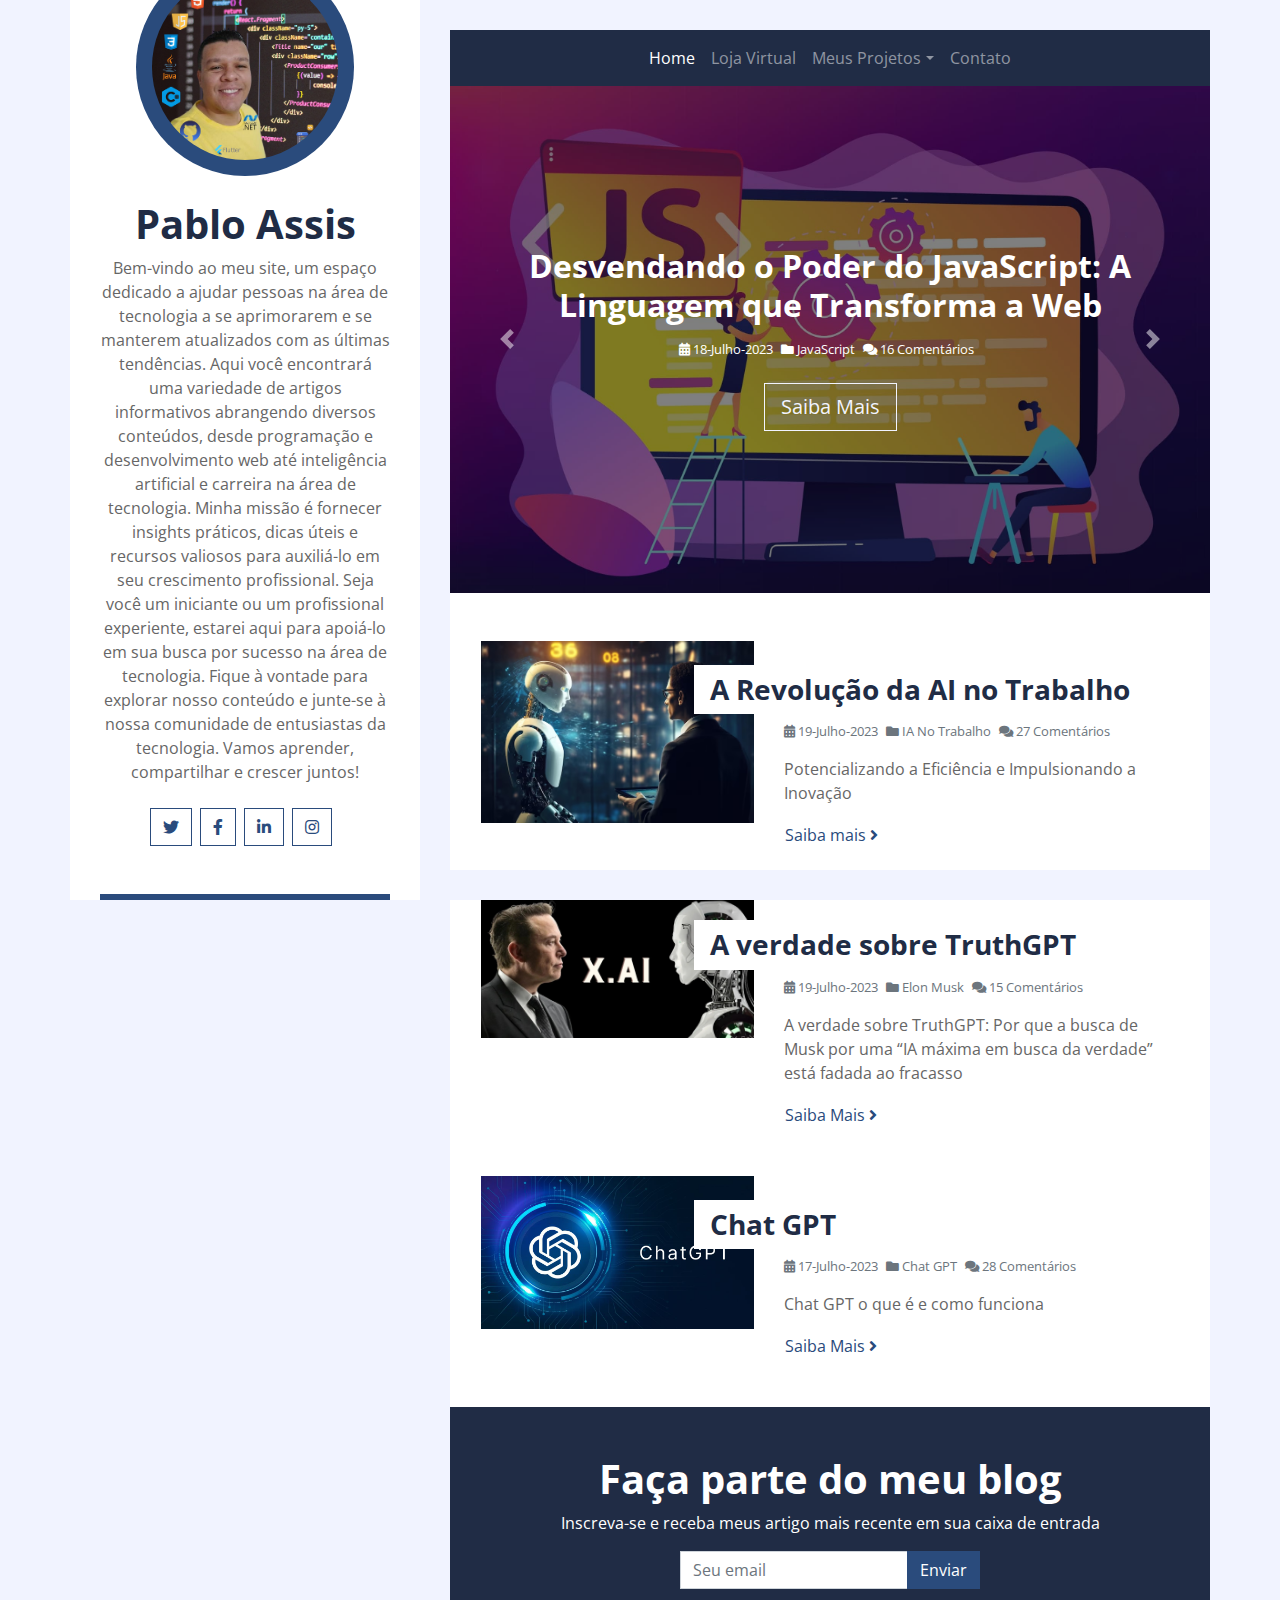
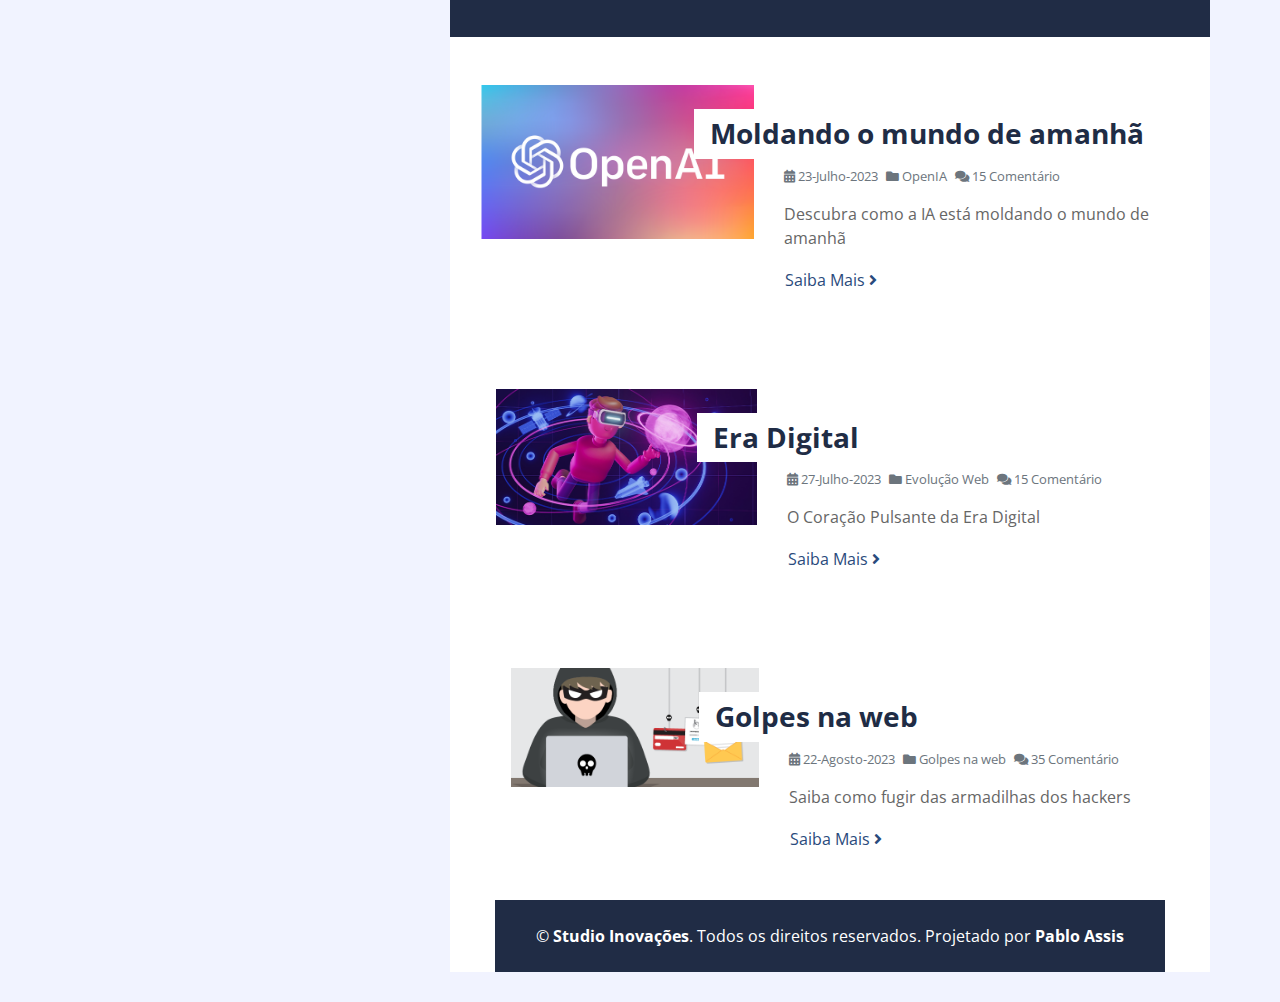
<file: Pagina_Pablo/index.html>
<!DOCTYPE html>
<html lang="pt-br">
    <head>
        <meta charset="utf-8">
        <title>Pablo- Meu Blog Pessoal</title>
        <meta content="width=device-width, initial-scale=1.0" name="viewport">
        <meta content="Descubra o poder da tecnologia e transforme seu mundo com meu blog sobre inovação e tecnologia!" name="keywords">
        <meta content="Transforme seu mundo com meu blog sobre inovação e tecnologia" name="description">

        <!-- Favicon -->
        <link href="img/favicon.ico" rel="icon">

        <!-- Google Fonts -->
        <link href="https://fonts.googleapis.com/css2?family=Open+Sans:300;400;600;700;800&display=swap" rel="stylesheet">

        <!-- Font Awesome -->
        <link href="https://cdnjs.cloudflare.com/ajax/libs/font-awesome/5.10.0/css/all.min.css" rel="stylesheet">

        <!-- Customized Bootstrap Stylesheet -->
        <link href="css/style.css" rel="stylesheet">

        <!-- Google tag (gtag.js) -->
<script async src="https://www.googletagmanager.com/gtag/js?id=G-CFDKE29YEV"></script>
<script>
  window.dataLayer = window.dataLayer || [];
  function gtag(){dataLayer.push(arguments);}
  gtag('js', new Date());

  gtag('config', 'G-CFDKE29YEV');
</script>
    </head>

    <body>
        <div class="wrapper">
            <div class="sidebar">
                <div class="sidebar-text d-flex flex-column h-100 justify-content-center text-center">
                    <img class="mx-auto d-block w-75 bg-primary img-fluid rounded-circle mb-4 p-3" src="img/Perfil.png" alt="Image">
                    <h1 class="font-weight-bold">Pablo Assis</h1>
                    <p class="mb-4">
                        Bem-vindo ao meu site, um espaço dedicado a ajudar pessoas na área de tecnologia a se aprimorarem e se manterem atualizados com as últimas tendências.
                         Aqui você encontrará uma variedade de artigos informativos abrangendo diversos conteúdos, desde programação e desenvolvimento web até inteligência artificial e carreira na área de tecnologia. 
                         Minha missão é fornecer insights práticos, dicas úteis e recursos valiosos para auxiliá-lo em seu crescimento profissional. 
                        Seja você um iniciante ou um profissional experiente, estarei aqui para apoiá-lo em sua busca por sucesso na área de tecnologia. Fique à vontade para explorar nosso conteúdo e junte-se à nossa comunidade de entusiastas da tecnologia.
                         Vamos aprender, compartilhar e crescer juntos!
                    </p>
                    <div class="d-flex justify-content-center mb-5">
                        <a class="btn btn-outline-primary mr-2" href="https://twitter.com/Pablojunior1984"><i class="fab fa-twitter"></i></a>
                        <a class="btn btn-outline-primary mr-2" href="https://www.facebook.com/Pablo.assis1984"><i class="fab fa-facebook-f"></i></a>
                        <a class="btn btn-outline-primary mr-2" href="www.linkedin.com/in/pablo-junior-assis-4341a5187"><i class="fab fa-linkedin-in"></i></a>
                        <a class="btn btn-outline-primary mr-2" href="https://www.instagram.com/pablojuniorassis/"><i class="fab fa-instagram"></i></a>
                    </div>
                    <a href="" class="btn btn-lg btn-block btn-primary mt-auto">Meu Contato</a>
                </div>
                <div class="sidebar-icon d-flex flex-column h-100 justify-content-center text-right">
                    <i class="fas fa-2x fa-angle-double-right text-primary"></i>
                </div>
            </div>
            <div class="content">
                <!-- Início da barra de navegação -->
                <div class="container p-0">
                    <nav class="navbar navbar-expand-lg bg-secondary navbar-dark">
                        <a href="" class="navbar-brand d-block d-lg-none">Navigation</a>
                        <button type="button" class="navbar-toggler" data-toggle="collapse" data-target="#navbarCollapse">
                            <span class="navbar-toggler-icon"></span>
                        </button>
                        <div class="collapse navbar-collapse justify-content-between" id="navbarCollapse">
                            <div class="navbar-nav m-auto">
                                <a href="index.html" class="nav-item nav-link active">Home</a>
                                <a href="about.html" class="nav-item nav-link">Loja Virtual</a>
                                <div class="nav-item dropdown">
                                    <a href="#" class="nav-link dropdown-toggle" data-toggle="dropdown">Meus Projetos</a>
                                    <div class="dropdown-menu">
                                        <a href="https://pabloassis.com.br/Lampada/" class="dropdown-item">Lâmpada</a>
                                        <a href="https://pabloassis.com.br/Relogio/" class="dropdown-item">Relógio Online</a>
                                        <a href="https://studioinovacoes.com.br/" class="dropdown-item">Studio Inovações</a>
                                        <a href="https://drrenatohon.com.br/" class="dropdown-item">Dr.Renato</a>
                                    </div>  
                                </div>
                                <!-- Navbar Start 
                                <div class="nav-item dropdown">
                                    <a href="#" class="nav-link dropdown-toggle" data-toggle="dropdown">Artigos</a>
                                    <div class="dropdown-menu">
                                        <a href="https://pabloassis.com.br/Lampada/" class="dropdown-item">Lâmpada</a>
                                        <a href="https://pabloassis.com.br/Relogio/" class="dropdown-item">Relógio Online</a>
                                        <a href="https://studioinovacoes.com.br/" class="dropdown-item">Studio Inovações</a>
                                        <a href="https://drrenatohon.com.br/" class="dropdown-item">Dr.Renato</a>
                                    </div>
                                </div> -->
                               
                                <a href="contact.html" class="nav-item nav-link">Contato</a>
                            </div>
                        </div>
                    </nav>
                </div>
                <!-- Fim da barra de navegação -->
                
                <!-- Início do carrossel -->
                <div class="container p-0">
                    <div id="blog-carousel" class="carousel slide" data-ride="carousel">
                        <div class="carousel-inner">
                            <div class="carousel-item active">
                                <img class="w-100" src="img/JS.jpeg" alt="Image">
                                <div class="carousel-caption d-flex flex-column align-items-center justify-content-center">
                                    <h2 class="mb-3 text-white font-weight-bold">Desvendando o Poder do JavaScript: A Linguagem que Transforma a Web</h2>
                                    <div class="d-flex text-white">
                                        <small class="mr-2"><i class="fa fa-calendar-alt"></i> 18-Julho-2023</small>
                                        <small class="mr-2"><i class="fa fa-folder"></i> JavaScript</small>
                                        <small class="mr-2"><i class="fa fa-comments"></i> 16 Comentários</small>
                                    </div>
                                    <a href="single2.html" class="btn btn-lg btn-outline-light mt-4">Saiba Mais</a>
                                </div>
                            </div>
                            <div class="carousel-item">
                                <img class="w-100" src="img/Tecno.jpg" alt="Image">
                                <div class="carousel-caption d-flex flex-column align-items-center justify-content-center">
                                    <h2 class="text-white font-weight-bold">A Essência da Tecnologia na Vida Humana</h2>
                                    <div class="d-flex">
                                        <small class="mr-2"><i class="fa fa-calendar-alt"></i> 18-Julho-2023</small>
                                        <small class="mr-2"><i class="fa fa-folder"></i> Web Design</small>
                                        <small class="mr-2"><i class="fa fa-comments"></i> 15 Comentários</small>
                                    </div>
                                    <a href="single3.html" class="btn btn-lg btn-outline-light mt-4">Saiba Mais</a>
                                </div>
                            </div>
                            <div class="carousel-item">
                                <img class="w-100" src="img/DevWeb.jpg" alt="Image">
                                <div class="carousel-caption d-flex flex-column align-items-center justify-content-center">
                                    <h2 class="text-white font-weight-bold">Dando o Primeiro Passo na Programação <br> Um Guia para Iniciantes</h2>
                                    <div class="d-flex">
                                        <small class="mr-2"><i class="fa fa-calendar-alt"></i> 18-Julho-2023</small>
                                        <small class="mr-2"><i class="fa fa-folder"></i> Programção</small>
                                        <small class="mr-2"><i class="fa fa-comments"></i> 25 Comments</small>
                                    </div>
                                    <a href="single.html" class="btn btn-lg btn-outline-light mt-4">Saiba Mais</a>
                                </div>
                            </div>
                        </div>
                        <a class="carousel-control-prev" href="#blog-carousel" data-slide="prev">
                            <span class="carousel-control-prev-icon"></span>
                        </a>
                        <a class="carousel-control-next" href="#blog-carousel" data-slide="next">
                            <span class="carousel-control-next-icon"></span>
                        </a>
                    </div>
                </div>
                <!-- Fim do carrossel -->
                
                
                <!-- Início da lista de blogs -->
                <div class="container bg-white pt-5">
                    <div class="row blog-item px-3 pb-5">
                        <div class="col-md-5">
                            <img class="img-fluid mb-4 mb-md-0" src="img/IA.avif" alt="Image">
                        </div>
                        <div class="col-md-7">
                            <h3 class="mt-md-4 px-md-3 mb-2 py-2 bg-white font-weight-bold">A Revolução da AI no Trabalho</h3>
                            <div class="d-flex mb-3">
                                <small class="mr-2 text-muted"><i class="fa fa-calendar-alt"></i> 19-Julho-2023</small>
                                <small class="mr-2 text-muted"><i class="fa fa-folder"></i> IA No Trabalho</small>
                                <small class="mr-2 text-muted"><i class="fa fa-comments"></i> 27 Comentários</small>
                            </div>
                            <p>
                                Potencializando a Eficiência e Impulsionando a Inovação
                            </p>
                            <a class="btn btn-link p-0" href="single5.html">Saiba mais <i class="fa fa-angle-right"></i></a>
                        </div>
                    </div>
                    <div class="row blog-item px-3 pb-5">
                        <div class="col-md-5">
                            <img class="img-fluid mb-4 mb-md-0" src="img/elon-xai-feat.jpg" alt="Image">
                        </div>
                        <div class="col-md-7">
                            <h3 class="mt-md-4 px-md-3 mb-2 py-2 bg-white font-weight-bold">A verdade sobre TruthGPT</h3>
                            <div class="d-flex mb-3">
                                <small class="mr-2 text-muted"><i class="fa fa-calendar-alt"></i> 19-Julho-2023</small>
                                <small class="mr-2 text-muted"><i class="fa fa-folder"></i> Elon Musk </small>
                                <small class="mr-2 text-muted"><i class="fa fa-comments"></i> 15 Comentários</small>
                            </div>
                            <p>
                                A verdade sobre TruthGPT: Por que a busca de Musk por uma “IA máxima em busca da verdade” está fadada ao fracasso
                            </p>
                            <a class="btn btn-link p-0" href="single6.html">Saiba Mais <i class="fa fa-angle-right"></i></a>
                        </div>
                    </div>
                    <div class="row blog-item px-3 pb-5">
                        <div class="col-md-5">
                            <img class="img-fluid mb-4 mb-md-0" src="img/GPT.jpeg" alt="Image">
                        </div>
                        <div class="col-md-7">
                            <h3 class="mt-md-4 px-md-3 mb-2 py-2 bg-white font-weight-bold">Chat GPT </h3>
                            <div class="d-flex mb-3">
                                <small class="mr-2 text-muted"><i class="fa fa-calendar-alt"></i> 17-Julho-2023</small>
                                <small class="mr-2 text-muted"><i class="fa fa-folder"></i> Chat GPT</small>
                                <small class="mr-2 text-muted"><i class="fa fa-comments"></i> 28 Comentários</small>
                            </div>
                            <p>
                                Chat GPT o que é e como funciona
                            </p>
                            <a class="btn btn-link p-0" href="single4.html">Saiba Mais <i class="fa fa-angle-right"></i></a>
                        </div>
                    </div>
                </div>
                <!-- Fim da lista de blogs -->
                
                
                <!-- Inscreva-se Iniciar -->
                <div class="container py-5 px-4 bg-secondary text-center">
                    <h1 class="text-white font-weight-bold">Faça parte do meu blog</h1>
                    <p class="text-white">Inscreva-se e receba meus artigo mais recente em sua caixa de entrada</p>
                    <form class="form-inline justify-content-center">
                        <div class="input-group"><!-- Subscribe Start --><!-- Blog List End -->
                            <input type="text" class="form-control" placeholder="Seu email">
                            <div class="input-group-append">
                              <button class="btn btn-primary" type="submit">Enviar</button>
                            </div>
                          </div>
                    </form>
                </div>
                <!-- Inscrever Fim -->
                
                
               <!-- Início da lista de blogs -->
                <div class="container bg-white pt-5">
                    <div class="row blog-item px-3 pb-5">
                        <div class="col-md-5">
                            <img class="img-fluid mb-4 mb-md-0" src="img/openAI.png" alt="Image">
                        </div>
                        <div class="col-md-7">
                            <h3 class="mt-md-4 px-md-3 mb-2 py-2 bg-white font-weight-bold">Moldando o mundo de amanhã</h3>
                            <div class="d-flex mb-3">
                                <small class="mr-2 text-muted"><i class="fa fa-calendar-alt"></i> 23-Julho-2023</small>
                                <small class="mr-2 text-muted"><i class="fa fa-folder"></i> OpenIA</small>
                                <small class="mr-2 text-muted"><i class="fa fa-comments"></i> 15 Comentário</small>
                            </div>
                            <p>
                                Descubra como a IA está moldando o mundo de amanhã
                            </p>
                            <a class="btn btn-link p-0" href="single7.html">Saiba Mais <i class="fa fa-angle-right"></i></a>
                        </div>
                    </div>
                
                    <div class="container bg-white pt-5">
                        <div class="row blog-item px-3 pb-5">
                            <div class="col-md-5">
                                <img class="img-fluid mb-4 mb-md-0" src="img/Web30.jpg" alt="Image">
                            </div>
                            <div class="col-md-7">
                                <h3 class="mt-md-4 px-md-3 mb-2 py-2 bg-white font-weight-bold">Era Digital</h3>
                                <div class="d-flex mb-3">
                                    <small class="mr-2 text-muted"><i class="fa fa-calendar-alt"></i> 27-Julho-2023</small>
                                    <small class="mr-2 text-muted"><i class="fa fa-folder"></i> Evolução Web</small>
                                    <small class="mr-2 text-muted"><i class="fa fa-comments"></i> 15 Comentário</small>
                                </div>
                                <p>
                                    O Coração Pulsante da Era Digital
                                </p>
                                <a class="btn btn-link p-0" href="single8.html">Saiba Mais <i class="fa fa-angle-right"></i></a>
                            </div>
                        </div>
                         <div class="container bg-white pt-5">
                        <div class="row blog-item px-3 pb-5">
                            <div class="col-md-5">
                                <img class="img-fluid mb-4 mb-md-0" src="img/large.png" alt="Image">
                            </div>
                            <div class="col-md-7">
                                <h3 class="mt-md-4 px-md-3 mb-2 py-2 bg-white font-weight-bold">Golpes na web</h3>
                                <div class="d-flex mb-3">
                                    <small class="mr-2 text-muted"><i class="fa fa-calendar-alt"></i> 22-Agosto-2023</small>
                                    <small class="mr-2 text-muted"><i class="fa fa-folder"></i> Golpes na web</small>
                                    <small class="mr-2 text-muted"><i class="fa fa-comments"></i> 35 Comentário</small>
                                </div>
                                <p>
                                    Saiba como fugir das armadilhas dos hackers
                                </p>
                                <a class="btn btn-link p-0" href="single9.html">Saiba Mais <i class="fa fa-angle-right"></i></a>
                            </div>
                        </div>
                    <!-- Início da lista de blogs 
                    <div class="row blog-item px-3 pb-5">
                        <div class="col-md-5">
                            <img class="img-fluid mb-4 mb-md-0" src="img/blog-5.jpg" alt="Image">
                        </div>
                        <div class="col-md-7">
                            <h3 class="mt-md-4 px-md-3 mb-2 py-2 bg-white font-weight-bold">Lorem ipsum dolor sit amet</h3>
                            <div class="d-flex mb-3">
                                <small class="mr-2 text-muted"><i class="fa fa-calendar-alt"></i> 01-Jan-2045</small>
                                <small class="mr-2 text-muted"><i class="fa fa-folder"></i> Web Design</small>
                                <small class="mr-2 text-muted"><i class="fa fa-comments"></i> 15 Comments</small>
                            </div>
                            <p>
                                Lorem ipsum dolor sit amet, consectetur adipiscing elit. Sed eu suscipit orci velit id libero
                            </p>
                            <a class="btn btn-link p-0" href="">Read More <i class="fa fa-angle-right"></i></a>
                        </div>
                    </div>
                    <div class="row blog-item px-3 pb-5">
                        <div class="col-md-5">
                            <img class="img-fluid mb-4 mb-md-0" src="img/blog-6.jpg" alt="Image">
                        </div>
                        <div class="col-md-7">
                            <h3 class="mt-md-4 px-md-3 mb-2 py-2 bg-white font-weight-bold">Lorem ipsum dolor sit amet</h3>
                            <div class="d-flex mb-3">
                                <small class="mr-2 text-muted"><i class="fa fa-calendar-alt"></i> 01-Jan-2045</small>
                                <small class="mr-2 text-muted"><i class="fa fa-folder"></i> Web Design</small>
                                <small class="mr-2 text-muted"><i class="fa fa-comments"></i> 15 Comments</small>
                            </div>
                            <p>
                                Lorem ipsum dolor sit amet, consectetur adipiscing elit. Sed eu suscipit orci velit id libero
                            </p>
                            <a class="btn btn-link p-0" href="">Saiba Mais <i class="fa fa-angle-right"></i></a>
                        </div>
                    </div>
                </div>
            -->
                
                
                <!-- Footer Start -->
                <div class="container py-4 bg-secondary text-center">
                    <p class="m-0 text-white">
                        &copy; <a class="text-white font-weight-bold" href="https://studioinovacoes.com.br/">Studio Inovações</a>. Todos os direitos reservados. Projetado por <a class="text-white font-weight-bold" href="https://studioinovacoes.com.br/"> Pablo Assis</a>
                    </p>
                </div>
                <!-- Footer End -->
            </div>
        </div>
        
        <!-- Back to Top -->
        <a href="#" class="back-to-top"><i class="fa fa-angle-double-up"></i></a>
        
        <!-- JavaScript Libraries -->
        <script src="https://code.jquery.com/jquery-3.4.1.min.js"></script>
        <script src="https://stackpath.bootstrapcdn.com/bootstrap/4.4.1/js/bootstrap.bundle.min.js"></script>
        <script src="lib/easing/easing.min.js"></script>
        <script src="lib/waypoints/waypoints.min.js"></script>

        <!-- Contact Javascript File -->
        <script src="mail/jqBootstrapValidation.min.js"></script>
        <script src="mail/contact.js"></script>

        <!-- Template Javascript -->
        <script src="js/main.js"></script>
    </body>
</html>
</file>
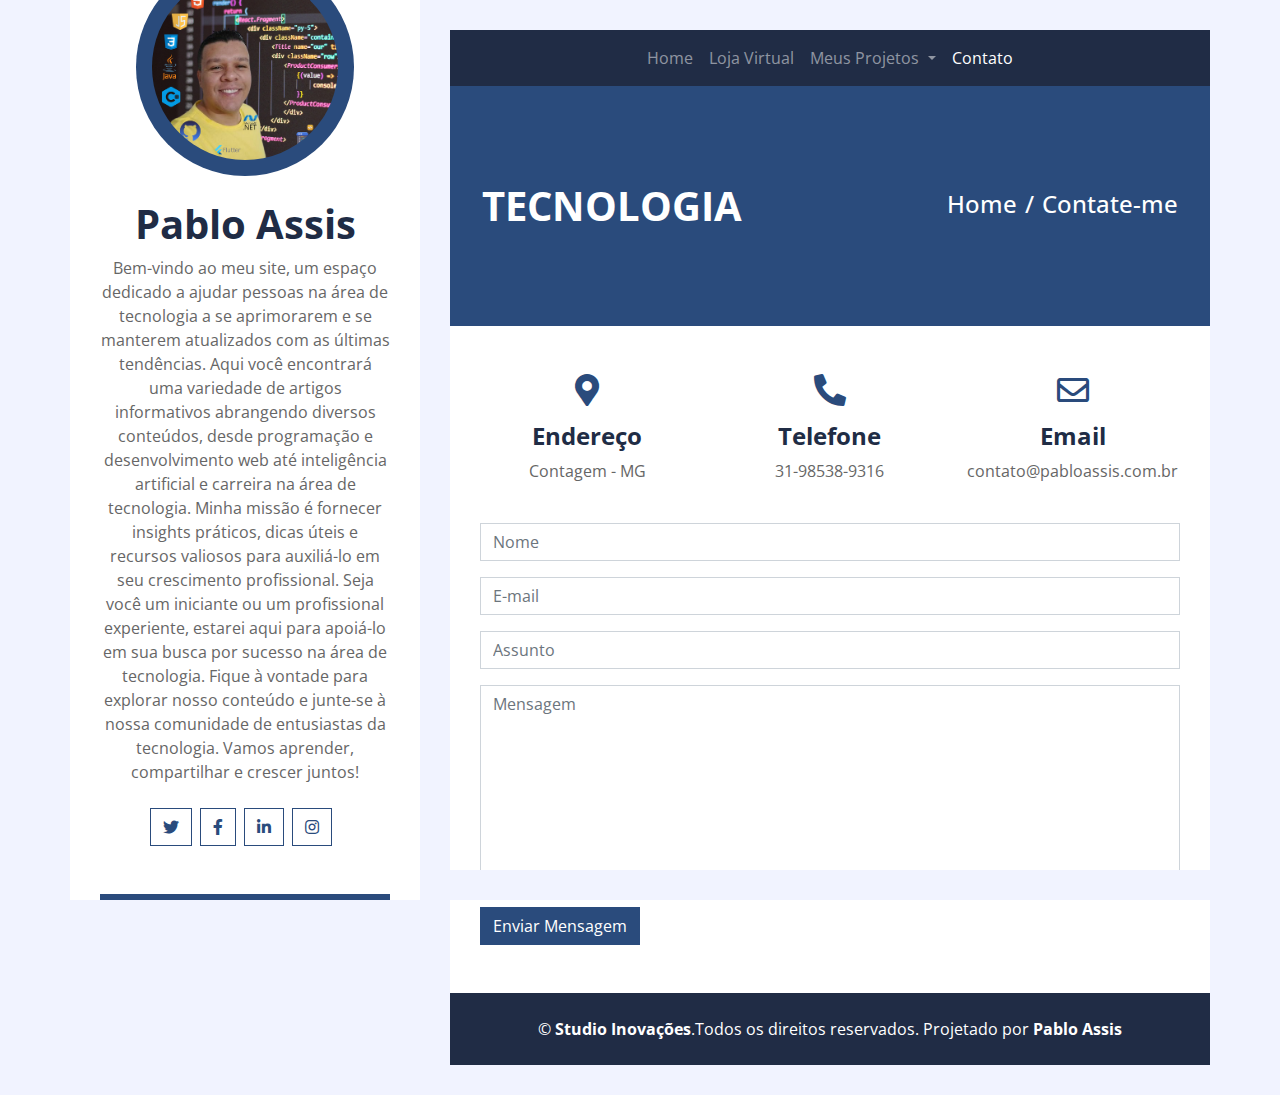
<file: Pagina_Pablo/contact.html>
<!DOCTYPE html>
<html lang="pt-br">
    <head>
        <meta charset="utf-8">
        <title>Pablo Assis -Blog Tecnologia</title>
        <meta content="width=device-width, initial-scale=1.0" name="viewport">
        <meta content="Free Website Template" name="keywords">
        <meta content="Free Website Template" name="description">

        <!-- Favicon -->
        <link href="img/favicon.ico" rel="icon">

        <!-- Google Fonts -->
        <link href="https://fonts.googleapis.com/css2?family=Open+Sans:300;400;600;700;800&display=swap" rel="stylesheet">

        <!-- Font Awesome -->
        <link href="https://cdnjs.cloudflare.com/ajax/libs/font-awesome/5.10.0/css/all.min.css" rel="stylesheet">

        <!-- Customized Bootstrap Stylesheet -->
        <link href="css/style.css" rel="stylesheet">
    </head>

<body>
    <div class="wrapper">
        <div class="sidebar">
            <div class="sidebar-text d-flex flex-column h-100 justify-content-center text-center">
                <img class="mx-auto d-block w-75 bg-primary img-fluid rounded-circle mb-4 p-3" src="img/Perfil.png" alt="Image">
                <h1 class="font-weight-bold">Pablo Assis</h1>
                <p class="mb-4">
                    Bem-vindo ao meu site, um espaço dedicado a ajudar pessoas na área de tecnologia a se aprimorarem e se manterem atualizados com as últimas tendências.
                         Aqui você encontrará uma variedade de artigos informativos abrangendo diversos conteúdos, desde programação e desenvolvimento web até inteligência artificial e carreira na área de tecnologia. 
                         Minha missão é fornecer insights práticos, dicas úteis e recursos valiosos para auxiliá-lo em seu crescimento profissional. 
                        Seja você um iniciante ou um profissional experiente, estarei aqui para apoiá-lo em sua busca por sucesso na área de tecnologia. Fique à vontade para explorar nosso conteúdo e junte-se à nossa comunidade de entusiastas da tecnologia.
                         Vamos aprender, compartilhar e crescer juntos!
                </p>
                <div class="d-flex justify-content-center mb-5">
                    <a class="btn btn-outline-primary mr-2" href="https://twitter.com/Pablojunior1984"><i class="fab fa-twitter"></i></a>
                        <a class="btn btn-outline-primary mr-2" href="https://www.facebook.com/Pablo.assis1984"><i class="fab fa-facebook-f"></i></a>
                        <a class="btn btn-outline-primary mr-2" href="www.linkedin.com/in/pablo-junior-assis-4341a5187"><i class="fab fa-linkedin-in"></i></a>
                        <a class="btn btn-outline-primary mr-2" href="https://www.instagram.com/pablojuniorassis/"><i class="fab fa-instagram"></i></a>
                </div>
                <a href="" class="btn btn-lg btn-block btn-primary mt-auto">Meu Contato</a>
            </div>
            <div class="sidebar-icon d-flex flex-column h-100 justify-content-center text-right">
                <i class="fas fa-2x fa-angle-double-right text-primary"></i>
            </div>
        </div>
        <div class="content">
            <!-- Navbar Start -->
            <div class="container p-0">
                <nav class="navbar navbar-expand-lg bg-secondary navbar-dark">
                    <a href="" class="navbar-brand d-block d-lg-none">Navigation</a>
                    <button type="button" class="navbar-toggler" data-toggle="collapse" data-target="#navbarCollapse">
                        <span class="navbar-toggler-icon"></span>
                    </button>
                    <div class="collapse navbar-collapse justify-content-between" id="navbarCollapse">
                        <div class="navbar-nav m-auto">
                            <a href="index.html" class="nav-item nav-link">Home</a>
                            <a href="https://box20.com.br/" class="nav-item nav-link">Loja Virtual</a>
                            <div class="nav-item dropdown">
                                <a href="#" class="nav-link dropdown-toggle" data-toggle="dropdown">Meus Projetos   </a>
                                <div class="dropdown-menu">
                                    <a href="https://pabloassis.com.br/Lampada/" class="dropdown-item">Lâmpada</a>
                                    <a href="https://pabloassis.com.br/Relogio/" class="dropdown-item">Relógio Online</a>
                                    <a href="https://studioinovacoes.com.br/" class="dropdown-item">Studio Inovações</a>
                                    <a href="https://drrenatohon.com.br/" class="dropdown-item">Dr.Renato</a>
                                </div>
                            </div>
                            <a href="contact.html" class="nav-item nav-link active">Contato</a>
                        </div>
                    </div>
                </nav>
            </div>
            <!-- Navbar End -->

            <!-- Page Header Start -->
            <div class="container py-5 px-2 bg-primary">
                <div class="row py-5 px-4">
                    <div class="col-sm-6 text-center text-md-left">
                        <h1 class="mb-3 mb-md-0 text-white text-uppercase font-weight-bold">Tecnologia</h1>
                    </div>
                    <div class="col-sm-6 text-center text-md-right">
                        <div class="d-inline-flex pt-2">
                            <h4 class="m-0 text-white"><a class="text-white" href="">Home</a></h4>
                            <h4 class="m-0 text-white px-2">/</h4>
                            <h4 class="m-0 text-white">Contate-me</h4>
                        </div>
                    </div>
                </div>
            </div>
            <!-- Page Header End -->


            <!-- Contact Start -->
            <div class="container bg-white pt-5">
                <div class="row px-3 pb-2">
                    <div class="col-sm-4 text-center mb-3">
                        <i class="fa fa-2x fa-map-marker-alt mb-3 text-primary"></i>
                        <h4 class="font-weight-bold">Endereço</h4>
                        <p>Contagem - MG</p>
                    </div>
                    <div class="col-sm-4 text-center mb-3">
                        <i class="fa fa-2x fa-phone-alt mb-3 text-primary"></i>
                        <h4 class="font-weight-bold">Telefone</h4>
                        <p>31-98538-9316</p>
                    </div>
                    <div class="col-sm-4 text-center mb-3">
                        <i class="far fa-2x fa-envelope mb-3 text-primary"></i>
                        <h4 class="font-weight-bold">Email</h4>
                        <p>contato@pabloassis.com.br</p>
                    </div>
                </div>
                <div class="col-md-12 pb-5">
                    <div class="contact-form">
                        <div id="success"></div>
                        <form method="post" action="contact.php">
                            <div class="control-group">
                                <input type="text" class="form-control" name="name" placeholder="Nome" required="required" />
                                <p class="help-block text-danger"></p>
                            </div>
                            <div class="control-group">
                                <input type="email" class="form-control" name="email" placeholder="E-mail" required="required" />
                                <p class="help-block text-danger"></p>
                            </div>
                            <div class="control-group">
                                <input type="text" class="form-control" name="subject" placeholder="Assunto" required="required" />
                                <p class="help-block text-danger"></p>
                            </div>
                            <div class="control-group">
                                <textarea class="form-control" rows="8" name="message" placeholder="Mensagem" required="required"></textarea>
                                <p class="help-block text-danger"></p>
                            </div>
                            <div>
                                <button class="btn btn-primary" type="submit" name="submit" id="sendMessageButton">Enviar Mensagem</button>
                            </div>
                        </form>
                    </div>
                </div>            
            </div>
            <!-- Contact End -->


            <!-- Footer Start -->
            <div class="container py-4 bg-secondary text-center">
                <p class="m-0 text-white">
                    &copy; <a class="text-white font-weight-bold" href="#">Studio Inovações</a>.Todos os direitos reservados. Projetado por <a class="text-white font-weight-bold" href="https://studioinovacoes.com.br/"> Pablo Assis</a>
                </p>
            </div>
            <!-- Footer End -->
        </div>
    </div>

    <!-- De volta ao topo -->
    <a href="#" class="back-to-top"><i class="fa fa-angle-double-up"></i></a>

    <!-- JavaScript Libraries -->
    <script src="https://code.jquery.com/jquery-3.4.1.min.js"></script>
    <script src="https://stackpath.bootstrapcdn.com/bootstrap/4.4.1/js/bootstrap.bundle.min.js"></script>
    <script src="lib/easing/easing.min.js"></script>
    <script src="lib/waypoints/waypoints.min.js"></script>

    <!-- Contact Javascript File -->
    <script src="jqBootstrapValidation.min.js"></script>
    <script src="mail/contact.js"></script>
    <script src="contact.js"></script>

    <!-- Template Javascript -->
    <script src="js/main.js"></script>
</body>

</html>
</file>
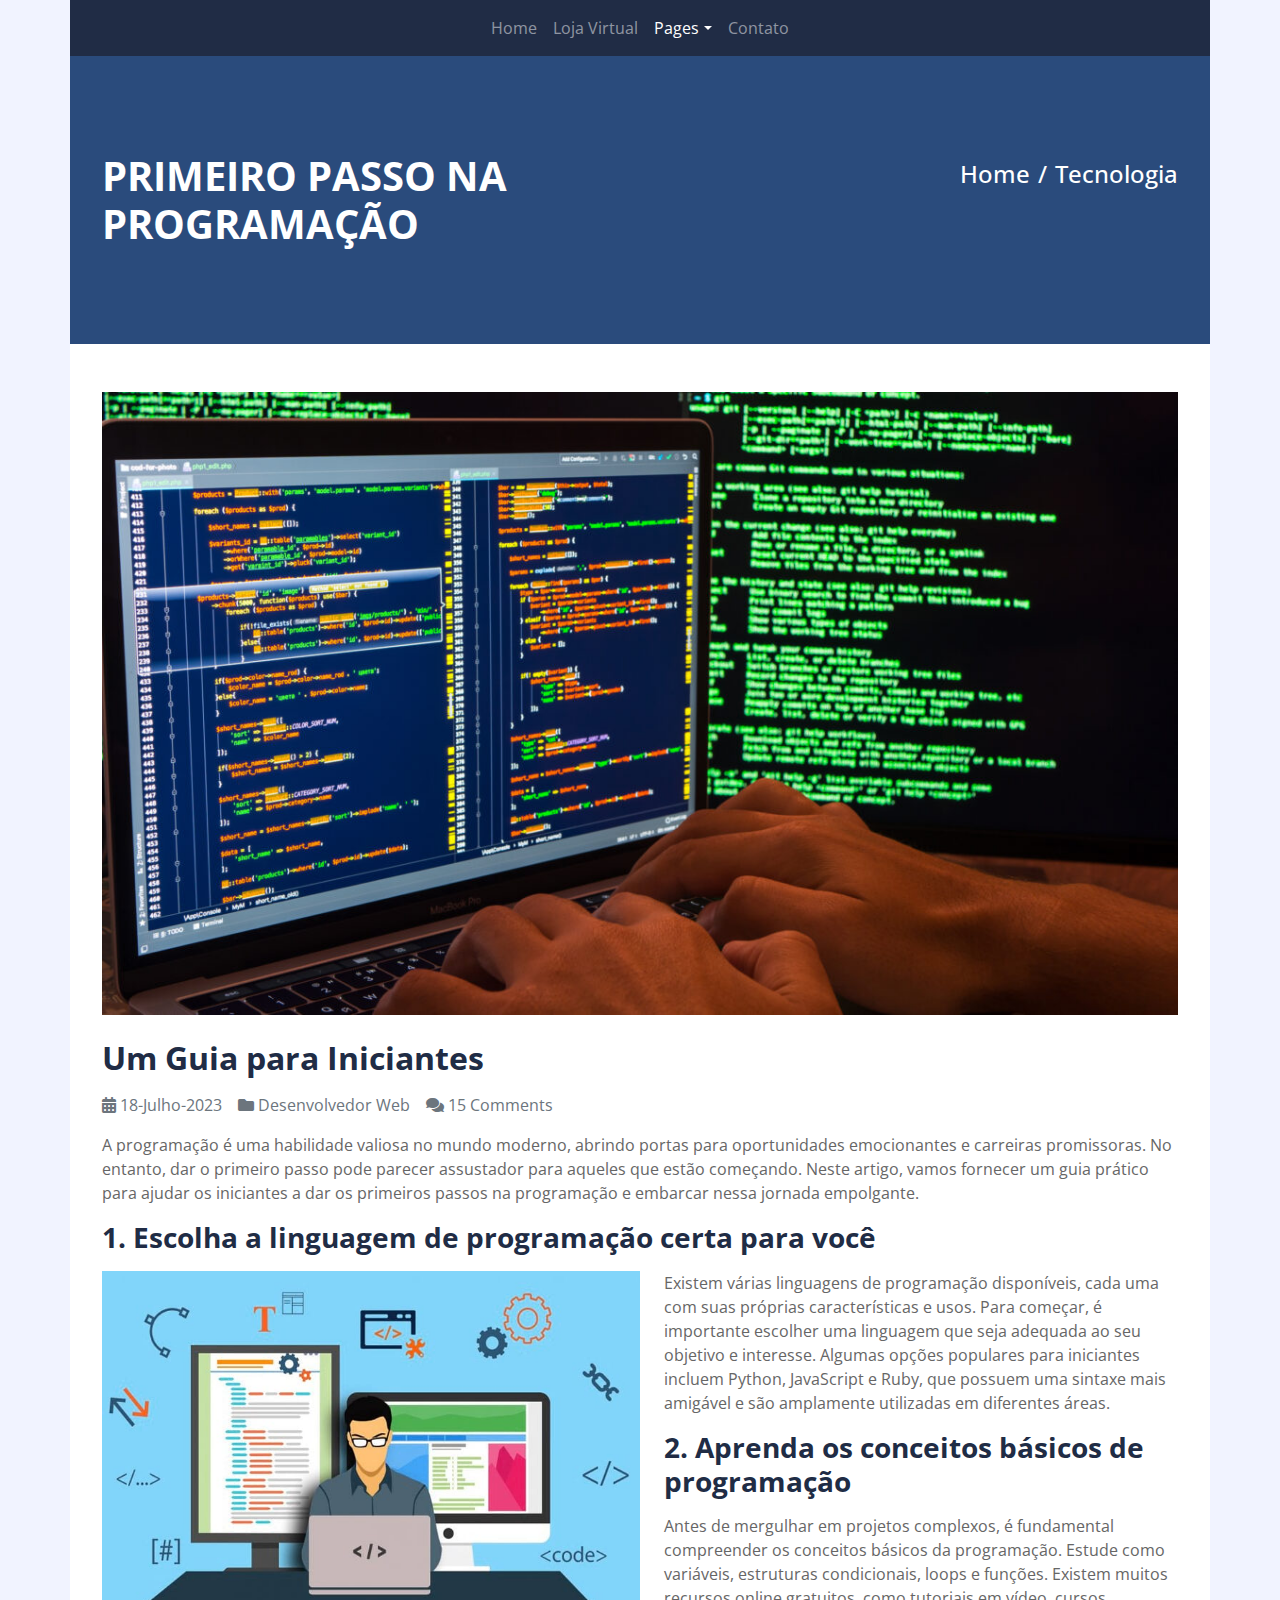
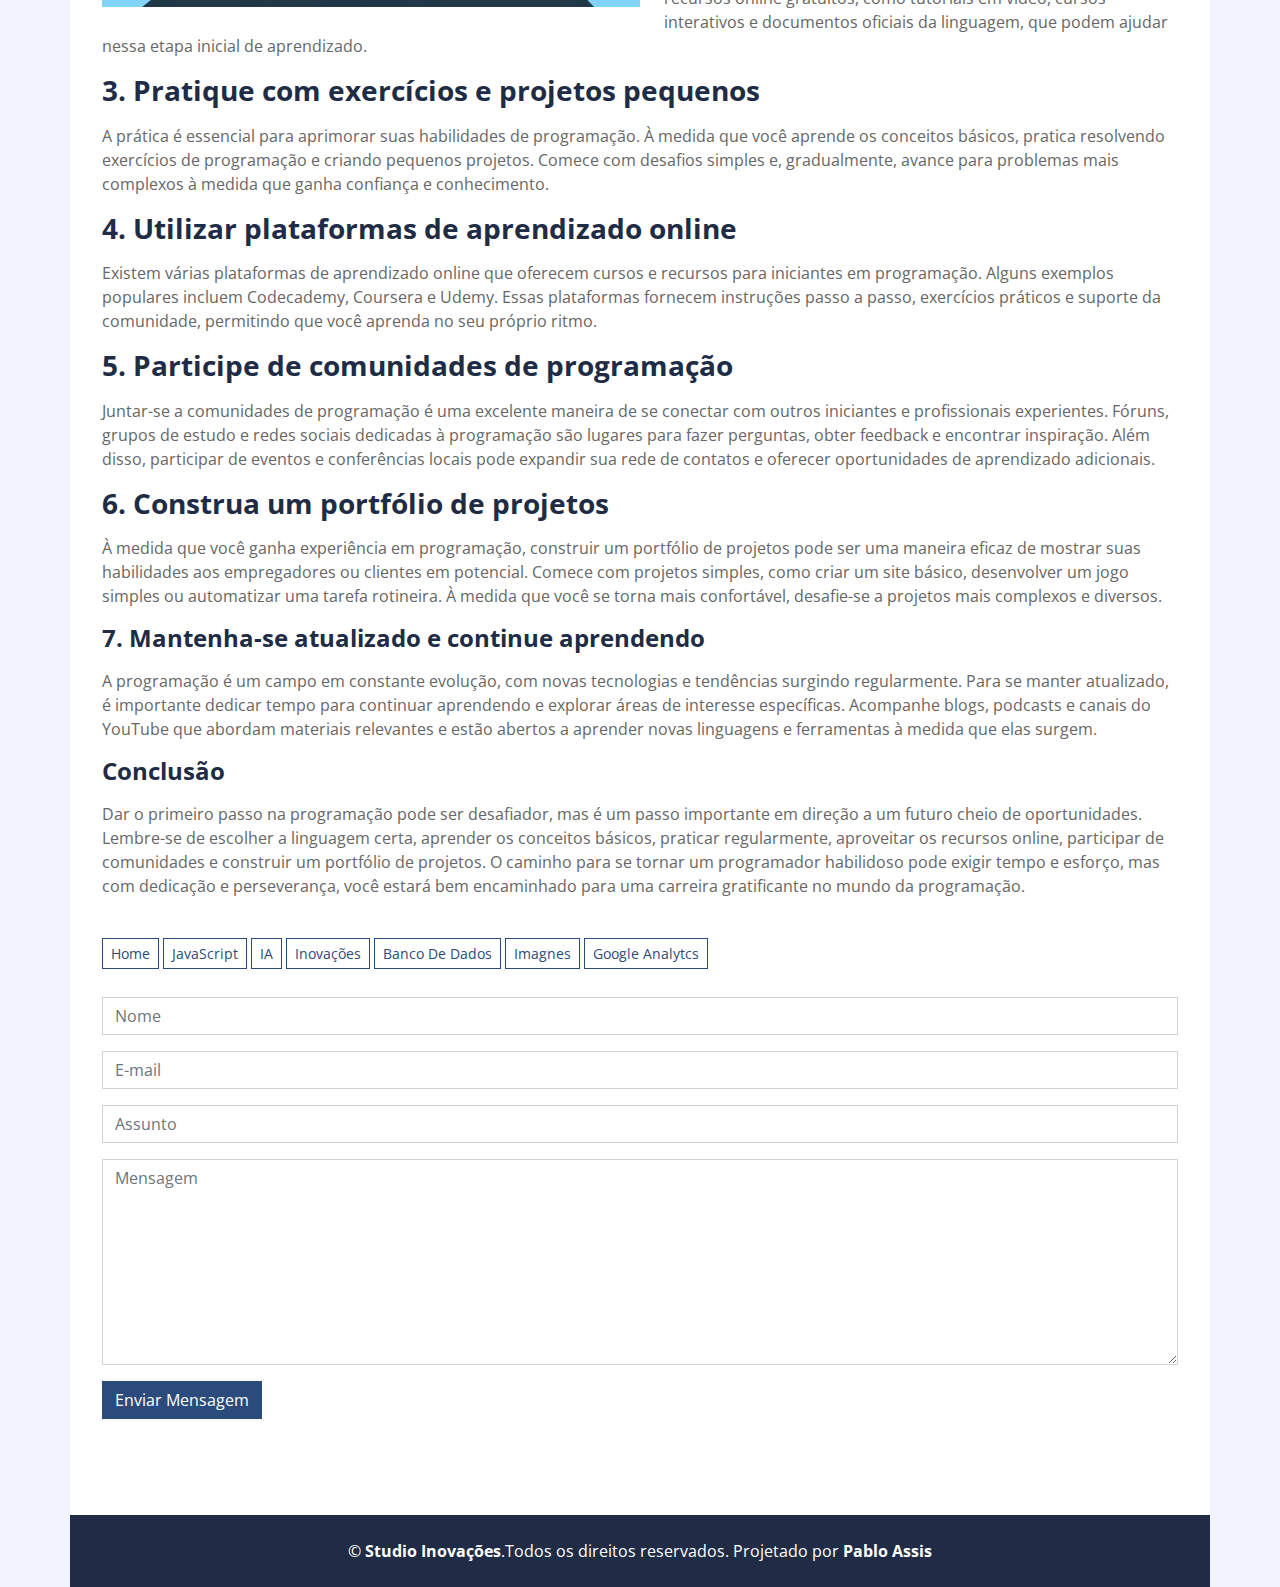
<file: Pagina_Pablo/single.html>
<!DOCTYPE html>
<html lang="pt-br">
    <head>
        <meta charset="utf-8">
        <title>Primeiro Passo na Programação</title>
        <meta content="width=device-width, initial-scale=1.0" name="viewport">
        <meta content="Descubra o poder da tecnologia e transforme seu mundo com meu blog sobre inovação e tecnologia!" name="keywords">
        <meta content="Transforme seu mundo com meu blog sobre inovação e tecnologia" name="description">

        <!-- Favicon -->
        <link href="img/favicon.ico" rel="icon">

        <!-- Google Fonts -->
        <link href="https://fonts.googleapis.com/css2?family=Open+Sans:300;400;600;700;800&display=swap" rel="stylesheet">

        <!-- Font Awesome -->
        <link href="https://cdnjs.cloudflare.com/ajax/libs/font-awesome/5.10.0/css/all.min.css" rel="stylesheet">

        <!-- Customized Bootstrap Stylesheet -->
        <link href="css/style.css" rel="stylesheet">

        <!-- Google tag (gtag.js) -->
<script async src="https://www.googletagmanager.com/gtag/js?id=G-CFDKE29YEV"></script>
<script>
  window.dataLayer = window.dataLayer || [];
  function gtag(){dataLayer.push(arguments);}
  gtag('js', new Date());

  gtag('config', 'G-CFDKE29YEV');
</script>
    </head>

<body>
    <div class="wrapper">
        <!--<div class="sidebar">
            <div class="sidebar-text d-flex flex-column h-100 justify-content-center text-center">
                <img class="mx-auto d-block w-75 bg-primary img-fluid rounded-circle mb-4 p-3" src="img/Perfil.png" alt="Image">
                <h1 class="font-weight-bold">Pablo Assis</h1>
                <p class="mb-4">
                    Bem-vindo ao meu site, um espaço dedicado a ajudar pessoas na área de tecnologia a se aprimorarem e se manterem atualizados com as últimas tendências.
                         Aqui você encontrará uma variedade de artigos informativos abrangendo diversos conteúdos, desde programação e desenvolvimento web até inteligência artificial e carreira na área de tecnologia. 
                         Minha missão é fornecer insights práticos, dicas úteis e recursos valiosos para auxiliá-lo em seu crescimento profissional. 
                        Seja você um iniciante ou um profissional experiente, estarei aqui para apoiá-lo em sua busca por sucesso na área de tecnologia. Fique à vontade para explorar nosso conteúdo e junte-se à nossa comunidade de entusiastas da tecnologia.
                         Vamos aprender, compartilhar e crescer juntos!
                </p>
                <div class="d-flex justify-content-center mb-5">
                    <a class="btn btn-outline-primary mr-2" href="https://twitter.com/Pablojunior1984"><i class="fab fa-twitter"></i></a>
                        <a class="btn btn-outline-primary mr-2" href="https://www.facebook.com/Pablo.assis1984"><i class="fab fa-facebook-f"></i></a>
                        <a class="btn btn-outline-primary mr-2" href="www.linkedin.com/in/pablo-junior-assis-4341a5187"><i class="fab fa-linkedin-in"></i></a>
                        <a class="btn btn-outline-primary mr-2" href="https://www.instagram.com/pablojuniorassis/"><i class="fab fa-instagram"></i></a>
                </div>
                <a href="" class="btn btn-lg btn-block btn-primary mt-auto">Contate me</a>
            </div>
            <div class="sidebar-icon d-flex flex-column h-100 justify-content-center text-right">
                <i class="fas fa-2x fa-angle-double-right text-primary"></i>
            </div>
        </div>
        <div class="content">
            Navbar Start -->
            <div class="container p-0">
                <nav class="navbar navbar-expand-lg bg-secondary navbar-dark">
                    <a href="" class="navbar-brand d-block d-lg-none">Navigation</a>
                    <button type="button" class="navbar-toggler" data-toggle="collapse" data-target="#navbarCollapse">
                        <span class="navbar-toggler-icon"></span>
                    </button>
                    <div class="collapse navbar-collapse justify-content-between" id="navbarCollapse">
                        <div class="navbar-nav m-auto">
                            <a href="index.html" class="nav-item nav-link">Home</a>
                            <a href="https://box20.com.br/" class="nav-item nav-link">Loja Virtual</a>
                            <div class="nav-item dropdown">
                                <a href="#" class="nav-link dropdown-toggle active" data-toggle="dropdown">Pages</a>
                                <div class="dropdown-menu">
                                    <a href="https://pabloassis.com.br/Lampada/" class="dropdown-item">Lâmpada</a>
                                    <a href="https://pabloassis.com.br/Relogio/" class="dropdown-item">Relógio Online</a>
                                    <a href="https://studioinovacoes.com.br/" class="dropdown-item">Studio Inovações</a>
                                    <a href="https://drrenatohon.com.br/" class="dropdown-item">Dr.Renato</a>
                                </div>
                            </div>
                            <a href="contact.html" class="nav-item nav-link">Contato</a>
                        </div>
                    </div>
                </nav>
            </div>
            <!-- Navbar End -->

            <!-- Page Header Start -->
            <div class="container py-5 px-2 bg-primary">
                <div class="row py-5 px-4">
                    <div class="col-sm-6 text-center text-md-left">
                        <h1 class="mb-3 mb-md-0 text-white text-uppercase font-weight-bold">Primeiro Passo na Programação</h1>
                    </div>
                    <div class="col-sm-6 text-center text-md-right">
                        <div class="d-inline-flex pt-2">
                            <h4 class="m-0 text-white"><a class="text-white" href="">Home</a></h4>
                            <h4 class="m-0 text-white px-2">/</h4>
                            <h4 class="m-0 text-white">Tecnologia</h4>
                        </div>
                    </div>
                </div>
            </div>
            <!-- Page Header End -->

            <!-- Blog Detail Start -->
            <div class="container py-5 px-2 bg-white">
                <div class="row px-4">
                    <div class="col-12">
                        <img class="img-fluid mb-4" src="img/DevWeb.jpg" alt="Image">
                        <h2 class="mb-3 font-weight-bold"> Um Guia para Iniciantes</h2>
                        <div class="d-flex">
                            <p class="mr-3 text-muted"><i class="fa fa-calendar-alt"></i> 18-Julho-2023</p>
                            <p class="mr-3 text-muted"><i class="fa fa-folder"></i> Desenvolvedor Web</p>
                            <p class="mr-3 text-muted"><i class="fa fa-comments"></i> 15 Comments</p>
                        </div>
                        <p>A programação é uma habilidade valiosa no mundo moderno, abrindo portas para oportunidades emocionantes e carreiras promissoras. No entanto, dar o primeiro passo pode parecer assustador para aqueles que estão começando. Neste artigo, vamos fornecer um guia prático para ajudar os iniciantes a dar os primeiros passos na programação e embarcar nessa jornada empolgante.</p>
                        <h3 class="mb-3 font-weight-bold">1. Escolha a linguagem de programação certa para você</h3>
                        <img class="w-50 float-left mr-4 mb-3" src="img/DWeb.jpg" alt="Image">
                        <p>Existem várias linguagens de programação disponíveis, cada uma com suas próprias características e usos. Para começar, é importante escolher uma linguagem que seja adequada ao seu objetivo e interesse. Algumas opções populares para iniciantes incluem Python, JavaScript e Ruby, que possuem uma sintaxe mais amigável e são amplamente utilizadas em diferentes áreas.</p>
                        <h3 class="mb-3 font-weight-bold">2. Aprenda os conceitos básicos de programação</h3>
                        <p>Antes de mergulhar em projetos complexos, é fundamental compreender os conceitos básicos da programação. Estude como variáveis, estruturas condicionais, loops e funções. Existem muitos recursos online gratuitos, como tutoriais em vídeo, cursos interativos e documentos oficiais da linguagem, que podem ajudar nessa etapa inicial de aprendizado.</p>
                        <h3 class="mb-3 font-weight-bold">3. Pratique com exercícios e projetos pequenos</h3>
                        
                        <p>A prática é essencial para aprimorar suas habilidades de programação. À medida que você aprende os conceitos básicos, pratica resolvendo exercícios de programação e criando pequenos projetos. Comece com desafios simples e, gradualmente, avance para problemas mais complexos à medida que ganha confiança e conhecimento.</p>
                        <h3 class="mb-3 font-weight-bold">4. Utilizar plataformas de aprendizado online</h3>
                        <p>Existem várias plataformas de aprendizado online que oferecem cursos e recursos para iniciantes em programação. Alguns exemplos populares incluem Codecademy, Coursera e Udemy. Essas plataformas fornecem instruções passo a passo, exercícios práticos e suporte da comunidade, permitindo que você aprenda no seu próprio ritmo.</p>
                        <h3 class="mb-3 font-weight-bold">5. Participe de comunidades de programação</h3>
                        <P>Juntar-se a comunidades de programação é uma excelente maneira de se conectar com outros iniciantes e profissionais experientes. Fóruns, grupos de estudo e redes sociais dedicadas à programação são lugares para fazer perguntas, obter feedback e encontrar inspiração. Além disso, participar de eventos e conferências locais pode expandir sua rede de contatos e oferecer oportunidades de aprendizado adicionais.</P>
                        <h3 class="mb-3 font-weight-bold">6. Construa um portfólio de projetos</h3>
                        <p>À medida que você ganha experiência em programação, construir um portfólio de projetos pode ser uma maneira eficaz de mostrar suas habilidades aos empregadores ou clientes em potencial. Comece com projetos simples, como criar um site básico, desenvolver um jogo simples ou automatizar uma tarefa rotineira. À medida que você se torna mais confortável, desafie-se a projetos mais complexos e diversos.</p>
                        <h4 class="mb-3 font-weight-bold">7. Mantenha-se atualizado e continue aprendendo</h4>
                        <p>A programação é um campo em constante evolução, com novas tecnologias e tendências surgindo regularmente. Para se manter atualizado, é importante dedicar tempo para continuar aprendendo e explorar áreas de interesse específicas. Acompanhe blogs, podcasts e canais do YouTube que abordam materiais relevantes e estão abertos a aprender novas linguagens e ferramentas à medida que elas surgem.</p>
                        <h4 class="mb-3 font-weight-bold">Conclusão</h4>
                        <p>Dar o primeiro passo na programação pode ser desafiador, mas é um passo importante em direção a um futuro cheio de oportunidades. Lembre-se de escolher a linguagem certa, aprender os conceitos básicos, praticar regularmente, aproveitar os recursos online, participar de comunidades e construir um portfólio de projetos. O caminho para se tornar um programador habilidoso pode exigir tempo e esforço, mas com dedicação e perseverança, você estará bem encaminhado para uma carreira gratificante no mundo da programação.</p>
                        



                    </div>
                    <div class="col-12 py-4">
                        <a href="" class="btn btn-sm btn-outline-primary mb-1">Home</a>
                        <a href="" class="btn btn-sm btn-outline-primary mb-1">JavaScript</a>
                        <a href="" class="btn btn-sm btn-outline-primary mb-1">IA</a>
                        <a href="" class="btn btn-sm btn-outline-primary mb-1">Inovações</a>
                        <a href="" class="btn btn-sm btn-outline-primary mb-1">Banco De Dados</a>
                        <a href="" class="btn btn-sm btn-outline-primary mb-1">Imagnes</a>
                        <a href="" class="btn btn-sm btn-outline-primary mb-1">Google Analytcs</a>
                    </div>
                    <!-- <div class="col-12 py-4">
                        <div class="btn-group btn-group-lg w-100">
                            <button type="button" class="btn btn-outline-primary"><i class="fa fa-angle-left mr-2"></i> Previous</button>
                            <button type="button" class="btn btn-outline-primary">Next<i class="fa fa-angle-right ml-2"></i></button>
                        </div> 
                    </div>
                    <div class="col-12 py-4">
                        <h3 class="mb-4 font-weight-bold">3 Comentários</h3>
                        <div class="media mb-4">
                            <img src="img/user.jpg" alt="Image" class="mr-3 mt-1 rounded-circle" style="width:60px;">
                            <div class="media-body">
                                <h4>John Doe <small><i>01 Jan 2045 at 12:00pm</i></small></h4>
                                <p>Lorem ipsum dolor sit amet, consectetur adipiscing elit, sed do eiusmod tempor incididunt ut labore et dolore magna aliqua.
                                </p>
                                <button class="btn btn-sm btn-light">Reply</button>
                            </div>
                        </div>
                        <div class="media mb-4">
                            <img src="img/user.jpg" alt="Image" class="mr-3 mt-1 rounded-circle"
                                style="width:60px;">
                            <div class="media-body">
                                <h4>John Doe <small><i>01 Jan 2045 at 12:00pm</i></small></h4>
                                <p>Lorem ipsum dolor sit amet, consectetur adipiscing elit, sed do eiusmod tempor incididunt ut labore et dolore magna aliqua.
                                </p>
                                <button class="btn btn-sm btn-light">Reply</button>
                                <div class="media mt-4">
                                    <img src="img/user.jpg" alt="Image" class="mr-3 mt-1 rounded-circle"
                                        style="width:60px;">
                                    <div class="media-body">
                                        <h4>John Doe <small><i>01 Jan 2045 at 12:00pm</i></small></h4>
                                        <p>Lorem ipsum dolor sit amet, consectetur adipiscing elit, sed do eiusmod tempor incididunt ut labore et dolore magna aliqua.
                                        </p>
                                        <button class="btn btn-sm btn-light">Reply</button>
                                    </div>
                                </div>
                            </div>
                        </div>
                    </div> -->
                    <div class="col-md-12 pb-5">
                        <div class="contact-form">
                            <div id="success"></div>
                            <form method="post" action="contact.php">
                                <div class="control-group">
                                    <input type="text" class="form-control" name="name" placeholder="Nome" required="required" />
                                    <p class="help-block text-danger"></p>
                                </div>
                                <div class="control-group">
                                    <input type="email" class="form-control" name="email" placeholder="E-mail" required="required" />
                                    <p class="help-block text-danger"></p>
                                </div>
                                <div class="control-group">
                                    <input type="text" class="form-control" name="subject" placeholder="Assunto" required="required" />
                                    <p class="help-block text-danger"></p>
                                </div>
                                <div class="control-group">
                                    <textarea class="form-control" rows="8" name="message" placeholder="Mensagem" required="required"></textarea>
                                    <p class="help-block text-danger"></p>
                                </div>
                                <div>
                                    <button class="btn btn-primary" type="submit" name="submit" id="sendMessageButton">Enviar Mensagem</button>
                                </div>
                            </form>
                        </div>
                    </div> 
                </div>
            </div>
            <!-- Blog Detail End -->
                
            <!-- Footer Start -->
            <div class="container py-4 bg-secondary text-center">
                <p class="m-0 text-white">
                    &copy; <a class="text-white font-weight-bold" href="#">Studio Inovações</a>.Todos os direitos reservados. Projetado por <a class="text-white font-weight-bold" href="https://studioinovacoes.com.br/">Pablo Assis</a>
                </p>
            </div>
            <!-- Footer End -->
        </div>
    </div>
        
    <!-- Back to Top -->
    <a href="#" class="back-to-top"><i class="fa fa-angle-double-up"></i></a>
    
    <!-- JavaScript Libraries -->
    <script src="https://code.jquery.com/jquery-3.4.1.min.js"></script>
    <script src="https://stackpath.bootstrapcdn.com/bootstrap/4.4.1/js/bootstrap.bundle.min.js"></script>
    <script src="lib/easing/easing.min.js"></script>
    <script src="lib/waypoints/waypoints.min.js"></script>

    <!-- Contact Javascript File -->
    <script src="mail/jqBootstrapValidation.min.js"></script>
    <script src="mail/contact.js"></script>

    <!-- Template Javascript -->
    <script src="js/main.js"></script>
</body>
</html>
</file>
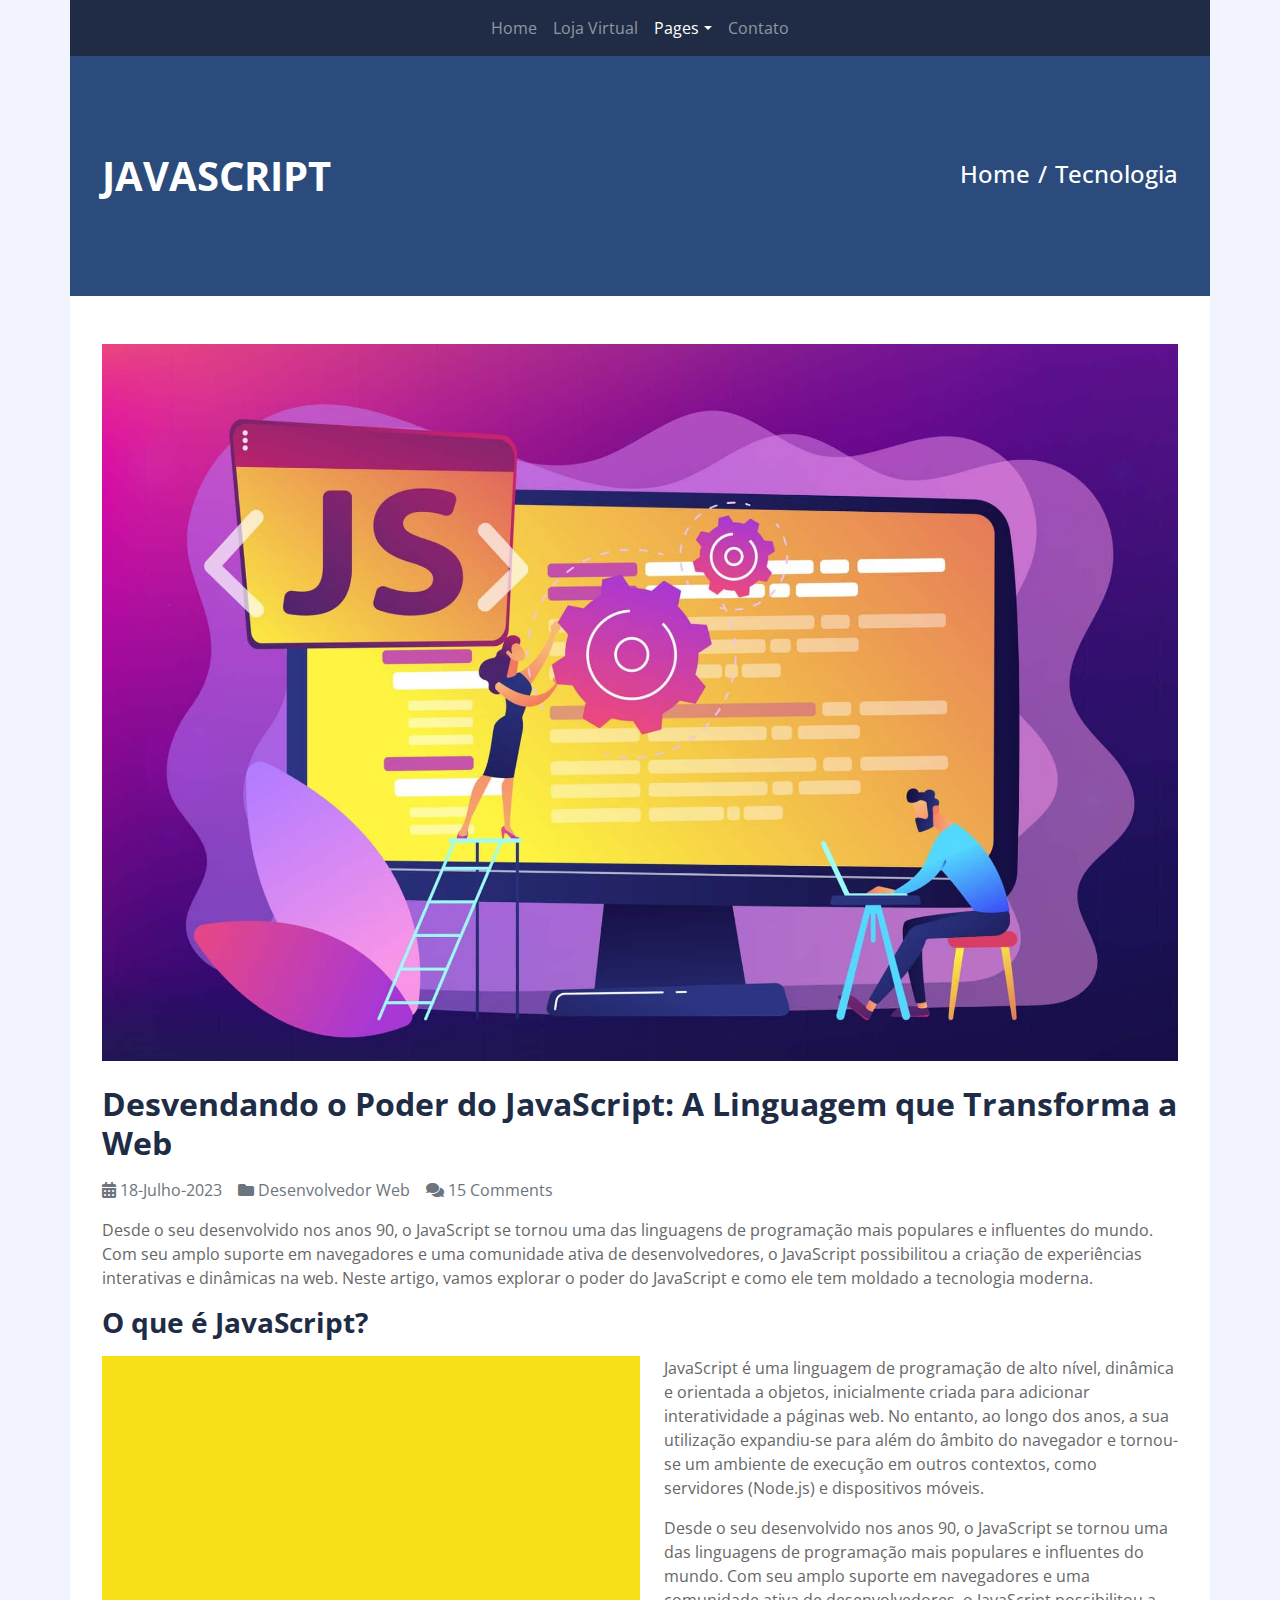
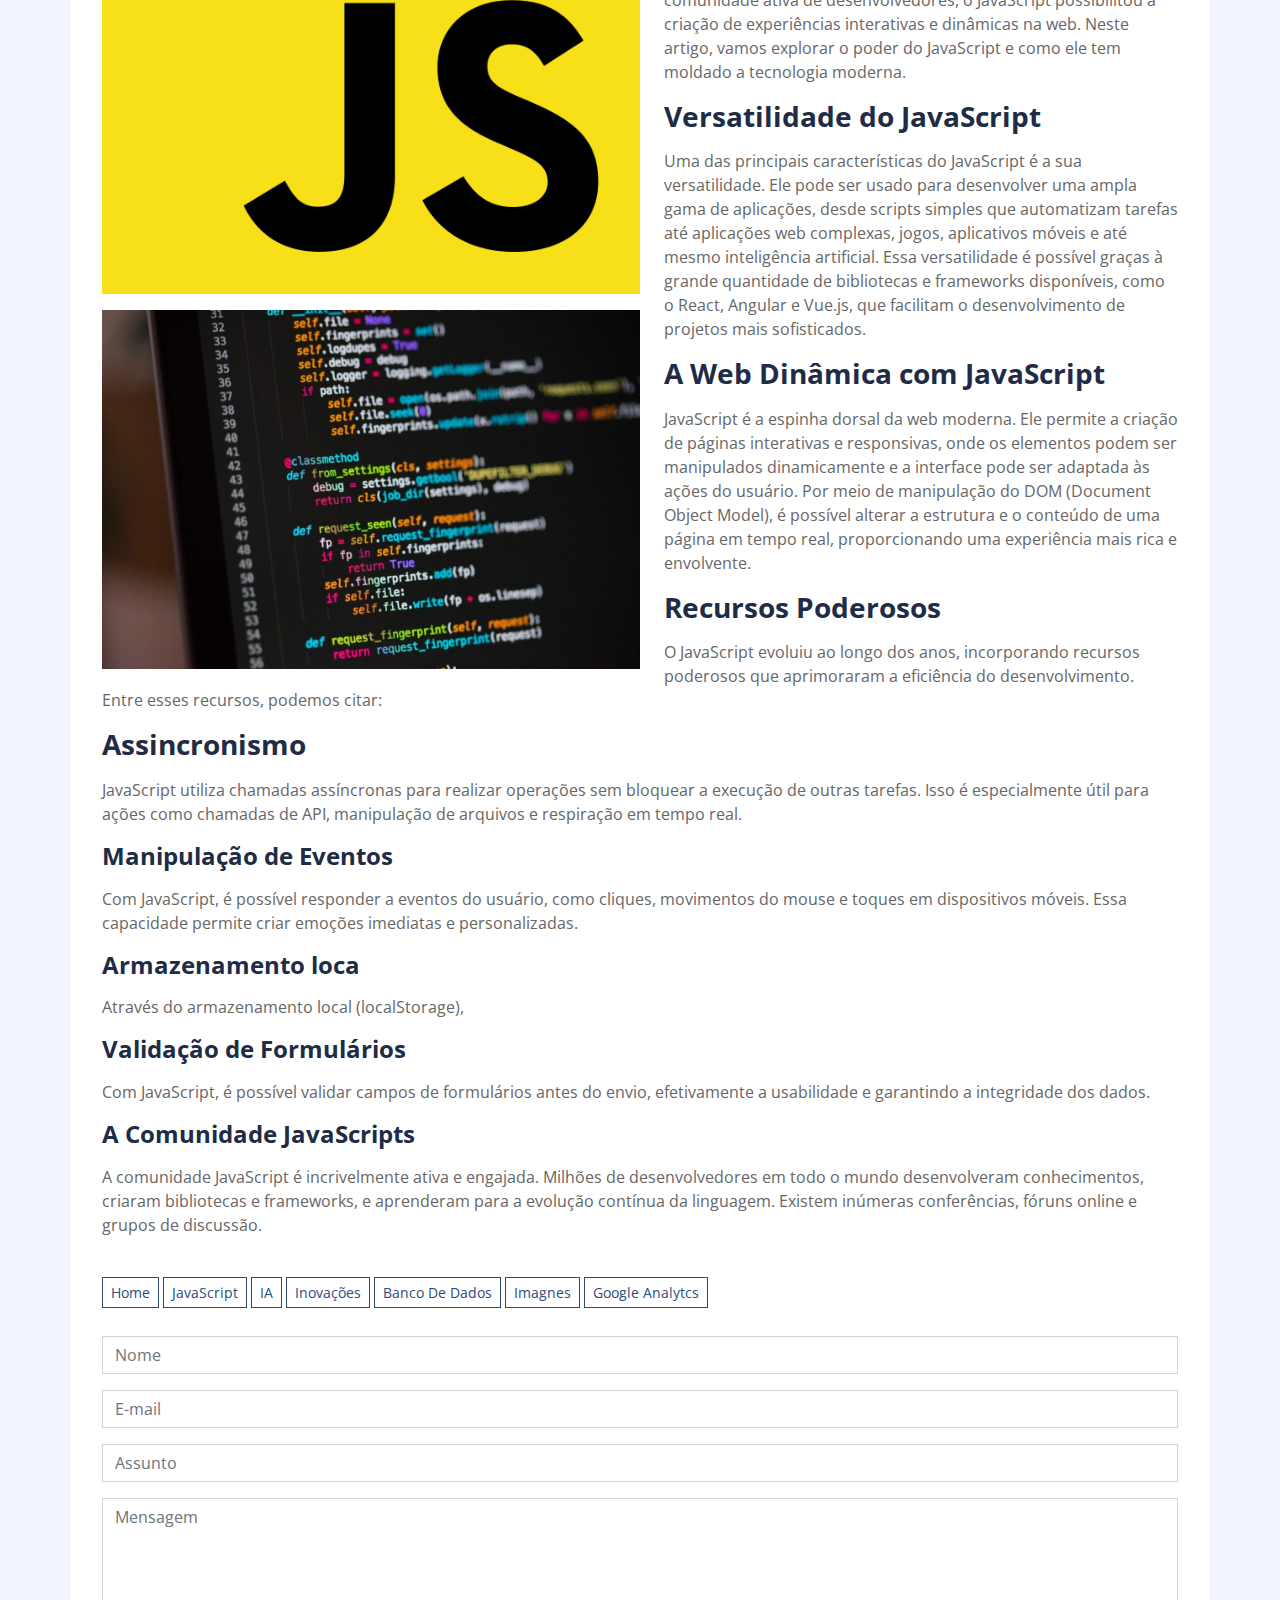
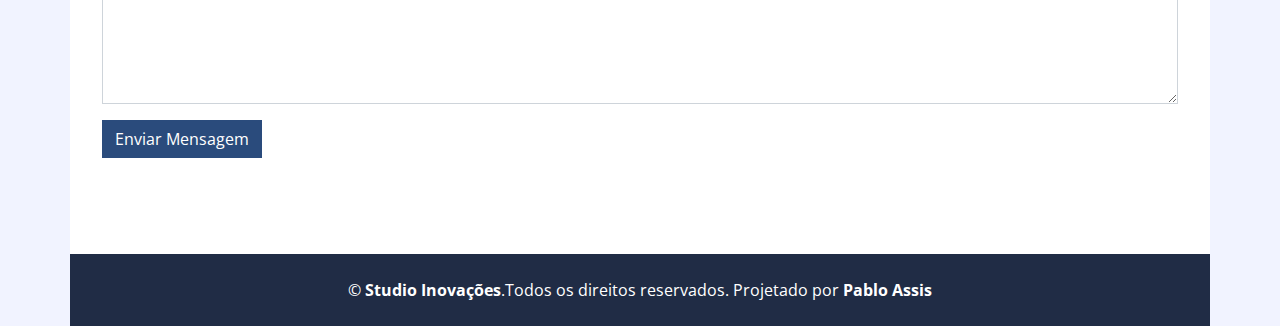
<file: Pagina_Pablo/single2.html>
<!DOCTYPE html>
<html lang="pt-br">
    <head>
        <meta charset="utf-8">
        <title>Tecnologia - JavaScript</title>
        <meta content="width=device-width, initial-scale=1.0" name="viewport">
        <meta content="Descubra o poder da tecnologia e transforme seu mundo com meu blog sobre inovação e tecnologia!" name="keywords">
        <meta content="Transforme seu mundo com meu blog sobre inovação e tecnologia" name="description">

        <!-- Favicon -->
        <link href="img/favicon.ico" rel="icon">

        <!-- Google Fonts -->
        <link href="https://fonts.googleapis.com/css2?family=Open+Sans:300;400;600;700;800&display=swap" rel="stylesheet">

        <!-- Font Awesome -->
        <link href="https://cdnjs.cloudflare.com/ajax/libs/font-awesome/5.10.0/css/all.min.css" rel="stylesheet">

        <!-- Customized Bootstrap Stylesheet -->
        <link href="css/style.css" rel="stylesheet">

        <!-- Google tag (gtag.js) -->
<script async src="https://www.googletagmanager.com/gtag/js?id=G-CFDKE29YEV"></script>
<script>
  window.dataLayer = window.dataLayer || [];
  function gtag(){dataLayer.push(arguments);}
  gtag('js', new Date());

  gtag('config', 'G-CFDKE29YEV');
</script>
    </head>

<body>
    <div class="wrapper">
        <!--<div class="sidebar">
            <div class="sidebar-text d-flex flex-column h-100 justify-content-center text-center">
                <img class="mx-auto d-block w-75 bg-primary img-fluid rounded-circle mb-4 p-3" src="img/Perfil.png" alt="Image">
                <h1 class="font-weight-bold">Pablo Assis</h1>
                <p class="mb-4">
                    Bem-vindo ao meu site, um espaço dedicado a ajudar pessoas na área de tecnologia a se aprimorarem e se manterem atualizados com as últimas tendências.
                         Aqui você encontrará uma variedade de artigos informativos abrangendo diversos conteúdos, desde programação e desenvolvimento web até inteligência artificial e carreira na área de tecnologia. 
                         Minha missão é fornecer insights práticos, dicas úteis e recursos valiosos para auxiliá-lo em seu crescimento profissional. 
                        Seja você um iniciante ou um profissional experiente, estarei aqui para apoiá-lo em sua busca por sucesso na área de tecnologia. Fique à vontade para explorar nosso conteúdo e junte-se à nossa comunidade de entusiastas da tecnologia.
                         Vamos aprender, compartilhar e crescer juntos!
                </p>
                <div class="d-flex justify-content-center mb-5">
                    <a class="btn btn-outline-primary mr-2" href="https://twitter.com/Pablojunior1984"><i class="fab fa-twitter"></i></a>
                        <a class="btn btn-outline-primary mr-2" href="https://www.facebook.com/Pablo.assis1984"><i class="fab fa-facebook-f"></i></a>
                        <a class="btn btn-outline-primary mr-2" href="www.linkedin.com/in/pablo-junior-assis-4341a5187"><i class="fab fa-linkedin-in"></i></a>
                        <a class="btn btn-outline-primary mr-2" href="https://www.instagram.com/pablojuniorassis/"><i class="fab fa-instagram"></i></a>
                </div>
                <a href="" class="btn btn-lg btn-block btn-primary mt-auto">Contate me</a>
            </div>
            <div class="sidebar-icon d-flex flex-column h-100 justify-content-center text-right">
                <i class="fas fa-2x fa-angle-double-right text-primary"></i>
            </div>
        </div>
        <div class="content">
            Navbar Start -->
            <div class="container p-0">
                <nav class="navbar navbar-expand-lg bg-secondary navbar-dark">
                    <a href="" class="navbar-brand d-block d-lg-none">Navigation</a>
                    <button type="button" class="navbar-toggler" data-toggle="collapse" data-target="#navbarCollapse">
                        <span class="navbar-toggler-icon"></span>
                    </button>
                    <div class="collapse navbar-collapse justify-content-between" id="navbarCollapse">
                        <div class="navbar-nav m-auto">
                            <a href="index.html" class="nav-item nav-link">Home</a>
                            <a href="https://box20.com.br/" class="nav-item nav-link">Loja Virtual</a>
                            <div class="nav-item dropdown">
                                <a href="#" class="nav-link dropdown-toggle active" data-toggle="dropdown">Pages</a>
                                <div class="dropdown-menu">
                                    <a href="https://pabloassis.com.br/Lampada/" class="dropdown-item">Lâmpada</a>
                                    <a href="https://pabloassis.com.br/Relogio/" class="dropdown-item">Relógio Online</a>
                                    <a href="https://studioinovacoes.com.br/" class="dropdown-item">Studio Inovações</a>
                                    <a href="https://drrenatohon.com.br/" class="dropdown-item">Dr.Renato</a>
                                </div>
                            </div>
                            <a href="contact.html" class="nav-item nav-link">Contato</a>
                        </div>
                    </div>
                </nav>
            </div>
            <!-- Navbar End -->

            <!-- Page Header Start -->
            <div class="container py-5 px-2 bg-primary">
                <div class="row py-5 px-4">
                    <div class="col-sm-6 text-center text-md-left">
                        <h1 class="mb-3 mb-md-0 text-white text-uppercase font-weight-bold">JavaScript</h1>
                    </div>
                    <div class="col-sm-6 text-center text-md-right">
                        <div class="d-inline-flex pt-2">
                            <h4 class="m-0 text-white"><a class="text-white" href="">Home</a></h4>
                            <h4 class="m-0 text-white px-2">/</h4>
                            <h4 class="m-0 text-white">Tecnologia</h4>
                        </div>
                    </div>
                </div>
            </div>
            <!-- Page Header End -->

            <!-- Blog Detail Start -->
            <div class="container py-5 px-2 bg-white">
                <div class="row px-4">
                    <div class="col-12">
                        <img class="img-fluid mb-4" src="img/JS.jpeg" alt="Image">
                        <h2 class="mb-3 font-weight-bold">Desvendando o Poder do JavaScript: A Linguagem que Transforma a Web</h2>
                        <div class="d-flex">
                            <p class="mr-3 text-muted"><i class="fa fa-calendar-alt"></i> 18-Julho-2023</p>
                            <p class="mr-3 text-muted"><i class="fa fa-folder"></i> Desenvolvedor Web</p>
                            <p class="mr-3 text-muted"><i class="fa fa-comments"></i> 15 Comments</p>
                        </div>
                        <p>Desde o seu desenvolvido nos anos 90, o JavaScript se tornou uma das linguagens de programação mais populares e influentes do mundo. Com seu amplo suporte em navegadores e uma comunidade ativa de desenvolvedores, o JavaScript possibilitou a criação de experiências interativas e dinâmicas na web. Neste artigo, vamos explorar o poder do JavaScript e como ele tem moldado a tecnologia moderna.</p>
                        <h3 class="mb-3 font-weight-bold">O que é JavaScript?</h3>
                        <img class="w-50 float-left mr-4 mb-3" src="img/JS01.png" alt="Image">
                        <p>JavaScript é uma linguagem de programação de alto nível, dinâmica e orientada a objetos, inicialmente criada para adicionar interatividade a páginas web. No entanto, ao longo dos anos, a sua utilização expandiu-se para além do âmbito do navegador e tornou-se um ambiente de execução em outros contextos, como servidores (Node.js) e dispositivos móveis.</p>
                        <p>Desde o seu desenvolvido nos anos 90, o JavaScript se tornou uma das linguagens de programação mais populares e influentes do mundo. Com seu amplo suporte em navegadores e uma comunidade ativa de desenvolvedores, o JavaScript possibilitou a criação de experiências interativas e dinâmicas na web. Neste artigo, vamos explorar o poder do JavaScript e como ele tem moldado a tecnologia moderna.</p>
                        <h3 class="mb-3 font-weight-bold">Versatilidade do JavaScript</h3>
                        <img class="w-50 float-left mr-4 mb-3" src="img/Dev.jpg" alt="Image">
                        <p>Uma das principais características do JavaScript é a sua versatilidade. Ele pode ser usado para desenvolver uma ampla gama de aplicações, desde scripts simples que automatizam tarefas até aplicações web complexas, jogos, aplicativos móveis e até mesmo inteligência artificial. Essa versatilidade é possível graças à grande quantidade de bibliotecas e frameworks disponíveis, como o React, Angular e Vue.js, que facilitam o desenvolvimento de projetos mais sofisticados.</p>
                        <h3 class="mb-3 font-weight-bold">A Web Dinâmica com JavaScript</h3>
                        <p>JavaScript é a espinha dorsal da web moderna. Ele permite a criação de páginas interativas e responsivas, onde os elementos podem ser manipulados dinamicamente e a interface pode ser adaptada às ações do usuário. Por meio de manipulação do DOM (Document Object Model), é possível alterar a estrutura e o conteúdo de uma página em tempo real, proporcionando uma experiência mais rica e envolvente.</p>
                        <h3 class="mb-3 font-weight-bold">Recursos Poderosos</h3>
                        <P>O JavaScript evoluiu ao longo dos anos, incorporando recursos poderosos que aprimoraram a eficiência do desenvolvimento. Entre esses recursos, podemos citar:</P>
                        <h3 class="mb-3 font-weight-bold">Assincronismo</h3>
                        <p>JavaScript utiliza chamadas assíncronas para realizar operações sem bloquear a execução de outras tarefas. Isso é especialmente útil para ações como chamadas de API, manipulação de arquivos e respiração em tempo real.</p>
                        <h4 class="mb-3 font-weight-bold">Manipulação de Eventos</h4>
                        <p>Com JavaScript, é possível responder a eventos do usuário, como cliques, movimentos do mouse e toques em dispositivos móveis. Essa capacidade permite criar emoções imediatas e personalizadas.</p>
                        <h4 class="mb-3 font-weight-bold">Armazenamento loca</h4>
                        <p>Através do armazenamento local (localStorage),</p>
                        <h4 class="mb-3 font-weight-bold">Validação de Formulários</h4>
                        <p>Com JavaScript, é possível validar campos de formulários antes do envio, efetivamente a usabilidade e garantindo a integridade dos dados.</p>
                        <h4 class="mb-3 font-weight-bold">A Comunidade JavaScripts</h4>
                        <p>A comunidade JavaScript é incrivelmente ativa e engajada. Milhões de desenvolvedores em todo o mundo desenvolveram conhecimentos, criaram bibliotecas e frameworks, e aprenderam para a evolução contínua da linguagem. Existem inúmeras conferências, fóruns online e grupos de discussão.</p>



                    </div>
                    <div class="col-12 py-4">
                        <a href="" class="btn btn-sm btn-outline-primary mb-1">Home</a>
                        <a href="" class="btn btn-sm btn-outline-primary mb-1">JavaScript</a>
                        <a href="" class="btn btn-sm btn-outline-primary mb-1">IA</a>
                        <a href="" class="btn btn-sm btn-outline-primary mb-1">Inovações</a>
                        <a href="" class="btn btn-sm btn-outline-primary mb-1">Banco De Dados</a>
                        <a href="" class="btn btn-sm btn-outline-primary mb-1">Imagnes</a>
                        <a href="" class="btn btn-sm btn-outline-primary mb-1">Google Analytcs</a>
                    </div>
                    <!-- <div class="col-12 py-4">
                        <div class="btn-group btn-group-lg w-100">
                            <button type="button" class="btn btn-outline-primary"><i class="fa fa-angle-left mr-2"></i> Previous</button>
                            <button type="button" class="btn btn-outline-primary">Next<i class="fa fa-angle-right ml-2"></i></button>
                        </div> 
                    </div>
                    <div class="col-12 py-4">
                        <h3 class="mb-4 font-weight-bold">3 Comentários</h3>
                        <div class="media mb-4">
                            <img src="img/user.jpg" alt="Image" class="mr-3 mt-1 rounded-circle" style="width:60px;">
                            <div class="media-body">
                                <h4>John Doe <small><i>01 Jan 2045 at 12:00pm</i></small></h4>
                                <p>Lorem ipsum dolor sit amet, consectetur adipiscing elit, sed do eiusmod tempor incididunt ut labore et dolore magna aliqua.
                                </p>
                                <button class="btn btn-sm btn-light">Reply</button>
                            </div>
                        </div>
                        <div class="media mb-4">
                            <img src="img/user.jpg" alt="Image" class="mr-3 mt-1 rounded-circle"
                                style="width:60px;">
                            <div class="media-body">
                                <h4>John Doe <small><i>01 Jan 2045 at 12:00pm</i></small></h4>
                                <p>Lorem ipsum dolor sit amet, consectetur adipiscing elit, sed do eiusmod tempor incididunt ut labore et dolore magna aliqua.
                                </p>
                                <button class="btn btn-sm btn-light">Reply</button>
                                <div class="media mt-4">
                                    <img src="img/user.jpg" alt="Image" class="mr-3 mt-1 rounded-circle"
                                        style="width:60px;">
                                    <div class="media-body">
                                        <h4>John Doe <small><i>01 Jan 2045 at 12:00pm</i></small></h4>
                                        <p>Lorem ipsum dolor sit amet, consectetur adipiscing elit, sed do eiusmod tempor incididunt ut labore et dolore magna aliqua.
                                        </p>
                                        <button class="btn btn-sm btn-light">Reply</button>
                                    </div>
                                </div>
                            </div>
                        </div>
                    </div> -->
                    <div class="col-md-12 pb-5">
                        <div class="contact-form">
                            <div id="success"></div>
                            <form method="post" action="contact.php">
                                <div class="control-group">
                                    <input type="text" class="form-control" name="name" placeholder="Nome" required="required" />
                                    <p class="help-block text-danger"></p>
                                </div>
                                <div class="control-group">
                                    <input type="email" class="form-control" name="email" placeholder="E-mail" required="required" />
                                    <p class="help-block text-danger"></p>
                                </div>
                                <div class="control-group">
                                    <input type="text" class="form-control" name="subject" placeholder="Assunto" required="required" />
                                    <p class="help-block text-danger"></p>
                                </div>
                                <div class="control-group">
                                    <textarea class="form-control" rows="8" name="message" placeholder="Mensagem" required="required"></textarea>
                                    <p class="help-block text-danger"></p>
                                </div>
                                <div>
                                    <button class="btn btn-primary" type="submit" name="submit" id="sendMessageButton">Enviar Mensagem</button>
                                </div>
                            </form>
                        </div>
                    </div> 
                </div>
            </div>
            <!-- Blog Detail End -->
                
            <!-- Footer Start -->
            <div class="container py-4 bg-secondary text-center">
                <p class="m-0 text-white">
                    &copy; <a class="text-white font-weight-bold" href="#">Studio Inovações</a>.Todos os direitos reservados. Projetado por <a class="text-white font-weight-bold" href="https://studioinovacoes.com.br/">Pablo Assis</a>
                </p>
            </div>
            <!-- Footer End -->
        </div>
    </div>
        
    <!-- Back to Top -->
    <a href="#" class="back-to-top"><i class="fa fa-angle-double-up"></i></a>
    
    <!-- JavaScript Libraries -->
    <script src="https://code.jquery.com/jquery-3.4.1.min.js"></script>
    <script src="https://stackpath.bootstrapcdn.com/bootstrap/4.4.1/js/bootstrap.bundle.min.js"></script>
    <script src="lib/easing/easing.min.js"></script>
    <script src="lib/waypoints/waypoints.min.js"></script>

    <!-- Contact Javascript File -->
    <script src="mail/jqBootstrapValidation.min.js"></script>
    <script src="mail/contact.js"></script>

    <!-- Template Javascript -->
    <script src="js/main.js"></script>
</body>
</html>
</file>
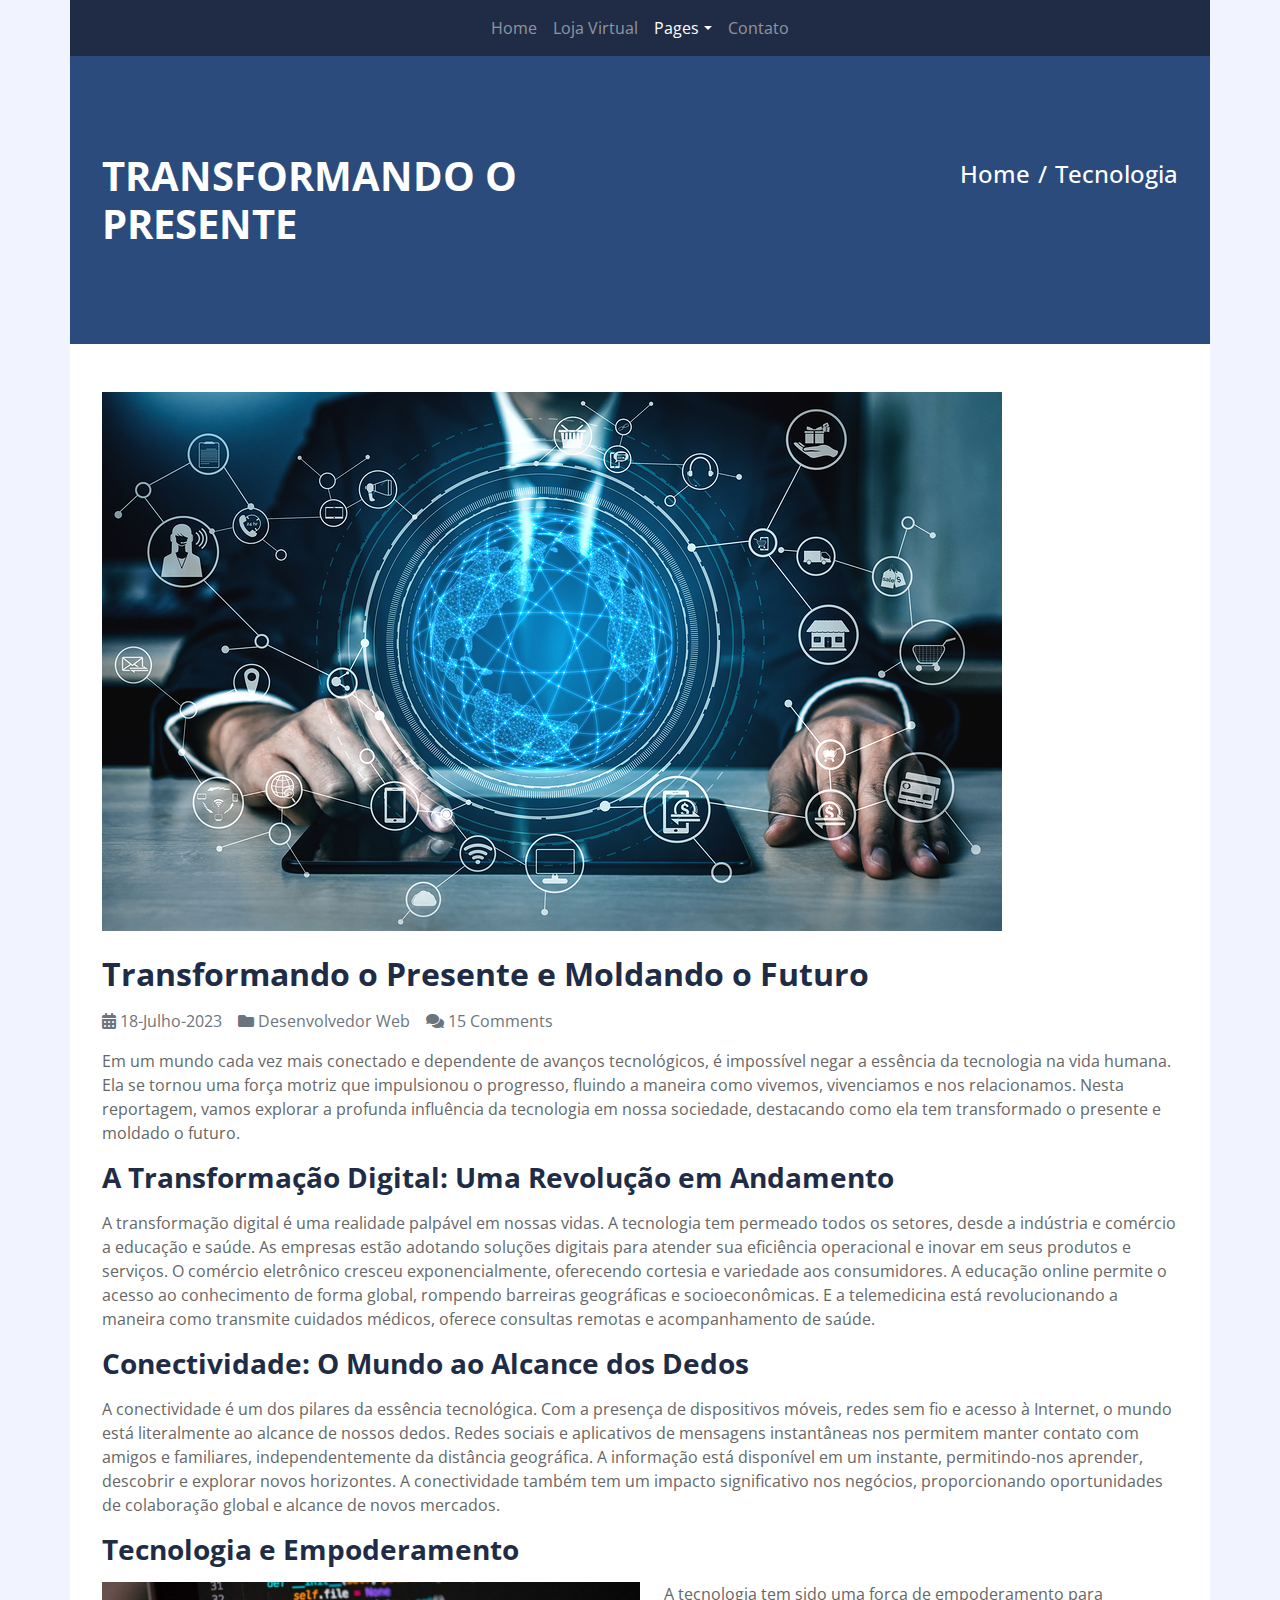
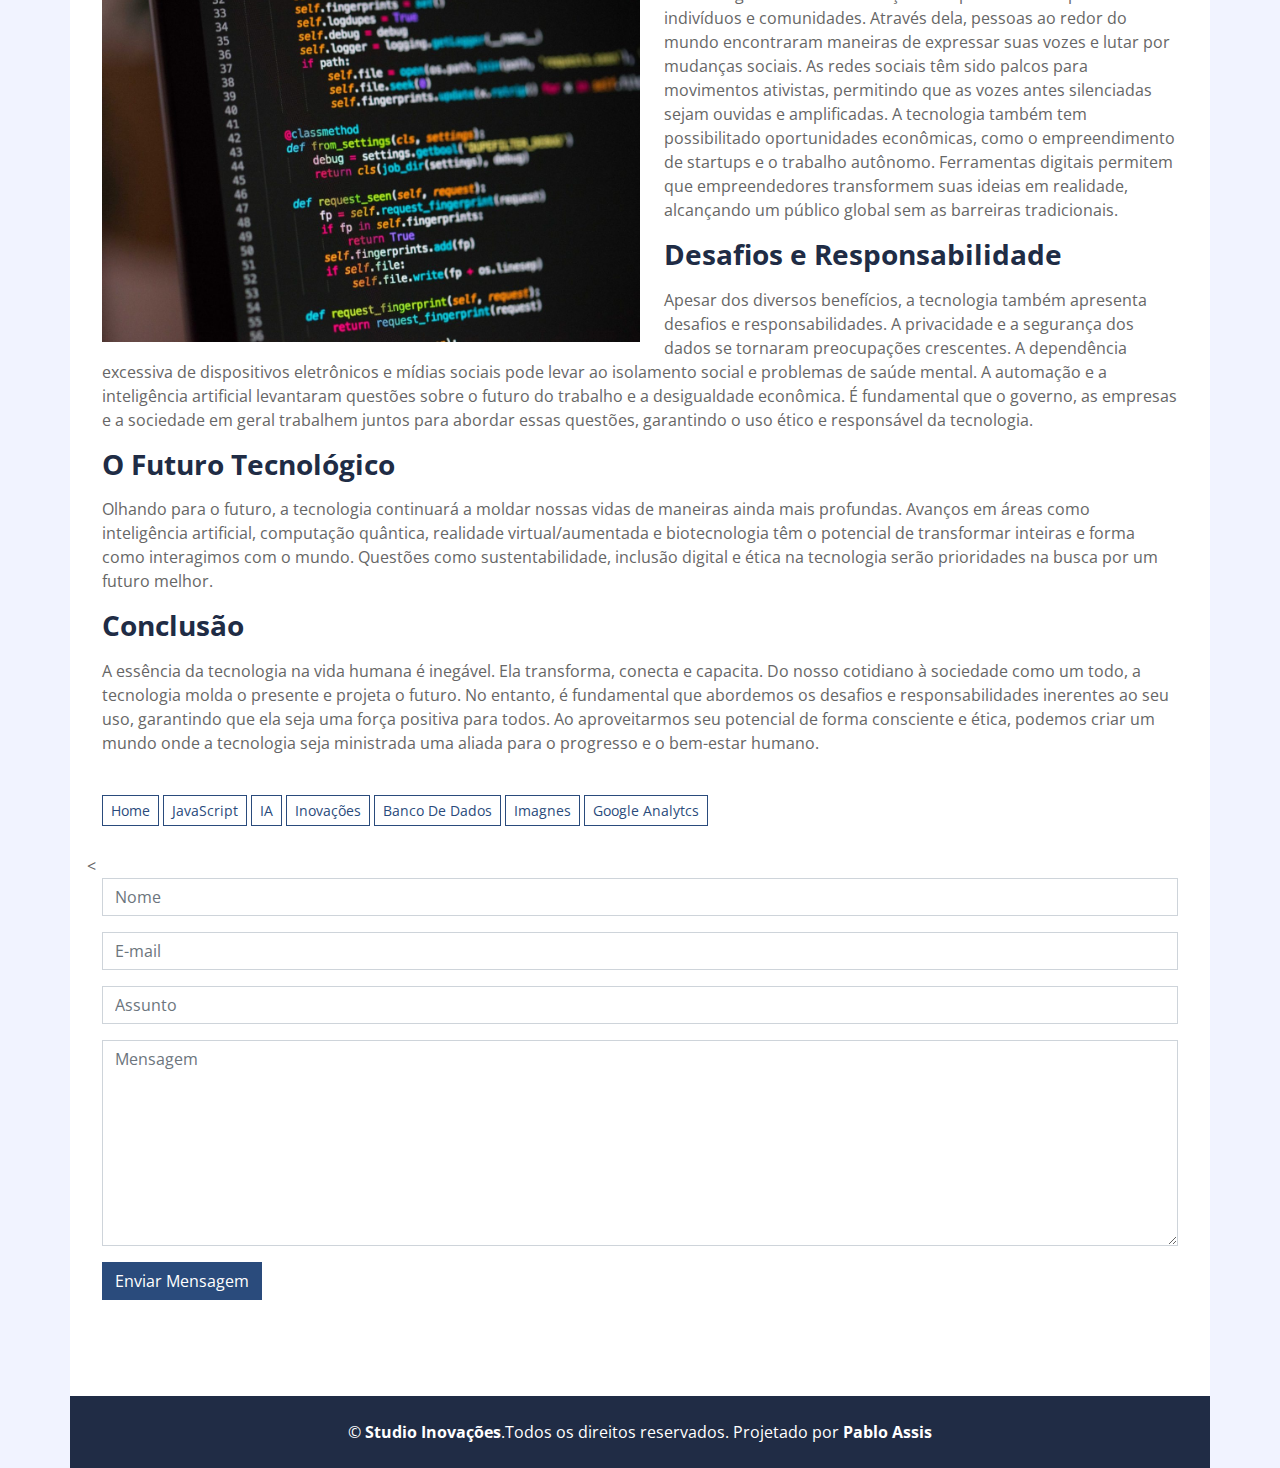
<file: Pagina_Pablo/single3.html>
<!DOCTYPE html>
<html lang="pt-br">
    <head>
        <meta charset="utf-8">
        <title>A Essência da Tecnologia </title>
        <meta content="width=device-width, initial-scale=1.0" name="viewport">
        <meta content="Descubra o poder da tecnologia e transforme seu mundo com meu blog sobre inovação e tecnologia!" name="keywords">
        <meta content="Transforme seu mundo com meu blog sobre inovação e tecnologia" name="description">

        <!-- Favicon -->
        <link href="img/favicon.ico" rel="icon">

        <!-- Google Fonts -->
        <link href="https://fonts.googleapis.com/css2?family=Open+Sans:300;400;600;700;800&display=swap" rel="stylesheet">

        <!-- Font Awesome -->
        <link href="https://cdnjs.cloudflare.com/ajax/libs/font-awesome/5.10.0/css/all.min.css" rel="stylesheet">

        <!-- Customized Bootstrap Stylesheet -->
        <link href="css/style.css" rel="stylesheet">

        <!-- Google tag (gtag.js) -->
<script async src="https://www.googletagmanager.com/gtag/js?id=G-CFDKE29YEV"></script>
<script>
  window.dataLayer = window.dataLayer || [];
  function gtag(){dataLayer.push(arguments);}
  gtag('js', new Date());

  gtag('config', 'G-CFDKE29YEV');
</script>
    </head>

<body>
    <div class="wrapper">
        <!--<div class="sidebar">
            <div class="sidebar-text d-flex flex-column h-100 justify-content-center text-center">
                <img class="mx-auto d-block w-75 bg-primary img-fluid rounded-circle mb-4 p-3" src="img/Perfil.png" alt="Image">
                <h1 class="font-weight-bold">Pablo Assis</h1>
                <p class="mb-4">
                    Bem-vindo ao meu site, um espaço dedicado a ajudar pessoas na área de tecnologia a se aprimorarem e se manterem atualizados com as últimas tendências.
                         Aqui você encontrará uma variedade de artigos informativos abrangendo diversos conteúdos, desde programação e desenvolvimento web até inteligência artificial e carreira na área de tecnologia. 
                         Minha missão é fornecer insights práticos, dicas úteis e recursos valiosos para auxiliá-lo em seu crescimento profissional. 
                        Seja você um iniciante ou um profissional experiente, estarei aqui para apoiá-lo em sua busca por sucesso na área de tecnologia. Fique à vontade para explorar nosso conteúdo e junte-se à nossa comunidade de entusiastas da tecnologia.
                         Vamos aprender, compartilhar e crescer juntos!
                </p>
                <div class="d-flex justify-content-center mb-5">
                    <a class="btn btn-outline-primary mr-2" href="https://twitter.com/Pablojunior1984"><i class="fab fa-twitter"></i></a>
                        <a class="btn btn-outline-primary mr-2" href="https://www.facebook.com/Pablo.assis1984"><i class="fab fa-facebook-f"></i></a>
                        <a class="btn btn-outline-primary mr-2" href="www.linkedin.com/in/pablo-junior-assis-4341a5187"><i class="fab fa-linkedin-in"></i></a>
                        <a class="btn btn-outline-primary mr-2" href="https://www.instagram.com/pablojuniorassis/"><i class="fab fa-instagram"></i></a>
                </div>
                <a href="" class="btn btn-lg btn-block btn-primary mt-auto">Contate me</a>
            </div>
            <div class="sidebar-icon d-flex flex-column h-100 justify-content-center text-right">
                <i class="fas fa-2x fa-angle-double-right text-primary"></i>
            </div>
        </div>
        <div class="content">
             Navbar Start -->
            <div class="container p-0">
                <nav class="navbar navbar-expand-lg bg-secondary navbar-dark">
                    <a href="" class="navbar-brand d-block d-lg-none">Navigation</a>
                    <button type="button" class="navbar-toggler" data-toggle="collapse" data-target="#navbarCollapse">
                        <span class="navbar-toggler-icon"></span>
                    </button>
                    <div class="collapse navbar-collapse justify-content-between" id="navbarCollapse">
                        <div class="navbar-nav m-auto">
                            <a href="index.html" class="nav-item nav-link">Home</a>
                            <a href="https://box20.com.br/" class="nav-item nav-link">Loja Virtual</a>
                            <div class="nav-item dropdown">
                                <a href="#" class="nav-link dropdown-toggle active" data-toggle="dropdown">Pages</a>
                                <div class="dropdown-menu">
                                    <a href="https://pabloassis.com.br/Lampada/" class="dropdown-item">Lâmpada</a>
                                    <a href="https://pabloassis.com.br/Relogio/" class="dropdown-item">Relógio Online</a>
                                    <a href="https://studioinovacoes.com.br/" class="dropdown-item">Studio Inovações</a>
                                    <a href="https://drrenatohon.com.br/" class="dropdown-item">Dr.Renato</a>
                                </div>
                            </div>
                            <a href="contact.html" class="nav-item nav-link">Contato</a>
                        </div>
                    </div>
                </nav>
            </div>
            <!-- Navbar End -->

            <!-- Page Header Start -->
            <div class="container py-5 px-2 bg-primary">
                <div class="row py-5 px-4">
                    <div class="col-sm-6 text-center text-md-left">
                        <h1 class="mb-3 mb-md-0 text-white text-uppercase font-weight-bold">Transformando o Presente</h1>
                    </div>
                    <div class="col-sm-6 text-center text-md-right">
                        <div class="d-inline-flex pt-2">
                            <h4 class="m-0 text-white"><a class="text-white" href="">Home</a></h4>
                            <h4 class="m-0 text-white px-2">/</h4>
                            <h4 class="m-0 text-white">Tecnologia</h4>
                        </div>
                    </div>
                </div>
            </div>
            <!-- Page Header End -->

            <!-- Blog Detail Start -->
            <div class="container py-5 px-2 bg-white">
                <div class="row px-4">
                    <div class="col-12">
                        <img class="img-fluid mb-4" src="img/Tecno.jpg" alt="Image">
                        <h2 class="mb-3 font-weight-bold">Transformando o Presente e Moldando o Futuro</h2>
                        <div class="d-flex">
                            <p class="mr-3 text-muted"><i class="fa fa-calendar-alt"></i> 18-Julho-2023</p>
                            <p class="mr-3 text-muted"><i class="fa fa-folder"></i> Desenvolvedor Web</p>
                            <p class="mr-3 text-muted"><i class="fa fa-comments"></i> 15 Comments</p>
                        </div>
                        <p>Em um mundo cada vez mais conectado e dependente de avanços tecnológicos, é impossível negar a essência da tecnologia na vida humana. Ela se tornou uma força motriz que impulsionou o progresso, fluindo a maneira como vivemos, vivenciamos e nos relacionamos. Nesta reportagem, vamos explorar a profunda influência da tecnologia em nossa sociedade, destacando como ela tem transformado o presente e moldado o futuro.</p>
                        <h3 class="mb-3 font-weight-bold">A Transformação Digital: Uma Revolução em Andamento</h3>
                        <p>A transformação digital é uma realidade palpável em nossas vidas. A tecnologia tem permeado todos os setores, desde a indústria e comércio a educação e saúde. As empresas estão adotando soluções digitais para atender sua eficiência operacional e inovar em seus produtos e serviços. O comércio eletrônico cresceu exponencialmente, oferecendo cortesia e variedade aos consumidores. A educação online permite o acesso ao conhecimento de forma global, rompendo barreiras geográficas e socioeconômicas. E a telemedicina está revolucionando a maneira como transmite cuidados médicos, oferece consultas remotas e acompanhamento de saúde.</p>
                        <h3 class="mb-3 font-weight-bold">Conectividade: O Mundo ao Alcance dos Dedos</h3>
                        <p>A conectividade é um dos pilares da essência tecnológica. Com a presença de dispositivos móveis, redes sem fio e acesso à Internet, o mundo está literalmente ao alcance de nossos dedos. Redes sociais e aplicativos de mensagens instantâneas nos permitem manter contato com amigos e familiares, independentemente da distância geográfica. A informação está disponível em um instante, permitindo-nos aprender, descobrir e explorar novos horizontes. A conectividade também tem um impacto significativo nos negócios, proporcionando oportunidades de colaboração global e alcance de novos mercados.</p>
                        <h3 class="mb-3 font-weight-bold">Tecnologia e Empoderamento</h3>
                        <img class="w-50 float-left mr-4 mb-3" src="img/Dev.jpg" alt="Image">
                        <p>A tecnologia tem sido uma força de empoderamento para indivíduos e comunidades. Através dela, pessoas ao redor do mundo encontraram maneiras de expressar suas vozes e lutar por mudanças sociais. As redes sociais têm sido palcos para movimentos ativistas, permitindo que as vozes antes silenciadas sejam ouvidas e amplificadas. A tecnologia também tem possibilitado oportunidades econômicas, como o empreendimento de startups e o trabalho autônomo. Ferramentas digitais permitem que empreendedores transformem suas ideias em realidade, alcançando um público global sem as barreiras tradicionais.</p>
                        <h3 class="mb-3 font-weight-bold">Desafios e Responsabilidade</h3>
                        <p>Apesar dos diversos benefícios, a tecnologia também apresenta desafios e responsabilidades. A privacidade e a segurança dos dados se tornaram preocupações crescentes. A dependência excessiva de dispositivos eletrônicos e mídias sociais pode levar ao isolamento social e problemas de saúde mental. A automação e a inteligência artificial levantaram questões sobre o futuro do trabalho e a desigualdade econômica. É fundamental que o governo, as empresas e a sociedade em geral trabalhem juntos para abordar essas questões, garantindo o uso ético e responsável da tecnologia.</p>
                        <h3 class="mb-3 font-weight-bold">O Futuro Tecnológico</h3>
                        <P>Olhando para o futuro, a tecnologia continuará a moldar nossas vidas de maneiras ainda mais profundas. Avanços em áreas como inteligência artificial, computação quântica, realidade virtual/aumentada e biotecnologia têm o potencial de transformar inteiras e forma como interagimos com o mundo. Questões como sustentabilidade, inclusão digital e ética na tecnologia serão prioridades na busca por um futuro melhor.</P>
                        <h3 class="mb-3 font-weight-bold">Conclusão</h3>
                        <p>A essência da tecnologia na vida humana é inegável. Ela transforma, conecta e capacita. Do nosso cotidiano à sociedade como um todo, a tecnologia molda o presente e projeta o futuro. No entanto, é fundamental que abordemos os desafios e responsabilidades inerentes ao seu uso, garantindo que ela seja uma força positiva para todos. Ao aproveitarmos seu potencial de forma consciente e ética, podemos criar um mundo onde a tecnologia seja ministrada uma aliada para o progresso e o bem-estar humano.</p>
                        



                    </div>
                    <div class="col-12 py-4">
                        <a href="" class="btn btn-sm btn-outline-primary mb-1">Home</a>
                        <a href="" class="btn btn-sm btn-outline-primary mb-1">JavaScript</a>
                        <a href="" class="btn btn-sm btn-outline-primary mb-1">IA</a>
                        <a href="" class="btn btn-sm btn-outline-primary mb-1">Inovações</a>
                        <a href="" class="btn btn-sm btn-outline-primary mb-1">Banco De Dados</a>
                        <a href="" class="btn btn-sm btn-outline-primary mb-1">Imagnes</a>
                        <a href="" class="btn btn-sm btn-outline-primary mb-1">Google Analytcs</a>
                    </div>
                    <!-- <div class="col-12 py-4">
                        <div class="btn-group btn-group-lg w-100">
                            <button type="button" class="btn btn-outline-primary"><i class="fa fa-angle-left mr-2"></i> Previous</button>
                            <button type="button" class="btn btn-outline-primary">Next<i class="fa fa-angle-right ml-2"></i></button>
                        </div> 
                    </div>
                    <div class="col-12 py-4">
                        <h3 class="mb-4 font-weight-bold">3 Comentários</h3>
                        <div class="media mb-4">
                            <img src="img/user.jpg" alt="Image" class="mr-3 mt-1 rounded-circle" style="width:60px;">
                            <div class="media-body">
                                <h4>John Doe <small><i>01 Jan 2045 at 12:00pm</i></small></h4>
                                <p>Lorem ipsum dolor sit amet, consectetur adipiscing elit, sed do eiusmod tempor incididunt ut labore et dolore magna aliqua.
                                </p>
                                <button class="btn btn-sm btn-light">Reply</button>
                            </div>
                        </div>
                        <div class="media mb-4">
                            <img src="img/user.jpg" alt="Image" class="mr-3 mt-1 rounded-circle"
                                style="width:60px;">
                            <div class="media-body">
                                <h4>John Doe <small><i>01 Jan 2045 at 12:00pm</i></small></h4>
                                <p>Lorem ipsum dolor sit amet, consectetur adipiscing elit, sed do eiusmod tempor incididunt ut labore et dolore magna aliqua.
                                </p>
                                <button class="btn btn-sm btn-light">Reply</button>
                                <div class="media mt-4">
                                    <img src="img/user.jpg" alt="Image" class="mr-3 mt-1 rounded-circle"
                                        style="width:60px;">
                                    <div class="media-body">
                                        <h4>John Doe <small><i>01 Jan 2045 at 12:00pm</i></small></h4>
                                        <p>Lorem ipsum dolor sit amet, consectetur adipiscing elit, sed do eiusmod tempor incididunt ut labore et dolore magna aliqua.
                                        </p>
                                        <button class="btn btn-sm btn-light">Reply</button>
                                    </div>
                                </div>
                            </div>
                        </div>
                    </div> -->
                    <<div class="col-md-12 pb-5">
                        <div class="contact-form">
                            <div id="success"></div>
                            <form method="post" action="contact.php">
                                <div class="control-group">
                                    <input type="text" class="form-control" name="name" placeholder="Nome" required="required" />
                                    <p class="help-block text-danger"></p>
                                </div>
                                <div class="control-group">
                                    <input type="email" class="form-control" name="email" placeholder="E-mail" required="required" />
                                    <p class="help-block text-danger"></p>
                                </div>
                                <div class="control-group">
                                    <input type="text" class="form-control" name="subject" placeholder="Assunto" required="required" />
                                    <p class="help-block text-danger"></p>
                                </div>
                                <div class="control-group">
                                    <textarea class="form-control" rows="8" name="message" placeholder="Mensagem" required="required"></textarea>
                                    <p class="help-block text-danger"></p>
                                </div>
                                <div>
                                    <button class="btn btn-primary" type="submit" name="submit" id="sendMessageButton">Enviar Mensagem</button>
                                </div>
                            </form>
                        </div>
                    </div> 
                </div>
            </div>
            <!-- Blog Detail End -->
                
            <!-- Footer Start -->
            <div class="container py-4 bg-secondary text-center">
                <p class="m-0 text-white">
                    &copy; <a class="text-white font-weight-bold" href="#">Studio Inovações</a>.Todos os direitos reservados. Projetado por <a class="text-white font-weight-bold" href="https://studioinovacoes.com.br/">Pablo Assis</a>
                </p>
            </div>
            <!-- Footer End -->
        </div>
    </div>
        
    <!-- Back to Top -->
    <a href="#" class="back-to-top"><i class="fa fa-angle-double-up"></i></a>
    
    <!-- JavaScript Libraries -->
    <script src="https://code.jquery.com/jquery-3.4.1.min.js"></script>
    <script src="https://stackpath.bootstrapcdn.com/bootstrap/4.4.1/js/bootstrap.bundle.min.js"></script>
    <script src="lib/easing/easing.min.js"></script>
    <script src="lib/waypoints/waypoints.min.js"></script>

    <!-- Contact Javascript File -->
    <script src="mail/jqBootstrapValidation.min.js"></script>
    <script src="mail/contact.js"></script>

    <!-- Template Javascript -->
    <script src="js/main.js"></script>
</body>
</html>
</file>
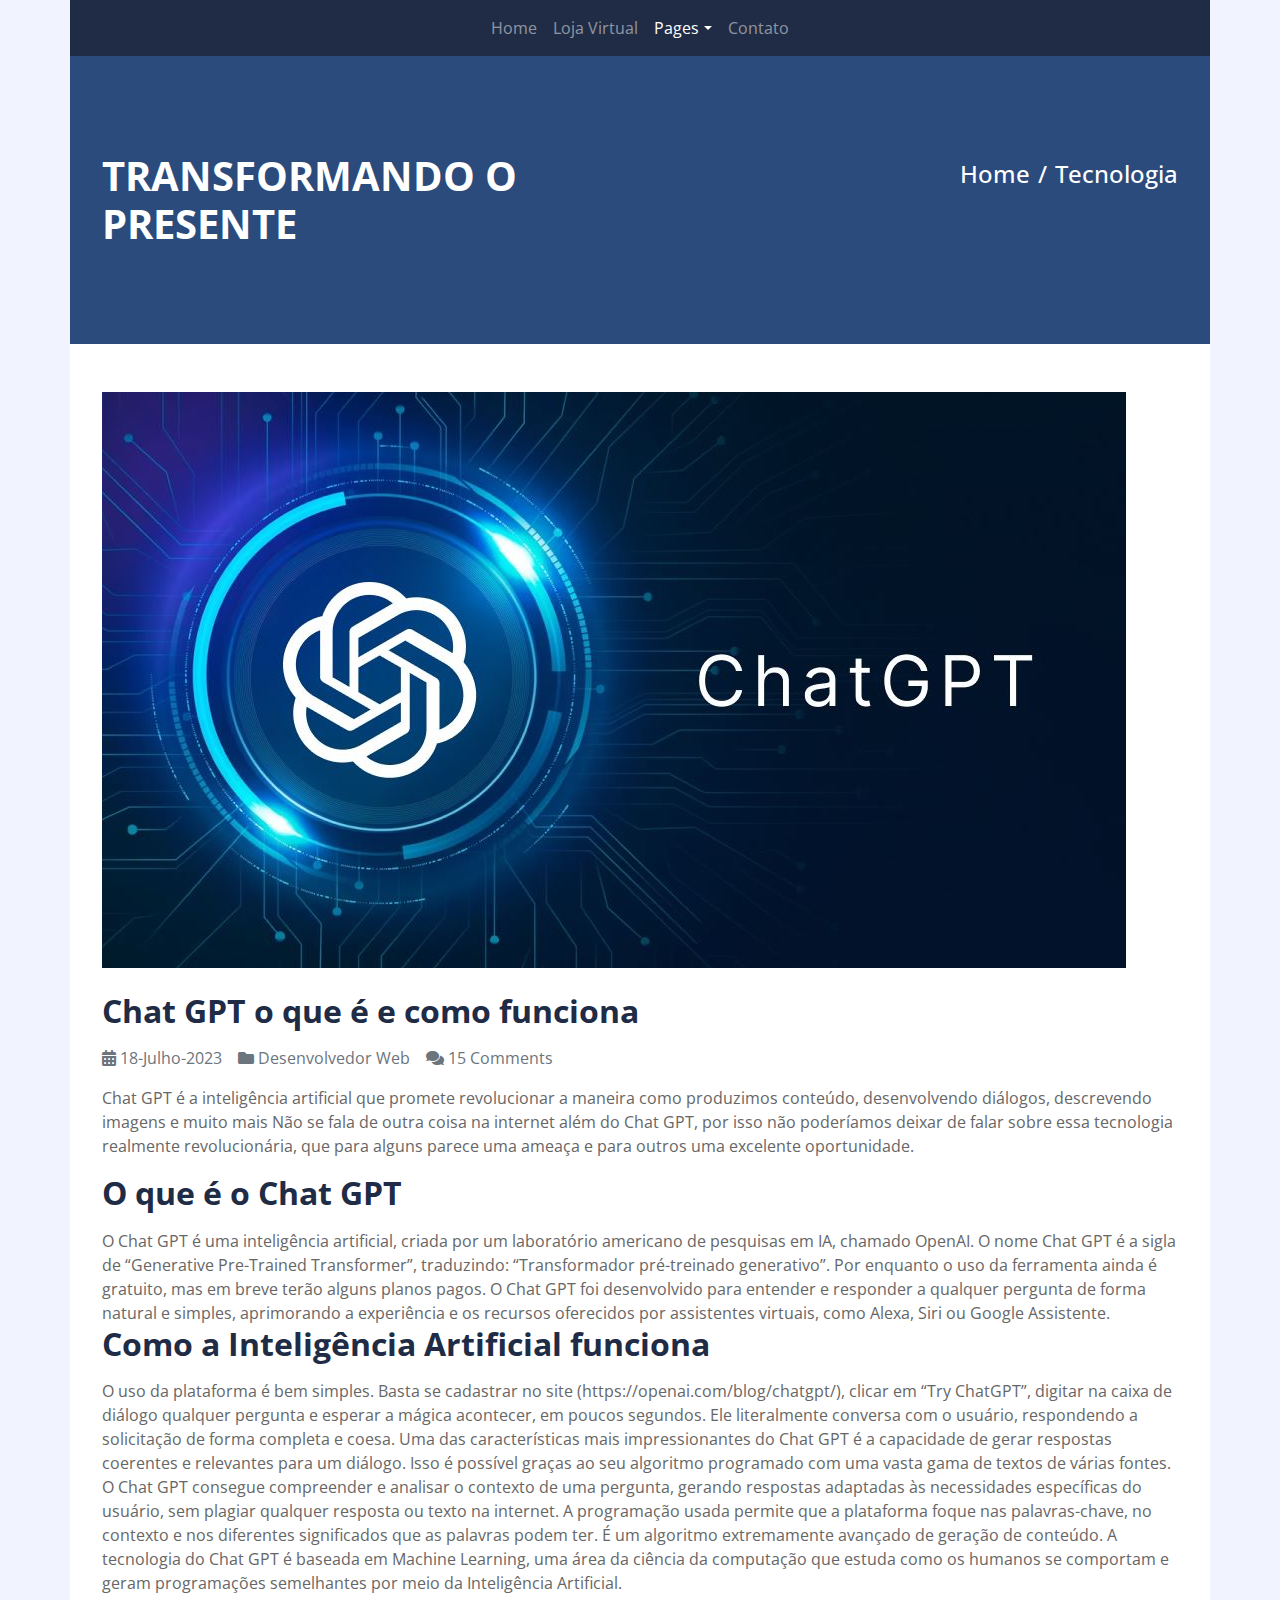
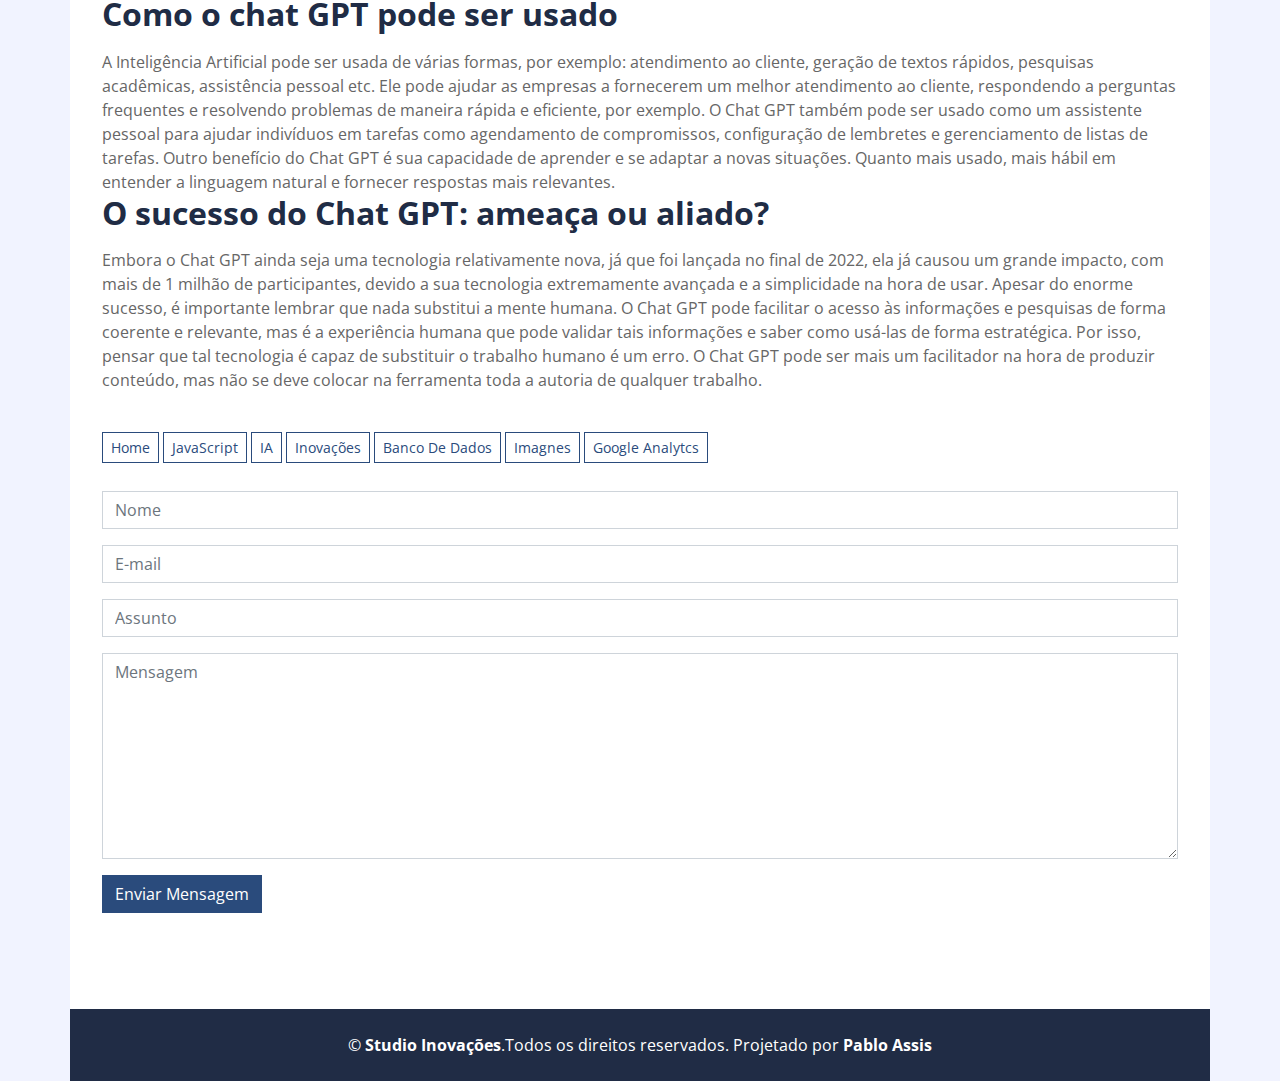
<file: Pagina_Pablo/single4.html>
<!DOCTYPE html>
<html lang="pt-br">
    <head>
        <meta charset="utf-8">
        <title>A Essência da Tecnologia </title>
        <meta content="width=device-width, initial-scale=1.0" name="viewport">
        <meta content="Descubra o poder da tecnologia e transforme seu mundo com meu blog sobre inovação e tecnologia!" name="keywords">
        <meta content="Transforme seu mundo com meu blog sobre inovação e tecnologia" name="description">

        <!-- Favicon -->
        <link href="img/favicon.ico" rel="icon">

        <!-- Google Fonts -->
        <link href="https://fonts.googleapis.com/css2?family=Open+Sans:300;400;600;700;800&display=swap" rel="stylesheet">

        <!-- Font Awesome -->
        <link href="https://cdnjs.cloudflare.com/ajax/libs/font-awesome/5.10.0/css/all.min.css" rel="stylesheet">

        <!-- Customized Bootstrap Stylesheet -->
        <link href="css/style.css" rel="stylesheet">

        <!-- Google tag (gtag.js) -->
<script async src="https://www.googletagmanager.com/gtag/js?id=G-CFDKE29YEV"></script>
<script>
  window.dataLayer = window.dataLayer || [];
  function gtag(){dataLayer.push(arguments);}
  gtag('js', new Date());

  gtag('config', 'G-CFDKE29YEV');
</script>
    </head>

<body>
    <div class="wrapper">
        <!--<div class="sidebar">
            <div class="sidebar-text d-flex flex-column h-100 justify-content-center text-center">
                <img class="mx-auto d-block w-75 bg-primary img-fluid rounded-circle mb-4 p-3" src="img/Perfil.png" alt="Image">
                <h1 class="font-weight-bold">Pablo Assis</h1>
                <p class="mb-4">
                    Bem-vindo ao meu site, um espaço dedicado a ajudar pessoas na área de tecnologia a se aprimorarem e se manterem atualizados com as últimas tendências.
                         Aqui você encontrará uma variedade de artigos informativos abrangendo diversos conteúdos, desde programação e desenvolvimento web até inteligência artificial e carreira na área de tecnologia. 
                         Minha missão é fornecer insights práticos, dicas úteis e recursos valiosos para auxiliá-lo em seu crescimento profissional. 
                        Seja você um iniciante ou um profissional experiente, estarei aqui para apoiá-lo em sua busca por sucesso na área de tecnologia. Fique à vontade para explorar nosso conteúdo e junte-se à nossa comunidade de entusiastas da tecnologia.
                         Vamos aprender, compartilhar e crescer juntos!
                </p>
                <div class="d-flex justify-content-center mb-5">
                    <a class="btn btn-outline-primary mr-2" href="https://twitter.com/Pablojunior1984"><i class="fab fa-twitter"></i></a>
                        <a class="btn btn-outline-primary mr-2" href="https://www.facebook.com/Pablo.assis1984"><i class="fab fa-facebook-f"></i></a>
                        <a class="btn btn-outline-primary mr-2" href="www.linkedin.com/in/pablo-junior-assis-4341a5187"><i class="fab fa-linkedin-in"></i></a>
                        <a class="btn btn-outline-primary mr-2" href="https://www.instagram.com/pablojuniorassis/"><i class="fab fa-instagram"></i></a>
                </div>
                <a href="" class="btn btn-lg btn-block btn-primary mt-auto">Contate me</a>
            </div>
            <div class="sidebar-icon d-flex flex-column h-100 justify-content-center text-right">
                <i class="fas fa-2x fa-angle-double-right text-primary"></i>
            </div>
        </div>
        <div class="content">
             Navbar Start -->
            <div class="container p-0">
                <nav class="navbar navbar-expand-lg bg-secondary navbar-dark">
                    <a href="" class="navbar-brand d-block d-lg-none">Navigation</a>
                    <button type="button" class="navbar-toggler" data-toggle="collapse" data-target="#navbarCollapse">
                        <span class="navbar-toggler-icon"></span>
                    </button>
                    <div class="collapse navbar-collapse justify-content-between" id="navbarCollapse">
                        <div class="navbar-nav m-auto">
                            <a href="index.html" class="nav-item nav-link">Home</a>
                            <a href="https://box20.com.br/" class="nav-item nav-link">Loja Virtual</a>
                            <div class="nav-item dropdown">
                                <a href="#" class="nav-link dropdown-toggle active" data-toggle="dropdown">Pages</a>
                                <div class="dropdown-menu">
                                    <a href="https://pabloassis.com.br/Lampada/" class="dropdown-item">Lâmpada</a>
                                    <a href="https://pabloassis.com.br/Relogio/" class="dropdown-item">Relógio Online</a>
                                    <a href="https://studioinovacoes.com.br/" class="dropdown-item">Studio Inovações</a>
                                    <a href="https://drrenatohon.com.br/" class="dropdown-item">Dr.Renato</a>
                                </div>
                            </div>
                            <a href="contact.html" class="nav-item nav-link">Contato</a>
                        </div>
                    </div>
                </nav>
            </div>
            <!-- Navbar End -->

            <!-- Page Header Start -->
            <div class="container py-5 px-2 bg-primary">
                <div class="row py-5 px-4">
                    <div class="col-sm-6 text-center text-md-left">
                        <h1 class="mb-3 mb-md-0 text-white text-uppercase font-weight-bold">Transformando o Presente</h1>
                    </div>
                    <div class="col-sm-6 text-center text-md-right">
                        <div class="d-inline-flex pt-2">
                            <h4 class="m-0 text-white"><a class="text-white" href="">Home</a></h4>
                            <h4 class="m-0 text-white px-2">/</h4>
                            <h4 class="m-0 text-white">Tecnologia</h4>
                        </div>
                    </div>
                </div>
            </div>
            <!-- Page Header End -->

            <!-- Blog Detail Start -->
            <div class="container py-5 px-2 bg-white">
                <div class="row px-4">
                    <div class="col-12">
                        <img class="img-fluid mb-4" src="img/GPT.jpeg" alt="Image">
                        <h2 class="mb-3 font-weight-bold">Chat GPT o que é e como funciona</h2>
                        <div class="d-flex">
                            <p class="mr-3 text-muted"><i class="fa fa-calendar-alt"></i> 18-Julho-2023</p>
                            <p class="mr-3 text-muted"><i class="fa fa-folder"></i> Desenvolvedor Web</p>
                            <p class="mr-3 text-muted"><i class="fa fa-comments"></i> 15 Comments</p>
                        </div>
                        <p>Chat GPT é a inteligência artificial que promete revolucionar a maneira como produzimos conteúdo, desenvolvendo
                            diálogos, descrevendo imagens e muito mais
                            Não se fala de outra coisa na internet além do Chat GPT, por isso não poderíamos deixar de falar sobre essa
                            tecnologia realmente revolucionária, que para alguns parece uma ameaça e para outros uma excelente oportunidade.
                            <h2 class="mb-3 font-weight-bold">O que é o Chat GPT</h2>
                           
                            O Chat GPT é uma inteligência artificial, criada por um laboratório americano de pesquisas em IA, chamado OpenAI. O
                            nome Chat GPT é a sigla de “Generative Pre-Trained Transformer”, traduzindo: “Transformador pré-treinado
                            generativo”.
                        
                            Por enquanto o uso da ferramenta ainda é gratuito, mas em breve terão alguns planos pagos.
                        
                            O Chat GPT foi desenvolvido para entender e responder a qualquer pergunta de forma natural e simples, aprimorando a
                            experiência e os recursos oferecidos por assistentes virtuais, como Alexa, Siri ou Google Assistente.
                        
                            <h2 class="mb-3 font-weight-bold">Como a Inteligência Artificial funciona</h2>
                            
                            O uso da plataforma é bem simples. Basta se cadastrar no site (https://openai.com/blog/chatgpt/), clicar em “Try
                            ChatGPT”, digitar na caixa de diálogo qualquer pergunta e esperar a mágica acontecer, em poucos segundos. Ele
                            literalmente conversa com o usuário, respondendo a solicitação de forma completa e coesa.
                        
                            Uma das características mais impressionantes do Chat GPT é a capacidade de gerar respostas coerentes e relevantes
                            para um diálogo. Isso é possível graças ao seu algoritmo programado com uma vasta gama de textos de várias fontes.
                        
                            O Chat GPT consegue compreender e analisar o contexto de uma pergunta, gerando respostas adaptadas às necessidades
                            específicas do usuário, sem plagiar qualquer resposta ou texto na internet.
                        
                            A programação usada permite que a plataforma foque nas palavras-chave, no contexto e nos diferentes significados que
                            as palavras podem ter. É um algoritmo extremamente avançado de geração de conteúdo.
                        
                            A tecnologia do Chat GPT é baseada em Machine Learning, uma área da ciência da computação que estuda como os humanos
                            se comportam e geram programações semelhantes por meio da Inteligência Artificial.
                            <h2 class="mb-3 font-weight-bold">Como o chat GPT pode ser usado</h2>
                            
                            A Inteligência Artificial pode ser usada de várias formas, por exemplo: atendimento ao cliente, geração de textos
                            rápidos, pesquisas acadêmicas, assistência pessoal etc. Ele pode ajudar as empresas a fornecerem um melhor
                            atendimento ao cliente, respondendo a perguntas frequentes e resolvendo problemas de maneira rápida e eficiente, por
                            exemplo.
                        
                            O Chat GPT também pode ser usado como um assistente pessoal para ajudar indivíduos em tarefas como agendamento de
                            compromissos, configuração de lembretes e gerenciamento de listas de tarefas.
                        
                            Outro benefício do Chat GPT é sua capacidade de aprender e se adaptar a novas situações. Quanto mais usado, mais
                            hábil em entender a linguagem natural e fornecer respostas mais relevantes.
                        
                            <h2 class="mb-3 font-weight-bold">O sucesso do Chat GPT: ameaça ou aliado?</h2>
                            
                            Embora o Chat GPT ainda seja uma tecnologia relativamente nova, já que foi lançada no final de 2022, ela já causou
                            um grande impacto, com mais de 1 milhão de participantes, devido a sua tecnologia extremamente avançada e a
                            simplicidade na hora de usar.
                        
                            Apesar do enorme sucesso, é importante lembrar que nada substitui a mente humana. O Chat GPT pode facilitar o acesso
                            às informações e pesquisas de forma coerente e relevante, mas é a experiência humana que pode validar tais
                            informações e saber como usá-las de forma estratégica.
                        
                            Por isso, pensar que tal tecnologia é capaz de substituir o trabalho humano é um erro. O Chat GPT pode ser mais um
                            facilitador na hora de produzir conteúdo, mas não se deve colocar na ferramenta toda a autoria de qualquer trabalho.
                        </p>


                    </div>
                    <div class="col-12 py-4">
                        <a href="" class="btn btn-sm btn-outline-primary mb-1">Home</a>
                        <a href="" class="btn btn-sm btn-outline-primary mb-1">JavaScript</a>
                        <a href="" class="btn btn-sm btn-outline-primary mb-1">IA</a>
                        <a href="" class="btn btn-sm btn-outline-primary mb-1">Inovações</a>
                        <a href="" class="btn btn-sm btn-outline-primary mb-1">Banco De Dados</a>
                        <a href="" class="btn btn-sm btn-outline-primary mb-1">Imagnes</a>
                        <a href="" class="btn btn-sm btn-outline-primary mb-1">Google Analytcs</a>
                    </div>
                    <!-- <div class="col-12 py-4">
                        <div class="btn-group btn-group-lg w-100">
                            <button type="button" class="btn btn-outline-primary"><i class="fa fa-angle-left mr-2"></i> Previous</button>
                            <button type="button" class="btn btn-outline-primary">Next<i class="fa fa-angle-right ml-2"></i></button>
                        </div> 
                    </div>
                    <div class="col-12 py-4">
                        <h3 class="mb-4 font-weight-bold">3 Comentários</h3>
                        <div class="media mb-4">
                            <img src="img/user.jpg" alt="Image" class="mr-3 mt-1 rounded-circle" style="width:60px;">
                            <div class="media-body">
                                <h4>John Doe <small><i>01 Jan 2045 at 12:00pm</i></small></h4>
                                <p>Lorem ipsum dolor sit amet, consectetur adipiscing elit, sed do eiusmod tempor incididunt ut labore et dolore magna aliqua.
                                </p>
                                <button class="btn btn-sm btn-light">Reply</button>
                            </div>
                        </div>
                        <div class="media mb-4">
                            <img src="img/user.jpg" alt="Image" class="mr-3 mt-1 rounded-circle"
                                style="width:60px;">
                            <div class="media-body">
                                <h4>John Doe <small><i>01 Jan 2045 at 12:00pm</i></small></h4>
                                <p>Lorem ipsum dolor sit amet, consectetur adipiscing elit, sed do eiusmod tempor incididunt ut labore et dolore magna aliqua.
                                </p>
                                <button class="btn btn-sm btn-light">Reply</button>
                                <div class="media mt-4">
                                    <img src="img/user.jpg" alt="Image" class="mr-3 mt-1 rounded-circle"
                                        style="width:60px;">
                                    <div class="media-body">
                                        <h4>John Doe <small><i>01 Jan 2045 at 12:00pm</i></small></h4>
                                        <p>Lorem ipsum dolor sit amet, consectetur adipiscing elit, sed do eiusmod tempor incididunt ut labore et dolore magna aliqua.
                                        </p>
                                        <button class="btn btn-sm btn-light">Reply</button>
                                    </div>
                                </div>
                            </div>
                        </div>
                    </div> -->
                    <div class="col-md-12 pb-5">
                        <div class="contact-form">
                            <div id="success"></div>
                            <form method="post" action="contact.php">
                                <div class="control-group">
                                    <input type="text" class="form-control" name="name" placeholder="Nome" required="required" />
                                    <p class="help-block text-danger"></p>
                                </div>
                                <div class="control-group">
                                    <input type="email" class="form-control" name="email" placeholder="E-mail" required="required" />
                                    <p class="help-block text-danger"></p>
                                </div>
                                <div class="control-group">
                                    <input type="text" class="form-control" name="subject" placeholder="Assunto" required="required" />
                                    <p class="help-block text-danger"></p>
                                </div>
                                <div class="control-group">
                                    <textarea class="form-control" rows="8" name="message" placeholder="Mensagem" required="required"></textarea>
                                    <p class="help-block text-danger"></p>
                                </div>
                                <div>
                                    <button class="btn btn-primary" type="submit" name="submit" id="sendMessageButton">Enviar Mensagem</button>
                                </div>
                            </form>
                        </div>
                    </div> 
                </div>
            </div>
            <!-- Blog Detail End -->
                
            <!-- Footer Start -->
            <div class="container py-4 bg-secondary text-center">
                <p class="m-0 text-white">
                    &copy; <a class="text-white font-weight-bold" href="#">Studio Inovações</a>.Todos os direitos reservados. Projetado por <a class="text-white font-weight-bold" href="https://studioinovacoes.com.br/">Pablo Assis</a>
                </p>
            </div>
            <!-- Footer End -->
        </div>
    </div>
        
    <!-- Back to Top -->
    <a href="#" class="back-to-top"><i class="fa fa-angle-double-up"></i></a>
    
    <!-- JavaScript Libraries -->
    <script src="https://code.jquery.com/jquery-3.4.1.min.js"></script>
    <script src="https://stackpath.bootstrapcdn.com/bootstrap/4.4.1/js/bootstrap.bundle.min.js"></script>
    <script src="lib/easing/easing.min.js"></script>
    <script src="lib/waypoints/waypoints.min.js"></script>

    <!-- Contact Javascript File -->
    <script src="mail/jqBootstrapValidation.min.js"></script>
    <script src="mail/contact.js"></script>

    <!-- Template Javascript -->
    <script src="js/main.js"></script>
</body>
</html>
</file>
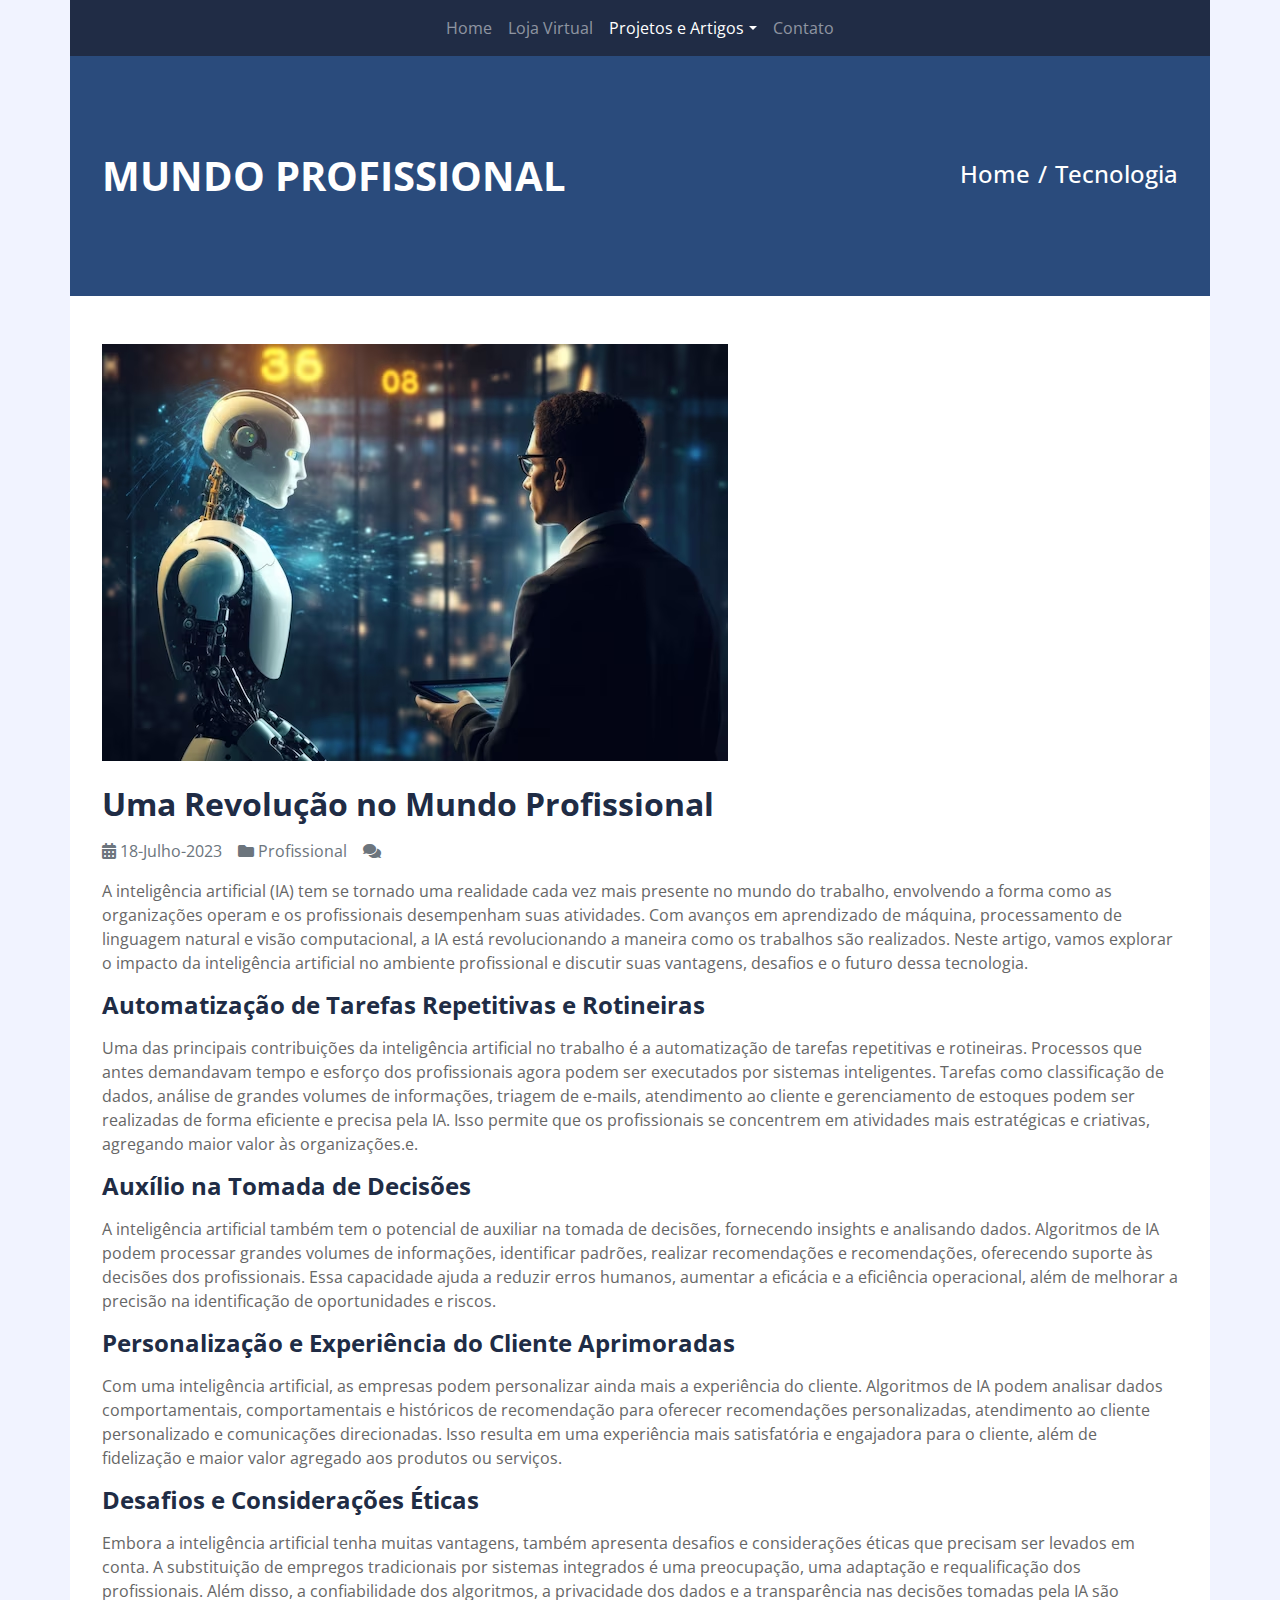
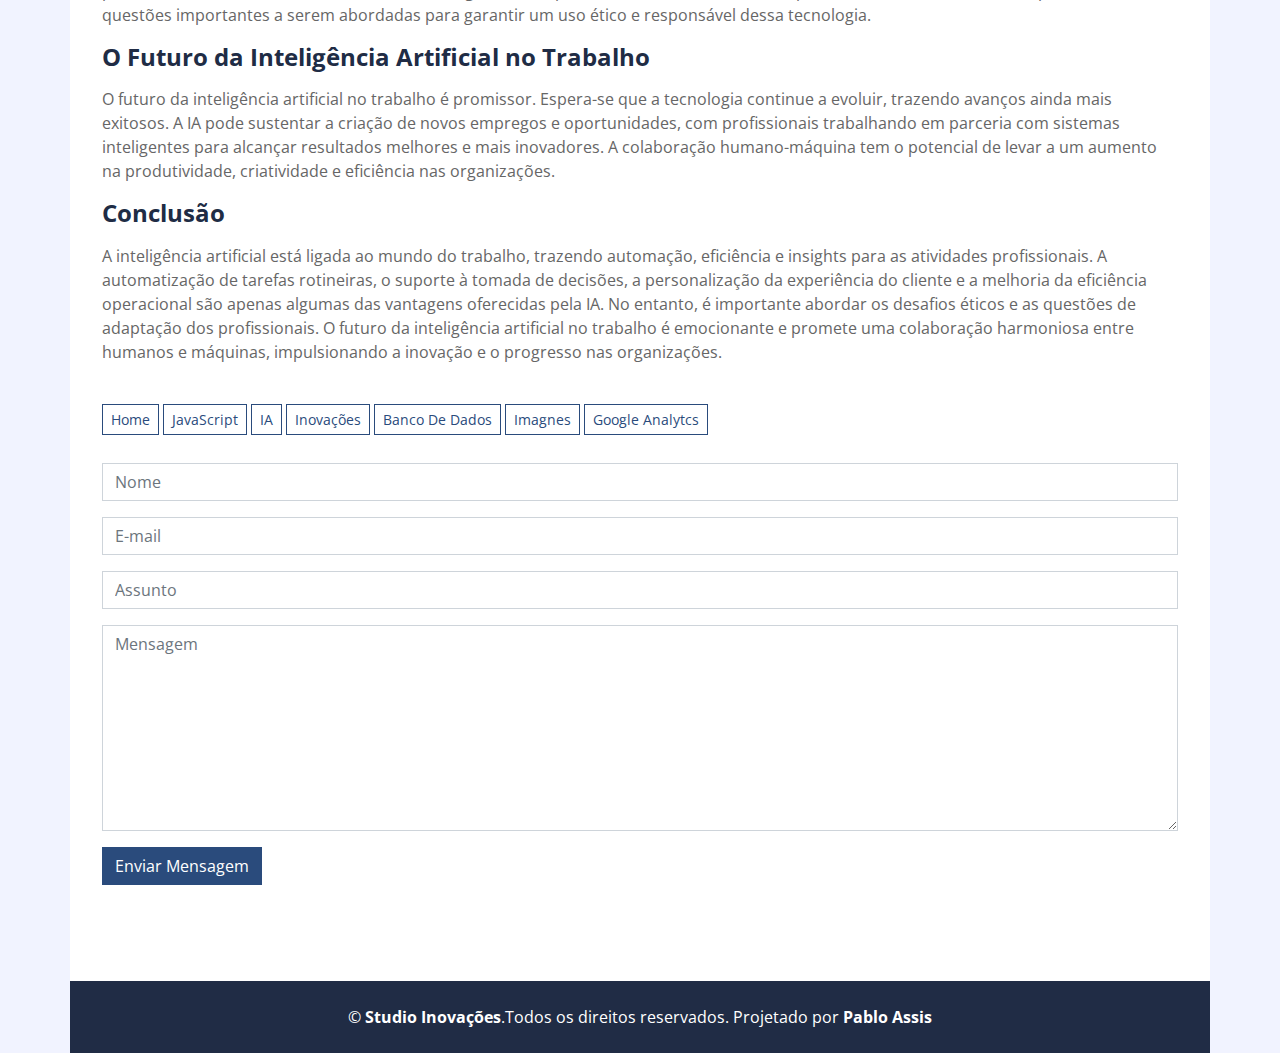
<file: Pagina_Pablo/single5.html>
<!DOCTYPE html>
<html lang="pt-br">
    <head>
        <meta charset="utf-8">
        <title>A Essência da Tecnologia </title>
        <meta content="width=device-width, initial-scale=1.0" name="viewport">
        <meta content="Descubra o poder da tecnologia e transforme seu mundo com meu blog sobre inovação e tecnologia!" name="keywords">
        <meta content="Transforme seu mundo com meu blog sobre inovação e tecnologia" name="description">

        <!-- Favicon -->
        <link href="img/favicon.ico" rel="icon">

        <!-- Google Fonts -->
        <link href="https://fonts.googleapis.com/css2?family=Open+Sans:300;400;600;700;800&display=swap" rel="stylesheet">

        <!-- Font Awesome -->
        <link href="https://cdnjs.cloudflare.com/ajax/libs/font-awesome/5.10.0/css/all.min.css" rel="stylesheet">

        <!-- Customized Bootstrap Stylesheet -->
        <link href="css/style.css" rel="stylesheet">

        <!-- Google tag (gtag.js) -->
<script async src="https://www.googletagmanager.com/gtag/js?id=G-CFDKE29YEV"></script>
<script>
  window.dataLayer = window.dataLayer || [];
  function gtag(){dataLayer.push(arguments);}
  gtag('js', new Date());

  gtag('config', 'G-CFDKE29YEV');
</script>
    </head>

<body>
    <div class="wrapper">
        <!--<div class="sidebar">
            <div class="sidebar-text d-flex flex-column h-100 justify-content-center text-center">
                <img class="mx-auto d-block w-75 bg-primary img-fluid rounded-circle mb-4 p-3" src="img/Perfil.png" alt="Image">
                <h1 class="font-weight-bold">Pablo Assis</h1>
                <p class="mb-4">
                    Bem-vindo ao meu blog, um espaço dedicado a ajudar pessoas na área de tecnologia a se aprimorarem e se manterem atualizados com as últimas tendências.
                         Aqui você encontrará uma variedade de artigos informativos abrangendo diversos conteúdos, desde programação e desenvolvimento web até inteligência artificial e carreira na área de tecnologia. 
                         Minha missão é fornecer insights práticos, dicas úteis e recursos valiosos para auxiliá-lo em seu crescimento profissional. 
                        Seja você um iniciante ou um profissional experiente, estarei aqui para apoiá-lo em sua busca por sucesso na área de tecnologia. Fique à vontade para explorar nosso conteúdo e junte-se à nossa comunidade de entusiastas da tecnologia.
                         Vamos aprender, compartilhar e crescer juntos!
                </p>
                <div class="d-flex justify-content-center mb-5">
                    <a class="btn btn-outline-primary mr-2" href="https://twitter.com/Pablojunior1984"><i class="fab fa-twitter"></i></a>
                        <a class="btn btn-outline-primary mr-2" href="https://www.facebook.com/Pablo.assis1984"><i class="fab fa-facebook-f"></i></a>
                        <a class="btn btn-outline-primary mr-2" href="www.linkedin.com/in/pablo-junior-assis-4341a5187"><i class="fab fa-linkedin-in"></i></a>
                        <a class="btn btn-outline-primary mr-2" href="https://www.instagram.com/pablojuniorassis/"><i class="fab fa-instagram"></i></a>
                </div>
                <a href="" class="btn btn-lg btn-block btn-primary mt-auto">Contate me</a>
            </div>
            <div class="sidebar-icon d-flex flex-column h-100 justify-content-center text-right">
                <i class="fas fa-2x fa-angle-double-right text-primary"></i>
            </div>
        </div>
        <div class="content">
            Navbar Start -->
            <div class="container p-0">
                <nav class="navbar navbar-expand-lg bg-secondary navbar-dark">
                    <a href="" class="navbar-brand d-block d-lg-none">Navigation</a>
                    <button type="button" class="navbar-toggler" data-toggle="collapse" data-target="#navbarCollapse">
                        <span class="navbar-toggler-icon"></span>
                    </button>
                    <div class="collapse navbar-collapse justify-content-between" id="navbarCollapse">
                        <div class="navbar-nav m-auto">
                            <a href="index.html" class="nav-item nav-link">Home</a>
                            <a href="https://box20.com.br/" class="nav-item nav-link">Loja Virtual</a>
                            <div class="nav-item dropdown">
                                <a href="#" class="nav-link dropdown-toggle active" data-toggle="dropdown">Projetos e Artigos</a>
                                <div class="dropdown-menu">
                                    <a href="https://pabloassis.com.br/Lampada/" class="dropdown-item">Lâmpada</a>
                                    <a href="https://pabloassis.com.br/Relogio/" class="dropdown-item">Relógio Online</a>
                                    <a href="https://studioinovacoes.com.br/" class="dropdown-item">Studio Inovações</a>
                                    <a href="https://drrenatohon.com.br/" class="dropdown-item">Dr.Renato</a>
                                </div>
                            </div>
                            <a href="contact.html" class="nav-item nav-link">Contato</a>
                        </div>
                    </div>
                </nav>
            </div>
            <!-- Navbar End -->

            <!-- Page Header Start -->
            <div class="container py-5 px-2 bg-primary">
                <div class="row py-5 px-4">
                    <div class="col-sm-6 text-center text-md-left">
                        <h1 class="mb-3 mb-md-0 text-white text-uppercase font-weight-bold"> Mundo Profissional</h1>
                    </div>
                    <div class="col-sm-6 text-center text-md-right">
                        <div class="d-inline-flex pt-2">
                            <h4 class="m-0 text-white"><a class="text-white" href="index.html">Home</a></h4>
                            <h4 class="m-0 text-white px-2">/</h4>
                            <h4 class="m-0 text-white">Tecnologia</h4>
                        </div>
                    </div>
                </div>
            </div>
            <!-- Page Header End -->

            <!-- Blog Detail Start -->
            <div class="container py-5 px-2 bg-white">
                <div class="row px-4">
                    <div class="col-12">
                        <img class="img-fluid mb-4" src="img/IA.avif" alt="Image">
                        <h2 class="mb-3 font-weight-bold"> Uma Revolução no Mundo Profissional</h2>
                        <div class="d-flex">
                            <p class="mr-3 text-muted"><i class="fa fa-calendar-alt"></i> 18-Julho-2023</p>
                            <p class="mr-3 text-muted"><i class="fa fa-folder"></i> Profissional</p>
                            <p class="mr-3 text-muted"><i class="fa fa-comments"></i> </p>
                        </div>
                        <p>A inteligência artificial (IA) tem se tornado uma realidade cada vez mais presente no mundo do trabalho, envolvendo a
                            forma como as organizações operam e os profissionais desempenham suas atividades. Com avanços em aprendizado de
                            máquina, processamento de linguagem natural e visão computacional, a IA está revolucionando a maneira como os
                            trabalhos são realizados. Neste artigo, vamos explorar o impacto da inteligência artificial no ambiente profissional
                            e discutir suas vantagens, desafios e o futuro dessa tecnologia.
                        <h4 class="mb-3 font-weight-bold">Automatização de Tarefas Repetitivas e Rotineiras</h4>
                        
                        <p>Uma das principais contribuições da inteligência artificial no trabalho é a automatização de tarefas repetitivas e
                            rotineiras. Processos que antes demandavam tempo e esforço dos profissionais agora podem ser executados por sistemas
                            inteligentes. Tarefas como classificação de dados, análise de grandes volumes de informações, triagem de e-mails,
                            atendimento ao cliente e gerenciamento de estoques podem ser realizadas de forma eficiente e precisa pela IA. Isso
                            permite que os profissionais se concentrem em atividades mais estratégicas e criativas, agregando maior valor às
                            organizações.e.</p>
                        
                        <h4 class="mb-3 font-weight-bold">Auxílio na Tomada de Decisões</h4>
                        
                        <p>A inteligência artificial também tem o potencial de auxiliar na tomada de decisões, fornecendo insights e analisando
                            dados. Algoritmos de IA podem processar grandes volumes de informações, identificar padrões, realizar recomendações
                            e recomendações, oferecendo suporte às decisões dos profissionais. Essa capacidade ajuda a reduzir erros humanos,
                            aumentar a eficácia e a eficiência operacional, além de melhorar a precisão na identificação de oportunidades e
                            riscos.</p>
                        <h4 class="mb-3 font-weight-bold">Personalização e Experiência do Cliente Aprimoradas</h4>
                        
                        </p>Com uma inteligência artificial, as empresas podem personalizar ainda mais a experiência do cliente. Algoritmos de
                        IA podem analisar dados comportamentais, comportamentais e históricos de recomendação para oferecer recomendações
                        personalizadas, atendimento ao cliente personalizado e comunicações direcionadas. Isso resulta em uma experiência mais
                        satisfatória e engajadora para o cliente, além de fidelização e maior valor agregado aos produtos ou serviços. </p>
                        
                        <h4 class="mb-3 font-weight-bold">Desafios e Considerações Éticas</h4>
                        <p>Embora a inteligência artificial tenha muitas vantagens, também apresenta desafios e considerações éticas que
                            precisam ser levados em conta. A substituição de empregos tradicionais por sistemas integrados é uma preocupação,
                            uma adaptação e requalificação dos profissionais. Além disso, a confiabilidade dos algoritmos, a privacidade dos
                            dados e a transparência nas decisões tomadas pela IA são questões importantes a serem abordadas para garantir um uso
                            ético e responsável dessa tecnologia.</p>
                        <h4 class="mb-3 font-weight-bold">O Futuro da Inteligência Artificial no Trabalho</h4>
                        <p>O futuro da inteligência artificial no trabalho é promissor. Espera-se que a tecnologia continue a evoluir, trazendo
                            avanços ainda mais exitosos. A IA pode sustentar a criação de novos empregos e oportunidades, com profissionais
                            trabalhando em parceria com sistemas inteligentes para alcançar resultados melhores e mais inovadores. A colaboração
                            humano-máquina tem o potencial de levar a um aumento na produtividade, criatividade e eficiência nas organizações.
                        </p>
                        <h4 class="mb-3 font-weight-bold">Conclusão</h4>
                        <p>A inteligência artificial está ligada ao mundo do trabalho, trazendo automação, eficiência e insights para as
                            atividades profissionais. A automatização de tarefas rotineiras, o suporte à tomada de decisões, a personalização da
                            experiência do cliente e a melhoria da eficiência operacional são apenas algumas das vantagens oferecidas pela IA.
                            No entanto, é importante abordar os desafios éticos e as questões de adaptação dos profissionais. O futuro da
                            inteligência artificial no trabalho é emocionante e promete uma colaboração harmoniosa entre humanos e máquinas,
                            impulsionando a inovação e o progresso nas organizações.</p>
                    </div>
                    <div class="col-12 py-4">
                        <a href="" class="btn btn-sm btn-outline-primary mb-1">Home</a>
                        <a href="single2.html" class="btn btn-sm btn-outline-primary mb-1">JavaScript</a>
                        <a href="" class="btn btn-sm btn-outline-primary mb-1">IA</a>
                        <a href="" class="btn btn-sm btn-outline-primary mb-1">Inovações</a>
                        <a href="" class="btn btn-sm btn-outline-primary mb-1">Banco De Dados</a>
                        <a href="" class="btn btn-sm btn-outline-primary mb-1">Imagnes</a>
                        <a href="" class="btn btn-sm btn-outline-primary mb-1">Google Analytcs</a>
                    </div>
                    <!-- <div class="col-12 py-4">
                        <div class="btn-group btn-group-lg w-100">
                            <button type="button" class="btn btn-outline-primary"><i class="fa fa-angle-left mr-2"></i> Previous</button>
                            <button type="button" class="btn btn-outline-primary">Next<i class="fa fa-angle-right ml-2"></i></button>
                        </div> 
                    </div>
                    <div class="col-12 py-4">
                        <h3 class="mb-4 font-weight-bold">3 Comentários</h3>
                        <div class="media mb-4">
                            <img src="img/user.jpg" alt="Image" class="mr-3 mt-1 rounded-circle" style="width:60px;">
                            <div class="media-body">
                                <h4>John Doe <small><i>01 Jan 2045 at 12:00pm</i></small></h4>
                                <p>Lorem ipsum dolor sit amet, consectetur adipiscing elit, sed do eiusmod tempor incididunt ut labore et dolore magna aliqua.
                                </p>
                                <button class="btn btn-sm btn-light">Reply</button>
                            </div>
                        </div>
                        <div class="media mb-4">
                            <img src="img/user.jpg" alt="Image" class="mr-3 mt-1 rounded-circle"
                                style="width:60px;">
                            <div class="media-body">
                                <h4>John Doe <small><i>01 Jan 2045 at 12:00pm</i></small></h4>
                                <p>Lorem ipsum dolor sit amet, consectetur adipiscing elit, sed do eiusmod tempor incididunt ut labore et dolore magna aliqua.
                                </p>
                                <button class="btn btn-sm btn-light">Reply</button>
                                <div class="media mt-4">
                                    <img src="img/user.jpg" alt="Image" class="mr-3 mt-1 rounded-circle"
                                        style="width:60px;">
                                    <div class="media-body">
                                        <h4>John Doe <small><i>01 Jan 2045 at 12:00pm</i></small></h4>
                                        <p>Lorem ipsum dolor sit amet, consectetur adipiscing elit, sed do eiusmod tempor incididunt ut labore et dolore magna aliqua.
                                        </p>
                                        <button class="btn btn-sm btn-light">Reply</button>
                                    </div>
                                </div>
                            </div>
                        </div>
                    </div> -->
                    <div class="col-md-12 pb-5">
                        <div class="contact-form">
                            <div id="success"></div>
                            <form method="post" action="contact.php">
                                <div class="control-group">
                                    <input type="text" class="form-control" name="name" placeholder="Nome" required="required" />
                                    <p class="help-block text-danger"></p>
                                </div>
                                <div class="control-group">
                                    <input type="email" class="form-control" name="email" placeholder="E-mail" required="required" />
                                    <p class="help-block text-danger"></p>
                                </div>
                                <div class="control-group">
                                    <input type="text" class="form-control" name="subject" placeholder="Assunto" required="required" />
                                    <p class="help-block text-danger"></p>
                                </div>
                                <div class="control-group">
                                    <textarea class="form-control" rows="8" name="message" placeholder="Mensagem" required="required"></textarea>
                                    <p class="help-block text-danger"></p>
                                </div>
                                <div>
                                    <button class="btn btn-primary" type="submit" name="submit" id="sendMessageButton">Enviar Mensagem</button>
                                </div>
                            </form>
                        </div>
                    </div>          
                </div>
            </div>
            <!-- Blog Detail End -->
                
            <!-- Footer Start -->
            <div class="container py-4 bg-secondary text-center">
                <p class="m-0 text-white">
                    &copy; <a class="text-white font-weight-bold" href="#">Studio Inovações</a>.Todos os direitos reservados. Projetado por <a class="text-white font-weight-bold" href="https://studioinovacoes.com.br/">Pablo Assis</a>
                </p>
            </div>
            <!-- Footer End -->
        </div>
    </div>
        
    <!-- Back to Top -->
    <a href="#" class="back-to-top"><i class="fa fa-angle-double-up"></i></a>
    
    <!-- JavaScript Libraries -->
    <script src="https://code.jquery.com/jquery-3.4.1.min.js"></script>
    <script src="https://stackpath.bootstrapcdn.com/bootstrap/4.4.1/js/bootstrap.bundle.min.js"></script>
    <script src="lib/easing/easing.min.js"></script>
    <script src="lib/waypoints/waypoints.min.js"></script>

    <!-- Contact Javascript File -->
    <script src="mail/jqBootstrapValidation.min.js"></script>
    <script src="mail/contact.js"></script>

    <!-- Template Javascript -->
    <script src="js/main.js"></script>
</body>
</html>
</file>
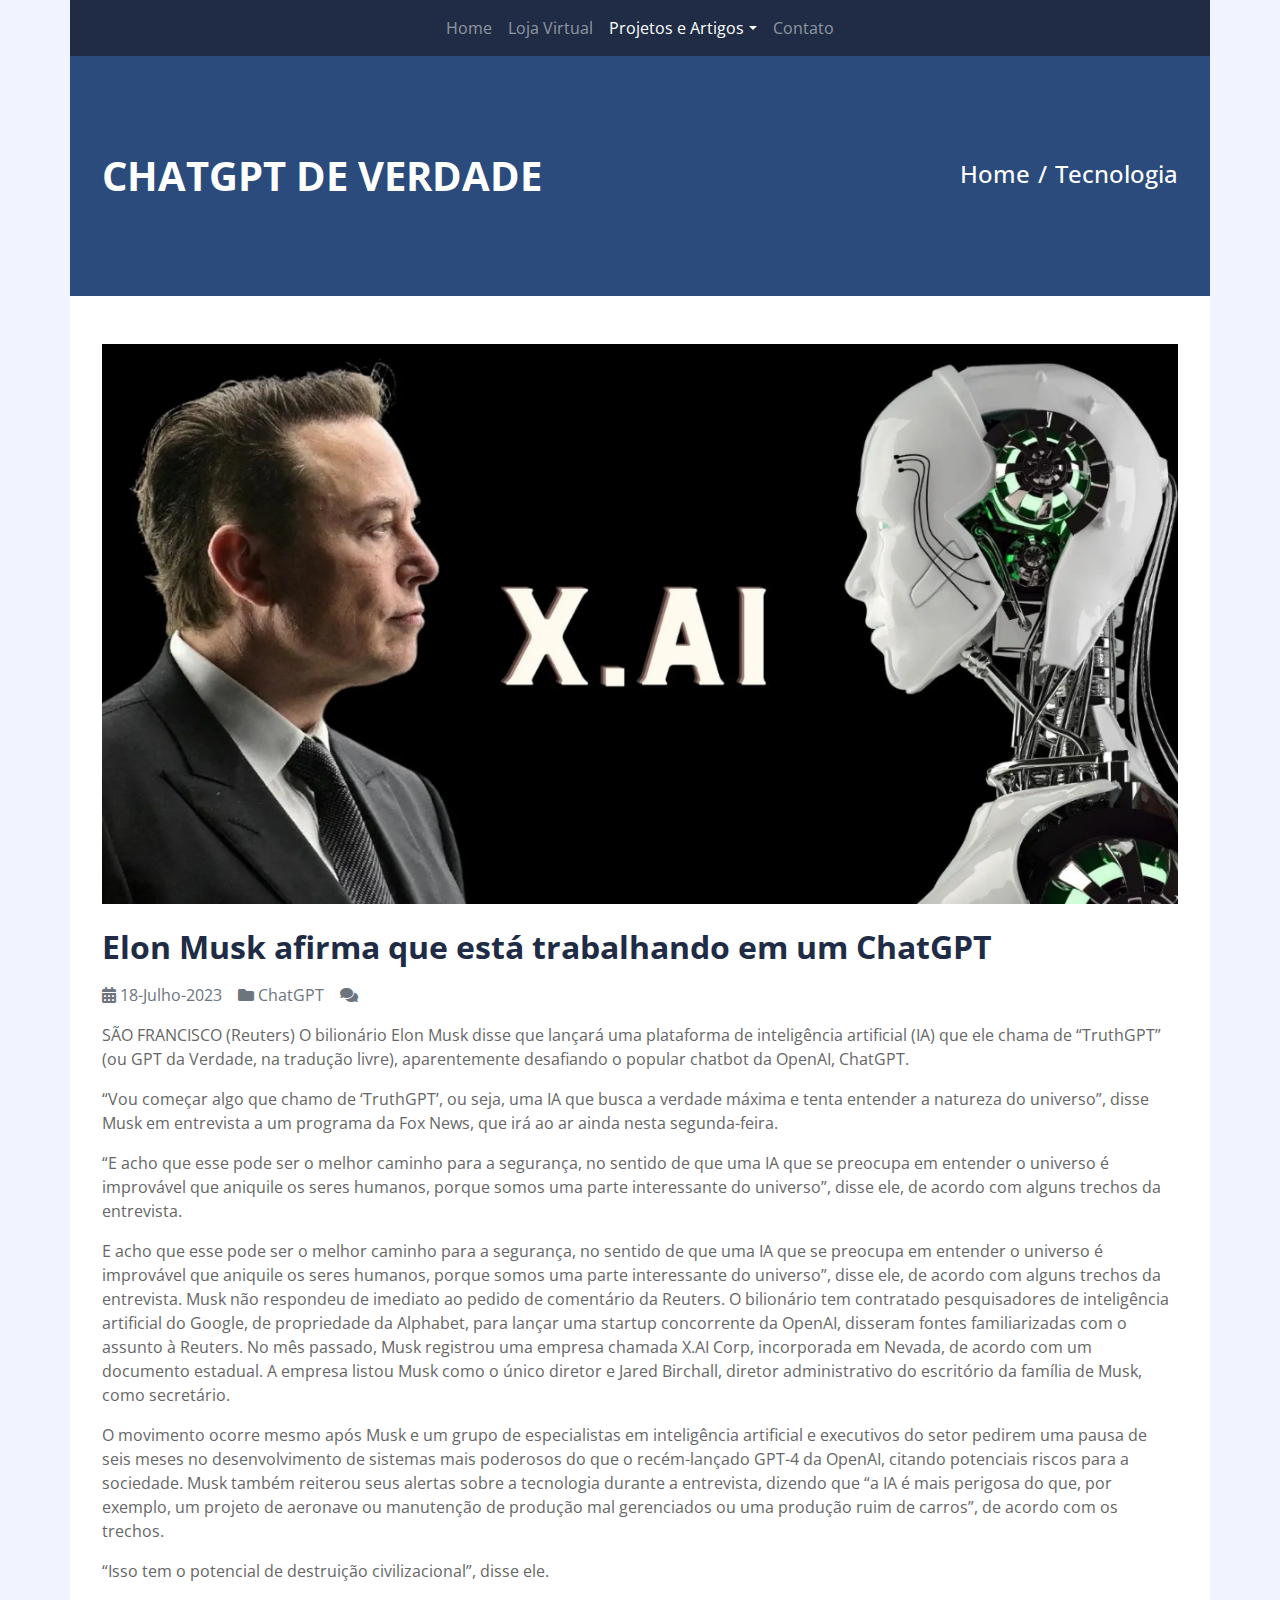
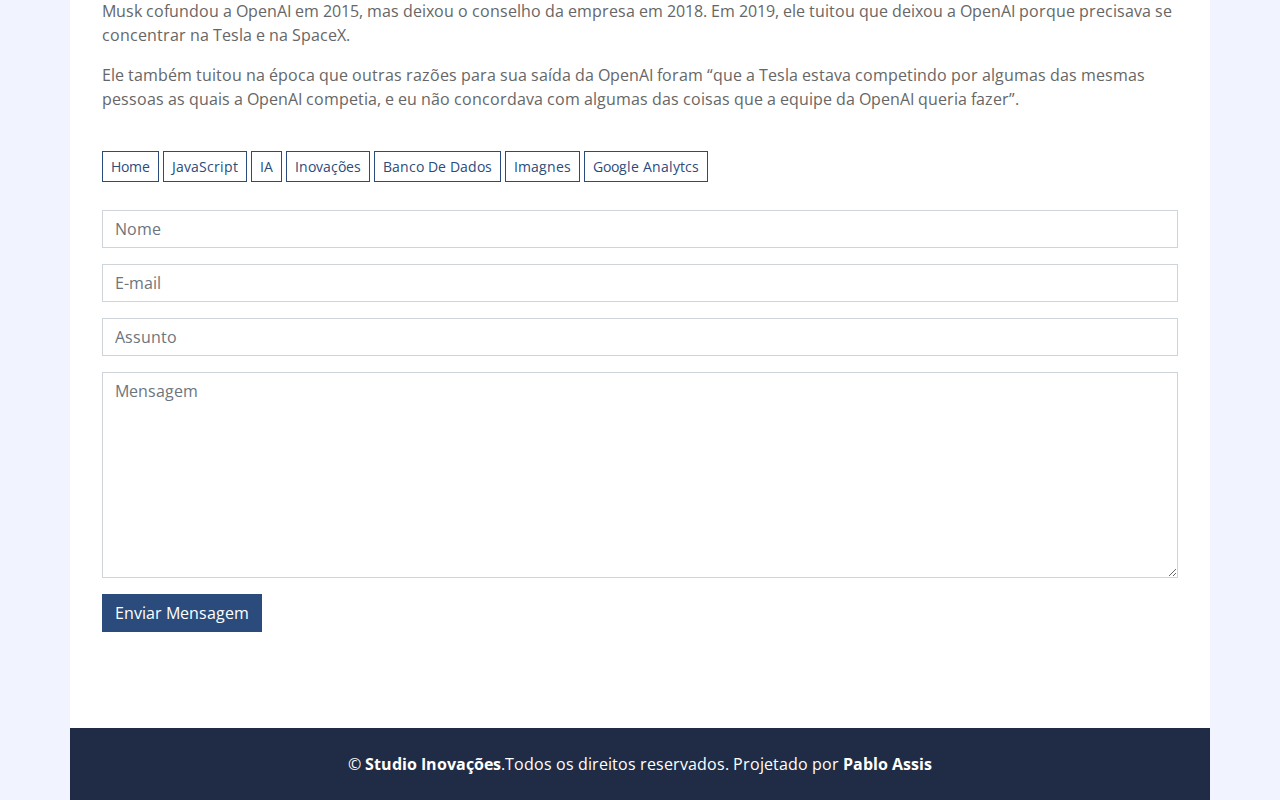
<file: Pagina_Pablo/single6.html>
<!DOCTYPE html>
<html lang="pt-br">
    <head>
        <meta charset="utf-8">
        <title>A Essência da Tecnologia </title>
        <meta content="width=device-width, initial-scale=1.0" name="viewport">
        <meta content="Descubra o poder da tecnologia e transforme seu mundo com meu blog sobre inovação e tecnologia!" name="keywords">
        <meta content="Transforme seu mundo com meu blog sobre inovação e tecnologia" name="description">

        <!-- Favicon -->
        <link href="img/favicon.ico" rel="icon">

        <!-- Google Fonts -->
        <link href="https://fonts.googleapis.com/css2?family=Open+Sans:300;400;600;700;800&display=swap" rel="stylesheet">

        <!-- Font Awesome -->
        <link href="https://cdnjs.cloudflare.com/ajax/libs/font-awesome/5.10.0/css/all.min.css" rel="stylesheet">

        <!-- Customized Bootstrap Stylesheet -->
        <link href="css/style.css" rel="stylesheet">

        <!-- Google tag (gtag.js) -->
<script async src="https://www.googletagmanager.com/gtag/js?id=G-CFDKE29YEV"></script>
<script>
  window.dataLayer = window.dataLayer || [];
  function gtag(){dataLayer.push(arguments);}
  gtag('js', new Date());

  gtag('config', 'G-CFDKE29YEV');
</script>
    </head>

<body>
    <div class="wrapper">
       <!-- <div class="sidebar">
            <div class="sidebar-text d-flex flex-column h-100 justify-content-center text-center">
                <img class="mx-auto d-block w-75 bg-primary img-fluid rounded-circle mb-4 p-3" src="img/Perfil.png" alt="Image">
                <h1 class="font-weight-bold">Pablo Assis</h1>
                <p class="mb-4">
                    Bem-vindo ao meu blog, um espaço dedicado a ajudar pessoas na área de tecnologia a se aprimorarem e se manterem atualizados com as últimas tendências.
                         Aqui você encontrará uma variedade de artigos informativos abrangendo diversos conteúdos, desde programação e desenvolvimento web até inteligência artificial e carreira na área de tecnologia. 
                         Minha missão é fornecer insights práticos, dicas úteis e recursos valiosos para auxiliá-lo em seu crescimento profissional. 
                        Seja você um iniciante ou um profissional experiente, estarei aqui para apoiá-lo em sua busca por sucesso na área de tecnologia. Fique à vontade para explorar nosso conteúdo e junte-se à nossa comunidade de entusiastas da tecnologia.
                         Vamos aprender, compartilhar e crescer juntos!
                </p>
                <div class="d-flex justify-content-center mb-5">
                    <a class="btn btn-outline-primary mr-2" href="https://twitter.com/Pablojunior1984"><i class="fab fa-twitter"></i></a>
                        <a class="btn btn-outline-primary mr-2" href="https://www.facebook.com/Pablo.assis1984"><i class="fab fa-facebook-f"></i></a>
                        <a class="btn btn-outline-primary mr-2" href="www.linkedin.com/in/pablo-junior-assis-4341a5187"><i class="fab fa-linkedin-in"></i></a>
                        <a class="btn btn-outline-primary mr-2" href="https://www.instagram.com/pablojuniorassis/"><i class="fab fa-instagram"></i></a>
                </div>
                <a href="" class="btn btn-lg btn-block btn-primary mt-auto">Contate me</a>
            </div>
            <div class="sidebar-icon d-flex flex-column h-100 justify-content-center text-right">
                <i class="fas fa-2x fa-angle-double-right text-primary"></i>
            </div>
        </div>
        <div class="content">
             Navbar Start -->
            <div class="container p-0">
                <nav class="navbar navbar-expand-lg bg-secondary navbar-dark">
                    <a href="" class="navbar-brand d-block d-lg-none">Navigation</a>
                    <button type="button" class="navbar-toggler" data-toggle="collapse" data-target="#navbarCollapse">
                        <span class="navbar-toggler-icon"></span>
                    </button>
                    <div class="collapse navbar-collapse justify-content-between" id="navbarCollapse">
                        <div class="navbar-nav m-auto">
                            <a href="index.html" class="nav-item nav-link">Home</a>
                            <a href="https://box20.com.br/" class="nav-item nav-link">Loja Virtual</a>
                            <div class="nav-item dropdown">
                                <a href="#" class="nav-link dropdown-toggle active" data-toggle="dropdown">Projetos e Artigos</a>
                                <div class="dropdown-menu">
                                    <a href="https://pabloassis.com.br/Lampada/" class="dropdown-item">Lâmpada</a>
                                    <a href="https://pabloassis.com.br/Relogio/" class="dropdown-item">Relógio Online</a>
                                    <a href="https://studioinovacoes.com.br/" class="dropdown-item">Studio Inovações</a>
                                    <a href="https://drrenatohon.com.br/" class="dropdown-item">Dr.Renato</a>
                                </div>
                            </div>
                            <a href="contact.html" class="nav-item nav-link">Contato</a>
                        </div>
                    </div>
                </nav>
            </div>
            <!-- Navbar End -->

            <!-- Page Header Start -->
            <div class="container py-5 px-2 bg-primary">
                <div class="row py-5 px-4">
                    <div class="col-sm-6 text-center text-md-left">
                        <h1 class="mb-3 mb-md-0 text-white text-uppercase font-weight-bold"> ChatGPT de verdade</h1>
                    </div>
                    <div class="col-sm-6 text-center text-md-right">
                        <div class="d-inline-flex pt-2">
                            <h4 class="m-0 text-white"><a class="text-white" href="index.html">Home</a></h4>
                            <h4 class="m-0 text-white px-2">/</h4>
                            <h4 class="m-0 text-white">Tecnologia</h4>
                        </div>
                    </div>
                </div>
            </div>
            <!-- Page Header End -->

            <!-- Blog Detail Start -->
            <div class="container py-5 px-2 bg-white">
                <div class="row px-4">
                    <div class="col-12">
                        <img class="img-fluid mb-4" src="img/elon-xai-feat.jpg" alt="Image">
                        <h2 class="mb-3 font-weight-bold"> Elon Musk afirma que está trabalhando em um ChatGPT</h2>
                        <div class="d-flex">
                            <p class="mr-3 text-muted"><i class="fa fa-calendar-alt"></i> 18-Julho-2023</p>
                            <p class="mr-3 text-muted"><i class="fa fa-folder"></i> ChatGPT</p>
                            <p class="mr-3 text-muted"><i class="fa fa-comments"></i> </p>
                        </div>
                            <p>SÃO FRANCISCO (Reuters) O bilionário Elon Musk disse que lançará uma plataforma de inteligência artificial (IA) que ele chama de “TruthGPT” (ou GPT da Verdade, na tradução livre), aparentemente desafiando o popular chatbot da OpenAI, ChatGPT.</p>
                            <p>“Vou começar algo que chamo de ‘TruthGPT’, ou seja, uma IA que busca a verdade máxima e tenta entender a natureza do universo”, disse Musk em entrevista a um programa da Fox News, que irá ao ar ainda nesta segunda-feira.</p>
                            <p>“E acho que esse pode ser o melhor caminho para a segurança, no sentido de que uma IA que se preocupa em entender o universo é improvável que aniquile os seres humanos, porque somos uma parte interessante do universo”, disse ele, de acordo com alguns trechos da entrevista.</p>
                            <p>E acho que esse pode ser o melhor caminho para a segurança, no sentido de que uma IA que se preocupa em entender o universo é improvável que aniquile os seres humanos, porque somos uma parte interessante do universo”, disse ele, de acordo com alguns trechos da entrevista.

                                Musk não respondeu de imediato ao pedido de comentário da Reuters.
                                
                                O bilionário tem contratado pesquisadores de inteligência artificial do Google, de propriedade da Alphabet, para lançar uma startup concorrente da OpenAI, disseram fontes familiarizadas com o assunto à Reuters.
                                
                                No mês passado, Musk registrou uma empresa chamada X.AI Corp, incorporada em Nevada, de acordo com um documento estadual. A empresa listou Musk como o único diretor e Jared Birchall, diretor administrativo do escritório da família de Musk, como secretário.</p>
                                <p>O movimento ocorre mesmo após Musk e um grupo de especialistas em inteligência artificial e executivos do setor pedirem uma pausa de seis meses no desenvolvimento de sistemas mais poderosos do que o recém-lançado GPT-4 da OpenAI, citando potenciais riscos para a sociedade.

                                    Musk também reiterou seus alertas sobre a tecnologia durante a entrevista, dizendo que “a IA é mais perigosa do que, por exemplo, um projeto de aeronave ou manutenção de produção mal gerenciados ou uma produção ruim de carros”, de acordo com os trechos.</p>
                                    
                                   <p> “Isso tem o potencial de destruição civilizacional”, disse ele.</p>
                                    
                                    <p> Musk cofundou a OpenAI em 2015, mas deixou o conselho da empresa em 2018. Em 2019, ele tuitou que deixou a OpenAI porque precisava se concentrar na Tesla e na SpaceX.</p>
                                    
                                   <p> Ele também tuitou na época que outras razões para sua saída da OpenAI foram “que a Tesla estava competindo por algumas das mesmas pessoas as quais a OpenAI competia, e eu não concordava com algumas das coisas que a equipe da OpenAI queria fazer”.</p>

                                   
                    </div>
                    <div class="col-12 py-4">
                        <a href="" class="btn btn-sm btn-outline-primary mb-1">Home</a>
                        <a href="single2.html" class="btn btn-sm btn-outline-primary mb-1">JavaScript</a>
                        <a href="" class="btn btn-sm btn-outline-primary mb-1">IA</a>
                        <a href="" class="btn btn-sm btn-outline-primary mb-1">Inovações</a>
                        <a href="" class="btn btn-sm btn-outline-primary mb-1">Banco De Dados</a>
                        <a href="" class="btn btn-sm btn-outline-primary mb-1">Imagnes</a>
                        <a href="" class="btn btn-sm btn-outline-primary mb-1">Google Analytcs</a>
                    </div>
                    <!-- <div class="col-12 py-4">
                        <div class="btn-group btn-group-lg w-100">
                            <button type="button" class="btn btn-outline-primary"><i class="fa fa-angle-left mr-2"></i> Previous</button>
                            <button type="button" class="btn btn-outline-primary">Next<i class="fa fa-angle-right ml-2"></i></button>
                        </div> 
                    </div>
                    <div class="col-12 py-4">
                        <h3 class="mb-4 font-weight-bold">3 Comentários</h3>
                        <div class="media mb-4">
                            <img src="img/user.jpg" alt="Image" class="mr-3 mt-1 rounded-circle" style="width:60px;">
                            <div class="media-body">
                                <h4>John Doe <small><i>01 Jan 2045 at 12:00pm</i></small></h4>
                                <p>Lorem ipsum dolor sit amet, consectetur adipiscing elit, sed do eiusmod tempor incididunt ut labore et dolore magna aliqua.
                                </p>
                                <button class="btn btn-sm btn-light">Reply</button>
                            </div>
                        </div>
                        <div class="media mb-4">
                            <img src="img/user.jpg" alt="Image" class="mr-3 mt-1 rounded-circle"
                                style="width:60px;">
                            <div class="media-body">
                                <h4>John Doe <small><i>01 Jan 2045 at 12:00pm</i></small></h4>
                                <p>Lorem ipsum dolor sit amet, consectetur adipiscing elit, sed do eiusmod tempor incididunt ut labore et dolore magna aliqua.
                                </p>
                                <button class="btn btn-sm btn-light">Reply</button>
                                <div class="media mt-4">
                                    <img src="img/user.jpg" alt="Image" class="mr-3 mt-1 rounded-circle"
                                        style="width:60px;">
                                    <div class="media-body">
                                        <h4>John Doe <small><i>01 Jan 2045 at 12:00pm</i></small></h4>
                                        <p>Lorem ipsum dolor sit amet, consectetur adipiscing elit, sed do eiusmod tempor incididunt ut labore et dolore magna aliqua.
                                        </p>
                                        <button class="btn btn-sm btn-light">Reply</button>
                                    </div>
                                </div>
                            </div>
                        </div>
                    </div> -->
                    <div class="col-md-12 pb-5">
                        <div class="contact-form">
                            <div id="success"></div>
                            <form method="post" action="contact.php">
                                <div class="control-group">
                                    <input type="text" class="form-control" name="name" placeholder="Nome" required="required" />
                                    <p class="help-block text-danger"></p>
                                </div>
                                <div class="control-group">
                                    <input type="email" class="form-control" name="email" placeholder="E-mail" required="required" />
                                    <p class="help-block text-danger"></p>
                                </div>
                                <div class="control-group">
                                    <input type="text" class="form-control" name="subject" placeholder="Assunto" required="required" />
                                    <p class="help-block text-danger"></p>
                                </div>
                                <div class="control-group">
                                    <textarea class="form-control" rows="8" name="message" placeholder="Mensagem" required="required"></textarea>
                                    <p class="help-block text-danger"></p>
                                </div>
                                <div>
                                    <button class="btn btn-primary" type="submit" name="submit" id="sendMessageButton">Enviar Mensagem</button>
                                </div>
                            </form>
                        </div>
                    </div>          
                </div>
            </div>
            <!-- Blog Detail End -->
                
            <!-- Footer Start -->
            <div class="container py-4 bg-secondary text-center">
                <p class="m-0 text-white">
                    &copy; <a class="text-white font-weight-bold" href="#">Studio Inovações</a>.Todos os direitos reservados. Projetado por <a class="text-white font-weight-bold" href="https://studioinovacoes.com.br/">Pablo Assis</a>
                </p>
            </div>
            <!-- Footer End -->
        </div>
    </div>
        
    <!-- Back to Top -->
    <a href="#" class="back-to-top"><i class="fa fa-angle-double-up"></i></a>
    
    <!-- JavaScript Libraries -->
    <script src="https://code.jquery.com/jquery-3.4.1.min.js"></script>
    <script src="https://stackpath.bootstrapcdn.com/bootstrap/4.4.1/js/bootstrap.bundle.min.js"></script>
    <script src="lib/easing/easing.min.js"></script>
    <script src="lib/waypoints/waypoints.min.js"></script>

    <!-- Contact Javascript File -->
    <script src="mail/jqBootstrapValidation.min.js"></script>
    <script src="mail/contact.js"></script>

    <!-- Template Javascript -->
    <script src="js/main.js"></script>
</body>
</html>
</file>
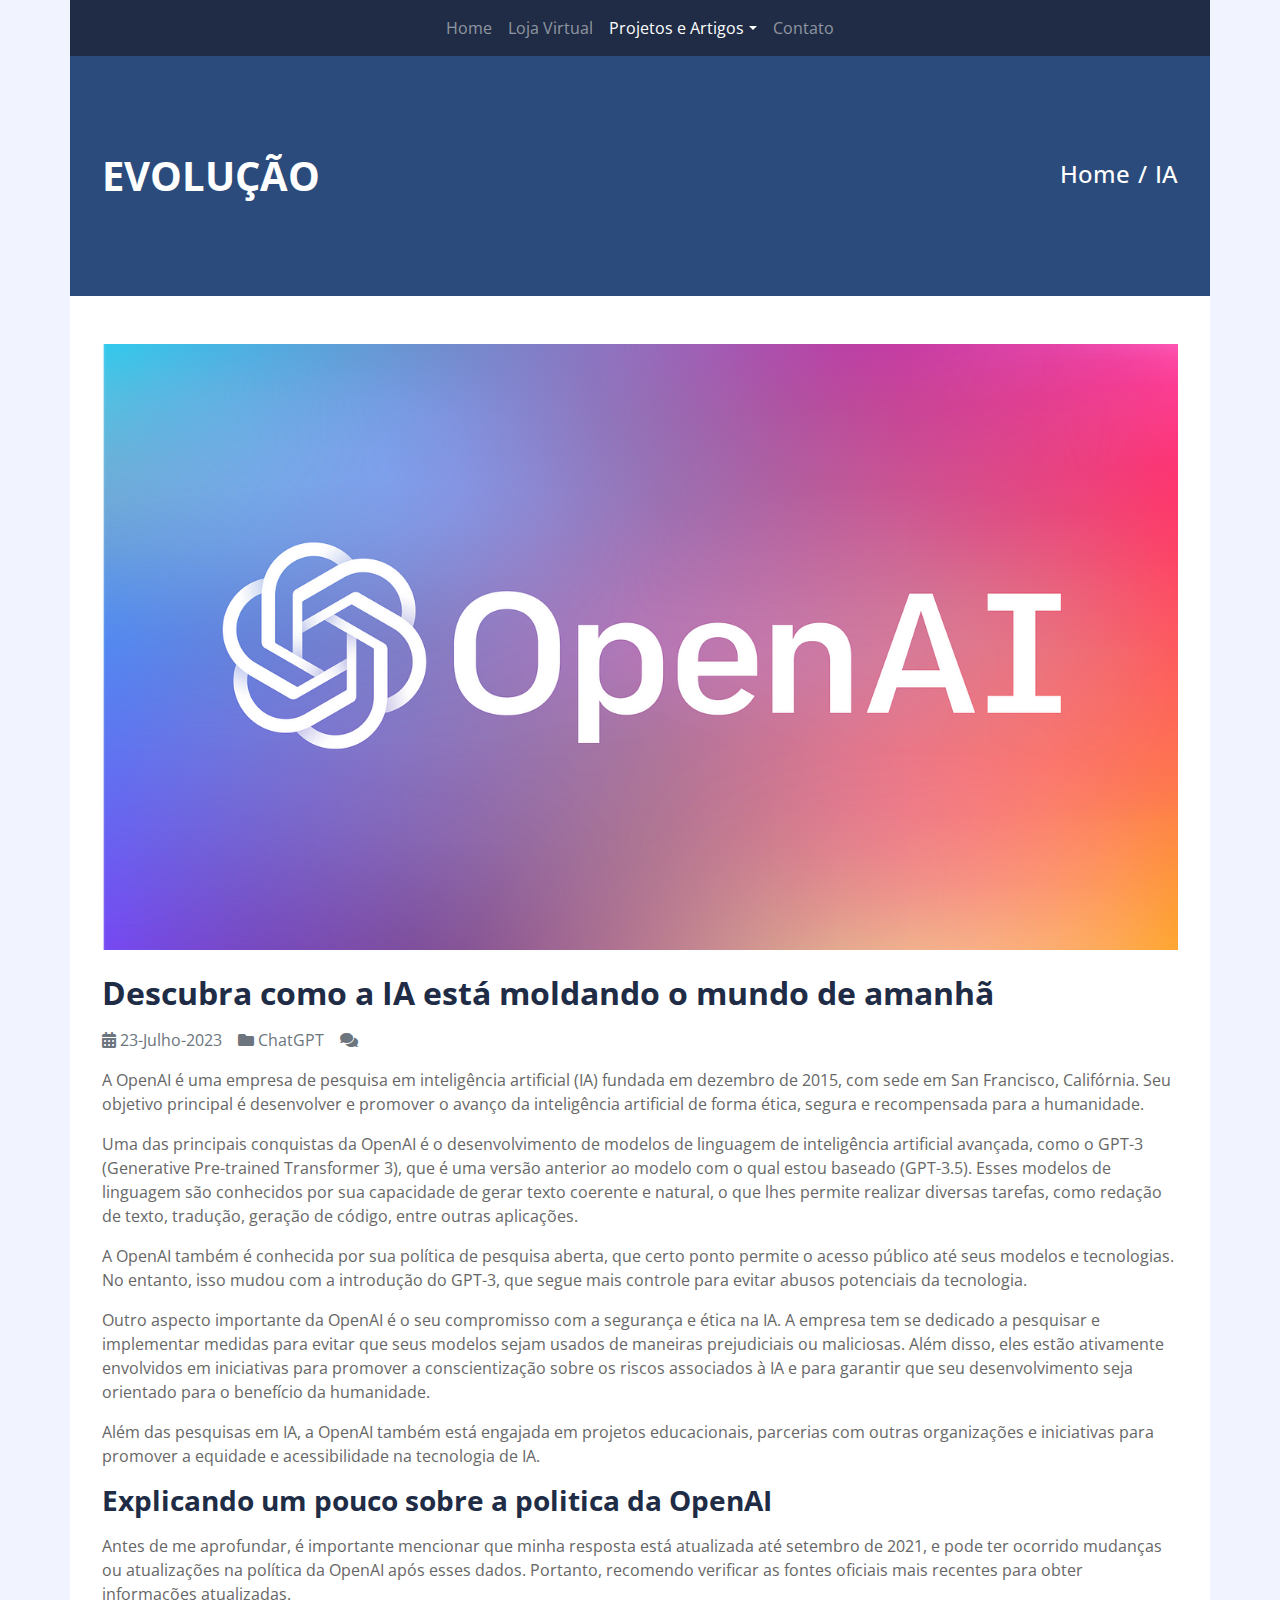
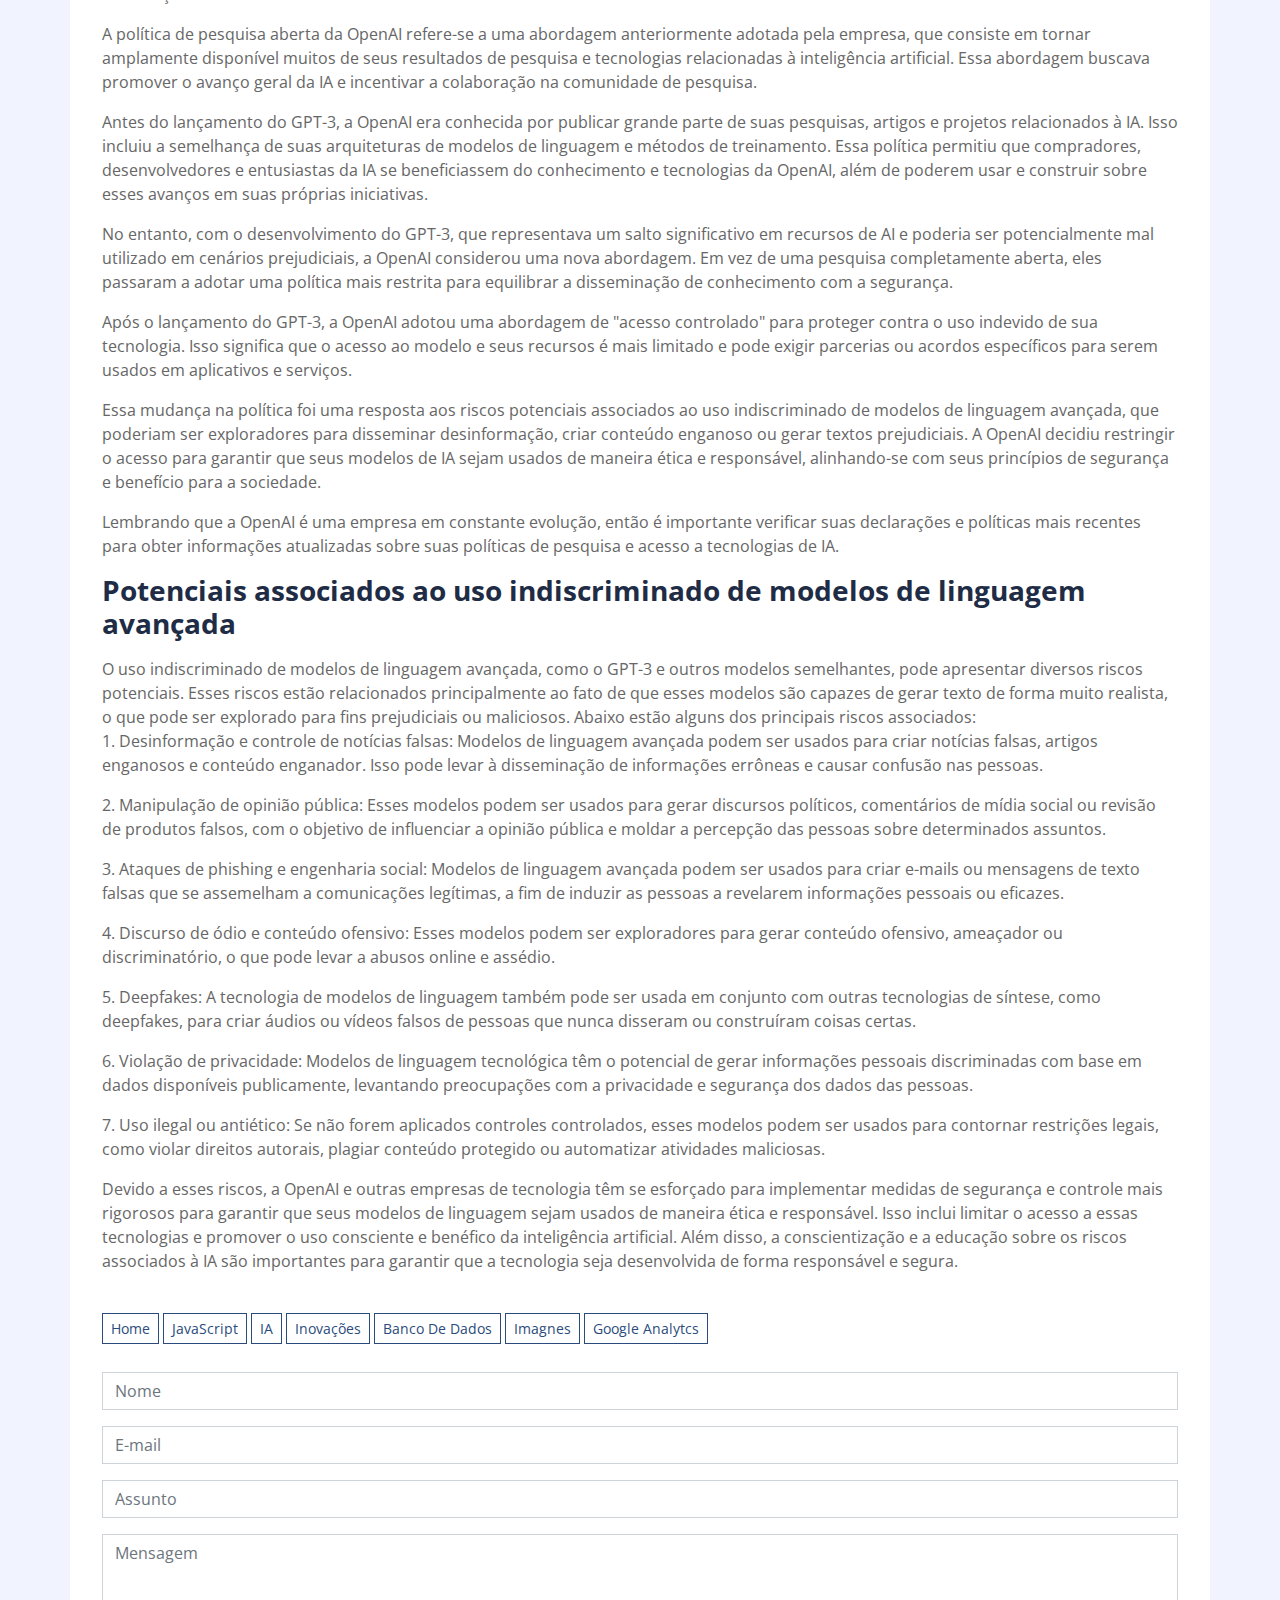
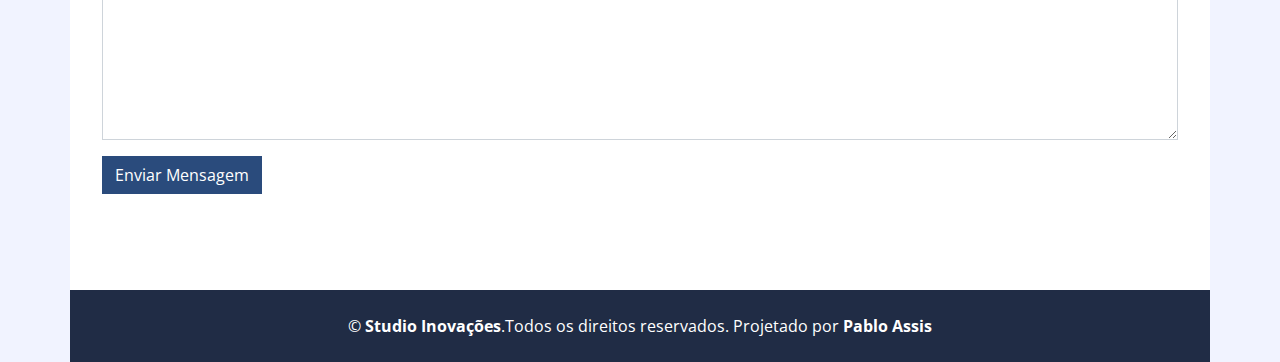
<file: Pagina_Pablo/single7.html>
<!DOCTYPE html>
<html lang="pt-br">
    <head>
        <meta charset="utf-8">
        <title>IA está moldando o mundo de amanhã</title>
        <meta content="width=device-width, initial-scale=1.0" name="viewport">
        <meta content="Descubra o poder da tecnologia e transforme seu mundo com meu blog sobre inovação e tecnologia!" name="keywords">
        <meta content="Transforme seu mundo com meu blog sobre inovação e tecnologia" name="description">

        <!-- Favicon -->
        <link href="img/favicon.ico" rel="icon">

        <!-- Google Fonts -->
        <link href="https://fonts.googleapis.com/css2?family=Open+Sans:300;400;600;700;800&display=swap" rel="stylesheet">

        <!-- Font Awesome -->
        <link href="https://cdnjs.cloudflare.com/ajax/libs/font-awesome/5.10.0/css/all.min.css" rel="stylesheet">

        <!-- Customized Bootstrap Stylesheet -->
        <link href="css/style.css" rel="stylesheet">

        <!-- Google tag (gtag.js) -->
<script async src="https://www.googletagmanager.com/gtag/js?id=G-CFDKE29YEV"></script>
<script>
  window.dataLayer = window.dataLayer || [];
  function gtag(){dataLayer.push(arguments);}
  gtag('js', new Date());

  gtag('config', 'G-CFDKE29YEV');
</script>
    </head>

<body>
    <div class="wrapper">
        <!--<div class="sidebar">
            <div class="sidebar-text d-flex flex-column h-100 justify-content-center text-center">
                <img class="mx-auto d-block w-75 bg-primary img-fluid rounded-circle mb-4 p-3" src="img/Perfil.png" alt="Image">
                <h1 class="font-weight-bold">Pablo Assis</h1>
                <p class="mb-4">
                    Bem-vindo ao meu blog, um espaço dedicado a ajudar pessoas na área de tecnologia a se aprimorarem e se manterem atualizados com as últimas tendências.
                         Aqui você encontrará uma variedade de artigos informativos abrangendo diversos conteúdos, desde programação e desenvolvimento web até inteligência artificial e carreira na área de tecnologia. 
                         Minha missão é fornecer insights práticos, dicas úteis e recursos valiosos para auxiliá-lo em seu crescimento profissional. 
                        Seja você um iniciante ou um profissional experiente, estarei aqui para apoiá-lo em sua busca por sucesso na área de tecnologia. Fique à vontade para explorar nosso conteúdo e junte-se à nossa comunidade de entusiastas da tecnologia.
                         Vamos aprender, compartilhar e crescer juntos!
                </p>
                <div class="d-flex justify-content-center mb-5">
                    <a class="btn btn-outline-primary mr-2" href="https://twitter.com/Pablojunior1984"><i class="fab fa-twitter"></i></a>
                        <a class="btn btn-outline-primary mr-2" href="https://www.facebook.com/Pablo.assis1984"><i class="fab fa-facebook-f"></i></a>
                        <a class="btn btn-outline-primary mr-2" href="www.linkedin.com/in/pablo-junior-assis-4341a5187"><i class="fab fa-linkedin-in"></i></a>
                        <a class="btn btn-outline-primary mr-2" href="https://www.instagram.com/pablojuniorassis/"><i class="fab fa-instagram"></i></a>
                </div>
                <a href="" class="btn btn-lg btn-block btn-primary mt-auto">Contate me</a>
            </div>
            <div class="sidebar-icon d-flex flex-column h-100 justify-content-center text-right">
                <i class="fas fa-2x fa-angle-double-right text-primary"></i>
            </div>
        </div>
        <div class="content">
             Navbar Start -->
            <div class="container p-0">
                <nav class="navbar navbar-expand-lg bg-secondary navbar-dark">
                    <a href="" class="navbar-brand d-block d-lg-none">Navigation</a>
                    <button type="button" class="navbar-toggler" data-toggle="collapse" data-target="#navbarCollapse">
                        <span class="navbar-toggler-icon"></span>
                    </button>
                    <div class="collapse navbar-collapse justify-content-between" id="navbarCollapse">
                        <div class="navbar-nav m-auto">
                            <a href="index.html" class="nav-item nav-link">Home</a>
                            <a href="https://box20.com.br/" class="nav-item nav-link">Loja Virtual</a>
                            <div class="nav-item dropdown">
                                <a href="#" class="nav-link dropdown-toggle active" data-toggle="dropdown">Projetos e Artigos</a>
                                <div class="dropdown-menu">
                                    <a href="https://pabloassis.com.br/Lampada/" class="dropdown-item">Lâmpada</a>
                                    <a href="https://pabloassis.com.br/Relogio/" class="dropdown-item">Relógio Online</a>
                                    <a href="https://studioinovacoes.com.br/" class="dropdown-item">Studio Inovações</a>
                                    <a href="https://drrenatohon.com.br/" class="dropdown-item">Dr.Renato</a>
                                </div>
                            </div>
                            <a href="contact.html" class="nav-item nav-link">Contato</a>
                        </div>
                    </div>
                </nav>
            </div>
            <!-- Navbar End -->

            <!-- Page Header Start -->
            <div class="container py-5 px-2 bg-primary">
                <div class="row py-5 px-4">
                    <div class="col-sm-6 text-center text-md-left">
                        <h1 class="mb-3 mb-md-0 text-white text-uppercase font-weight-bold"> Evolução  </h1>
                    </div>
                    <div class="col-sm-6 text-center text-md-right">
                        <div class="d-inline-flex pt-2">
                            <h4 class="m-0 text-white"><a class="text-white" href="index.html">Home</a></h4>
                            <h4 class="m-0 text-white px-2">/</h4>
                            <h4 class="m-0 text-white">IA</h4>
                        </div>
                    </div>
                </div>
            </div>
            <!-- Page Header End -->

            <!-- Blog Detail Start -->
            <div class="container py-5 px-2 bg-white">
                <div class="row px-4">
                    <div class="col-12">
                        <img class="img-fluid mb-4" src="img/openAI.png" alt="Image">
                        <h2 class="mb-3 font-weight-bold"> Descubra como a IA está moldando o mundo de amanhã</h2>
                        <div class="d-flex">
                            <p class="mr-3 text-muted"><i class="fa fa-calendar-alt"></i> 23-Julho-2023</p>
                            <p class="mr-3 text-muted"><i class="fa fa-folder"></i> ChatGPT</p>
                            <p class="mr-3 text-muted"><i class="fa fa-comments"></i> </p>
                        </div>
                            <p>A OpenAI é uma empresa de pesquisa em inteligência artificial (IA) fundada em dezembro de 2015, com sede em San
                                Francisco, Califórnia. Seu objetivo principal é desenvolver e promover o avanço da inteligência artificial de forma
                                ética, segura e recompensada para a humanidade.</p>
                            <p>Uma das principais conquistas da OpenAI é o desenvolvimento de modelos de linguagem de inteligência artificial
                                avançada, como o GPT-3 (Generative Pre-trained Transformer 3), que é uma versão anterior ao modelo com o qual estou
                                baseado (GPT-3.5). Esses modelos de linguagem são conhecidos por sua capacidade de gerar texto coerente e natural, o
                                que lhes permite realizar diversas tarefas, como redação de texto, tradução, geração de código, entre outras
                                aplicações.</p>
                            <p>A OpenAI também é conhecida por sua política de pesquisa aberta, que certo ponto permite o acesso público até seus
                                modelos e tecnologias. No entanto, isso mudou com a introdução do GPT-3, que segue mais controle para evitar abusos
                                potenciais da tecnologia.</p>
                            <p>Outro aspecto importante da OpenAI é o seu compromisso com a segurança e ética na IA. A empresa tem se dedicado a
                                pesquisar e implementar medidas para evitar que seus modelos sejam usados ​​de maneiras prejudiciais ou maliciosas.
                                Além disso, eles estão ativamente envolvidos em iniciativas para promover a conscientização sobre os riscos
                                associados à IA e para garantir que seu desenvolvimento seja orientado para o benefício da humanidade.</p>
                                <p>Além das pesquisas em IA, a OpenAI também está engajada em projetos educacionais, parcerias com outras organizações e
                                    iniciativas para promover a equidade e acessibilidade na tecnologia de IA.</p>

                                    <h3 class="mb-3 font-weight-bold">Explicando um pouco sobre a politica da OpenAI</h3>
                            <p>Antes de me aprofundar, é importante mencionar que minha resposta está atualizada até setembro de 2021, e pode ter
                                ocorrido mudanças ou atualizações na política da OpenAI após esses dados. Portanto, recomendo verificar as fontes
                                oficiais mais recentes para obter informações atualizadas.</p>
                            <p>A política de pesquisa aberta da OpenAI refere-se a uma abordagem anteriormente adotada pela empresa, que consiste em
                                tornar amplamente disponível muitos de seus resultados de pesquisa e tecnologias relacionadas à inteligência
                                artificial. Essa abordagem buscava promover o avanço geral da IA ​​e incentivar a colaboração na comunidade de
                                pesquisa.</p>
                                <p>Antes do lançamento do GPT-3, a OpenAI era conhecida por publicar grande parte de suas pesquisas, artigos e projetos
                                    relacionados à IA. Isso incluiu a semelhança de suas arquiteturas de modelos de linguagem e métodos de treinamento.
                                    Essa política permitiu que compradores, desenvolvedores e entusiastas da IA ​​se beneficiassem do conhecimento e
                                    tecnologias da OpenAI, além de poderem usar e construir sobre esses avanços em suas próprias iniciativas.</p>

                                    <p> No entanto, com o desenvolvimento do GPT-3, que representava um salto significativo em recursos de AI e poderia ser
                                    potencialmente mal utilizado em cenários prejudiciais, a OpenAI considerou uma nova abordagem. Em vez de uma pesquisa
                                    completamente aberta, eles passaram a adotar uma política mais restrita para equilibrar a disseminação de conhecimento
                                    com a segurança.</p>
                                    
                                    <p>Após o lançamento do GPT-3, a OpenAI adotou uma abordagem de "acesso controlado" para proteger contra o uso indevido de
                                    sua tecnologia. Isso significa que o acesso ao modelo e seus recursos é mais limitado e pode exigir parcerias ou acordos
                                    específicos para serem usados ​​em aplicativos e serviços.</p>
                                    
                                    <p>Essa mudança na política foi uma resposta aos riscos potenciais associados ao uso indiscriminado de modelos de linguagem
                                    avançada, que poderiam ser exploradores para disseminar desinformação, criar conteúdo enganoso ou gerar textos
                                    prejudiciais. A OpenAI decidiu restringir o acesso para garantir que seus modelos de IA sejam usados ​​de maneira ética
                                    e responsável, alinhando-se com seus princípios de segurança e benefício para a sociedade.</p>
                                    
                                    <p>Lembrando que a OpenAI é uma empresa em constante evolução, então é importante verificar suas declarações e políticas
                                    mais recentes para obter informações atualizadas sobre suas políticas de pesquisa e acesso a tecnologias de IA.</p>

                                    <h3 class="mb-3 font-weight-bold">Potenciais associados ao uso indiscriminado de modelos de linguagem avançada</h3>
                                  
                                    O uso indiscriminado de modelos de linguagem avançada, como o GPT-3 e outros modelos semelhantes, pode apresentar
                                    diversos riscos potenciais. Esses riscos estão relacionados principalmente ao fato de que esses modelos são capazes de
                                    gerar texto de forma muito realista, o que pode ser explorado para fins prejudiciais ou maliciosos. Abaixo estão alguns
                                    dos principais riscos associados:
                                    
                                    <p>1. Desinformação e controle de notícias falsas: Modelos de linguagem avançada podem ser usados ​​para criar notícias
                                    falsas, artigos enganosos e conteúdo enganador. Isso pode levar à disseminação de informações errôneas e causar confusão
                                    nas pessoas.</p>
                                    
                                    <p>2. Manipulação de opinião pública: Esses modelos podem ser usados ​​para gerar discursos políticos, comentários de mídia
                                    social ou revisão de produtos falsos, com o objetivo de influenciar a opinião pública e moldar a percepção das pessoas
                                    sobre determinados assuntos.</p>
                                    
                                    <p>3. Ataques de phishing e engenharia social: Modelos de linguagem avançada podem ser usados ​​para criar e-mails ou
                                    mensagens de texto falsas que se assemelham a comunicações legítimas, a fim de induzir as pessoas a revelarem
                                    informações pessoais ou eficazes.</p>
                                    
                                    <p>4. Discurso de ódio e conteúdo ofensivo: Esses modelos podem ser exploradores para gerar conteúdo ofensivo, ameaçador ou
                                    discriminatório, o que pode levar a abusos online e assédio.</p>
                                    
                                    <p>5. Deepfakes: A tecnologia de modelos de linguagem também pode ser usada em conjunto com outras tecnologias de síntese,
                                    como deepfakes, para criar áudios ou vídeos falsos de pessoas que nunca disseram ou construíram coisas certas.</p>
                                    
                                    <p> 6. Violação de privacidade: Modelos de linguagem tecnológica têm o potencial de gerar informações pessoais discriminadas
                                    com base em dados disponíveis publicamente, levantando preocupações com a privacidade e segurança dos dados das pessoas.</p>
                                    
                                    <p>7. Uso ilegal ou antiético: Se não forem aplicados controles controlados, esses modelos podem ser usados ​​para contornar
                                    restrições legais, como violar direitos autorais, plagiar conteúdo protegido ou automatizar atividades maliciosas.</p>
                                    
                                    <p>Devido a esses riscos, a OpenAI e outras empresas de tecnologia têm se esforçado para implementar medidas de segurança e
                                    controle mais rigorosos para garantir que seus modelos de linguagem sejam usados ​​de maneira ética e responsável. Isso
                                    inclui limitar o acesso a essas tecnologias e promover o uso consciente e benéfico da inteligência artificial. Além
                                    disso, a conscientização e a educação sobre os riscos associados à IA são importantes para garantir que a tecnologia
                                    seja desenvolvida de forma responsável e segura.</p>
                    </div>
                    <div class="col-12 py-4">
                        <a href="" class="btn btn-sm btn-outline-primary mb-1">Home</a>
                        <a href="single2.html" class="btn btn-sm btn-outline-primary mb-1">JavaScript</a>
                        <a href="" class="btn btn-sm btn-outline-primary mb-1">IA</a>
                        <a href="" class="btn btn-sm btn-outline-primary mb-1">Inovações</a>
                        <a href="" class="btn btn-sm btn-outline-primary mb-1">Banco De Dados</a>
                        <a href="" class="btn btn-sm btn-outline-primary mb-1">Imagnes</a>
                        <a href="" class="btn btn-sm btn-outline-primary mb-1">Google Analytcs</a>
                    </div>
                    <!-- <div class="col-12 py-4">
                        <div class="btn-group btn-group-lg w-100">
                            <button type="button" class="btn btn-outline-primary"><i class="fa fa-angle-left mr-2"></i> Previous</button>
                            <button type="button" class="btn btn-outline-primary">Next<i class="fa fa-angle-right ml-2"></i></button>
                        </div> 
                    </div>
                    <div class="col-12 py-4">
                        <h3 class="mb-4 font-weight-bold">3 Comentários</h3>
                        <div class="media mb-4">
                            <img src="img/user.jpg" alt="Image" class="mr-3 mt-1 rounded-circle" style="width:60px;">
                            <div class="media-body">
                                <h4>John Doe <small><i>01 Jan 2045 at 12:00pm</i></small></h4>
                                <p>Lorem ipsum dolor sit amet, consectetur adipiscing elit, sed do eiusmod tempor incididunt ut labore et dolore magna aliqua.
                                </p>
                                <button class="btn btn-sm btn-light">Reply</button>
                            </div>
                        </div>
                        <div class="media mb-4">
                            <img src="img/user.jpg" alt="Image" class="mr-3 mt-1 rounded-circle"
                                style="width:60px;">
                            <div class="media-body">
                                <h4>John Doe <small><i>01 Jan 2045 at 12:00pm</i></small></h4>
                                <p>Lorem ipsum dolor sit amet, consectetur adipiscing elit, sed do eiusmod tempor incididunt ut labore et dolore magna aliqua.
                                </p>
                                <button class="btn btn-sm btn-light">Reply</button>
                                <div class="media mt-4">
                                    <img src="img/user.jpg" alt="Image" class="mr-3 mt-1 rounded-circle"
                                        style="width:60px;">
                                    <div class="media-body">
                                        <h4>John Doe <small><i>01 Jan 2045 at 12:00pm</i></small></h4>
                                        <p>Lorem ipsum dolor sit amet, consectetur adipiscing elit, sed do eiusmod tempor incididunt ut labore et dolore magna aliqua.
                                        </p>
                                        <button class="btn btn-sm btn-light">Reply</button>
                                    </div>
                                </div>
                            </div>
                        </div>
                    </div> -->
                    <div class="col-md-12 pb-5">
                        <div class="contact-form">
                            <div id="success"></div>
                            <form method="post" action="contact.php">
                                <div class="control-group">
                                    <input type="text" class="form-control" name="name" placeholder="Nome" required="required" />
                                    <p class="help-block text-danger"></p>
                                </div>
                                <div class="control-group">
                                    <input type="email" class="form-control" name="email" placeholder="E-mail" required="required" />
                                    <p class="help-block text-danger"></p>
                                </div>
                                <div class="control-group">
                                    <input type="text" class="form-control" name="subject" placeholder="Assunto" required="required" />
                                    <p class="help-block text-danger"></p>
                                </div>
                                <div class="control-group">
                                    <textarea class="form-control" rows="8" name="message" placeholder="Mensagem" required="required"></textarea>
                                    <p class="help-block text-danger"></p>
                                </div>
                                <div>
                                    <button class="btn btn-primary" type="submit" name="submit" id="sendMessageButton">Enviar Mensagem</button>
                                </div>
                            </form>
                        </div>
                    </div>          
                </div>
            </div>
            <!-- Blog Detail End -->
                
            <!-- Footer Start -->
            <div class="container py-4 bg-secondary text-center">
                <p class="m-0 text-white">
                    &copy; <a class="text-white font-weight-bold" href="#">Studio Inovações</a>.Todos os direitos reservados. Projetado por <a class="text-white font-weight-bold" href="https://studioinovacoes.com.br/">Pablo Assis</a>
                </p>
            </div>
            <!-- Footer End -->
        </div>
    </div>
        
    <!-- Back to Top -->
    <a href="#" class="back-to-top"><i class="fa fa-angle-double-up"></i></a>
    
    <!-- JavaScript Libraries -->
    <script src="https://code.jquery.com/jquery-3.4.1.min.js"></script>
    <script src="https://stackpath.bootstrapcdn.com/bootstrap/4.4.1/js/bootstrap.bundle.min.js"></script>
    <script src="lib/easing/easing.min.js"></script>
    <script src="lib/waypoints/waypoints.min.js"></script>

    <!-- Contact Javascript File -->
    <script src="mail/jqBootstrapValidation.min.js"></script>
    <script src="mail/contact.js"></script>

    <!-- Template Javascript -->
    <script src="js/main.js"></script>
</body>
</html>
</file>
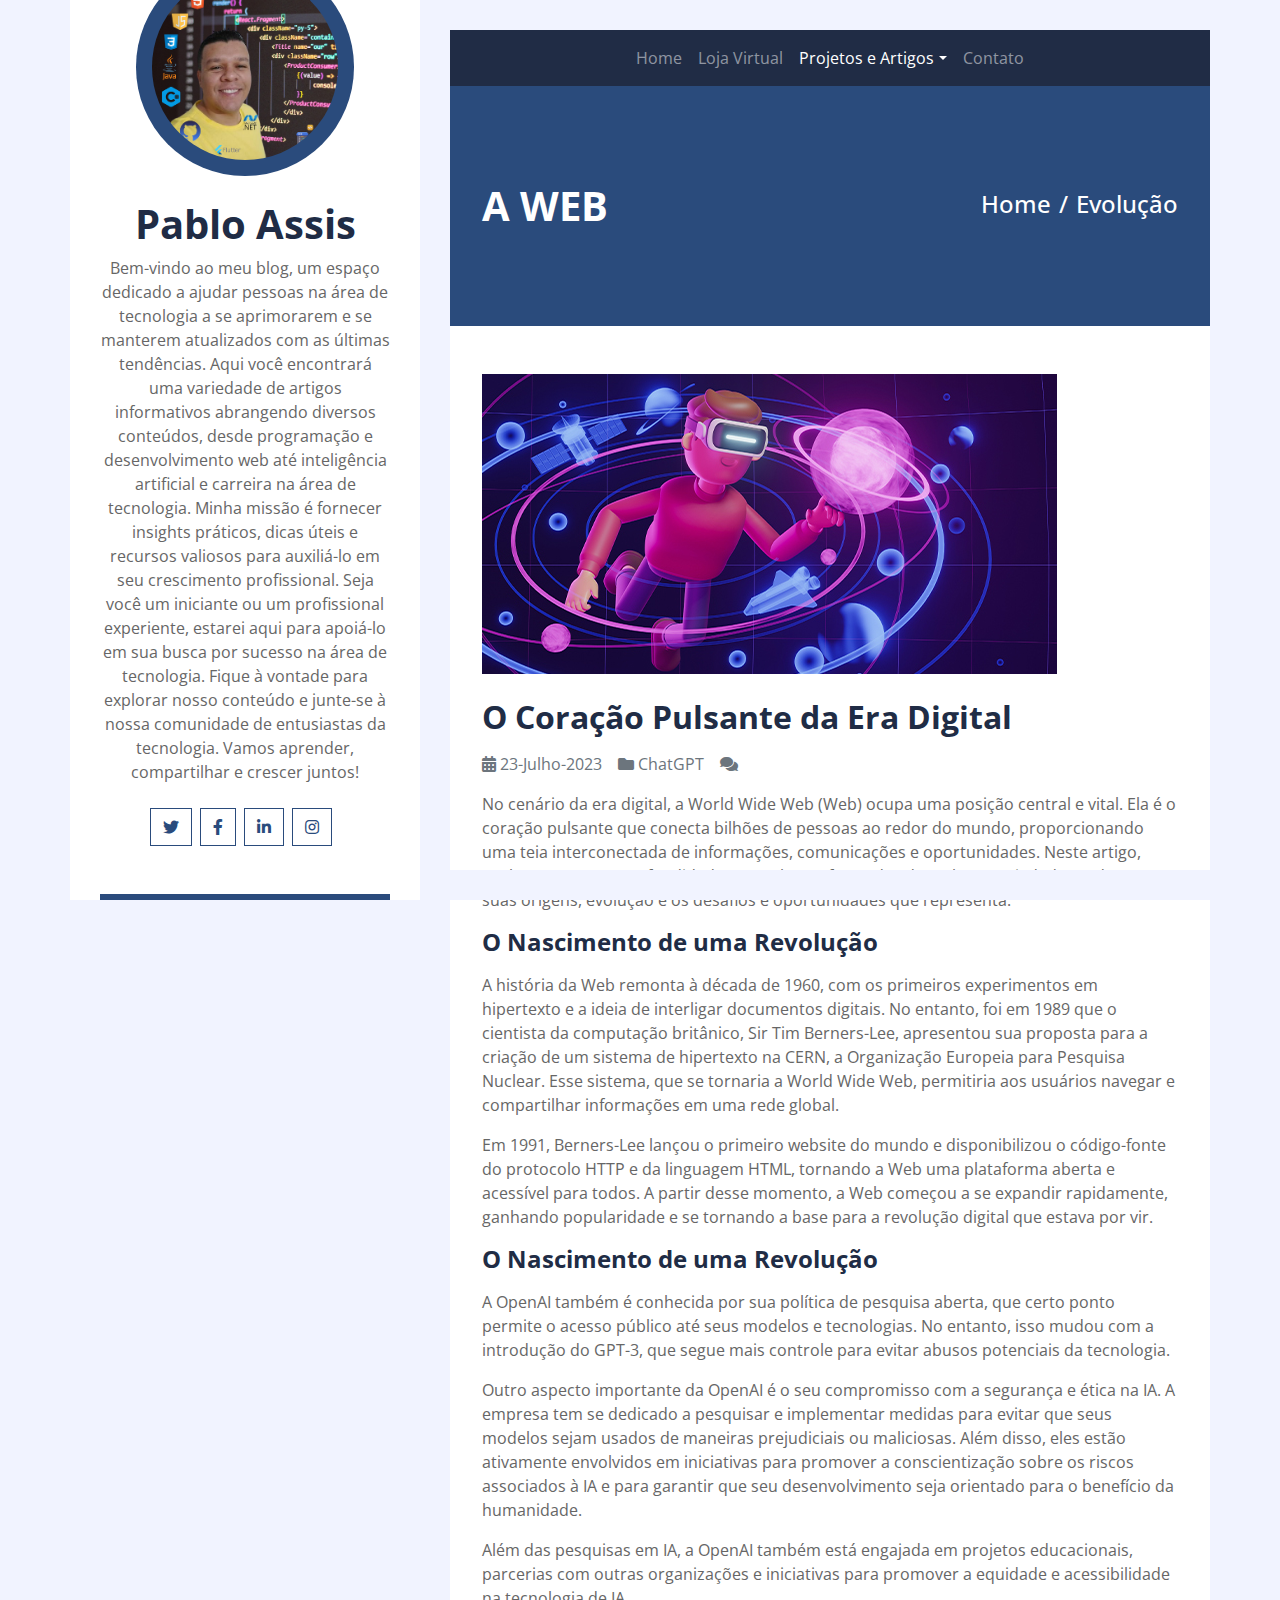
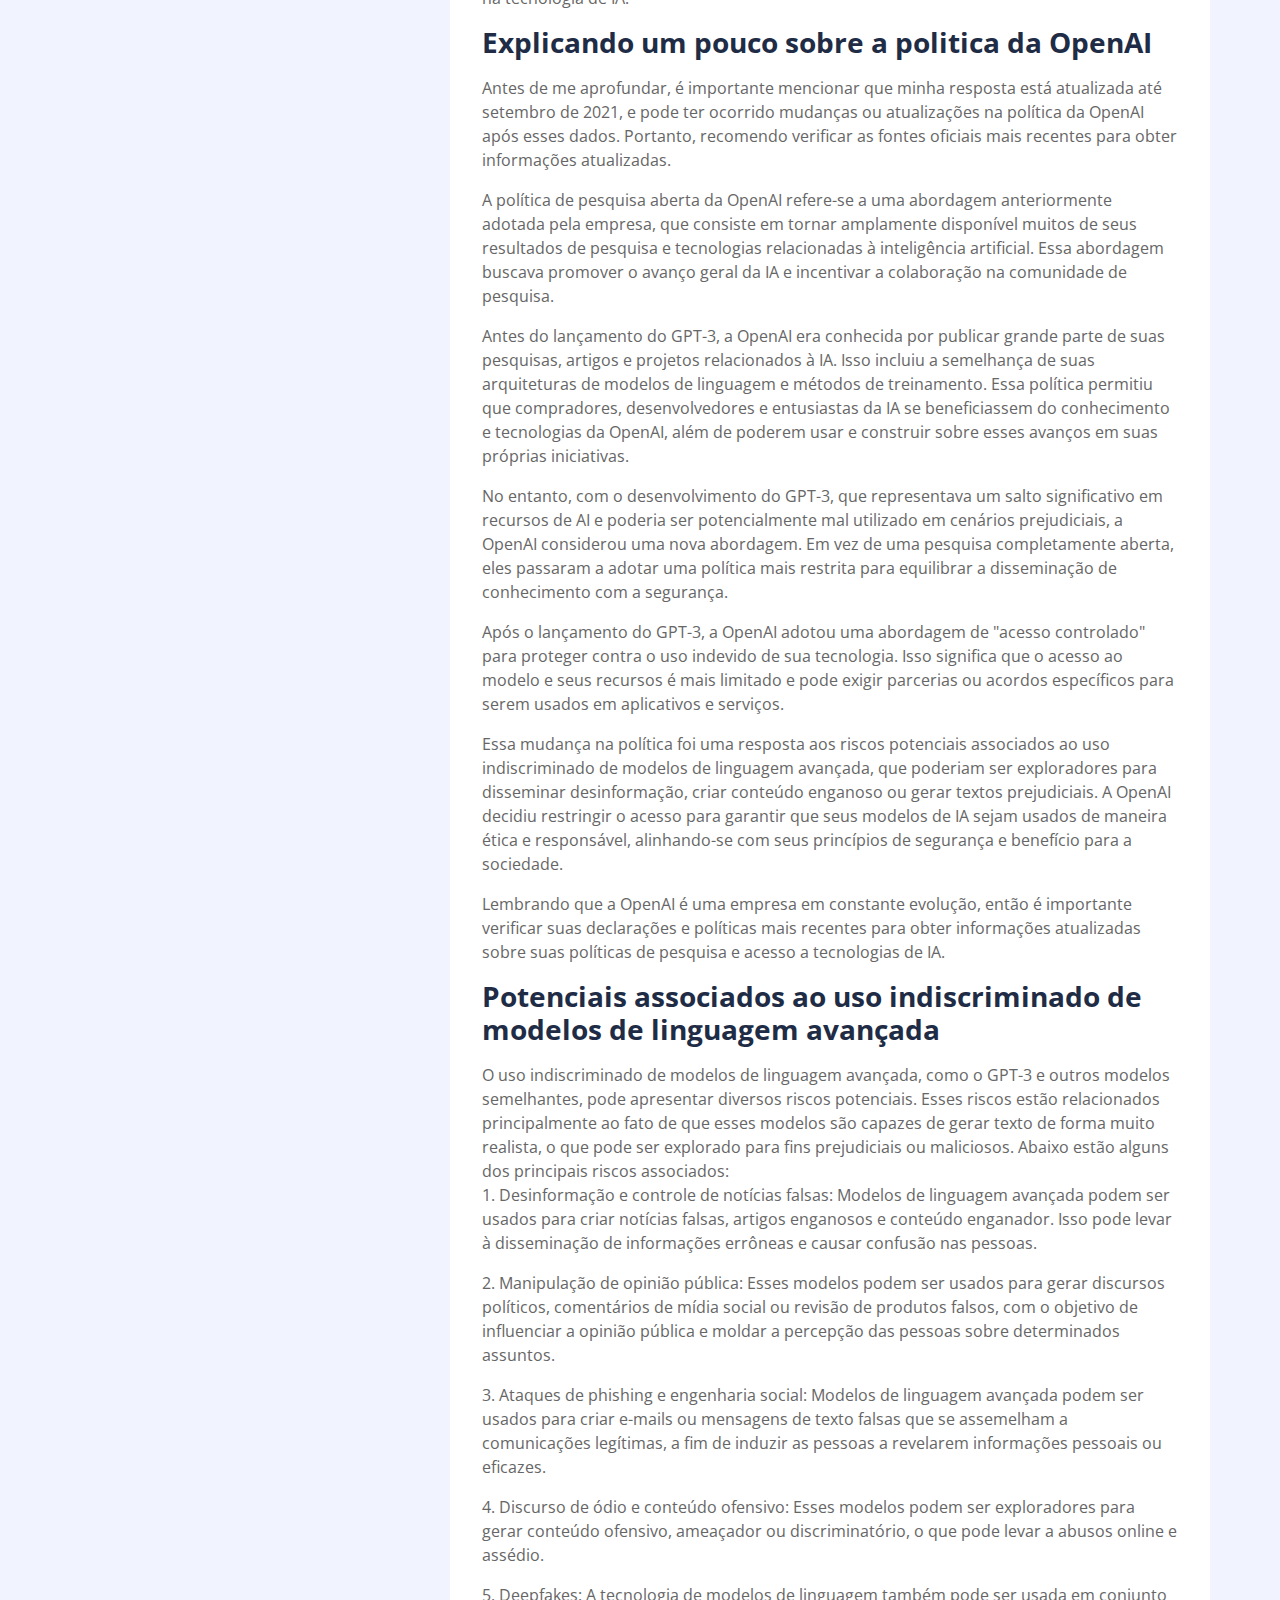
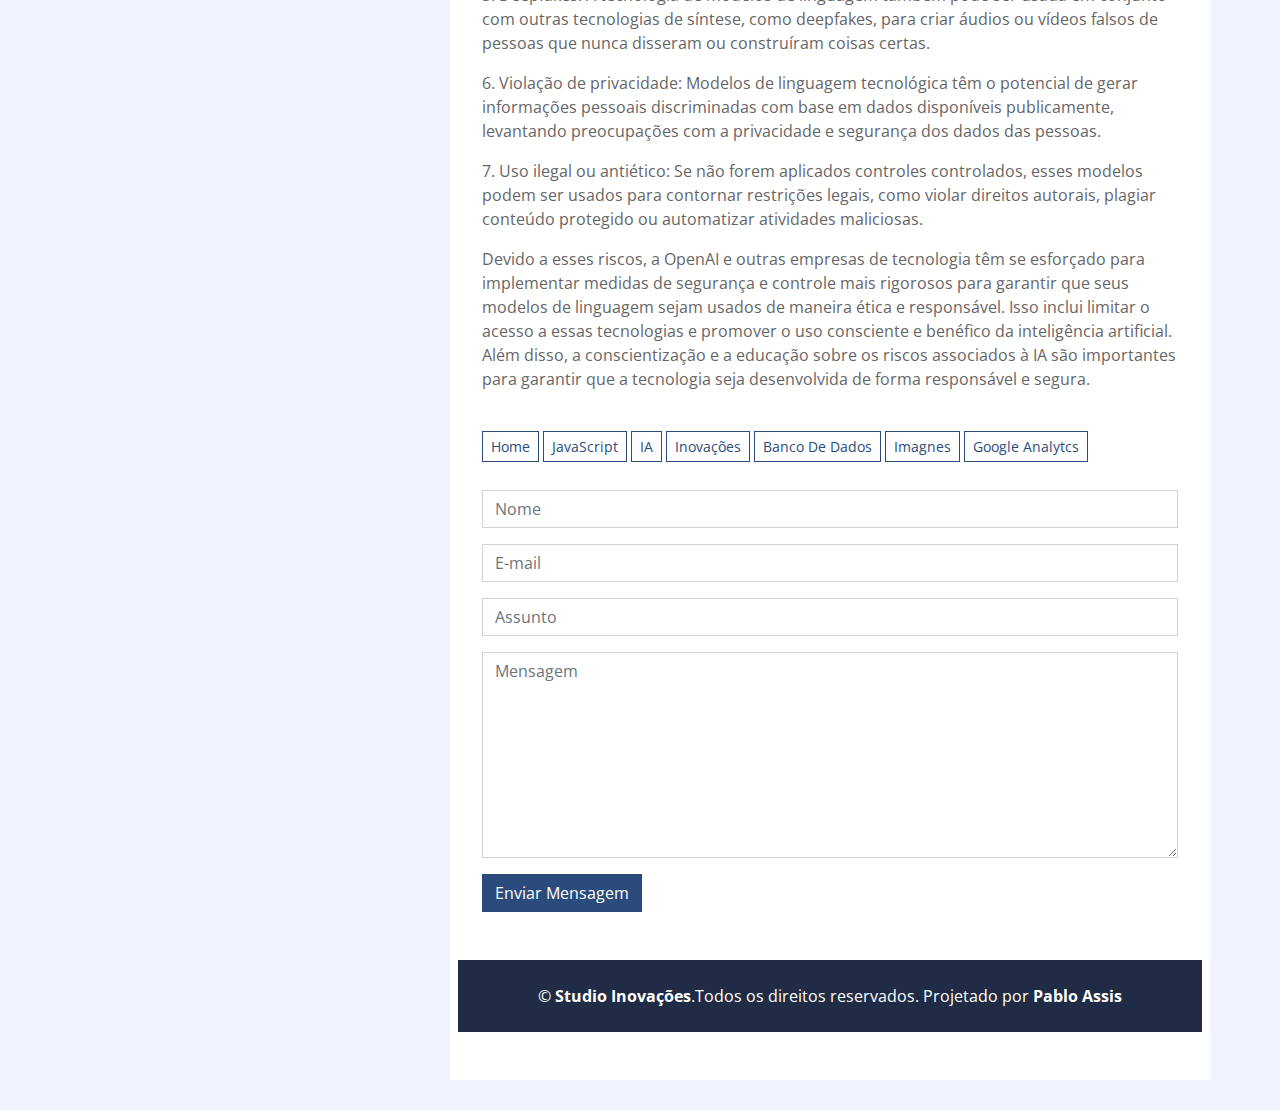
<file: Pagina_Pablo/single8.html>
<!DOCTYPE html>
<html lang="pt-br">
    <head>
        <meta charset="utf-8">
        <title>IA está moldando o mundo de amanhã</title>
        <meta content="width=device-width, initial-scale=1.0" name="viewport">
        <meta content="Descubra o poder da tecnologia e transforme seu mundo com meu blog sobre inovação e tecnologia!" name="keywords">
        <meta content="Transforme seu mundo com meu blog sobre inovação e tecnologia" name="description">

        <!-- Favicon -->
        <link href="img/favicon.ico" rel="icon">

        <!-- Google Fonts -->
        <link href="https://fonts.googleapis.com/css2?family=Open+Sans:300;400;600;700;800&display=swap" rel="stylesheet">

        <!-- Font Awesome -->
        <link href="https://cdnjs.cloudflare.com/ajax/libs/font-awesome/5.10.0/css/all.min.css" rel="stylesheet">

        <!-- Customized Bootstrap Stylesheet -->
        <link href="css/style.css" rel="stylesheet">

        <!-- Google tag (gtag.js) -->
<script async src="https://www.googletagmanager.com/gtag/js?id=G-CFDKE29YEV"></script>
<script>
  window.dataLayer = window.dataLayer || [];
  function gtag(){dataLayer.push(arguments);}
  gtag('js', new Date());

  gtag('config', 'G-CFDKE29YEV');
</script>
    </head>

<body>
    <div class="wrapper">
        <div class="sidebar">
            <div class="sidebar-text d-flex flex-column h-100 justify-content-center text-center">
                <img class="mx-auto d-block w-75 bg-primary img-fluid rounded-circle mb-4 p-3" src="img/Perfil.png" alt="Image">
                <h1 class="font-weight-bold">Pablo Assis</h1>
                <p class="mb-4">
                    Bem-vindo ao meu blog, um espaço dedicado a ajudar pessoas na área de tecnologia a se aprimorarem e se manterem atualizados com as últimas tendências.
                         Aqui você encontrará uma variedade de artigos informativos abrangendo diversos conteúdos, desde programação e desenvolvimento web até inteligência artificial e carreira na área de tecnologia. 
                         Minha missão é fornecer insights práticos, dicas úteis e recursos valiosos para auxiliá-lo em seu crescimento profissional. 
                        Seja você um iniciante ou um profissional experiente, estarei aqui para apoiá-lo em sua busca por sucesso na área de tecnologia. Fique à vontade para explorar nosso conteúdo e junte-se à nossa comunidade de entusiastas da tecnologia.
                         Vamos aprender, compartilhar e crescer juntos!
                </p>
                <div class="d-flex justify-content-center mb-5">
                    <a class="btn btn-outline-primary mr-2" href="https://twitter.com/Pablojunior1984"><i class="fab fa-twitter"></i></a>
                        <a class="btn btn-outline-primary mr-2" href="https://www.facebook.com/Pablo.assis1984"><i class="fab fa-facebook-f"></i></a>
                        <a class="btn btn-outline-primary mr-2" href="www.linkedin.com/in/pablo-junior-assis-4341a5187"><i class="fab fa-linkedin-in"></i></a>
                        <a class="btn btn-outline-primary mr-2" href="https://www.instagram.com/pablojuniorassis/"><i class="fab fa-instagram"></i></a>
                </div>
                <a href="" class="btn btn-lg btn-block btn-primary mt-auto">Contate me</a>
            </div>
            <div class="sidebar-icon d-flex flex-column h-100 justify-content-center text-right">
                <i class="fas fa-2x fa-angle-double-right text-primary"></i>
            </div>
        </div>
        <div class="content">
            <!-- Navbar Start -->
            <div class="container p-0">
                <nav class="navbar navbar-expand-lg bg-secondary navbar-dark">
                    <a href="" class="navbar-brand d-block d-lg-none">Navigation</a>
                    <button type="button" class="navbar-toggler" data-toggle="collapse" data-target="#navbarCollapse">
                        <span class="navbar-toggler-icon"></span>
                    </button>
                    <div class="collapse navbar-collapse justify-content-between" id="navbarCollapse">
                        <div class="navbar-nav m-auto">
                            <a href="index.html" class="nav-item nav-link">Home</a>
                            <a href="https://box20.com.br/" class="nav-item nav-link">Loja Virtual</a>
                            <div class="nav-item dropdown">
                                <a href="#" class="nav-link dropdown-toggle active" data-toggle="dropdown">Projetos e Artigos</a>
                                <div class="dropdown-menu">
                                    <a href="https://pabloassis.com.br/Lampada/" class="dropdown-item">Lâmpada</a>
                                    <a href="https://pabloassis.com.br/Relogio/" class="dropdown-item">Relógio Online</a>
                                    <a href="https://studioinovacoes.com.br/" class="dropdown-item">Studio Inovações</a>
                                    <a href="https://drrenatohon.com.br/" class="dropdown-item">Dr.Renato</a>
                                </div>
                            </div>
                            <a href="contact.html" class="nav-item nav-link">Contato</a>
                        </div>
                    </div>
                </nav>
            </div>
            <!-- Navbar End -->

            <!-- Page Header Start -->
            <div class="container py-5 px-2 bg-primary">
                <div class="row py-5 px-4">
                    <div class="col-sm-6 text-center text-md-left">
                        <h1 class="mb-3 mb-md-0 text-white text-uppercase font-weight-bold"> A Web  </h1>
                    </div>
                    <div class="col-sm-6 text-center text-md-right">
                        <div class="d-inline-flex pt-2">
                            <h4 class="m-0 text-white"><a class="text-white" href="index.html">Home</a></h4>
                            <h4 class="m-0 text-white px-2">/</h4>
                            <h4 class="m-0 text-white">Evolução</h4>
                        </div>
                    </div>
                </div>
            </div>
            <!-- Page Header End -->

            <!-- Blog Detail Start -->
            <div class="container py-5 px-2 bg-white">
                <div class="row px-4">
                    <div class="col-12">
                        <img class="img-fluid mb-4" src="img/Web30.jpg" alt="Image">
                        <h2 class="mb-3 font-weight-bold">  O Coração Pulsante da Era Digital</h2>
                        <div class="d-flex">
                            <p class="mr-3 text-muted"><i class="fa fa-calendar-alt"></i> 23-Julho-2023</p>
                            <p class="mr-3 text-muted"><i class="fa fa-folder"></i> ChatGPT</p>
                            <p class="mr-3 text-muted"><i class="fa fa-comments"></i> </p>
                        </div>
                            <p>No cenário da era digital, a World Wide Web (Web) ocupa uma posição central e vital. Ela é o coração pulsante que
                                conecta bilhões de pessoas ao redor do mundo, proporcionando uma teia interconectada de informações, comunicações e
                                oportunidades. Neste artigo, exploraremos em profundidade o papel transformador da Web na sociedade moderna, suas
                                origens, evolução e os desafios e oportunidades que representa.</p>

                                <h4 class="mb-3 font-weight-bold"> O Nascimento de uma Revolução</h4>

                            <p>A história da Web remonta à década de 1960, com os primeiros experimentos em hipertexto e a ideia de interligar
                                documentos digitais. No entanto, foi em 1989 que o cientista da computação britânico, Sir Tim Berners-Lee,
                                apresentou sua proposta para a criação de um sistema de hipertexto na CERN, a Organização Europeia para Pesquisa
                                Nuclear. Esse sistema, que se tornaria a World Wide Web, permitiria aos usuários navegar e compartilhar informações
                                em uma rede global.</p>

                                <p>Em 1991, Berners-Lee lançou o primeiro website do mundo e disponibilizou o código-fonte do protocolo HTTP e da
                                    linguagem HTML, tornando a Web uma plataforma aberta e acessível para todos. A partir desse momento, a Web começou a
                                    se expandir rapidamente, ganhando popularidade e se tornando a base para a revolução digital que estava por vir.
                                </p>

                                <h4 class="mb-3 font-weight-bold"> O Nascimento de uma Revolução</h4>

                            <p>A OpenAI também é conhecida por sua política de pesquisa aberta, que certo ponto permite o acesso público até seus
                                modelos e tecnologias. No entanto, isso mudou com a introdução do GPT-3, que segue mais controle para evitar abusos
                                potenciais da tecnologia.</p>
                            <p>Outro aspecto importante da OpenAI é o seu compromisso com a segurança e ética na IA. A empresa tem se dedicado a
                                pesquisar e implementar medidas para evitar que seus modelos sejam usados ​​de maneiras prejudiciais ou maliciosas.
                                Além disso, eles estão ativamente envolvidos em iniciativas para promover a conscientização sobre os riscos
                                associados à IA e para garantir que seu desenvolvimento seja orientado para o benefício da humanidade.</p>
                                <p>Além das pesquisas em IA, a OpenAI também está engajada em projetos educacionais, parcerias com outras organizações e
                                    iniciativas para promover a equidade e acessibilidade na tecnologia de IA.</p>

                                    <h3 class="mb-3 font-weight-bold">Explicando um pouco sobre a politica da OpenAI</h3>
                            <p>Antes de me aprofundar, é importante mencionar que minha resposta está atualizada até setembro de 2021, e pode ter
                                ocorrido mudanças ou atualizações na política da OpenAI após esses dados. Portanto, recomendo verificar as fontes
                                oficiais mais recentes para obter informações atualizadas.</p>
                            <p>A política de pesquisa aberta da OpenAI refere-se a uma abordagem anteriormente adotada pela empresa, que consiste em
                                tornar amplamente disponível muitos de seus resultados de pesquisa e tecnologias relacionadas à inteligência
                                artificial. Essa abordagem buscava promover o avanço geral da IA ​​e incentivar a colaboração na comunidade de
                                pesquisa.</p>
                                <p>Antes do lançamento do GPT-3, a OpenAI era conhecida por publicar grande parte de suas pesquisas, artigos e projetos
                                    relacionados à IA. Isso incluiu a semelhança de suas arquiteturas de modelos de linguagem e métodos de treinamento.
                                    Essa política permitiu que compradores, desenvolvedores e entusiastas da IA ​​se beneficiassem do conhecimento e
                                    tecnologias da OpenAI, além de poderem usar e construir sobre esses avanços em suas próprias iniciativas.</p>

                                    <p> No entanto, com o desenvolvimento do GPT-3, que representava um salto significativo em recursos de AI e poderia ser
                                    potencialmente mal utilizado em cenários prejudiciais, a OpenAI considerou uma nova abordagem. Em vez de uma pesquisa
                                    completamente aberta, eles passaram a adotar uma política mais restrita para equilibrar a disseminação de conhecimento
                                    com a segurança.</p>
                                    
                                    <p>Após o lançamento do GPT-3, a OpenAI adotou uma abordagem de "acesso controlado" para proteger contra o uso indevido de
                                    sua tecnologia. Isso significa que o acesso ao modelo e seus recursos é mais limitado e pode exigir parcerias ou acordos
                                    específicos para serem usados ​​em aplicativos e serviços.</p>
                                    
                                    <p>Essa mudança na política foi uma resposta aos riscos potenciais associados ao uso indiscriminado de modelos de linguagem
                                    avançada, que poderiam ser exploradores para disseminar desinformação, criar conteúdo enganoso ou gerar textos
                                    prejudiciais. A OpenAI decidiu restringir o acesso para garantir que seus modelos de IA sejam usados ​​de maneira ética
                                    e responsável, alinhando-se com seus princípios de segurança e benefício para a sociedade.</p>
                                    
                                    <p>Lembrando que a OpenAI é uma empresa em constante evolução, então é importante verificar suas declarações e políticas
                                    mais recentes para obter informações atualizadas sobre suas políticas de pesquisa e acesso a tecnologias de IA.</p>

                                    <h3 class="mb-3 font-weight-bold">Potenciais associados ao uso indiscriminado de modelos de linguagem avançada</h3>
                                  
                                    O uso indiscriminado de modelos de linguagem avançada, como o GPT-3 e outros modelos semelhantes, pode apresentar
                                    diversos riscos potenciais. Esses riscos estão relacionados principalmente ao fato de que esses modelos são capazes de
                                    gerar texto de forma muito realista, o que pode ser explorado para fins prejudiciais ou maliciosos. Abaixo estão alguns
                                    dos principais riscos associados:
                                    
                                    <p>1. Desinformação e controle de notícias falsas: Modelos de linguagem avançada podem ser usados ​​para criar notícias
                                    falsas, artigos enganosos e conteúdo enganador. Isso pode levar à disseminação de informações errôneas e causar confusão
                                    nas pessoas.</p>
                                    
                                    <p>2. Manipulação de opinião pública: Esses modelos podem ser usados ​​para gerar discursos políticos, comentários de mídia
                                    social ou revisão de produtos falsos, com o objetivo de influenciar a opinião pública e moldar a percepção das pessoas
                                    sobre determinados assuntos.</p>
                                    
                                    <p>3. Ataques de phishing e engenharia social: Modelos de linguagem avançada podem ser usados ​​para criar e-mails ou
                                    mensagens de texto falsas que se assemelham a comunicações legítimas, a fim de induzir as pessoas a revelarem
                                    informações pessoais ou eficazes.</p>
                                    
                                    <p>4. Discurso de ódio e conteúdo ofensivo: Esses modelos podem ser exploradores para gerar conteúdo ofensivo, ameaçador ou
                                    discriminatório, o que pode levar a abusos online e assédio.</p>
                                    
                                    <p>5. Deepfakes: A tecnologia de modelos de linguagem também pode ser usada em conjunto com outras tecnologias de síntese,
                                    como deepfakes, para criar áudios ou vídeos falsos de pessoas que nunca disseram ou construíram coisas certas.</p>
                                    
                                    <p> 6. Violação de privacidade: Modelos de linguagem tecnológica têm o potencial de gerar informações pessoais discriminadas
                                    com base em dados disponíveis publicamente, levantando preocupações com a privacidade e segurança dos dados das pessoas.</p>
                                    
                                    <p>7. Uso ilegal ou antiético: Se não forem aplicados controles controlados, esses modelos podem ser usados ​​para contornar
                                    restrições legais, como violar direitos autorais, plagiar conteúdo protegido ou automatizar atividades maliciosas.</p>
                                    
                                    <p>Devido a esses riscos, a OpenAI e outras empresas de tecnologia têm se esforçado para implementar medidas de segurança e
                                    controle mais rigorosos para garantir que seus modelos de linguagem sejam usados ​​de maneira ética e responsável. Isso
                                    inclui limitar o acesso a essas tecnologias e promover o uso consciente e benéfico da inteligência artificial. Além
                                    disso, a conscientização e a educação sobre os riscos associados à IA são importantes para garantir que a tecnologia
                                    seja desenvolvida de forma responsável e segura.</p>
                    </div>
                    <div class="col-12 py-4">
                        <a href="" class="btn btn-sm btn-outline-primary mb-1">Home</a>
                        <a href="single2.html" class="btn btn-sm btn-outline-primary mb-1">JavaScript</a>
                        <a href="" class="btn btn-sm btn-outline-primary mb-1">IA</a>
                        <a href="" class="btn btn-sm btn-outline-primary mb-1">Inovações</a>
                        <a href="" class="btn btn-sm btn-outline-primary mb-1">Banco De Dados</a>
                        <a href="" class="btn btn-sm btn-outline-primary mb-1">Imagnes</a>
                        <a href="" class="btn btn-sm btn-outline-primary mb-1">Google Analytcs</a>
                    </div>
                    <!-- <div class="col-12 py-4">
                        <div class="btn-group btn-group-lg w-100">
                            <button type="button" class="btn btn-outline-primary"><i class="fa fa-angle-left mr-2"></i> Previous</button>
                            <button type="button" class="btn btn-outline-primary">Next<i class="fa fa-angle-right ml-2"></i></button>
                        </div> 
                    </div>
                    <div class="col-12 py-4">
                        <h3 class="mb-4 font-weight-bold">3 Comentários</h3>
                        <div class="media mb-4">
                            <img src="img/user.jpg" alt="Image" class="mr-3 mt-1 rounded-circle" style="width:60px;">
                            <div class="media-body">
                                <h4>John Doe <small><i>01 Jan 2045 at 12:00pm</i></small></h4>
                                <p>Lorem ipsum dolor sit amet, consectetur adipiscing elit, sed do eiusmod tempor incididunt ut labore et dolore magna aliqua.
                                </p>
                                <button class="btn btn-sm btn-light">Reply</button>
                            </div>
                        </div>
                        <div class="media mb-4">
                            <img src="img/user.jpg" alt="Image" class="mr-3 mt-1 rounded-circle"
                                style="width:60px;">
                            <div class="media-body">
                                <h4>John Doe <small><i>01 Jan 2045 at 12:00pm</i></small></h4>
                                <p>Lorem ipsum dolor sit amet, consectetur adipiscing elit, sed do eiusmod tempor incididunt ut labore et dolore magna aliqua.
                                </p>
                                <button class="btn btn-sm btn-light">Reply</button>
                                <div class="media mt-4">
                                    <img src="img/user.jpg" alt="Image" class="mr-3 mt-1 rounded-circle"
                                        style="width:60px;">
                                    <div class="media-body">
                                        <h4>John Doe <small><i>01 Jan 2045 at 12:00pm</i></small></h4>
                                        <p>Lorem ipsum dolor sit amet, consectetur adipiscing elit, sed do eiusmod tempor incididunt ut labore et dolore magna aliqua.
                                        </p>
                                        <button class="btn btn-sm btn-light">Reply</button>
                                    </div>
                                </div>
                            </div>
                        </div>
                    </div> -->
                    <div class="col-md-12 pb-5">
                        <div class="contact-form">
                            <div id="success"></div>
                            <form method="post" action="contact.php">
                                <div class="control-group">
                                    <input type="text" class="form-control" name="name" placeholder="Nome" required="required" />
                                    <p class="help-block text-danger"></p>
                                </div>
                                <div class="control-group">
                                    <input type="email" class="form-control" name="email" placeholder="E-mail" required="required" />
                                    <p class="help-block text-danger"></p>
                                </div>
                                <div class="control-group">
                                    <input type="text" class="form-control" name="subject" placeholder="Assunto" required="required" />
                                    <p class="help-block text-danger"></p>
                                </div>
                                <div class="control-group">
                                    <textarea class="form-control" rows="8" name="message" placeholder="Mensagem" required="required"></textarea>
                                    <p class="help-block text-danger"></p>
                                </div>
                                <div>
                                    <button class="btn btn-primary" type="submit" name="submit" id="sendMessageButton">Enviar Mensagem</button>
                                </div>
                            </form>
                        </div>
                    </div>          
            </div>
            <!-- Blog Detail End -->
                
            <!-- Footer Start -->
            <div class="container py-4 bg-secondary text-center">
                <p class="m-0 text-white">
                    &copy; <a class="text-white font-weight-bold" href="#">Studio Inovações</a>.Todos os direitos reservados. Projetado por <a class="text-white font-weight-bold" href="https://studioinovacoes.com.br/">Pablo Assis</a>
                </p>
            </div>
            <!-- Footer End -->
        </div>
    </div>
        
    <!-- Back to Top -->
    <a href="#" class="back-to-top"><i class="fa fa-angle-double-up"></i></a>
    
    <!-- JavaScript Libraries -->
    <script src="https://code.jquery.com/jquery-3.4.1.min.js"></script>
    <script src="https://stackpath.bootstrapcdn.com/bootstrap/4.4.1/js/bootstrap.bundle.min.js"></script>
    <script src="lib/easing/easing.min.js"></script>
    <script src="lib/waypoints/waypoints.min.js"></script>

    <!-- Contact Javascript File -->
    <script src="mail/jqBootstrapValidation.min.js"></script>
    <script src="mail/contact.js"></script>

    <!-- Template Javascript -->
    <script src="js/main.js"></script>
</body>
</html>
</file>
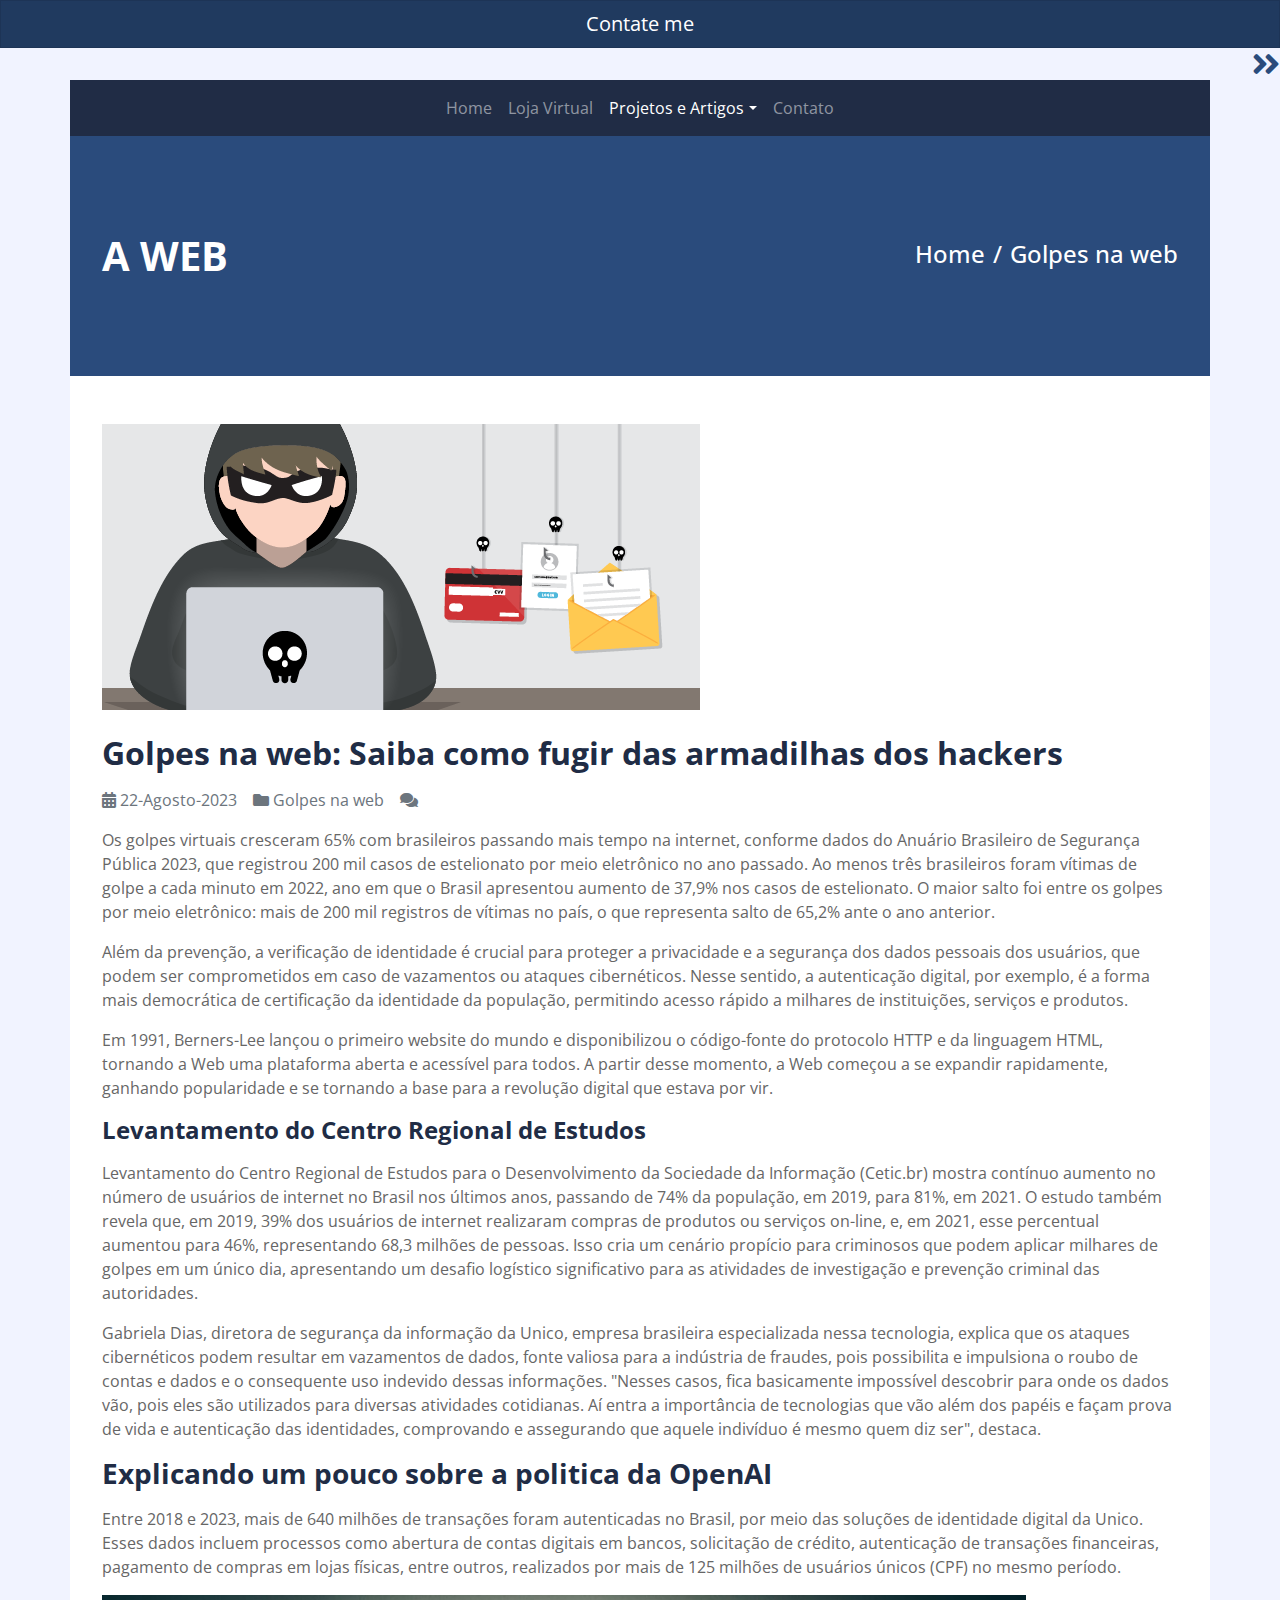
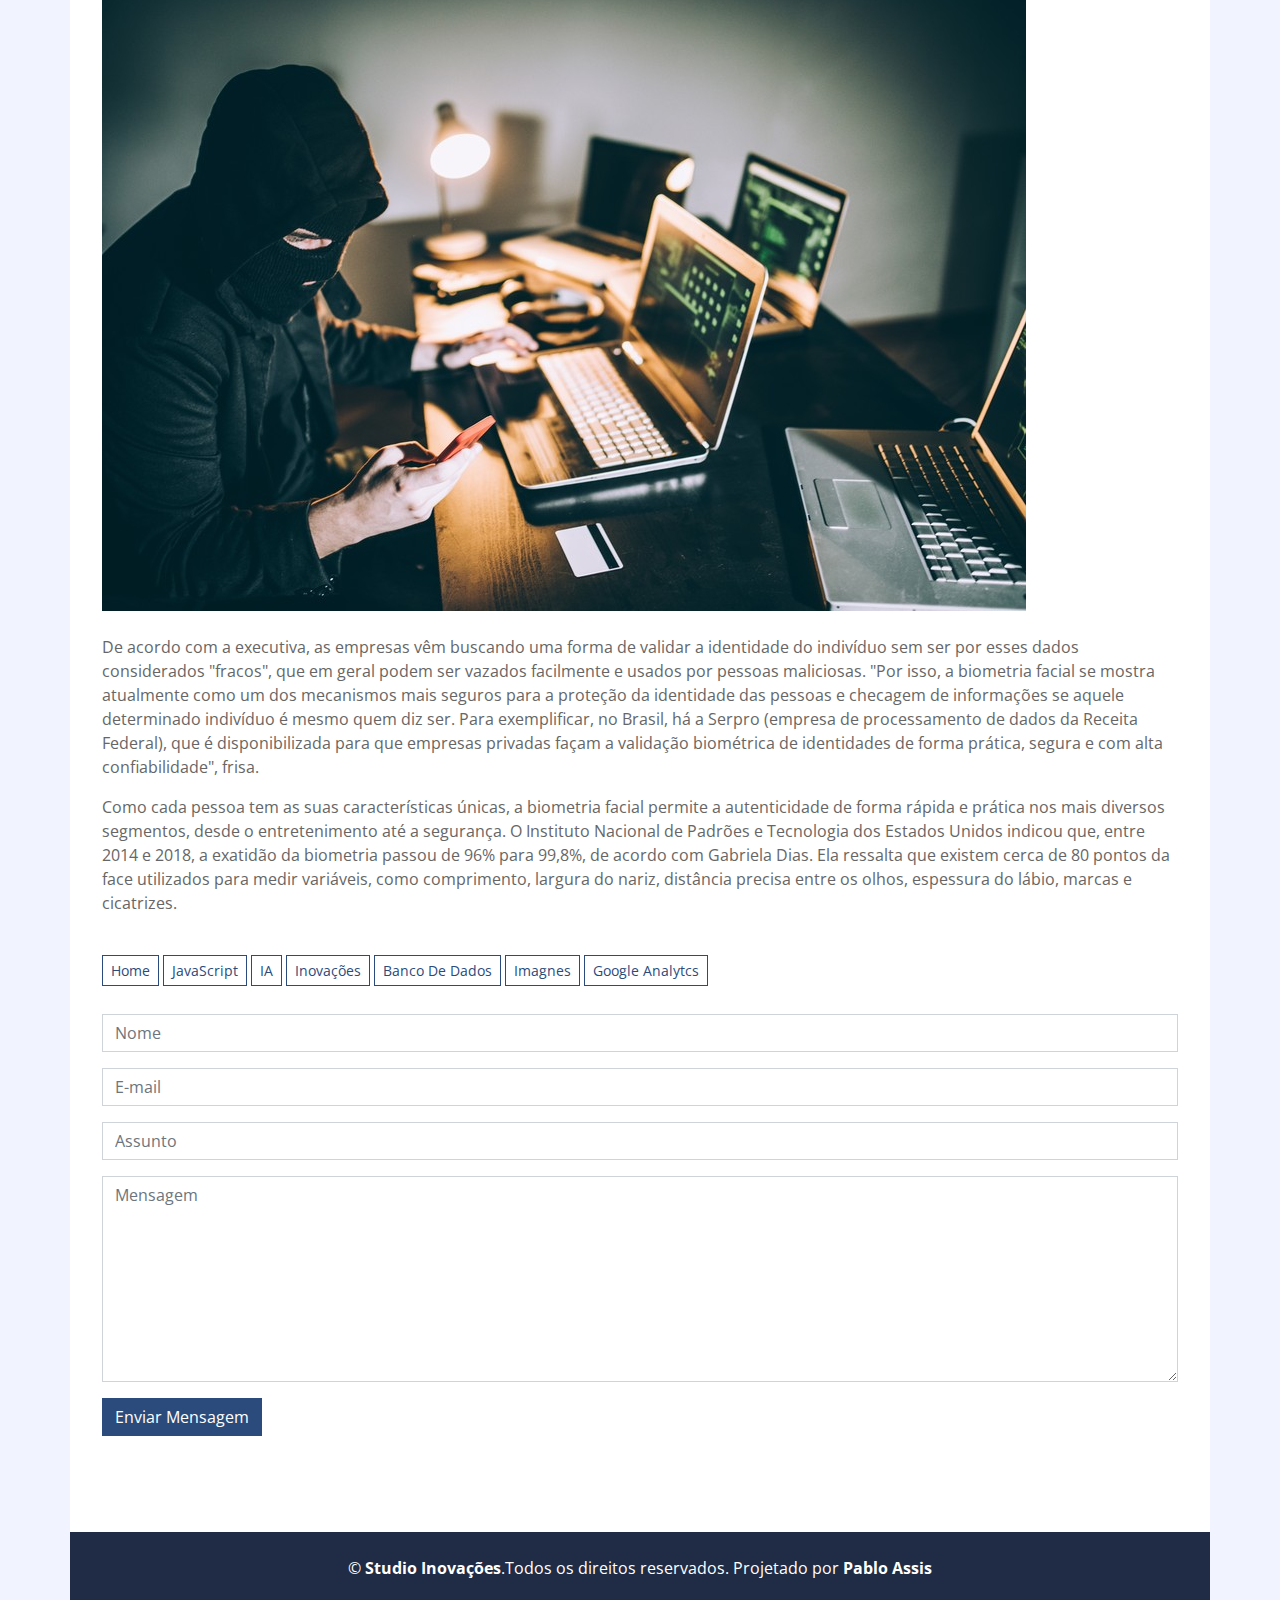
<file: Pagina_Pablo/single9.html>
<!DOCTYPE html>
<html lang="pt-br">
    <head>
        <meta charset="utf-8">
        <title>IA está moldando o mundo de amanhã</title>
        <meta content="width=device-width, initial-scale=1.0" name="viewport">
        <meta content="Descubra o poder da tecnologia e transforme seu mundo com meu blog sobre inovação e tecnologia!" name="keywords">
        <meta content="Transforme seu mundo com meu blog sobre inovação e tecnologia" name="description">

        <!-- Favicon -->
        <link href="img/favicon.ico" rel="icon">

        <!-- Google Fonts -->
        <link href="https://fonts.googleapis.com/css2?family=Open+Sans:300;400;600;700;800&display=swap" rel="stylesheet">

        <!-- Font Awesome -->
        <link href="https://cdnjs.cloudflare.com/ajax/libs/font-awesome/5.10.0/css/all.min.css" rel="stylesheet">

        <!-- Customized Bootstrap Stylesheet -->
        <link href="css/style.css" rel="stylesheet">

        <!-- Google tag (gtag.js) -->
<script async src="https://www.googletagmanager.com/gtag/js?id=G-CFDKE29YEV"></script>
<script>
  window.dataLayer = window.dataLayer || [];
  function gtag(){dataLayer.push(arguments);}
  gtag('js', new Date());

  gtag('config', 'G-CFDKE29YEV');
</script>
    </head>

<body>
   
                <a href="" class="btn btn-lg btn-block btn-primary mt-auto">Contate me</a>
            </div>
            <div class="sidebar-icon d-flex flex-column h-100 justify-content-center text-right">
                <i class="fas fa-2x fa-angle-double-right text-primary"></i>
            </div>
        </div>
        <div class="content">
            <!-- Navbar Start -->
            <div class="container p-0">
                <nav class="navbar navbar-expand-lg bg-secondary navbar-dark">
                    <a href="" class="navbar-brand d-block d-lg-none">Navigation</a>
                    <button type="button" class="navbar-toggler" data-toggle="collapse" data-target="#navbarCollapse">
                        <span class="navbar-toggler-icon"></span>
                    </button>
                    <div class="collapse navbar-collapse justify-content-between" id="navbarCollapse">
                        <div class="navbar-nav m-auto">
                            <a href="index.html" class="nav-item nav-link">Home</a>
                            <a href="https://box20.com.br/" class="nav-item nav-link">Loja Virtual</a>
                            <div class="nav-item dropdown">
                                <a href="#" class="nav-link dropdown-toggle active" data-toggle="dropdown">Projetos e Artigos</a>
                                <div class="dropdown-menu">
                                    <a href="https://pabloassis.com.br/Lampada/" class="dropdown-item">Lâmpada</a>
                                    <a href="https://pabloassis.com.br/Relogio/" class="dropdown-item">Relógio Online</a>
                                    <a href="https://studioinovacoes.com.br/" class="dropdown-item">Studio Inovações</a>
                                    <a href="https://drrenatohon.com.br/" class="dropdown-item">Dr.Renato</a>
                                </div>
                            </div>
                            <a href="contact.html" class="nav-item nav-link">Contato</a>
                        </div>
                    </div>
                </nav>
            </div>
            <!-- Navbar End -->

            <!-- Page Header Start -->
            <div class="container py-5 px-2 bg-primary">
                <div class="row py-5 px-4">
                    <div class="col-sm-6 text-center text-md-left">
                        <h1 class="mb-3 mb-md-0 text-white text-uppercase font-weight-bold"> A Web  </h1>
                    </div>
                    <div class="col-sm-6 text-center text-md-right">
                        <div class="d-inline-flex pt-2">
                            <h4 class="m-0 text-white"><a class="text-white" href="index.html">Home</a></h4>
                            <h4 class="m-0 text-white px-2">/</h4>
                            <h4 class="m-0 text-white">Golpes na web</h4>
                        </div>
                    </div>
                </div>
            </div>
            <!-- Page Header End -->

            <!-- Blog Detail Start -->
            <div class="container py-5 px-2 bg-white">
                <div class="row px-4">
                    <div class="col-12">
                        <img class="img-fluid mb-4" src="img/large.png" alt="Image">
                        <h2 class="mb-3 font-weight-bold">  Golpes na web: Saiba como fugir das armadilhas dos hackers</h2>
                        <div class="d-flex">
                            <p class="mr-3 text-muted"><i class="fa fa-calendar-alt"></i> 22-Agosto-2023</p>
                            <p class="mr-3 text-muted"><i class="fa fa-folder"></i> Golpes na web</p>
                            <p class="mr-3 text-muted"><i class="fa fa-comments"></i> </p>
                        </div>
                            <p>Os golpes virtuais cresceram 65% com brasileiros passando mais tempo na internet, conforme dados do Anuário
                                Brasileiro de Segurança Pública 2023, que registrou 200 mil casos de estelionato por meio eletrônico no ano passado.
                                Ao menos três brasileiros foram vítimas de golpe a cada minuto em 2022, ano em que o Brasil apresentou aumento de
                                37,9% nos casos de estelionato. O maior salto foi entre os golpes por meio eletrônico: mais de 200 mil registros de
                                vítimas no país, o que representa salto de 65,2% ante o ano anterior.</p>

                            <p>Além da prevenção, a verificação de identidade é crucial para proteger a privacidade e a segurança dos dados pessoais
                                dos usuários, que podem ser comprometidos em caso de vazamentos ou ataques cibernéticos. Nesse sentido, a
                                autenticação digital, por exemplo, é a forma mais democrática de certificação da identidade da população, permitindo
                                acesso rápido a milhares de instituições, serviços e produtos.</p>

                                <p>Em 1991, Berners-Lee lançou o primeiro website do mundo e disponibilizou o código-fonte do protocolo HTTP e da
                                    linguagem HTML, tornando a Web uma plataforma aberta e acessível para todos. A partir desse momento, a Web começou a
                                    se expandir rapidamente, ganhando popularidade e se tornando a base para a revolução digital que estava por vir.
                                </p>

                                <h4 class="mb-3 font-weight-bold"> Levantamento do Centro Regional de Estudos</h4>

                            <p>Levantamento do Centro Regional de Estudos para o Desenvolvimento da Sociedade da Informação (Cetic.br) mostra
                                contínuo aumento no número de usuários de internet no Brasil nos últimos anos, passando de 74% da população, em
                                2019, para 81%, em 2021. O estudo também revela que, em 2019, 39% dos usuários de internet realizaram compras de
                                produtos ou serviços on-line, e, em 2021, esse percentual aumentou para 46%, representando 68,3 milhões de pessoas.
                                Isso cria um cenário propício para criminosos que podem aplicar milhares de golpes em um único dia, apresentando um
                                desafio logístico significativo para as atividades de investigação e prevenção criminal das autoridades.</p>

                            <p>Gabriela Dias, diretora de segurança da informação da Unico, empresa brasileira especializada nessa tecnologia,
                                explica que os ataques cibernéticos podem resultar em vazamentos de dados, fonte valiosa para a indústria de
                                fraudes, pois possibilita e impulsiona o roubo de contas e dados e o consequente uso indevido dessas informações.
                                "Nesses casos, fica basicamente impossível descobrir para onde os dados vão, pois eles são utilizados para diversas
                                atividades cotidianas. Aí entra a importância de tecnologias que vão além dos papéis e façam prova de vida e
                                autenticação das identidades, comprovando e assegurando que aquele indivíduo é mesmo quem diz ser", destaca.</p>
                                
                                <h3 class="mb-3 font-weight-bold">Explicando um pouco sobre a politica da OpenAI</h3>
                            <p>Entre 2018 e 2023, mais de 640 milhões de transações foram autenticadas no Brasil, por meio das soluções de
                                identidade digital da Unico. Esses dados incluem processos como abertura de contas digitais em bancos, solicitação
                                de crédito, autenticação de transações financeiras, pagamento de compras em lojas físicas, entre outros, realizados
                                por mais de 125 milhões de usuários únicos (CPF) no mesmo período.</p>
                                <img class="img-fluid mb-4" src="img/golpe.jpg" alt="Image">
                            <p>De acordo com a executiva, as empresas vêm buscando uma forma de validar a identidade do indivíduo sem ser por esses
                                dados considerados "fracos", que em geral podem ser vazados facilmente e usados por pessoas maliciosas. "Por isso, a
                                biometria facial se mostra atualmente como um dos mecanismos mais seguros para a proteção da identidade das pessoas
                                e checagem de informações se aquele determinado indivíduo é mesmo quem diz ser. Para exemplificar, no Brasil, há a
                                Serpro (empresa de processamento de dados da Receita Federal), que é disponibilizada para que empresas privadas
                                façam a validação biométrica de identidades de forma prática, segura e com alta confiabilidade", frisa.</p>

                                <p>Como cada pessoa tem as suas características únicas, a biometria facial permite a autenticidade de forma rápida e
                                    prática nos mais diversos segmentos, desde o entretenimento até a segurança. O Instituto Nacional de Padrões e
                                    Tecnologia dos Estados Unidos indicou que, entre 2014 e 2018, a exatidão da biometria passou de 96% para 99,8%, de
                                    acordo com Gabriela Dias. Ela ressalta que existem cerca de 80 pontos da face utilizados para medir variáveis, como
                                    comprimento, largura do nariz, distância precisa entre os olhos, espessura do lábio, marcas e cicatrizes.</p>

                                    
                    </div>
                    <div class="col-12 py-4">
                        <a href="" class="btn btn-sm btn-outline-primary mb-1">Home</a>
                        <a href="single2.html" class="btn btn-sm btn-outline-primary mb-1">JavaScript</a>
                        <a href="" class="btn btn-sm btn-outline-primary mb-1">IA</a>
                        <a href="" class="btn btn-sm btn-outline-primary mb-1">Inovações</a>
                        <a href="" class="btn btn-sm btn-outline-primary mb-1">Banco De Dados</a>
                        <a href="" class="btn btn-sm btn-outline-primary mb-1">Imagnes</a>
                        <a href="" class="btn btn-sm btn-outline-primary mb-1">Google Analytcs</a>
                    </div>
                    <!-- <div class="col-12 py-4">
                        <div class="btn-group btn-group-lg w-100">
                            <button type="button" class="btn btn-outline-primary"><i class="fa fa-angle-left mr-2"></i> Previous</button>
                            <button type="button" class="btn btn-outline-primary">Next<i class="fa fa-angle-right ml-2"></i></button>
                        </div> 
                    </div>
                    <div class="col-12 py-4">
                        <h3 class="mb-4 font-weight-bold">3 Comentários</h3>
                        <div class="media mb-4">
                            <img src="img/user.jpg" alt="Image" class="mr-3 mt-1 rounded-circle" style="width:60px;">
                            <div class="media-body">
                                <h4>John Doe <small><i>01 Jan 2045 at 12:00pm</i></small></h4>
                                <p>Lorem ipsum dolor sit amet, consectetur adipiscing elit, sed do eiusmod tempor incididunt ut labore et dolore magna aliqua.
                                </p>
                                <button class="btn btn-sm btn-light">Reply</button>
                            </div>
                        </div>
                        <div class="media mb-4">
                            <img src="img/user.jpg" alt="Image" class="mr-3 mt-1 rounded-circle"
                                style="width:60px;">
                            <div class="media-body">
                                <h4>John Doe <small><i>01 Jan 2045 at 12:00pm</i></small></h4>
                                <p>Lorem ipsum dolor sit amet, consectetur adipiscing elit, sed do eiusmod tempor incididunt ut labore et dolore magna aliqua.
                                </p>
                                <button class="btn btn-sm btn-light">Reply</button>
                                <div class="media mt-4">
                                    <img src="img/user.jpg" alt="Image" class="mr-3 mt-1 rounded-circle"
                                        style="width:60px;">
                                    <div class="media-body">
                                        <h4>John Doe <small><i>01 Jan 2045 at 12:00pm</i></small></h4>
                                        <p>Lorem ipsum dolor sit amet, consectetur adipiscing elit, sed do eiusmod tempor incididunt ut labore et dolore magna aliqua.
                                        </p>
                                        <button class="btn btn-sm btn-light">Reply</button>
                                    </div>
                                </div>
                            </div>
                        </div>
                    </div> -->
                    <div class="col-md-12 pb-5">
                        <div class="contact-form">
                            <div id="success"></div>
                            <form method="post" action="contact.php">
                                <div class="control-group">
                                    <input type="text" class="form-control" name="name" placeholder="Nome" required="required" />
                                    <p class="help-block text-danger"></p>
                                </div>
                                <div class="control-group">
                                    <input type="email" class="form-control" name="email" placeholder="E-mail" required="required" />
                                    <p class="help-block text-danger"></p>
                                </div>
                                <div class="control-group">
                                    <input type="text" class="form-control" name="subject" placeholder="Assunto" required="required" />
                                    <p class="help-block text-danger"></p>
                                </div>
                                <div class="control-group">
                                    <textarea class="form-control" rows="8" name="message" placeholder="Mensagem" required="required"></textarea>
                                    <p class="help-block text-danger"></p>
                                </div>
                                <div>
                                    <button class="btn btn-primary" type="submit" name="submit" id="sendMessageButton">Enviar Mensagem</button>
                                </div>
                            </form>
                        </div>
                    </div>            
                </div>
                </div>
            </div>
            <!-- Blog Detail End -->
                
            <!-- Footer Start -->
            <div class="container py-4 bg-secondary text-center">
                <p class="m-0 text-white">
                    &copy; <a class="text-white font-weight-bold" href="#">Studio Inovações</a>.Todos os direitos reservados. Projetado por <a class="text-white font-weight-bold" href="https://studioinovacoes.com.br/">Pablo Assis</a>
                </p>
            </div>
            <!-- Footer End -->
        </div>
    </div>
        
    <!-- Back to Top -->
    <a href="#" class="back-to-top"><i class="fa fa-angle-double-up"></i></a>
    
    <!-- JavaScript Libraries -->
    <script src="https://code.jquery.com/jquery-3.4.1.min.js"></script>
    <script src="https://stackpath.bootstrapcdn.com/bootstrap/4.4.1/js/bootstrap.bundle.min.js"></script>
    <script src="lib/easing/easing.min.js"></script>
    <script src="lib/waypoints/waypoints.min.js"></script>

    <!-- Contact Javascript File -->
    <script src="mail/jqBootstrapValidation.min.js"></script>
    <script src="mail/contact.js"></script>

    <!-- Template Javascript -->
    <script src="js/main.js"></script>
</body>
</html>
</file>
<file: Pagina_Pablo/css/style.css>
@charset "UTF-8";
/******* Bootstrap Theming ********/
/*!
 * Bootstrap v4.5.3 (https://getbootstrap.com/)
 * Copyright 2011-2020 The Bootstrap Authors
 * Copyright 2011-2020 Twitter, Inc.
 * Licensed under MIT (https://github.com/twbs/bootstrap/blob/main/LICENSE)
 */
:root {
  --blue: #007bff;
  --indigo: #6610f2;
  --purple: #6f42c1;
  --pink: #e83e8c;
  --red: #dc3545;
  --orange: #fd7e14;
  --yellow: #ffc107;
  --green: #28a745;
  --teal: #20c997;
  --cyan: #17a2b8;
  --white: #fff;
  --gray: #6c757d;
  --gray-dark: #343a40;
  --primary: #2A4B7C;
  --secondary: #202C45;
  --success: #28a745;
  --info: #17a2b8;
  --warning: #ffc107;
  --danger: #dc3545;
  --light: #f1f3ff;
  --dark: #343a40;
  --breakpoint-xs: 0;
  --breakpoint-sm: 576px;
  --breakpoint-md: 768px;
  --breakpoint-lg: 992px;
  --breakpoint-xl: 1200px;
  --font-family-sans-serif: -apple-system, BlinkMacSystemFont, "Segoe UI", Roboto, "Helvetica Neue", Arial, "Noto Sans", sans-serif, "Apple Color Emoji", "Segoe UI Emoji", "Segoe UI Symbol", "Noto Color Emoji";
  --font-family-monospace: SFMono-Regular, Menlo, Monaco, Consolas, "Liberation Mono", "Courier New", monospace;
}

*,
*::before,
*::after {
  box-sizing: border-box;
}

html {
  font-family: sans-serif;
  line-height: 1.15;
  -webkit-text-size-adjust: 100%;
  -webkit-tap-highlight-color: rgba(0, 0, 0, 0);
}

article, aside, figcaption, figure, footer, header, hgroup, main, nav, section {
  display: block;
}

body {
  margin: 0;
  font-family: "Open Sans", sans-serif;
  font-size: 1rem;
  font-weight: 400;
  line-height: 1.5;
  color: #666666;
  text-align: left;
  background-color: #f1f3ff;
}

[tabindex="-1"]:focus:not(:focus-visible) {
  outline: 0 !important;
}

hr {
  box-sizing: content-box;
  height: 0;
  overflow: visible;
}

h1, h2, h3, h4, h5, h6 {
  margin-top: 0;
  margin-bottom: 0.5rem;
}

p {
  margin-top: 0;
  margin-bottom: 1rem;
}

abbr[title],
abbr[data-original-title] {
  text-decoration: underline;
  text-decoration: underline dotted;
  cursor: help;
  border-bottom: 0;
  text-decoration-skip-ink: none;
}

address {
  margin-bottom: 1rem;
  font-style: normal;
  line-height: inherit;
}

ol,
ul,
dl {
  margin-top: 0;
  margin-bottom: 1rem;
}

ol ol,
ul ul,
ol ul,
ul ol {
  margin-bottom: 0;
}

dt {
  font-weight: 700;
}

dd {
  margin-bottom: 0.5rem;
  margin-left: 0;
}

blockquote {
  margin: 0 0 1rem;
}

b,
strong {
  font-weight: bolder;
}

small {
  font-size: 80%;
}

sub,
sup {
  position: relative;
  font-size: 75%;
  line-height: 0;
  vertical-align: baseline;
}

sub {
  bottom: -0.25em;
}

sup {
  top: -0.5em;
}

a {
  color: #2A4B7C;
  text-decoration: none;
  background-color: transparent;
}
a:hover {
  color: #172843;
  text-decoration: underline;
}

a:not([href]):not([class]) {
  color: inherit;
  text-decoration: none;
}
a:not([href]):not([class]):hover {
  color: inherit;
  text-decoration: none;
}

pre,
code,
kbd,
samp {
  font-family: SFMono-Regular, Menlo, Monaco, Consolas, "Liberation Mono", "Courier New", monospace;
  font-size: 1em;
}

pre {
  margin-top: 0;
  margin-bottom: 1rem;
  overflow: auto;
  -ms-overflow-style: scrollbar;
}

figure {
  margin: 0 0 1rem;
}

img {
  vertical-align: middle;
  border-style: none;
}

svg {
  overflow: hidden;
  vertical-align: middle;
}

table {
  border-collapse: collapse;
}

caption {
  padding-top: 0.75rem;
  padding-bottom: 0.75rem;
  color: #6c757d;
  text-align: left;
  caption-side: bottom;
}

th {
  text-align: inherit;
  text-align: -webkit-match-parent;
}

label {
  display: inline-block;
  margin-bottom: 0.5rem;
}

button {
  border-radius: 0;
}

button:focus {
  outline: 1px dotted;
  outline: 5px auto -webkit-focus-ring-color;
}

input,
button,
select,
optgroup,
textarea {
  margin: 0;
  font-family: inherit;
  font-size: inherit;
  line-height: inherit;
}

button,
input {
  overflow: visible;
}

button,
select {
  text-transform: none;
}

[role=button] {
  cursor: pointer;
}

select {
  word-wrap: normal;
}

button,
[type=button],
[type=reset],
[type=submit] {
  -webkit-appearance: button;
}

button:not(:disabled),
[type=button]:not(:disabled),
[type=reset]:not(:disabled),
[type=submit]:not(:disabled) {
  cursor: pointer;
}

button::-moz-focus-inner,
[type=button]::-moz-focus-inner,
[type=reset]::-moz-focus-inner,
[type=submit]::-moz-focus-inner {
  padding: 0;
  border-style: none;
}

input[type=radio],
input[type=checkbox] {
  box-sizing: border-box;
  padding: 0;
}

textarea {
  overflow: auto;
  resize: vertical;
}

fieldset {
  min-width: 0;
  padding: 0;
  margin: 0;
  border: 0;
}

legend {
  display: block;
  width: 100%;
  max-width: 100%;
  padding: 0;
  margin-bottom: 0.5rem;
  font-size: 1.5rem;
  line-height: inherit;
  color: inherit;
  white-space: normal;
}

progress {
  vertical-align: baseline;
}

[type=number]::-webkit-inner-spin-button,
[type=number]::-webkit-outer-spin-button {
  height: auto;
}

[type=search] {
  outline-offset: -2px;
  -webkit-appearance: none;
}

[type=search]::-webkit-search-decoration {
  -webkit-appearance: none;
}

::-webkit-file-upload-button {
  font: inherit;
  -webkit-appearance: button;
}

output {
  display: inline-block;
}

summary {
  display: list-item;
  cursor: pointer;
}

template {
  display: none;
}

[hidden] {
  display: none !important;
}

h1, h2, h3, h4, h5, h6,
.h1, .h2, .h3, .h4, .h5, .h6 {
  margin-bottom: 0.5rem;
  font-weight: 500;
  line-height: 1.2;
  color: #202C45;
}

h1, .h1 {
  font-size: 2.5rem;
}

h2, .h2 {
  font-size: 2rem;
}

h3, .h3 {
  font-size: 1.75rem;
}

h4, .h4 {
  font-size: 1.5rem;
}

h5, .h5 {
  font-size: 1.25rem;
}

h6, .h6 {
  font-size: 1rem;
}

.lead {
  font-size: 1.25rem;
  font-weight: 300;
}

.display-1 {
  font-size: 6rem;
  font-weight: 300;
  line-height: 1.2;
}

.display-2 {
  font-size: 5.5rem;
  font-weight: 300;
  line-height: 1.2;
}

.display-3 {
  font-size: 4.5rem;
  font-weight: 300;
  line-height: 1.2;
}

.display-4 {
  font-size: 3.5rem;
  font-weight: 300;
  line-height: 1.2;
}

hr {
  margin-top: 1rem;
  margin-bottom: 1rem;
  border: 0;
  border-top: 1px solid rgba(0, 0, 0, 0.1);
}

small,
.small {
  font-size: 80%;
  font-weight: 400;
}

mark,
.mark {
  padding: 0.2em;
  background-color: #fcf8e3;
}

.list-unstyled {
  padding-left: 0;
  list-style: none;
}

.list-inline {
  padding-left: 0;
  list-style: none;
}

.list-inline-item {
  display: inline-block;
}
.list-inline-item:not(:last-child) {
  margin-right: 0.5rem;
}

.initialism {
  font-size: 90%;
  text-transform: uppercase;
}

.blockquote {
  margin-bottom: 1rem;
  font-size: 1.25rem;
}

.blockquote-footer {
  display: block;
  font-size: 80%;
  color: #6c757d;
}
.blockquote-footer::before {
  content: "— ";
}

.img-fluid {
  max-width: 100%;
  height: auto;
}

.img-thumbnail {
  padding: 0.25rem;
  background-color: #f1f3ff;
  border: 1px solid #dee2e6;
  max-width: 100%;
  height: auto;
}

.figure {
  display: inline-block;
}

.figure-img {
  margin-bottom: 0.5rem;
  line-height: 1;
}

.figure-caption {
  font-size: 90%;
  color: #6c757d;
}

code {
  font-size: 87.5%;
  color: #e83e8c;
  word-wrap: break-word;
}
a > code {
  color: inherit;
}

kbd {
  padding: 0.2rem 0.4rem;
  font-size: 87.5%;
  color: #fff;
  background-color: #212529;
}
kbd kbd {
  padding: 0;
  font-size: 100%;
  font-weight: 700;
}

pre {
  display: block;
  font-size: 87.5%;
  color: #212529;
}
pre code {
  font-size: inherit;
  color: inherit;
  word-break: normal;
}

.pre-scrollable {
  max-height: 340px;
  overflow-y: scroll;
}

.container,
.container-fluid,
.container-xl,
.container-lg,
.container-md,
.container-sm {
  width: 100%;
  padding-right: 15px;
  padding-left: 15px;
  margin-right: auto;
  margin-left: auto;
}

@media (min-width: 576px) {
  .container-sm, .container {
    max-width: 540px;
  }
}
@media (min-width: 768px) {
  .container-md, .container-sm, .container {
    max-width: 720px;
  }
}
@media (min-width: 992px) {
  .container-lg, .container-md, .container-sm, .container {
    max-width: 960px;
  }
}
@media (min-width: 1200px) {
  .container-xl, .container-lg, .container-md, .container-sm, .container {
    max-width: 1140px;
  }
}
.row {
  display: flex;
  flex-wrap: wrap;
  margin-right: -15px;
  margin-left: -15px;
}

.no-gutters {
  margin-right: 0;
  margin-left: 0;
}
.no-gutters > .col,
.no-gutters > [class*=col-] {
  padding-right: 0;
  padding-left: 0;
}

.col-xl,
.col-xl-auto, .col-xl-12, .col-xl-11, .col-xl-10, .col-xl-9, .col-xl-8, .col-xl-7, .col-xl-6, .col-xl-5, .col-xl-4, .col-xl-3, .col-xl-2, .col-xl-1, .col-lg,
.col-lg-auto, .col-lg-12, .col-lg-11, .col-lg-10, .col-lg-9, .col-lg-8, .col-lg-7, .col-lg-6, .col-lg-5, .col-lg-4, .col-lg-3, .col-lg-2, .col-lg-1, .col-md,
.col-md-auto, .col-md-12, .col-md-11, .col-md-10, .col-md-9, .col-md-8, .col-md-7, .col-md-6, .col-md-5, .col-md-4, .col-md-3, .col-md-2, .col-md-1, .col-sm,
.col-sm-auto, .col-sm-12, .col-sm-11, .col-sm-10, .col-sm-9, .col-sm-8, .col-sm-7, .col-sm-6, .col-sm-5, .col-sm-4, .col-sm-3, .col-sm-2, .col-sm-1, .col,
.col-auto, .col-12, .col-11, .col-10, .col-9, .col-8, .col-7, .col-6, .col-5, .col-4, .col-3, .col-2, .col-1 {
  position: relative;
  width: 100%;
  padding-right: 15px;
  padding-left: 15px;
}

.col {
  flex-basis: 0;
  flex-grow: 1;
  max-width: 100%;
}

.row-cols-1 > * {
  flex: 0 0 100%;
  max-width: 100%;
}

.row-cols-2 > * {
  flex: 0 0 50%;
  max-width: 50%;
}

.row-cols-3 > * {
  flex: 0 0 33.3333333333%;
  max-width: 33.3333333333%;
}

.row-cols-4 > * {
  flex: 0 0 25%;
  max-width: 25%;
}

.row-cols-5 > * {
  flex: 0 0 20%;
  max-width: 20%;
}

.row-cols-6 > * {
  flex: 0 0 16.6666666667%;
  max-width: 16.6666666667%;
}

.col-auto {
  flex: 0 0 auto;
  width: auto;
  max-width: 100%;
}

.col-1 {
  flex: 0 0 8.3333333333%;
  max-width: 8.3333333333%;
}

.col-2 {
  flex: 0 0 16.6666666667%;
  max-width: 16.6666666667%;
}

.col-3 {
  flex: 0 0 25%;
  max-width: 25%;
}

.col-4 {
  flex: 0 0 33.3333333333%;
  max-width: 33.3333333333%;
}

.col-5 {
  flex: 0 0 41.6666666667%;
  max-width: 41.6666666667%;
}

.col-6 {
  flex: 0 0 50%;
  max-width: 50%;
}

.col-7 {
  flex: 0 0 58.3333333333%;
  max-width: 58.3333333333%;
}

.col-8 {
  flex: 0 0 66.6666666667%;
  max-width: 66.6666666667%;
}

.col-9 {
  flex: 0 0 75%;
  max-width: 75%;
}

.col-10 {
  flex: 0 0 83.3333333333%;
  max-width: 83.3333333333%;
}

.col-11 {
  flex: 0 0 91.6666666667%;
  max-width: 91.6666666667%;
}

.col-12 {
  flex: 0 0 100%;
  max-width: 100%;
}

.order-first {
  order: -1;
}

.order-last {
  order: 13;
}

.order-0 {
  order: 0;
}

.order-1 {
  order: 1;
}

.order-2 {
  order: 2;
}

.order-3 {
  order: 3;
}

.order-4 {
  order: 4;
}

.order-5 {
  order: 5;
}

.order-6 {
  order: 6;
}

.order-7 {
  order: 7;
}

.order-8 {
  order: 8;
}

.order-9 {
  order: 9;
}

.order-10 {
  order: 10;
}

.order-11 {
  order: 11;
}

.order-12 {
  order: 12;
}

.offset-1 {
  margin-left: 8.3333333333%;
}

.offset-2 {
  margin-left: 16.6666666667%;
}

.offset-3 {
  margin-left: 25%;
}

.offset-4 {
  margin-left: 33.3333333333%;
}

.offset-5 {
  margin-left: 41.6666666667%;
}

.offset-6 {
  margin-left: 50%;
}

.offset-7 {
  margin-left: 58.3333333333%;
}

.offset-8 {
  margin-left: 66.6666666667%;
}

.offset-9 {
  margin-left: 75%;
}

.offset-10 {
  margin-left: 83.3333333333%;
}

.offset-11 {
  margin-left: 91.6666666667%;
}

@media (min-width: 576px) {
  .col-sm {
    flex-basis: 0;
    flex-grow: 1;
    max-width: 100%;
  }

  .row-cols-sm-1 > * {
    flex: 0 0 100%;
    max-width: 100%;
  }

  .row-cols-sm-2 > * {
    flex: 0 0 50%;
    max-width: 50%;
  }

  .row-cols-sm-3 > * {
    flex: 0 0 33.3333333333%;
    max-width: 33.3333333333%;
  }

  .row-cols-sm-4 > * {
    flex: 0 0 25%;
    max-width: 25%;
  }

  .row-cols-sm-5 > * {
    flex: 0 0 20%;
    max-width: 20%;
  }

  .row-cols-sm-6 > * {
    flex: 0 0 16.6666666667%;
    max-width: 16.6666666667%;
  }

  .col-sm-auto {
    flex: 0 0 auto;
    width: auto;
    max-width: 100%;
  }

  .col-sm-1 {
    flex: 0 0 8.3333333333%;
    max-width: 8.3333333333%;
  }

  .col-sm-2 {
    flex: 0 0 16.6666666667%;
    max-width: 16.6666666667%;
  }

  .col-sm-3 {
    flex: 0 0 25%;
    max-width: 25%;
  }

  .col-sm-4 {
    flex: 0 0 33.3333333333%;
    max-width: 33.3333333333%;
  }

  .col-sm-5 {
    flex: 0 0 41.6666666667%;
    max-width: 41.6666666667%;
  }

  .col-sm-6 {
    flex: 0 0 50%;
    max-width: 50%;
  }

  .col-sm-7 {
    flex: 0 0 58.3333333333%;
    max-width: 58.3333333333%;
  }

  .col-sm-8 {
    flex: 0 0 66.6666666667%;
    max-width: 66.6666666667%;
  }

  .col-sm-9 {
    flex: 0 0 75%;
    max-width: 75%;
  }

  .col-sm-10 {
    flex: 0 0 83.3333333333%;
    max-width: 83.3333333333%;
  }

  .col-sm-11 {
    flex: 0 0 91.6666666667%;
    max-width: 91.6666666667%;
  }

  .col-sm-12 {
    flex: 0 0 100%;
    max-width: 100%;
  }

  .order-sm-first {
    order: -1;
  }

  .order-sm-last {
    order: 13;
  }

  .order-sm-0 {
    order: 0;
  }

  .order-sm-1 {
    order: 1;
  }

  .order-sm-2 {
    order: 2;
  }

  .order-sm-3 {
    order: 3;
  }

  .order-sm-4 {
    order: 4;
  }

  .order-sm-5 {
    order: 5;
  }

  .order-sm-6 {
    order: 6;
  }

  .order-sm-7 {
    order: 7;
  }

  .order-sm-8 {
    order: 8;
  }

  .order-sm-9 {
    order: 9;
  }

  .order-sm-10 {
    order: 10;
  }

  .order-sm-11 {
    order: 11;
  }

  .order-sm-12 {
    order: 12;
  }

  .offset-sm-0 {
    margin-left: 0;
  }

  .offset-sm-1 {
    margin-left: 8.3333333333%;
  }

  .offset-sm-2 {
    margin-left: 16.6666666667%;
  }

  .offset-sm-3 {
    margin-left: 25%;
  }

  .offset-sm-4 {
    margin-left: 33.3333333333%;
  }

  .offset-sm-5 {
    margin-left: 41.6666666667%;
  }

  .offset-sm-6 {
    margin-left: 50%;
  }

  .offset-sm-7 {
    margin-left: 58.3333333333%;
  }

  .offset-sm-8 {
    margin-left: 66.6666666667%;
  }

  .offset-sm-9 {
    margin-left: 75%;
  }

  .offset-sm-10 {
    margin-left: 83.3333333333%;
  }

  .offset-sm-11 {
    margin-left: 91.6666666667%;
  }
}
@media (min-width: 768px) {
  .col-md {
    flex-basis: 0;
    flex-grow: 1;
    max-width: 100%;
  }

  .row-cols-md-1 > * {
    flex: 0 0 100%;
    max-width: 100%;
  }

  .row-cols-md-2 > * {
    flex: 0 0 50%;
    max-width: 50%;
  }

  .row-cols-md-3 > * {
    flex: 0 0 33.3333333333%;
    max-width: 33.3333333333%;
  }

  .row-cols-md-4 > * {
    flex: 0 0 25%;
    max-width: 25%;
  }

  .row-cols-md-5 > * {
    flex: 0 0 20%;
    max-width: 20%;
  }

  .row-cols-md-6 > * {
    flex: 0 0 16.6666666667%;
    max-width: 16.6666666667%;
  }

  .col-md-auto {
    flex: 0 0 auto;
    width: auto;
    max-width: 100%;
  }

  .col-md-1 {
    flex: 0 0 8.3333333333%;
    max-width: 8.3333333333%;
  }

  .col-md-2 {
    flex: 0 0 16.6666666667%;
    max-width: 16.6666666667%;
  }

  .col-md-3 {
    flex: 0 0 25%;
    max-width: 25%;
  }

  .col-md-4 {
    flex: 0 0 33.3333333333%;
    max-width: 33.3333333333%;
  }

  .col-md-5 {
    flex: 0 0 41.6666666667%;
    max-width: 41.6666666667%;
  }

  .col-md-6 {
    flex: 0 0 50%;
    max-width: 50%;
  }

  .col-md-7 {
    flex: 0 0 58.3333333333%;
    max-width: 58.3333333333%;
  }

  .col-md-8 {
    flex: 0 0 66.6666666667%;
    max-width: 66.6666666667%;
  }

  .col-md-9 {
    flex: 0 0 75%;
    max-width: 75%;
  }

  .col-md-10 {
    flex: 0 0 83.3333333333%;
    max-width: 83.3333333333%;
  }

  .col-md-11 {
    flex: 0 0 91.6666666667%;
    max-width: 91.6666666667%;
  }

  .col-md-12 {
    flex: 0 0 100%;
    max-width: 100%;
  }

  .order-md-first {
    order: -1;
  }

  .order-md-last {
    order: 13;
  }

  .order-md-0 {
    order: 0;
  }

  .order-md-1 {
    order: 1;
  }

  .order-md-2 {
    order: 2;
  }

  .order-md-3 {
    order: 3;
  }

  .order-md-4 {
    order: 4;
  }

  .order-md-5 {
    order: 5;
  }

  .order-md-6 {
    order: 6;
  }

  .order-md-7 {
    order: 7;
  }

  .order-md-8 {
    order: 8;
  }

  .order-md-9 {
    order: 9;
  }

  .order-md-10 {
    order: 10;
  }

  .order-md-11 {
    order: 11;
  }

  .order-md-12 {
    order: 12;
  }

  .offset-md-0 {
    margin-left: 0;
  }

  .offset-md-1 {
    margin-left: 8.3333333333%;
  }

  .offset-md-2 {
    margin-left: 16.6666666667%;
  }

  .offset-md-3 {
    margin-left: 25%;
  }

  .offset-md-4 {
    margin-left: 33.3333333333%;
  }

  .offset-md-5 {
    margin-left: 41.6666666667%;
  }

  .offset-md-6 {
    margin-left: 50%;
  }

  .offset-md-7 {
    margin-left: 58.3333333333%;
  }

  .offset-md-8 {
    margin-left: 66.6666666667%;
  }

  .offset-md-9 {
    margin-left: 75%;
  }

  .offset-md-10 {
    margin-left: 83.3333333333%;
  }

  .offset-md-11 {
    margin-left: 91.6666666667%;
  }
}
@media (min-width: 992px) {
  .col-lg {
    flex-basis: 0;
    flex-grow: 1;
    max-width: 100%;
  }

  .row-cols-lg-1 > * {
    flex: 0 0 100%;
    max-width: 100%;
  }

  .row-cols-lg-2 > * {
    flex: 0 0 50%;
    max-width: 50%;
  }

  .row-cols-lg-3 > * {
    flex: 0 0 33.3333333333%;
    max-width: 33.3333333333%;
  }

  .row-cols-lg-4 > * {
    flex: 0 0 25%;
    max-width: 25%;
  }

  .row-cols-lg-5 > * {
    flex: 0 0 20%;
    max-width: 20%;
  }

  .row-cols-lg-6 > * {
    flex: 0 0 16.6666666667%;
    max-width: 16.6666666667%;
  }

  .col-lg-auto {
    flex: 0 0 auto;
    width: auto;
    max-width: 100%;
  }

  .col-lg-1 {
    flex: 0 0 8.3333333333%;
    max-width: 8.3333333333%;
  }

  .col-lg-2 {
    flex: 0 0 16.6666666667%;
    max-width: 16.6666666667%;
  }

  .col-lg-3 {
    flex: 0 0 25%;
    max-width: 25%;
  }

  .col-lg-4 {
    flex: 0 0 33.3333333333%;
    max-width: 33.3333333333%;
  }

  .col-lg-5 {
    flex: 0 0 41.6666666667%;
    max-width: 41.6666666667%;
  }

  .col-lg-6 {
    flex: 0 0 50%;
    max-width: 50%;
  }

  .col-lg-7 {
    flex: 0 0 58.3333333333%;
    max-width: 58.3333333333%;
  }

  .col-lg-8 {
    flex: 0 0 66.6666666667%;
    max-width: 66.6666666667%;
  }

  .col-lg-9 {
    flex: 0 0 75%;
    max-width: 75%;
  }

  .col-lg-10 {
    flex: 0 0 83.3333333333%;
    max-width: 83.3333333333%;
  }

  .col-lg-11 {
    flex: 0 0 91.6666666667%;
    max-width: 91.6666666667%;
  }

  .col-lg-12 {
    flex: 0 0 100%;
    max-width: 100%;
  }

  .order-lg-first {
    order: -1;
  }

  .order-lg-last {
    order: 13;
  }

  .order-lg-0 {
    order: 0;
  }

  .order-lg-1 {
    order: 1;
  }

  .order-lg-2 {
    order: 2;
  }

  .order-lg-3 {
    order: 3;
  }

  .order-lg-4 {
    order: 4;
  }

  .order-lg-5 {
    order: 5;
  }

  .order-lg-6 {
    order: 6;
  }

  .order-lg-7 {
    order: 7;
  }

  .order-lg-8 {
    order: 8;
  }

  .order-lg-9 {
    order: 9;
  }

  .order-lg-10 {
    order: 10;
  }

  .order-lg-11 {
    order: 11;
  }

  .order-lg-12 {
    order: 12;
  }

  .offset-lg-0 {
    margin-left: 0;
  }

  .offset-lg-1 {
    margin-left: 8.3333333333%;
  }

  .offset-lg-2 {
    margin-left: 16.6666666667%;
  }

  .offset-lg-3 {
    margin-left: 25%;
  }

  .offset-lg-4 {
    margin-left: 33.3333333333%;
  }

  .offset-lg-5 {
    margin-left: 41.6666666667%;
  }

  .offset-lg-6 {
    margin-left: 50%;
  }

  .offset-lg-7 {
    margin-left: 58.3333333333%;
  }

  .offset-lg-8 {
    margin-left: 66.6666666667%;
  }

  .offset-lg-9 {
    margin-left: 75%;
  }

  .offset-lg-10 {
    margin-left: 83.3333333333%;
  }

  .offset-lg-11 {
    margin-left: 91.6666666667%;
  }
}
@media (min-width: 1200px) {
  .col-xl {
    flex-basis: 0;
    flex-grow: 1;
    max-width: 100%;
  }

  .row-cols-xl-1 > * {
    flex: 0 0 100%;
    max-width: 100%;
  }

  .row-cols-xl-2 > * {
    flex: 0 0 50%;
    max-width: 50%;
  }

  .row-cols-xl-3 > * {
    flex: 0 0 33.3333333333%;
    max-width: 33.3333333333%;
  }

  .row-cols-xl-4 > * {
    flex: 0 0 25%;
    max-width: 25%;
  }

  .row-cols-xl-5 > * {
    flex: 0 0 20%;
    max-width: 20%;
  }

  .row-cols-xl-6 > * {
    flex: 0 0 16.6666666667%;
    max-width: 16.6666666667%;
  }

  .col-xl-auto {
    flex: 0 0 auto;
    width: auto;
    max-width: 100%;
  }

  .col-xl-1 {
    flex: 0 0 8.3333333333%;
    max-width: 8.3333333333%;
  }

  .col-xl-2 {
    flex: 0 0 16.6666666667%;
    max-width: 16.6666666667%;
  }

  .col-xl-3 {
    flex: 0 0 25%;
    max-width: 25%;
  }

  .col-xl-4 {
    flex: 0 0 33.3333333333%;
    max-width: 33.3333333333%;
  }

  .col-xl-5 {
    flex: 0 0 41.6666666667%;
    max-width: 41.6666666667%;
  }

  .col-xl-6 {
    flex: 0 0 50%;
    max-width: 50%;
  }

  .col-xl-7 {
    flex: 0 0 58.3333333333%;
    max-width: 58.3333333333%;
  }

  .col-xl-8 {
    flex: 0 0 66.6666666667%;
    max-width: 66.6666666667%;
  }

  .col-xl-9 {
    flex: 0 0 75%;
    max-width: 75%;
  }

  .col-xl-10 {
    flex: 0 0 83.3333333333%;
    max-width: 83.3333333333%;
  }

  .col-xl-11 {
    flex: 0 0 91.6666666667%;
    max-width: 91.6666666667%;
  }

  .col-xl-12 {
    flex: 0 0 100%;
    max-width: 100%;
  }

  .order-xl-first {
    order: -1;
  }

  .order-xl-last {
    order: 13;
  }

  .order-xl-0 {
    order: 0;
  }

  .order-xl-1 {
    order: 1;
  }

  .order-xl-2 {
    order: 2;
  }

  .order-xl-3 {
    order: 3;
  }

  .order-xl-4 {
    order: 4;
  }

  .order-xl-5 {
    order: 5;
  }

  .order-xl-6 {
    order: 6;
  }

  .order-xl-7 {
    order: 7;
  }

  .order-xl-8 {
    order: 8;
  }

  .order-xl-9 {
    order: 9;
  }

  .order-xl-10 {
    order: 10;
  }

  .order-xl-11 {
    order: 11;
  }

  .order-xl-12 {
    order: 12;
  }

  .offset-xl-0 {
    margin-left: 0;
  }

  .offset-xl-1 {
    margin-left: 8.3333333333%;
  }

  .offset-xl-2 {
    margin-left: 16.6666666667%;
  }

  .offset-xl-3 {
    margin-left: 25%;
  }

  .offset-xl-4 {
    margin-left: 33.3333333333%;
  }

  .offset-xl-5 {
    margin-left: 41.6666666667%;
  }

  .offset-xl-6 {
    margin-left: 50%;
  }

  .offset-xl-7 {
    margin-left: 58.3333333333%;
  }

  .offset-xl-8 {
    margin-left: 66.6666666667%;
  }

  .offset-xl-9 {
    margin-left: 75%;
  }

  .offset-xl-10 {
    margin-left: 83.3333333333%;
  }

  .offset-xl-11 {
    margin-left: 91.6666666667%;
  }
}
.table {
  width: 100%;
  margin-bottom: 1rem;
  color: #666666;
}
.table th,
.table td {
  padding: 0.75rem;
  vertical-align: top;
  border-top: 1px solid #dee2e6;
}
.table thead th {
  vertical-align: bottom;
  border-bottom: 2px solid #dee2e6;
}
.table tbody + tbody {
  border-top: 2px solid #dee2e6;
}

.table-sm th,
.table-sm td {
  padding: 0.3rem;
}

.table-bordered {
  border: 1px solid #dee2e6;
}
.table-bordered th,
.table-bordered td {
  border: 1px solid #dee2e6;
}
.table-bordered thead th,
.table-bordered thead td {
  border-bottom-width: 2px;
}

.table-borderless th,
.table-borderless td,
.table-borderless thead th,
.table-borderless tbody + tbody {
  border: 0;
}

.table-striped tbody tr:nth-of-type(odd) {
  background-color: rgba(0, 0, 0, 0.05);
}

.table-hover tbody tr:hover {
  color: #666666;
  background-color: rgba(0, 0, 0, 0.075);
}

.table-primary,
.table-primary > th,
.table-primary > td {
  background-color: #c3cdda;
}
.table-primary th,
.table-primary td,
.table-primary thead th,
.table-primary tbody + tbody {
  border-color: #90a1bb;
}

.table-hover .table-primary:hover {
  background-color: #b3c0d0;
}
.table-hover .table-primary:hover > td,
.table-hover .table-primary:hover > th {
  background-color: #b3c0d0;
}

.table-secondary,
.table-secondary > th,
.table-secondary > td {
  background-color: #c1c4cb;
}
.table-secondary th,
.table-secondary td,
.table-secondary thead th,
.table-secondary tbody + tbody {
  border-color: #8b919e;
}

.table-hover .table-secondary:hover {
  background-color: #b3b7bf;
}
.table-hover .table-secondary:hover > td,
.table-hover .table-secondary:hover > th {
  background-color: #b3b7bf;
}

.table-success,
.table-success > th,
.table-success > td {
  background-color: #c3e6cb;
}
.table-success th,
.table-success td,
.table-success thead th,
.table-success tbody + tbody {
  border-color: #8fd19e;
}

.table-hover .table-success:hover {
  background-color: #b1dfbb;
}
.table-hover .table-success:hover > td,
.table-hover .table-success:hover > th {
  background-color: #b1dfbb;
}

.table-info,
.table-info > th,
.table-info > td {
  background-color: #bee5eb;
}
.table-info th,
.table-info td,
.table-info thead th,
.table-info tbody + tbody {
  border-color: #86cfda;
}

.table-hover .table-info:hover {
  background-color: #abdde5;
}
.table-hover .table-info:hover > td,
.table-hover .table-info:hover > th {
  background-color: #abdde5;
}

.table-warning,
.table-warning > th,
.table-warning > td {
  background-color: #ffeeba;
}
.table-warning th,
.table-warning td,
.table-warning thead th,
.table-warning tbody + tbody {
  border-color: #ffdf7e;
}

.table-hover .table-warning:hover {
  background-color: #ffe8a1;
}
.table-hover .table-warning:hover > td,
.table-hover .table-warning:hover > th {
  background-color: #ffe8a1;
}

.table-danger,
.table-danger > th,
.table-danger > td {
  background-color: #f5c6cb;
}
.table-danger th,
.table-danger td,
.table-danger thead th,
.table-danger tbody + tbody {
  border-color: #ed969e;
}

.table-hover .table-danger:hover {
  background-color: #f1b0b7;
}
.table-hover .table-danger:hover > td,
.table-hover .table-danger:hover > th {
  background-color: #f1b0b7;
}

.table-light,
.table-light > th,
.table-light > td {
  background-color: #fbfcff;
}
.table-light th,
.table-light td,
.table-light thead th,
.table-light tbody + tbody {
  border-color: #f8f9ff;
}

.table-hover .table-light:hover {
  background-color: #e2e9ff;
}
.table-hover .table-light:hover > td,
.table-hover .table-light:hover > th {
  background-color: #e2e9ff;
}

.table-dark,
.table-dark > th,
.table-dark > td {
  background-color: #c6c8ca;
}
.table-dark th,
.table-dark td,
.table-dark thead th,
.table-dark tbody + tbody {
  border-color: #95999c;
}

.table-hover .table-dark:hover {
  background-color: #b9bbbe;
}
.table-hover .table-dark:hover > td,
.table-hover .table-dark:hover > th {
  background-color: #b9bbbe;
}

.table-active,
.table-active > th,
.table-active > td {
  background-color: rgba(0, 0, 0, 0.075);
}

.table-hover .table-active:hover {
  background-color: rgba(0, 0, 0, 0.075);
}
.table-hover .table-active:hover > td,
.table-hover .table-active:hover > th {
  background-color: rgba(0, 0, 0, 0.075);
}

.table .thead-dark th {
  color: #fff;
  background-color: #343a40;
  border-color: #454d55;
}
.table .thead-light th {
  color: #495057;
  background-color: #e9ecef;
  border-color: #dee2e6;
}

.table-dark {
  color: #fff;
  background-color: #343a40;
}
.table-dark th,
.table-dark td,
.table-dark thead th {
  border-color: #454d55;
}
.table-dark.table-bordered {
  border: 0;
}
.table-dark.table-striped tbody tr:nth-of-type(odd) {
  background-color: rgba(255, 255, 255, 0.05);
}
.table-dark.table-hover tbody tr:hover {
  color: #fff;
  background-color: rgba(255, 255, 255, 0.075);
}

@media (max-width: 575.98px) {
  .table-responsive-sm {
    display: block;
    width: 100%;
    overflow-x: auto;
    -webkit-overflow-scrolling: touch;
  }
  .table-responsive-sm > .table-bordered {
    border: 0;
  }
}
@media (max-width: 767.98px) {
  .table-responsive-md {
    display: block;
    width: 100%;
    overflow-x: auto;
    -webkit-overflow-scrolling: touch;
  }
  .table-responsive-md > .table-bordered {
    border: 0;
  }
}
@media (max-width: 991.98px) {
  .table-responsive-lg {
    display: block;
    width: 100%;
    overflow-x: auto;
    -webkit-overflow-scrolling: touch;
  }
  .table-responsive-lg > .table-bordered {
    border: 0;
  }
}
@media (max-width: 1199.98px) {
  .table-responsive-xl {
    display: block;
    width: 100%;
    overflow-x: auto;
    -webkit-overflow-scrolling: touch;
  }
  .table-responsive-xl > .table-bordered {
    border: 0;
  }
}
.table-responsive {
  display: block;
  width: 100%;
  overflow-x: auto;
  -webkit-overflow-scrolling: touch;
}
.table-responsive > .table-bordered {
  border: 0;
}

.form-control {
  display: block;
  width: 100%;
  height: calc(1.5em + 0.75rem + 2px);
  padding: 0.375rem 0.75rem;
  font-size: 1rem;
  font-weight: 400;
  line-height: 1.5;
  color: #495057;
  background-color: #fff;
  background-clip: padding-box;
  border: 1px solid #ced4da;
  border-radius: 0;
  transition: border-color 0.15s ease-in-out, box-shadow 0.15s ease-in-out;
}
@media (prefers-reduced-motion: reduce) {
  .form-control {
    transition: none;
  }
}
.form-control::-ms-expand {
  background-color: transparent;
  border: 0;
}
.form-control:-moz-focusring {
  color: transparent;
  text-shadow: 0 0 0 #495057;
}
.form-control:focus {
  color: #495057;
  background-color: #fff;
  border-color: #5d88c8;
  outline: 0;
  box-shadow: 0 0 0 0.2rem rgba(42, 75, 124, 0.25);
}
.form-control::placeholder {
  color: #6c757d;
  opacity: 1;
}
.form-control:disabled, .form-control[readonly] {
  background-color: #e9ecef;
  opacity: 1;
}

input[type=date].form-control,
input[type=time].form-control,
input[type=datetime-local].form-control,
input[type=month].form-control {
  appearance: none;
}

select.form-control:focus::-ms-value {
  color: #495057;
  background-color: #fff;
}

.form-control-file,
.form-control-range {
  display: block;
  width: 100%;
}

.col-form-label {
  padding-top: calc(0.375rem + 1px);
  padding-bottom: calc(0.375rem + 1px);
  margin-bottom: 0;
  font-size: inherit;
  line-height: 1.5;
}

.col-form-label-lg {
  padding-top: calc(0.5rem + 1px);
  padding-bottom: calc(0.5rem + 1px);
  font-size: 1.25rem;
  line-height: 1.5;
}

.col-form-label-sm {
  padding-top: calc(0.25rem + 1px);
  padding-bottom: calc(0.25rem + 1px);
  font-size: 0.875rem;
  line-height: 1.5;
}

.form-control-plaintext {
  display: block;
  width: 100%;
  padding: 0.375rem 0;
  margin-bottom: 0;
  font-size: 1rem;
  line-height: 1.5;
  color: #666666;
  background-color: transparent;
  border: solid transparent;
  border-width: 1px 0;
}
.form-control-plaintext.form-control-sm, .form-control-plaintext.form-control-lg {
  padding-right: 0;
  padding-left: 0;
}

.form-control-sm {
  height: calc(1.5em + 0.5rem + 2px);
  padding: 0.25rem 0.5rem;
  font-size: 0.875rem;
  line-height: 1.5;
}

.form-control-lg {
  height: calc(1.5em + 1rem + 2px);
  padding: 0.5rem 1rem;
  font-size: 1.25rem;
  line-height: 1.5;
}

select.form-control[size], select.form-control[multiple] {
  height: auto;
}

textarea.form-control {
  height: auto;
}

.form-group {
  margin-bottom: 1rem;
}

.form-text {
  display: block;
  margin-top: 0.25rem;
}

.form-row {
  display: flex;
  flex-wrap: wrap;
  margin-right: -5px;
  margin-left: -5px;
}
.form-row > .col,
.form-row > [class*=col-] {
  padding-right: 5px;
  padding-left: 5px;
}

.form-check {
  position: relative;
  display: block;
  padding-left: 1.25rem;
}

.form-check-input {
  position: absolute;
  margin-top: 0.3rem;
  margin-left: -1.25rem;
}
.form-check-input[disabled] ~ .form-check-label, .form-check-input:disabled ~ .form-check-label {
  color: #6c757d;
}

.form-check-label {
  margin-bottom: 0;
}

.form-check-inline {
  display: inline-flex;
  align-items: center;
  padding-left: 0;
  margin-right: 0.75rem;
}
.form-check-inline .form-check-input {
  position: static;
  margin-top: 0;
  margin-right: 0.3125rem;
  margin-left: 0;
}

.valid-feedback {
  display: none;
  width: 100%;
  margin-top: 0.25rem;
  font-size: 80%;
  color: #28a745;
}

.valid-tooltip {
  position: absolute;
  top: 100%;
  left: 0;
  z-index: 5;
  display: none;
  max-width: 100%;
  padding: 0.25rem 0.5rem;
  margin-top: 0.1rem;
  font-size: 0.875rem;
  line-height: 1.5;
  color: #fff;
  background-color: rgba(40, 167, 69, 0.9);
}

.was-validated :valid ~ .valid-feedback,
.was-validated :valid ~ .valid-tooltip,
.is-valid ~ .valid-feedback,
.is-valid ~ .valid-tooltip {
  display: block;
}

.was-validated .form-control:valid, .form-control.is-valid {
  border-color: #28a745;
  padding-right: calc(1.5em + 0.75rem);
  background-image: url("data:image/svg+xml,%3csvg xmlns='http://www.w3.org/2000/svg' width='8' height='8' viewBox='0 0 8 8'%3e%3cpath fill='%2328a745' d='M2.3 6.73L.6 4.53c-.4-1.04.46-1.4 1.1-.8l1.1 1.4 3.4-3.8c.6-.63 1.6-.27 1.2.7l-4 4.6c-.43.5-.8.4-1.1.1z'/%3e%3c/svg%3e");
  background-repeat: no-repeat;
  background-position: right calc(0.375em + 0.1875rem) center;
  background-size: calc(0.75em + 0.375rem) calc(0.75em + 0.375rem);
}
.was-validated .form-control:valid:focus, .form-control.is-valid:focus {
  border-color: #28a745;
  box-shadow: 0 0 0 0.2rem rgba(40, 167, 69, 0.25);
}

.was-validated textarea.form-control:valid, textarea.form-control.is-valid {
  padding-right: calc(1.5em + 0.75rem);
  background-position: top calc(0.375em + 0.1875rem) right calc(0.375em + 0.1875rem);
}

.was-validated .custom-select:valid, .custom-select.is-valid {
  border-color: #28a745;
  padding-right: calc(0.75em + 2.3125rem);
  background: url("data:image/svg+xml,%3csvg xmlns='http://www.w3.org/2000/svg' width='4' height='5' viewBox='0 0 4 5'%3e%3cpath fill='%23343a40' d='M2 0L0 2h4zm0 5L0 3h4z'/%3e%3c/svg%3e") no-repeat right 0.75rem center/8px 10px, url("data:image/svg+xml,%3csvg xmlns='http://www.w3.org/2000/svg' width='8' height='8' viewBox='0 0 8 8'%3e%3cpath fill='%2328a745' d='M2.3 6.73L.6 4.53c-.4-1.04.46-1.4 1.1-.8l1.1 1.4 3.4-3.8c.6-.63 1.6-.27 1.2.7l-4 4.6c-.43.5-.8.4-1.1.1z'/%3e%3c/svg%3e") #fff no-repeat center right 1.75rem/calc(0.75em + 0.375rem) calc(0.75em + 0.375rem);
}
.was-validated .custom-select:valid:focus, .custom-select.is-valid:focus {
  border-color: #28a745;
  box-shadow: 0 0 0 0.2rem rgba(40, 167, 69, 0.25);
}

.was-validated .form-check-input:valid ~ .form-check-label, .form-check-input.is-valid ~ .form-check-label {
  color: #28a745;
}
.was-validated .form-check-input:valid ~ .valid-feedback,
.was-validated .form-check-input:valid ~ .valid-tooltip, .form-check-input.is-valid ~ .valid-feedback,
.form-check-input.is-valid ~ .valid-tooltip {
  display: block;
}

.was-validated .custom-control-input:valid ~ .custom-control-label, .custom-control-input.is-valid ~ .custom-control-label {
  color: #28a745;
}
.was-validated .custom-control-input:valid ~ .custom-control-label::before, .custom-control-input.is-valid ~ .custom-control-label::before {
  border-color: #28a745;
}
.was-validated .custom-control-input:valid:checked ~ .custom-control-label::before, .custom-control-input.is-valid:checked ~ .custom-control-label::before {
  border-color: #34ce57;
  background-color: #34ce57;
}
.was-validated .custom-control-input:valid:focus ~ .custom-control-label::before, .custom-control-input.is-valid:focus ~ .custom-control-label::before {
  box-shadow: 0 0 0 0.2rem rgba(40, 167, 69, 0.25);
}
.was-validated .custom-control-input:valid:focus:not(:checked) ~ .custom-control-label::before, .custom-control-input.is-valid:focus:not(:checked) ~ .custom-control-label::before {
  border-color: #28a745;
}

.was-validated .custom-file-input:valid ~ .custom-file-label, .custom-file-input.is-valid ~ .custom-file-label {
  border-color: #28a745;
}
.was-validated .custom-file-input:valid:focus ~ .custom-file-label, .custom-file-input.is-valid:focus ~ .custom-file-label {
  border-color: #28a745;
  box-shadow: 0 0 0 0.2rem rgba(40, 167, 69, 0.25);
}

.invalid-feedback {
  display: none;
  width: 100%;
  margin-top: 0.25rem;
  font-size: 80%;
  color: #dc3545;
}

.invalid-tooltip {
  position: absolute;
  top: 100%;
  left: 0;
  z-index: 5;
  display: none;
  max-width: 100%;
  padding: 0.25rem 0.5rem;
  margin-top: 0.1rem;
  font-size: 0.875rem;
  line-height: 1.5;
  color: #fff;
  background-color: rgba(220, 53, 69, 0.9);
}

.was-validated :invalid ~ .invalid-feedback,
.was-validated :invalid ~ .invalid-tooltip,
.is-invalid ~ .invalid-feedback,
.is-invalid ~ .invalid-tooltip {
  display: block;
}

.was-validated .form-control:invalid, .form-control.is-invalid {
  border-color: #dc3545;
  padding-right: calc(1.5em + 0.75rem);
  background-image: url("data:image/svg+xml,%3csvg xmlns='http://www.w3.org/2000/svg' width='12' height='12' fill='none' stroke='%23dc3545' viewBox='0 0 12 12'%3e%3ccircle cx='6' cy='6' r='4.5'/%3e%3cpath stroke-linejoin='round' d='M5.8 3.6h.4L6 6.5z'/%3e%3ccircle cx='6' cy='8.2' r='.6' fill='%23dc3545' stroke='none'/%3e%3c/svg%3e");
  background-repeat: no-repeat;
  background-position: right calc(0.375em + 0.1875rem) center;
  background-size: calc(0.75em + 0.375rem) calc(0.75em + 0.375rem);
}
.was-validated .form-control:invalid:focus, .form-control.is-invalid:focus {
  border-color: #dc3545;
  box-shadow: 0 0 0 0.2rem rgba(220, 53, 69, 0.25);
}

.was-validated textarea.form-control:invalid, textarea.form-control.is-invalid {
  padding-right: calc(1.5em + 0.75rem);
  background-position: top calc(0.375em + 0.1875rem) right calc(0.375em + 0.1875rem);
}

.was-validated .custom-select:invalid, .custom-select.is-invalid {
  border-color: #dc3545;
  padding-right: calc(0.75em + 2.3125rem);
  background: url("data:image/svg+xml,%3csvg xmlns='http://www.w3.org/2000/svg' width='4' height='5' viewBox='0 0 4 5'%3e%3cpath fill='%23343a40' d='M2 0L0 2h4zm0 5L0 3h4z'/%3e%3c/svg%3e") no-repeat right 0.75rem center/8px 10px, url("data:image/svg+xml,%3csvg xmlns='http://www.w3.org/2000/svg' width='12' height='12' fill='none' stroke='%23dc3545' viewBox='0 0 12 12'%3e%3ccircle cx='6' cy='6' r='4.5'/%3e%3cpath stroke-linejoin='round' d='M5.8 3.6h.4L6 6.5z'/%3e%3ccircle cx='6' cy='8.2' r='.6' fill='%23dc3545' stroke='none'/%3e%3c/svg%3e") #fff no-repeat center right 1.75rem/calc(0.75em + 0.375rem) calc(0.75em + 0.375rem);
}
.was-validated .custom-select:invalid:focus, .custom-select.is-invalid:focus {
  border-color: #dc3545;
  box-shadow: 0 0 0 0.2rem rgba(220, 53, 69, 0.25);
}

.was-validated .form-check-input:invalid ~ .form-check-label, .form-check-input.is-invalid ~ .form-check-label {
  color: #dc3545;
}
.was-validated .form-check-input:invalid ~ .invalid-feedback,
.was-validated .form-check-input:invalid ~ .invalid-tooltip, .form-check-input.is-invalid ~ .invalid-feedback,
.form-check-input.is-invalid ~ .invalid-tooltip {
  display: block;
}

.was-validated .custom-control-input:invalid ~ .custom-control-label, .custom-control-input.is-invalid ~ .custom-control-label {
  color: #dc3545;
}
.was-validated .custom-control-input:invalid ~ .custom-control-label::before, .custom-control-input.is-invalid ~ .custom-control-label::before {
  border-color: #dc3545;
}
.was-validated .custom-control-input:invalid:checked ~ .custom-control-label::before, .custom-control-input.is-invalid:checked ~ .custom-control-label::before {
  border-color: #e4606d;
  background-color: #e4606d;
}
.was-validated .custom-control-input:invalid:focus ~ .custom-control-label::before, .custom-control-input.is-invalid:focus ~ .custom-control-label::before {
  box-shadow: 0 0 0 0.2rem rgba(220, 53, 69, 0.25);
}
.was-validated .custom-control-input:invalid:focus:not(:checked) ~ .custom-control-label::before, .custom-control-input.is-invalid:focus:not(:checked) ~ .custom-control-label::before {
  border-color: #dc3545;
}

.was-validated .custom-file-input:invalid ~ .custom-file-label, .custom-file-input.is-invalid ~ .custom-file-label {
  border-color: #dc3545;
}
.was-validated .custom-file-input:invalid:focus ~ .custom-file-label, .custom-file-input.is-invalid:focus ~ .custom-file-label {
  border-color: #dc3545;
  box-shadow: 0 0 0 0.2rem rgba(220, 53, 69, 0.25);
}

.form-inline {
  display: flex;
  flex-flow: row wrap;
  align-items: center;
}
.form-inline .form-check {
  width: 100%;
}
@media (min-width: 576px) {
  .form-inline label {
    display: flex;
    align-items: center;
    justify-content: center;
    margin-bottom: 0;
  }
  .form-inline .form-group {
    display: flex;
    flex: 0 0 auto;
    flex-flow: row wrap;
    align-items: center;
    margin-bottom: 0;
  }
  .form-inline .form-control {
    display: inline-block;
    width: auto;
    vertical-align: middle;
  }
  .form-inline .form-control-plaintext {
    display: inline-block;
  }
  .form-inline .input-group,
.form-inline .custom-select {
    width: auto;
  }
  .form-inline .form-check {
    display: flex;
    align-items: center;
    justify-content: center;
    width: auto;
    padding-left: 0;
  }
  .form-inline .form-check-input {
    position: relative;
    flex-shrink: 0;
    margin-top: 0;
    margin-right: 0.25rem;
    margin-left: 0;
  }
  .form-inline .custom-control {
    align-items: center;
    justify-content: center;
  }
  .form-inline .custom-control-label {
    margin-bottom: 0;
  }
}

.btn {
  display: inline-block;
  font-weight: 400;
  color: #666666;
  text-align: center;
  vertical-align: middle;
  user-select: none;
  background-color: transparent;
  border: 1px solid transparent;
  padding: 0.375rem 0.75rem;
  font-size: 1rem;
  line-height: 1.5;
  border-radius: 0;
  transition: color 0.15s ease-in-out, background-color 0.15s ease-in-out, border-color 0.15s ease-in-out, box-shadow 0.15s ease-in-out;
}
@media (prefers-reduced-motion: reduce) {
  .btn {
    transition: none;
  }
}
.btn:hover {
  color: #666666;
  text-decoration: none;
}
.btn:focus, .btn.focus {
  outline: 0;
  box-shadow: 0 0 0 0.2rem rgba(42, 75, 124, 0.25);
}
.btn.disabled, .btn:disabled {
  opacity: 0.65;
}
.btn:not(:disabled):not(.disabled) {
  cursor: pointer;
}
a.btn.disabled,
fieldset:disabled a.btn {
  pointer-events: none;
}

.btn-primary {
  color: #fff;
  background-color: #2A4B7C;
  border-color: #2A4B7C;
}
.btn-primary:hover {
  color: #fff;
  background-color: #203a5f;
  border-color: #1d3456;
}
.btn-primary:focus, .btn-primary.focus {
  color: #fff;
  background-color: #203a5f;
  border-color: #1d3456;
  box-shadow: 0 0 0 0.2rem rgba(74, 102, 144, 0.5);
}
.btn-primary.disabled, .btn-primary:disabled {
  color: #fff;
  background-color: #2A4B7C;
  border-color: #2A4B7C;
}
.btn-primary:not(:disabled):not(.disabled):active, .btn-primary:not(:disabled):not(.disabled).active, .show > .btn-primary.dropdown-toggle {
  color: #fff;
  background-color: #1d3456;
  border-color: #1a2e4c;
}
.btn-primary:not(:disabled):not(.disabled):active:focus, .btn-primary:not(:disabled):not(.disabled).active:focus, .show > .btn-primary.dropdown-toggle:focus {
  box-shadow: 0 0 0 0.2rem rgba(74, 102, 144, 0.5);
}

.btn-secondary {
  color: #fff;
  background-color: #202C45;
  border-color: #202C45;
}
.btn-secondary:hover {
  color: #fff;
  background-color: #141b2b;
  border-color: #101622;
}
.btn-secondary:focus, .btn-secondary.focus {
  color: #fff;
  background-color: #141b2b;
  border-color: #101622;
  box-shadow: 0 0 0 0.2rem rgba(65, 76, 97, 0.5);
}
.btn-secondary.disabled, .btn-secondary:disabled {
  color: #fff;
  background-color: #202C45;
  border-color: #202C45;
}
.btn-secondary:not(:disabled):not(.disabled):active, .btn-secondary:not(:disabled):not(.disabled).active, .show > .btn-secondary.dropdown-toggle {
  color: #fff;
  background-color: #101622;
  border-color: #0c1019;
}
.btn-secondary:not(:disabled):not(.disabled):active:focus, .btn-secondary:not(:disabled):not(.disabled).active:focus, .show > .btn-secondary.dropdown-toggle:focus {
  box-shadow: 0 0 0 0.2rem rgba(65, 76, 97, 0.5);
}

.btn-success {
  color: #fff;
  background-color: #28a745;
  border-color: #28a745;
}
.btn-success:hover {
  color: #fff;
  background-color: #218838;
  border-color: #1e7e34;
}
.btn-success:focus, .btn-success.focus {
  color: #fff;
  background-color: #218838;
  border-color: #1e7e34;
  box-shadow: 0 0 0 0.2rem rgba(72, 180, 97, 0.5);
}
.btn-success.disabled, .btn-success:disabled {
  color: #fff;
  background-color: #28a745;
  border-color: #28a745;
}
.btn-success:not(:disabled):not(.disabled):active, .btn-success:not(:disabled):not(.disabled).active, .show > .btn-success.dropdown-toggle {
  color: #fff;
  background-color: #1e7e34;
  border-color: #1c7430;
}
.btn-success:not(:disabled):not(.disabled):active:focus, .btn-success:not(:disabled):not(.disabled).active:focus, .show > .btn-success.dropdown-toggle:focus {
  box-shadow: 0 0 0 0.2rem rgba(72, 180, 97, 0.5);
}

.btn-info {
  color: #fff;
  background-color: #17a2b8;
  border-color: #17a2b8;
}
.btn-info:hover {
  color: #fff;
  background-color: #138496;
  border-color: #117a8b;
}
.btn-info:focus, .btn-info.focus {
  color: #fff;
  background-color: #138496;
  border-color: #117a8b;
  box-shadow: 0 0 0 0.2rem rgba(58, 176, 195, 0.5);
}
.btn-info.disabled, .btn-info:disabled {
  color: #fff;
  background-color: #17a2b8;
  border-color: #17a2b8;
}
.btn-info:not(:disabled):not(.disabled):active, .btn-info:not(:disabled):not(.disabled).active, .show > .btn-info.dropdown-toggle {
  color: #fff;
  background-color: #117a8b;
  border-color: #10707f;
}
.btn-info:not(:disabled):not(.disabled):active:focus, .btn-info:not(:disabled):not(.disabled).active:focus, .show > .btn-info.dropdown-toggle:focus {
  box-shadow: 0 0 0 0.2rem rgba(58, 176, 195, 0.5);
}

.btn-warning {
  color: #212529;
  background-color: #ffc107;
  border-color: #ffc107;
}
.btn-warning:hover {
  color: #212529;
  background-color: #e0a800;
  border-color: #d39e00;
}
.btn-warning:focus, .btn-warning.focus {
  color: #212529;
  background-color: #e0a800;
  border-color: #d39e00;
  box-shadow: 0 0 0 0.2rem rgba(222, 170, 12, 0.5);
}
.btn-warning.disabled, .btn-warning:disabled {
  color: #212529;
  background-color: #ffc107;
  border-color: #ffc107;
}
.btn-warning:not(:disabled):not(.disabled):active, .btn-warning:not(:disabled):not(.disabled).active, .show > .btn-warning.dropdown-toggle {
  color: #212529;
  background-color: #d39e00;
  border-color: #c69500;
}
.btn-warning:not(:disabled):not(.disabled):active:focus, .btn-warning:not(:disabled):not(.disabled).active:focus, .show > .btn-warning.dropdown-toggle:focus {
  box-shadow: 0 0 0 0.2rem rgba(222, 170, 12, 0.5);
}

.btn-danger {
  color: #fff;
  background-color: #dc3545;
  border-color: #dc3545;
}
.btn-danger:hover {
  color: #fff;
  background-color: #c82333;
  border-color: #bd2130;
}
.btn-danger:focus, .btn-danger.focus {
  color: #fff;
  background-color: #c82333;
  border-color: #bd2130;
  box-shadow: 0 0 0 0.2rem rgba(225, 83, 97, 0.5);
}
.btn-danger.disabled, .btn-danger:disabled {
  color: #fff;
  background-color: #dc3545;
  border-color: #dc3545;
}
.btn-danger:not(:disabled):not(.disabled):active, .btn-danger:not(:disabled):not(.disabled).active, .show > .btn-danger.dropdown-toggle {
  color: #fff;
  background-color: #bd2130;
  border-color: #b21f2d;
}
.btn-danger:not(:disabled):not(.disabled):active:focus, .btn-danger:not(:disabled):not(.disabled).active:focus, .show > .btn-danger.dropdown-toggle:focus {
  box-shadow: 0 0 0 0.2rem rgba(225, 83, 97, 0.5);
}

.btn-light {
  color: #212529;
  background-color: #f1f3ff;
  border-color: #f1f3ff;
}
.btn-light:hover {
  color: #212529;
  background-color: #cbd2ff;
  border-color: #bec7ff;
}
.btn-light:focus, .btn-light.focus {
  color: #212529;
  background-color: #cbd2ff;
  border-color: #bec7ff;
  box-shadow: 0 0 0 0.2rem rgba(210, 212, 223, 0.5);
}
.btn-light.disabled, .btn-light:disabled {
  color: #212529;
  background-color: #f1f3ff;
  border-color: #f1f3ff;
}
.btn-light:not(:disabled):not(.disabled):active, .btn-light:not(:disabled):not(.disabled).active, .show > .btn-light.dropdown-toggle {
  color: #212529;
  background-color: #bec7ff;
  border-color: #b1bcff;
}
.btn-light:not(:disabled):not(.disabled):active:focus, .btn-light:not(:disabled):not(.disabled).active:focus, .show > .btn-light.dropdown-toggle:focus {
  box-shadow: 0 0 0 0.2rem rgba(210, 212, 223, 0.5);
}

.btn-dark {
  color: #fff;
  background-color: #343a40;
  border-color: #343a40;
}
.btn-dark:hover {
  color: #fff;
  background-color: #23272b;
  border-color: #1d2124;
}
.btn-dark:focus, .btn-dark.focus {
  color: #fff;
  background-color: #23272b;
  border-color: #1d2124;
  box-shadow: 0 0 0 0.2rem rgba(82, 88, 93, 0.5);
}
.btn-dark.disabled, .btn-dark:disabled {
  color: #fff;
  background-color: #343a40;
  border-color: #343a40;
}
.btn-dark:not(:disabled):not(.disabled):active, .btn-dark:not(:disabled):not(.disabled).active, .show > .btn-dark.dropdown-toggle {
  color: #fff;
  background-color: #1d2124;
  border-color: #171a1d;
}
.btn-dark:not(:disabled):not(.disabled):active:focus, .btn-dark:not(:disabled):not(.disabled).active:focus, .show > .btn-dark.dropdown-toggle:focus {
  box-shadow: 0 0 0 0.2rem rgba(82, 88, 93, 0.5);
}

.btn-outline-primary {
  color: #2A4B7C;
  border-color: #2A4B7C;
}
.btn-outline-primary:hover {
  color: #fff;
  background-color: #2A4B7C;
  border-color: #2A4B7C;
}
.btn-outline-primary:focus, .btn-outline-primary.focus {
  box-shadow: 0 0 0 0.2rem rgba(42, 75, 124, 0.5);
}
.btn-outline-primary.disabled, .btn-outline-primary:disabled {
  color: #2A4B7C;
  background-color: transparent;
}
.btn-outline-primary:not(:disabled):not(.disabled):active, .btn-outline-primary:not(:disabled):not(.disabled).active, .show > .btn-outline-primary.dropdown-toggle {
  color: #fff;
  background-color: #2A4B7C;
  border-color: #2A4B7C;
}
.btn-outline-primary:not(:disabled):not(.disabled):active:focus, .btn-outline-primary:not(:disabled):not(.disabled).active:focus, .show > .btn-outline-primary.dropdown-toggle:focus {
  box-shadow: 0 0 0 0.2rem rgba(42, 75, 124, 0.5);
}

.btn-outline-secondary {
  color: #202C45;
  border-color: #202C45;
}
.btn-outline-secondary:hover {
  color: #fff;
  background-color: #202C45;
  border-color: #202C45;
}
.btn-outline-secondary:focus, .btn-outline-secondary.focus {
  box-shadow: 0 0 0 0.2rem rgba(32, 44, 69, 0.5);
}
.btn-outline-secondary.disabled, .btn-outline-secondary:disabled {
  color: #202C45;
  background-color: transparent;
}
.btn-outline-secondary:not(:disabled):not(.disabled):active, .btn-outline-secondary:not(:disabled):not(.disabled).active, .show > .btn-outline-secondary.dropdown-toggle {
  color: #fff;
  background-color: #202C45;
  border-color: #202C45;
}
.btn-outline-secondary:not(:disabled):not(.disabled):active:focus, .btn-outline-secondary:not(:disabled):not(.disabled).active:focus, .show > .btn-outline-secondary.dropdown-toggle:focus {
  box-shadow: 0 0 0 0.2rem rgba(32, 44, 69, 0.5);
}

.btn-outline-success {
  color: #28a745;
  border-color: #28a745;
}
.btn-outline-success:hover {
  color: #fff;
  background-color: #28a745;
  border-color: #28a745;
}
.btn-outline-success:focus, .btn-outline-success.focus {
  box-shadow: 0 0 0 0.2rem rgba(40, 167, 69, 0.5);
}
.btn-outline-success.disabled, .btn-outline-success:disabled {
  color: #28a745;
  background-color: transparent;
}
.btn-outline-success:not(:disabled):not(.disabled):active, .btn-outline-success:not(:disabled):not(.disabled).active, .show > .btn-outline-success.dropdown-toggle {
  color: #fff;
  background-color: #28a745;
  border-color: #28a745;
}
.btn-outline-success:not(:disabled):not(.disabled):active:focus, .btn-outline-success:not(:disabled):not(.disabled).active:focus, .show > .btn-outline-success.dropdown-toggle:focus {
  box-shadow: 0 0 0 0.2rem rgba(40, 167, 69, 0.5);
}

.btn-outline-info {
  color: #17a2b8;
  border-color: #17a2b8;
}
.btn-outline-info:hover {
  color: #fff;
  background-color: #17a2b8;
  border-color: #17a2b8;
}
.btn-outline-info:focus, .btn-outline-info.focus {
  box-shadow: 0 0 0 0.2rem rgba(23, 162, 184, 0.5);
}
.btn-outline-info.disabled, .btn-outline-info:disabled {
  color: #17a2b8;
  background-color: transparent;
}
.btn-outline-info:not(:disabled):not(.disabled):active, .btn-outline-info:not(:disabled):not(.disabled).active, .show > .btn-outline-info.dropdown-toggle {
  color: #fff;
  background-color: #17a2b8;
  border-color: #17a2b8;
}
.btn-outline-info:not(:disabled):not(.disabled):active:focus, .btn-outline-info:not(:disabled):not(.disabled).active:focus, .show > .btn-outline-info.dropdown-toggle:focus {
  box-shadow: 0 0 0 0.2rem rgba(23, 162, 184, 0.5);
}

.btn-outline-warning {
  color: #ffc107;
  border-color: #ffc107;
}
.btn-outline-warning:hover {
  color: #212529;
  background-color: #ffc107;
  border-color: #ffc107;
}
.btn-outline-warning:focus, .btn-outline-warning.focus {
  box-shadow: 0 0 0 0.2rem rgba(255, 193, 7, 0.5);
}
.btn-outline-warning.disabled, .btn-outline-warning:disabled {
  color: #ffc107;
  background-color: transparent;
}
.btn-outline-warning:not(:disabled):not(.disabled):active, .btn-outline-warning:not(:disabled):not(.disabled).active, .show > .btn-outline-warning.dropdown-toggle {
  color: #212529;
  background-color: #ffc107;
  border-color: #ffc107;
}
.btn-outline-warning:not(:disabled):not(.disabled):active:focus, .btn-outline-warning:not(:disabled):not(.disabled).active:focus, .show > .btn-outline-warning.dropdown-toggle:focus {
  box-shadow: 0 0 0 0.2rem rgba(255, 193, 7, 0.5);
}

.btn-outline-danger {
  color: #dc3545;
  border-color: #dc3545;
}
.btn-outline-danger:hover {
  color: #fff;
  background-color: #dc3545;
  border-color: #dc3545;
}
.btn-outline-danger:focus, .btn-outline-danger.focus {
  box-shadow: 0 0 0 0.2rem rgba(220, 53, 69, 0.5);
}
.btn-outline-danger.disabled, .btn-outline-danger:disabled {
  color: #dc3545;
  background-color: transparent;
}
.btn-outline-danger:not(:disabled):not(.disabled):active, .btn-outline-danger:not(:disabled):not(.disabled).active, .show > .btn-outline-danger.dropdown-toggle {
  color: #fff;
  background-color: #dc3545;
  border-color: #dc3545;
}
.btn-outline-danger:not(:disabled):not(.disabled):active:focus, .btn-outline-danger:not(:disabled):not(.disabled).active:focus, .show > .btn-outline-danger.dropdown-toggle:focus {
  box-shadow: 0 0 0 0.2rem rgba(220, 53, 69, 0.5);
}

.btn-outline-light {
  color: #f1f3ff;
  border-color: #f1f3ff;
}
.btn-outline-light:hover {
  color: #212529;
  background-color: #f1f3ff;
  border-color: #f1f3ff;
}
.btn-outline-light:focus, .btn-outline-light.focus {
  box-shadow: 0 0 0 0.2rem rgba(241, 243, 255, 0.5);
}
.btn-outline-light.disabled, .btn-outline-light:disabled {
  color: #f1f3ff;
  background-color: transparent;
}
.btn-outline-light:not(:disabled):not(.disabled):active, .btn-outline-light:not(:disabled):not(.disabled).active, .show > .btn-outline-light.dropdown-toggle {
  color: #212529;
  background-color: #f1f3ff;
  border-color: #f1f3ff;
}
.btn-outline-light:not(:disabled):not(.disabled):active:focus, .btn-outline-light:not(:disabled):not(.disabled).active:focus, .show > .btn-outline-light.dropdown-toggle:focus {
  box-shadow: 0 0 0 0.2rem rgba(241, 243, 255, 0.5);
}

.btn-outline-dark {
  color: #343a40;
  border-color: #343a40;
}
.btn-outline-dark:hover {
  color: #fff;
  background-color: #343a40;
  border-color: #343a40;
}
.btn-outline-dark:focus, .btn-outline-dark.focus {
  box-shadow: 0 0 0 0.2rem rgba(52, 58, 64, 0.5);
}
.btn-outline-dark.disabled, .btn-outline-dark:disabled {
  color: #343a40;
  background-color: transparent;
}
.btn-outline-dark:not(:disabled):not(.disabled):active, .btn-outline-dark:not(:disabled):not(.disabled).active, .show > .btn-outline-dark.dropdown-toggle {
  color: #fff;
  background-color: #343a40;
  border-color: #343a40;
}
.btn-outline-dark:not(:disabled):not(.disabled):active:focus, .btn-outline-dark:not(:disabled):not(.disabled).active:focus, .show > .btn-outline-dark.dropdown-toggle:focus {
  box-shadow: 0 0 0 0.2rem rgba(52, 58, 64, 0.5);
}

.btn-link {
  font-weight: 400;
  color: #2A4B7C;
  text-decoration: none;
}
.btn-link:hover {
  color: #172843;
  text-decoration: underline;
}
.btn-link:focus, .btn-link.focus {
  text-decoration: underline;
}
.btn-link:disabled, .btn-link.disabled {
  color: #6c757d;
  pointer-events: none;
}

.btn-lg, .btn-group-lg > .btn {
  padding: 0.5rem 1rem;
  font-size: 1.25rem;
  line-height: 1.5;
  border-radius: 0;
}

.btn-sm, .btn-group-sm > .btn {
  padding: 0.25rem 0.5rem;
  font-size: 0.875rem;
  line-height: 1.5;
  border-radius: 0;
}

.btn-block {
  display: block;
  width: 100%;
}
.btn-block + .btn-block {
  margin-top: 0.5rem;
}

input[type=submit].btn-block,
input[type=reset].btn-block,
input[type=button].btn-block {
  width: 100%;
}

.fade {
  transition: opacity 0.15s linear;
}
@media (prefers-reduced-motion: reduce) {
  .fade {
    transition: none;
  }
}
.fade:not(.show) {
  opacity: 0;
}

.collapse:not(.show) {
  display: none;
}

.collapsing {
  position: relative;
  height: 0;
  overflow: hidden;
  transition: height 0.35s ease;
}
@media (prefers-reduced-motion: reduce) {
  .collapsing {
    transition: none;
  }
}

.dropup,
.dropright,
.dropdown,
.dropleft {
  position: relative;
}

.dropdown-toggle {
  white-space: nowrap;
}
.dropdown-toggle::after {
  display: inline-block;
  margin-left: 0.255em;
  vertical-align: 0.255em;
  content: "";
  border-top: 0.3em solid;
  border-right: 0.3em solid transparent;
  border-bottom: 0;
  border-left: 0.3em solid transparent;
}
.dropdown-toggle:empty::after {
  margin-left: 0;
}

.dropdown-menu {
  position: absolute;
  top: 100%;
  left: 0;
  z-index: 1000;
  display: none;
  float: left;
  min-width: 10rem;
  padding: 0.5rem 0;
  margin: 0.125rem 0 0;
  font-size: 1rem;
  color: #666666;
  text-align: left;
  list-style: none;
  background-color: #fff;
  background-clip: padding-box;
  border: 1px solid rgba(0, 0, 0, 0.15);
}

.dropdown-menu-left {
  right: auto;
  left: 0;
}

.dropdown-menu-right {
  right: 0;
  left: auto;
}

@media (min-width: 576px) {
  .dropdown-menu-sm-left {
    right: auto;
    left: 0;
  }

  .dropdown-menu-sm-right {
    right: 0;
    left: auto;
  }
}
@media (min-width: 768px) {
  .dropdown-menu-md-left {
    right: auto;
    left: 0;
  }

  .dropdown-menu-md-right {
    right: 0;
    left: auto;
  }
}
@media (min-width: 992px) {
  .dropdown-menu-lg-left {
    right: auto;
    left: 0;
  }

  .dropdown-menu-lg-right {
    right: 0;
    left: auto;
  }
}
@media (min-width: 1200px) {
  .dropdown-menu-xl-left {
    right: auto;
    left: 0;
  }

  .dropdown-menu-xl-right {
    right: 0;
    left: auto;
  }
}
.dropup .dropdown-menu {
  top: auto;
  bottom: 100%;
  margin-top: 0;
  margin-bottom: 0.125rem;
}
.dropup .dropdown-toggle::after {
  display: inline-block;
  margin-left: 0.255em;
  vertical-align: 0.255em;
  content: "";
  border-top: 0;
  border-right: 0.3em solid transparent;
  border-bottom: 0.3em solid;
  border-left: 0.3em solid transparent;
}
.dropup .dropdown-toggle:empty::after {
  margin-left: 0;
}

.dropright .dropdown-menu {
  top: 0;
  right: auto;
  left: 100%;
  margin-top: 0;
  margin-left: 0.125rem;
}
.dropright .dropdown-toggle::after {
  display: inline-block;
  margin-left: 0.255em;
  vertical-align: 0.255em;
  content: "";
  border-top: 0.3em solid transparent;
  border-right: 0;
  border-bottom: 0.3em solid transparent;
  border-left: 0.3em solid;
}
.dropright .dropdown-toggle:empty::after {
  margin-left: 0;
}
.dropright .dropdown-toggle::after {
  vertical-align: 0;
}

.dropleft .dropdown-menu {
  top: 0;
  right: 100%;
  left: auto;
  margin-top: 0;
  margin-right: 0.125rem;
}
.dropleft .dropdown-toggle::after {
  display: inline-block;
  margin-left: 0.255em;
  vertical-align: 0.255em;
  content: "";
}
.dropleft .dropdown-toggle::after {
  display: none;
}
.dropleft .dropdown-toggle::before {
  display: inline-block;
  margin-right: 0.255em;
  vertical-align: 0.255em;
  content: "";
  border-top: 0.3em solid transparent;
  border-right: 0.3em solid;
  border-bottom: 0.3em solid transparent;
}
.dropleft .dropdown-toggle:empty::after {
  margin-left: 0;
}
.dropleft .dropdown-toggle::before {
  vertical-align: 0;
}

.dropdown-menu[x-placement^=top], .dropdown-menu[x-placement^=right], .dropdown-menu[x-placement^=bottom], .dropdown-menu[x-placement^=left] {
  right: auto;
  bottom: auto;
}

.dropdown-divider {
  height: 0;
  margin: 0.5rem 0;
  overflow: hidden;
  border-top: 1px solid #e9ecef;
}

.dropdown-item {
  display: block;
  width: 100%;
  padding: 0.25rem 1.5rem;
  clear: both;
  font-weight: 400;
  color: #212529;
  text-align: inherit;
  white-space: nowrap;
  background-color: transparent;
  border: 0;
}
.dropdown-item:hover, .dropdown-item:focus {
  color: #16181b;
  text-decoration: none;
  background-color: #f8f9fa;
}
.dropdown-item.active, .dropdown-item:active {
  color: #fff;
  text-decoration: none;
  background-color: #2A4B7C;
}
.dropdown-item.disabled, .dropdown-item:disabled {
  color: #6c757d;
  pointer-events: none;
  background-color: transparent;
}

.dropdown-menu.show {
  display: block;
}

.dropdown-header {
  display: block;
  padding: 0.5rem 1.5rem;
  margin-bottom: 0;
  font-size: 0.875rem;
  color: #6c757d;
  white-space: nowrap;
}

.dropdown-item-text {
  display: block;
  padding: 0.25rem 1.5rem;
  color: #212529;
}

.btn-group,
.btn-group-vertical {
  position: relative;
  display: inline-flex;
  vertical-align: middle;
}
.btn-group > .btn,
.btn-group-vertical > .btn {
  position: relative;
  flex: 1 1 auto;
}
.btn-group > .btn:hover,
.btn-group-vertical > .btn:hover {
  z-index: 1;
}
.btn-group > .btn:focus, .btn-group > .btn:active, .btn-group > .btn.active,
.btn-group-vertical > .btn:focus,
.btn-group-vertical > .btn:active,
.btn-group-vertical > .btn.active {
  z-index: 1;
}

.btn-toolbar {
  display: flex;
  flex-wrap: wrap;
  justify-content: flex-start;
}
.btn-toolbar .input-group {
  width: auto;
}

.btn-group > .btn:not(:first-child),
.btn-group > .btn-group:not(:first-child) {
  margin-left: -1px;
}
.dropdown-toggle-split {
  padding-right: 0.5625rem;
  padding-left: 0.5625rem;
}
.dropdown-toggle-split::after, .dropup .dropdown-toggle-split::after, .dropright .dropdown-toggle-split::after {
  margin-left: 0;
}
.dropleft .dropdown-toggle-split::before {
  margin-right: 0;
}

.btn-sm + .dropdown-toggle-split, .btn-group-sm > .btn + .dropdown-toggle-split {
  padding-right: 0.375rem;
  padding-left: 0.375rem;
}

.btn-lg + .dropdown-toggle-split, .btn-group-lg > .btn + .dropdown-toggle-split {
  padding-right: 0.75rem;
  padding-left: 0.75rem;
}

.btn-group-vertical {
  flex-direction: column;
  align-items: flex-start;
  justify-content: center;
}
.btn-group-vertical > .btn,
.btn-group-vertical > .btn-group {
  width: 100%;
}
.btn-group-vertical > .btn:not(:first-child),
.btn-group-vertical > .btn-group:not(:first-child) {
  margin-top: -1px;
}
.btn-group-toggle > .btn,
.btn-group-toggle > .btn-group > .btn {
  margin-bottom: 0;
}
.btn-group-toggle > .btn input[type=radio],
.btn-group-toggle > .btn input[type=checkbox],
.btn-group-toggle > .btn-group > .btn input[type=radio],
.btn-group-toggle > .btn-group > .btn input[type=checkbox] {
  position: absolute;
  clip: rect(0, 0, 0, 0);
  pointer-events: none;
}

.input-group {
  position: relative;
  display: flex;
  flex-wrap: wrap;
  align-items: stretch;
  width: 100%;
}
.input-group > .form-control,
.input-group > .form-control-plaintext,
.input-group > .custom-select,
.input-group > .custom-file {
  position: relative;
  flex: 1 1 auto;
  width: 1%;
  min-width: 0;
  margin-bottom: 0;
}
.input-group > .form-control + .form-control,
.input-group > .form-control + .custom-select,
.input-group > .form-control + .custom-file,
.input-group > .form-control-plaintext + .form-control,
.input-group > .form-control-plaintext + .custom-select,
.input-group > .form-control-plaintext + .custom-file,
.input-group > .custom-select + .form-control,
.input-group > .custom-select + .custom-select,
.input-group > .custom-select + .custom-file,
.input-group > .custom-file + .form-control,
.input-group > .custom-file + .custom-select,
.input-group > .custom-file + .custom-file {
  margin-left: -1px;
}
.input-group > .form-control:focus,
.input-group > .custom-select:focus,
.input-group > .custom-file .custom-file-input:focus ~ .custom-file-label {
  z-index: 3;
}
.input-group > .custom-file .custom-file-input:focus {
  z-index: 4;
}
.input-group > .custom-file {
  display: flex;
  align-items: center;
}
.input-group-prepend,
.input-group-append {
  display: flex;
}
.input-group-prepend .btn,
.input-group-append .btn {
  position: relative;
  z-index: 2;
}
.input-group-prepend .btn:focus,
.input-group-append .btn:focus {
  z-index: 3;
}
.input-group-prepend .btn + .btn,
.input-group-prepend .btn + .input-group-text,
.input-group-prepend .input-group-text + .input-group-text,
.input-group-prepend .input-group-text + .btn,
.input-group-append .btn + .btn,
.input-group-append .btn + .input-group-text,
.input-group-append .input-group-text + .input-group-text,
.input-group-append .input-group-text + .btn {
  margin-left: -1px;
}

.input-group-prepend {
  margin-right: -1px;
}

.input-group-append {
  margin-left: -1px;
}

.input-group-text {
  display: flex;
  align-items: center;
  padding: 0.375rem 0.75rem;
  margin-bottom: 0;
  font-size: 1rem;
  font-weight: 400;
  line-height: 1.5;
  color: #495057;
  text-align: center;
  white-space: nowrap;
  background-color: #e9ecef;
  border: 1px solid #ced4da;
}
.input-group-text input[type=radio],
.input-group-text input[type=checkbox] {
  margin-top: 0;
}

.input-group-lg > .form-control:not(textarea),
.input-group-lg > .custom-select {
  height: calc(1.5em + 1rem + 2px);
}

.input-group-lg > .form-control,
.input-group-lg > .custom-select,
.input-group-lg > .input-group-prepend > .input-group-text,
.input-group-lg > .input-group-append > .input-group-text,
.input-group-lg > .input-group-prepend > .btn,
.input-group-lg > .input-group-append > .btn {
  padding: 0.5rem 1rem;
  font-size: 1.25rem;
  line-height: 1.5;
}

.input-group-sm > .form-control:not(textarea),
.input-group-sm > .custom-select {
  height: calc(1.5em + 0.5rem + 2px);
}

.input-group-sm > .form-control,
.input-group-sm > .custom-select,
.input-group-sm > .input-group-prepend > .input-group-text,
.input-group-sm > .input-group-append > .input-group-text,
.input-group-sm > .input-group-prepend > .btn,
.input-group-sm > .input-group-append > .btn {
  padding: 0.25rem 0.5rem;
  font-size: 0.875rem;
  line-height: 1.5;
}

.input-group-lg > .custom-select,
.input-group-sm > .custom-select {
  padding-right: 1.75rem;
}

.custom-control {
  position: relative;
  z-index: 1;
  display: block;
  min-height: 1.5rem;
  padding-left: 1.5rem;
  color-adjust: exact;
}

.custom-control-inline {
  display: inline-flex;
  margin-right: 1rem;
}

.custom-control-input {
  position: absolute;
  left: 0;
  z-index: -1;
  width: 1rem;
  height: 1.25rem;
  opacity: 0;
}
.custom-control-input:checked ~ .custom-control-label::before {
  color: #fff;
  border-color: #2A4B7C;
  background-color: #2A4B7C;
}
.custom-control-input:focus ~ .custom-control-label::before {
  box-shadow: 0 0 0 0.2rem rgba(42, 75, 124, 0.25);
}
.custom-control-input:focus:not(:checked) ~ .custom-control-label::before {
  border-color: #5d88c8;
}
.custom-control-input:not(:disabled):active ~ .custom-control-label::before {
  color: #fff;
  background-color: #83a4d5;
  border-color: #83a4d5;
}
.custom-control-input[disabled] ~ .custom-control-label, .custom-control-input:disabled ~ .custom-control-label {
  color: #6c757d;
}
.custom-control-input[disabled] ~ .custom-control-label::before, .custom-control-input:disabled ~ .custom-control-label::before {
  background-color: #e9ecef;
}

.custom-control-label {
  position: relative;
  margin-bottom: 0;
  vertical-align: top;
}
.custom-control-label::before {
  position: absolute;
  top: 0.25rem;
  left: -1.5rem;
  display: block;
  width: 1rem;
  height: 1rem;
  pointer-events: none;
  content: "";
  background-color: #fff;
  border: #adb5bd solid 1px;
}
.custom-control-label::after {
  position: absolute;
  top: 0.25rem;
  left: -1.5rem;
  display: block;
  width: 1rem;
  height: 1rem;
  content: "";
  background: no-repeat 50%/50% 50%;
}

.custom-checkbox .custom-control-input:checked ~ .custom-control-label::after {
  background-image: url("data:image/svg+xml,%3csvg xmlns='http://www.w3.org/2000/svg' width='8' height='8' viewBox='0 0 8 8'%3e%3cpath fill='%23fff' d='M6.564.75l-3.59 3.612-1.538-1.55L0 4.26l2.974 2.99L8 2.193z'/%3e%3c/svg%3e");
}
.custom-checkbox .custom-control-input:indeterminate ~ .custom-control-label::before {
  border-color: #2A4B7C;
  background-color: #2A4B7C;
}
.custom-checkbox .custom-control-input:indeterminate ~ .custom-control-label::after {
  background-image: url("data:image/svg+xml,%3csvg xmlns='http://www.w3.org/2000/svg' width='4' height='4' viewBox='0 0 4 4'%3e%3cpath stroke='%23fff' d='M0 2h4'/%3e%3c/svg%3e");
}
.custom-checkbox .custom-control-input:disabled:checked ~ .custom-control-label::before {
  background-color: rgba(42, 75, 124, 0.5);
}
.custom-checkbox .custom-control-input:disabled:indeterminate ~ .custom-control-label::before {
  background-color: rgba(42, 75, 124, 0.5);
}

.custom-radio .custom-control-label::before {
  border-radius: 50%;
}
.custom-radio .custom-control-input:checked ~ .custom-control-label::after {
  background-image: url("data:image/svg+xml,%3csvg xmlns='http://www.w3.org/2000/svg' width='12' height='12' viewBox='-4 -4 8 8'%3e%3ccircle r='3' fill='%23fff'/%3e%3c/svg%3e");
}
.custom-radio .custom-control-input:disabled:checked ~ .custom-control-label::before {
  background-color: rgba(42, 75, 124, 0.5);
}

.custom-switch {
  padding-left: 2.25rem;
}
.custom-switch .custom-control-label::before {
  left: -2.25rem;
  width: 1.75rem;
  pointer-events: all;
  border-radius: 0.5rem;
}
.custom-switch .custom-control-label::after {
  top: calc(0.25rem + 2px);
  left: calc(-2.25rem + 2px);
  width: calc(1rem - 4px);
  height: calc(1rem - 4px);
  background-color: #adb5bd;
  border-radius: 0.5rem;
  transition: transform 0.15s ease-in-out, background-color 0.15s ease-in-out, border-color 0.15s ease-in-out, box-shadow 0.15s ease-in-out;
}
@media (prefers-reduced-motion: reduce) {
  .custom-switch .custom-control-label::after {
    transition: none;
  }
}
.custom-switch .custom-control-input:checked ~ .custom-control-label::after {
  background-color: #fff;
  transform: translateX(0.75rem);
}
.custom-switch .custom-control-input:disabled:checked ~ .custom-control-label::before {
  background-color: rgba(42, 75, 124, 0.5);
}

.custom-select {
  display: inline-block;
  width: 100%;
  height: calc(1.5em + 0.75rem + 2px);
  padding: 0.375rem 1.75rem 0.375rem 0.75rem;
  font-size: 1rem;
  font-weight: 400;
  line-height: 1.5;
  color: #495057;
  vertical-align: middle;
  background: #fff url("data:image/svg+xml,%3csvg xmlns='http://www.w3.org/2000/svg' width='4' height='5' viewBox='0 0 4 5'%3e%3cpath fill='%23343a40' d='M2 0L0 2h4zm0 5L0 3h4z'/%3e%3c/svg%3e") no-repeat right 0.75rem center/8px 10px;
  border: 1px solid #ced4da;
  border-radius: 0;
  appearance: none;
}
.custom-select:focus {
  border-color: #5d88c8;
  outline: 0;
  box-shadow: 0 0 0 0.2rem rgba(42, 75, 124, 0.25);
}
.custom-select:focus::-ms-value {
  color: #495057;
  background-color: #fff;
}
.custom-select[multiple], .custom-select[size]:not([size="1"]) {
  height: auto;
  padding-right: 0.75rem;
  background-image: none;
}
.custom-select:disabled {
  color: #6c757d;
  background-color: #e9ecef;
}
.custom-select::-ms-expand {
  display: none;
}
.custom-select:-moz-focusring {
  color: transparent;
  text-shadow: 0 0 0 #495057;
}

.custom-select-sm {
  height: calc(1.5em + 0.5rem + 2px);
  padding-top: 0.25rem;
  padding-bottom: 0.25rem;
  padding-left: 0.5rem;
  font-size: 0.875rem;
}

.custom-select-lg {
  height: calc(1.5em + 1rem + 2px);
  padding-top: 0.5rem;
  padding-bottom: 0.5rem;
  padding-left: 1rem;
  font-size: 1.25rem;
}

.custom-file {
  position: relative;
  display: inline-block;
  width: 100%;
  height: calc(1.5em + 0.75rem + 2px);
  margin-bottom: 0;
}

.custom-file-input {
  position: relative;
  z-index: 2;
  width: 100%;
  height: calc(1.5em + 0.75rem + 2px);
  margin: 0;
  opacity: 0;
}
.custom-file-input:focus ~ .custom-file-label {
  border-color: #5d88c8;
  box-shadow: 0 0 0 0.2rem rgba(42, 75, 124, 0.25);
}
.custom-file-input[disabled] ~ .custom-file-label, .custom-file-input:disabled ~ .custom-file-label {
  background-color: #e9ecef;
}
.custom-file-input:lang(en) ~ .custom-file-label::after {
  content: "Browse";
}
.custom-file-input ~ .custom-file-label[data-browse]::after {
  content: attr(data-browse);
}

.custom-file-label {
  position: absolute;
  top: 0;
  right: 0;
  left: 0;
  z-index: 1;
  height: calc(1.5em + 0.75rem + 2px);
  padding: 0.375rem 0.75rem;
  font-weight: 400;
  line-height: 1.5;
  color: #495057;
  background-color: #fff;
  border: 1px solid #ced4da;
}
.custom-file-label::after {
  position: absolute;
  top: 0;
  right: 0;
  bottom: 0;
  z-index: 3;
  display: block;
  height: calc(1.5em + 0.75rem);
  padding: 0.375rem 0.75rem;
  line-height: 1.5;
  color: #495057;
  content: "Browse";
  background-color: #e9ecef;
  border-left: inherit;
}

.custom-range {
  width: 100%;
  height: 1.4rem;
  padding: 0;
  background-color: transparent;
  appearance: none;
}
.custom-range:focus {
  outline: none;
}
.custom-range:focus::-webkit-slider-thumb {
  box-shadow: 0 0 0 1px #f1f3ff, 0 0 0 0.2rem rgba(42, 75, 124, 0.25);
}
.custom-range:focus::-moz-range-thumb {
  box-shadow: 0 0 0 1px #f1f3ff, 0 0 0 0.2rem rgba(42, 75, 124, 0.25);
}
.custom-range:focus::-ms-thumb {
  box-shadow: 0 0 0 1px #f1f3ff, 0 0 0 0.2rem rgba(42, 75, 124, 0.25);
}
.custom-range::-moz-focus-outer {
  border: 0;
}
.custom-range::-webkit-slider-thumb {
  width: 1rem;
  height: 1rem;
  margin-top: -0.25rem;
  background-color: #2A4B7C;
  border: 0;
  transition: background-color 0.15s ease-in-out, border-color 0.15s ease-in-out, box-shadow 0.15s ease-in-out;
  appearance: none;
}
@media (prefers-reduced-motion: reduce) {
  .custom-range::-webkit-slider-thumb {
    transition: none;
  }
}
.custom-range::-webkit-slider-thumb:active {
  background-color: #83a4d5;
}
.custom-range::-webkit-slider-runnable-track {
  width: 100%;
  height: 0.5rem;
  color: transparent;
  cursor: pointer;
  background-color: #dee2e6;
  border-color: transparent;
}
.custom-range::-moz-range-thumb {
  width: 1rem;
  height: 1rem;
  background-color: #2A4B7C;
  border: 0;
  transition: background-color 0.15s ease-in-out, border-color 0.15s ease-in-out, box-shadow 0.15s ease-in-out;
  appearance: none;
}
@media (prefers-reduced-motion: reduce) {
  .custom-range::-moz-range-thumb {
    transition: none;
  }
}
.custom-range::-moz-range-thumb:active {
  background-color: #83a4d5;
}
.custom-range::-moz-range-track {
  width: 100%;
  height: 0.5rem;
  color: transparent;
  cursor: pointer;
  background-color: #dee2e6;
  border-color: transparent;
}
.custom-range::-ms-thumb {
  width: 1rem;
  height: 1rem;
  margin-top: 0;
  margin-right: 0.2rem;
  margin-left: 0.2rem;
  background-color: #2A4B7C;
  border: 0;
  transition: background-color 0.15s ease-in-out, border-color 0.15s ease-in-out, box-shadow 0.15s ease-in-out;
  appearance: none;
}
@media (prefers-reduced-motion: reduce) {
  .custom-range::-ms-thumb {
    transition: none;
  }
}
.custom-range::-ms-thumb:active {
  background-color: #83a4d5;
}
.custom-range::-ms-track {
  width: 100%;
  height: 0.5rem;
  color: transparent;
  cursor: pointer;
  background-color: transparent;
  border-color: transparent;
  border-width: 0.5rem;
}
.custom-range::-ms-fill-lower {
  background-color: #dee2e6;
}
.custom-range::-ms-fill-upper {
  margin-right: 15px;
  background-color: #dee2e6;
}
.custom-range:disabled::-webkit-slider-thumb {
  background-color: #adb5bd;
}
.custom-range:disabled::-webkit-slider-runnable-track {
  cursor: default;
}
.custom-range:disabled::-moz-range-thumb {
  background-color: #adb5bd;
}
.custom-range:disabled::-moz-range-track {
  cursor: default;
}
.custom-range:disabled::-ms-thumb {
  background-color: #adb5bd;
}

.custom-control-label::before,
.custom-file-label,
.custom-select {
  transition: background-color 0.15s ease-in-out, border-color 0.15s ease-in-out, box-shadow 0.15s ease-in-out;
}
@media (prefers-reduced-motion: reduce) {
  .custom-control-label::before,
.custom-file-label,
.custom-select {
    transition: none;
  }
}

.nav {
  display: flex;
  flex-wrap: wrap;
  padding-left: 0;
  margin-bottom: 0;
  list-style: none;
}

.nav-link {
  display: block;
  padding: 0.5rem 1rem;
}
.nav-link:hover, .nav-link:focus {
  text-decoration: none;
}
.nav-link.disabled {
  color: #6c757d;
  pointer-events: none;
  cursor: default;
}

.nav-tabs {
  border-bottom: 1px solid #dee2e6;
}
.nav-tabs .nav-item {
  margin-bottom: -1px;
}
.nav-tabs .nav-link {
  border: 1px solid transparent;
}
.nav-tabs .nav-link:hover, .nav-tabs .nav-link:focus {
  border-color: #e9ecef #e9ecef #dee2e6;
}
.nav-tabs .nav-link.disabled {
  color: #6c757d;
  background-color: transparent;
  border-color: transparent;
}
.nav-tabs .nav-link.active,
.nav-tabs .nav-item.show .nav-link {
  color: #495057;
  background-color: #f1f3ff;
  border-color: #dee2e6 #dee2e6 #f1f3ff;
}
.nav-tabs .dropdown-menu {
  margin-top: -1px;
}

.nav-pills .nav-link.active,
.nav-pills .show > .nav-link {
  color: #fff;
  background-color: #2A4B7C;
}

.nav-fill > .nav-link,
.nav-fill .nav-item {
  flex: 1 1 auto;
  text-align: center;
}

.nav-justified > .nav-link,
.nav-justified .nav-item {
  flex-basis: 0;
  flex-grow: 1;
  text-align: center;
}

.tab-content > .tab-pane {
  display: none;
}
.tab-content > .active {
  display: block;
}

.navbar {
  position: relative;
  display: flex;
  flex-wrap: wrap;
  align-items: center;
  justify-content: space-between;
  padding: 0.5rem 1rem;
}
.navbar .container,
.navbar .container-fluid,
.navbar .container-sm,
.navbar .container-md,
.navbar .container-lg,
.navbar .container-xl {
  display: flex;
  flex-wrap: wrap;
  align-items: center;
  justify-content: space-between;
}
.navbar-brand {
  display: inline-block;
  padding-top: 0.3125rem;
  padding-bottom: 0.3125rem;
  margin-right: 1rem;
  font-size: 1.25rem;
  line-height: inherit;
  white-space: nowrap;
}
.navbar-brand:hover, .navbar-brand:focus {
  text-decoration: none;
}

.navbar-nav {
  display: flex;
  flex-direction: column;
  padding-left: 0;
  margin-bottom: 0;
  list-style: none;
}
.navbar-nav .nav-link {
  padding-right: 0;
  padding-left: 0;
}
.navbar-nav .dropdown-menu {
  position: static;
  float: none;
}

.navbar-text {
  display: inline-block;
  padding-top: 0.5rem;
  padding-bottom: 0.5rem;
}

.navbar-collapse {
  flex-basis: 100%;
  flex-grow: 1;
  align-items: center;
}

.navbar-toggler {
  padding: 0.25rem 0.75rem;
  font-size: 1.25rem;
  line-height: 1;
  background-color: transparent;
  border: 1px solid transparent;
}
.navbar-toggler:hover, .navbar-toggler:focus {
  text-decoration: none;
}

.navbar-toggler-icon {
  display: inline-block;
  width: 1.5em;
  height: 1.5em;
  vertical-align: middle;
  content: "";
  background: no-repeat center center;
  background-size: 100% 100%;
}

@media (max-width: 575.98px) {
  .navbar-expand-sm > .container,
.navbar-expand-sm > .container-fluid,
.navbar-expand-sm > .container-sm,
.navbar-expand-sm > .container-md,
.navbar-expand-sm > .container-lg,
.navbar-expand-sm > .container-xl {
    padding-right: 0;
    padding-left: 0;
  }
}
@media (min-width: 576px) {
  .navbar-expand-sm {
    flex-flow: row nowrap;
    justify-content: flex-start;
  }
  .navbar-expand-sm .navbar-nav {
    flex-direction: row;
  }
  .navbar-expand-sm .navbar-nav .dropdown-menu {
    position: absolute;
  }
  .navbar-expand-sm .navbar-nav .nav-link {
    padding-right: 0.5rem;
    padding-left: 0.5rem;
  }
  .navbar-expand-sm > .container,
.navbar-expand-sm > .container-fluid,
.navbar-expand-sm > .container-sm,
.navbar-expand-sm > .container-md,
.navbar-expand-sm > .container-lg,
.navbar-expand-sm > .container-xl {
    flex-wrap: nowrap;
  }
  .navbar-expand-sm .navbar-collapse {
    display: flex !important;
    flex-basis: auto;
  }
  .navbar-expand-sm .navbar-toggler {
    display: none;
  }
}
@media (max-width: 767.98px) {
  .navbar-expand-md > .container,
.navbar-expand-md > .container-fluid,
.navbar-expand-md > .container-sm,
.navbar-expand-md > .container-md,
.navbar-expand-md > .container-lg,
.navbar-expand-md > .container-xl {
    padding-right: 0;
    padding-left: 0;
  }
}
@media (min-width: 768px) {
  .navbar-expand-md {
    flex-flow: row nowrap;
    justify-content: flex-start;
  }
  .navbar-expand-md .navbar-nav {
    flex-direction: row;
  }
  .navbar-expand-md .navbar-nav .dropdown-menu {
    position: absolute;
  }
  .navbar-expand-md .navbar-nav .nav-link {
    padding-right: 0.5rem;
    padding-left: 0.5rem;
  }
  .navbar-expand-md > .container,
.navbar-expand-md > .container-fluid,
.navbar-expand-md > .container-sm,
.navbar-expand-md > .container-md,
.navbar-expand-md > .container-lg,
.navbar-expand-md > .container-xl {
    flex-wrap: nowrap;
  }
  .navbar-expand-md .navbar-collapse {
    display: flex !important;
    flex-basis: auto;
  }
  .navbar-expand-md .navbar-toggler {
    display: none;
  }
}
@media (max-width: 991.98px) {
  .navbar-expand-lg > .container,
.navbar-expand-lg > .container-fluid,
.navbar-expand-lg > .container-sm,
.navbar-expand-lg > .container-md,
.navbar-expand-lg > .container-lg,
.navbar-expand-lg > .container-xl {
    padding-right: 0;
    padding-left: 0;
  }
}
@media (min-width: 992px) {
  .navbar-expand-lg {
    flex-flow: row nowrap;
    justify-content: flex-start;
  }
  .navbar-expand-lg .navbar-nav {
    flex-direction: row;
  }
  .navbar-expand-lg .navbar-nav .dropdown-menu {
    position: absolute;
  }
  .navbar-expand-lg .navbar-nav .nav-link {
    padding-right: 0.5rem;
    padding-left: 0.5rem;
  }
  .navbar-expand-lg > .container,
.navbar-expand-lg > .container-fluid,
.navbar-expand-lg > .container-sm,
.navbar-expand-lg > .container-md,
.navbar-expand-lg > .container-lg,
.navbar-expand-lg > .container-xl {
    flex-wrap: nowrap;
  }
  .navbar-expand-lg .navbar-collapse {
    display: flex !important;
    flex-basis: auto;
  }
  .navbar-expand-lg .navbar-toggler {
    display: none;
  }
}
@media (max-width: 1199.98px) {
  .navbar-expand-xl > .container,
.navbar-expand-xl > .container-fluid,
.navbar-expand-xl > .container-sm,
.navbar-expand-xl > .container-md,
.navbar-expand-xl > .container-lg,
.navbar-expand-xl > .container-xl {
    padding-right: 0;
    padding-left: 0;
  }
}
@media (min-width: 1200px) {
  .navbar-expand-xl {
    flex-flow: row nowrap;
    justify-content: flex-start;
  }
  .navbar-expand-xl .navbar-nav {
    flex-direction: row;
  }
  .navbar-expand-xl .navbar-nav .dropdown-menu {
    position: absolute;
  }
  .navbar-expand-xl .navbar-nav .nav-link {
    padding-right: 0.5rem;
    padding-left: 0.5rem;
  }
  .navbar-expand-xl > .container,
.navbar-expand-xl > .container-fluid,
.navbar-expand-xl > .container-sm,
.navbar-expand-xl > .container-md,
.navbar-expand-xl > .container-lg,
.navbar-expand-xl > .container-xl {
    flex-wrap: nowrap;
  }
  .navbar-expand-xl .navbar-collapse {
    display: flex !important;
    flex-basis: auto;
  }
  .navbar-expand-xl .navbar-toggler {
    display: none;
  }
}
.navbar-expand {
  flex-flow: row nowrap;
  justify-content: flex-start;
}
.navbar-expand > .container,
.navbar-expand > .container-fluid,
.navbar-expand > .container-sm,
.navbar-expand > .container-md,
.navbar-expand > .container-lg,
.navbar-expand > .container-xl {
  padding-right: 0;
  padding-left: 0;
}
.navbar-expand .navbar-nav {
  flex-direction: row;
}
.navbar-expand .navbar-nav .dropdown-menu {
  position: absolute;
}
.navbar-expand .navbar-nav .nav-link {
  padding-right: 0.5rem;
  padding-left: 0.5rem;
}
.navbar-expand > .container,
.navbar-expand > .container-fluid,
.navbar-expand > .container-sm,
.navbar-expand > .container-md,
.navbar-expand > .container-lg,
.navbar-expand > .container-xl {
  flex-wrap: nowrap;
}
.navbar-expand .navbar-collapse {
  display: flex !important;
  flex-basis: auto;
}
.navbar-expand .navbar-toggler {
  display: none;
}

.navbar-light .navbar-brand {
  color: rgba(0, 0, 0, 0.9);
}
.navbar-light .navbar-brand:hover, .navbar-light .navbar-brand:focus {
  color: rgba(0, 0, 0, 0.9);
}
.navbar-light .navbar-nav .nav-link {
  color: rgba(0, 0, 0, 0.5);
}
.navbar-light .navbar-nav .nav-link:hover, .navbar-light .navbar-nav .nav-link:focus {
  color: rgba(0, 0, 0, 0.7);
}
.navbar-light .navbar-nav .nav-link.disabled {
  color: rgba(0, 0, 0, 0.3);
}
.navbar-light .navbar-nav .show > .nav-link,
.navbar-light .navbar-nav .active > .nav-link,
.navbar-light .navbar-nav .nav-link.show,
.navbar-light .navbar-nav .nav-link.active {
  color: rgba(0, 0, 0, 0.9);
}
.navbar-light .navbar-toggler {
  color: rgba(0, 0, 0, 0.5);
  border-color: rgba(0, 0, 0, 0.1);
}
.navbar-light .navbar-toggler-icon {
  background-image: url("data:image/svg+xml,%3csvg xmlns='http://www.w3.org/2000/svg' width='30' height='30' viewBox='0 0 30 30'%3e%3cpath stroke='rgba%280, 0, 0, 0.5%29' stroke-linecap='round' stroke-miterlimit='10' stroke-width='2' d='M4 7h22M4 15h22M4 23h22'/%3e%3c/svg%3e");
}
.navbar-light .navbar-text {
  color: rgba(0, 0, 0, 0.5);
}
.navbar-light .navbar-text a {
  color: rgba(0, 0, 0, 0.9);
}
.navbar-light .navbar-text a:hover, .navbar-light .navbar-text a:focus {
  color: rgba(0, 0, 0, 0.9);
}

.navbar-dark .navbar-brand {
  color: #fff;
}
.navbar-dark .navbar-brand:hover, .navbar-dark .navbar-brand:focus {
  color: #fff;
}
.navbar-dark .navbar-nav .nav-link {
  color: rgba(255, 255, 255, 0.5);
}
.navbar-dark .navbar-nav .nav-link:hover, .navbar-dark .navbar-nav .nav-link:focus {
  color: rgba(255, 255, 255, 0.75);
}
.navbar-dark .navbar-nav .nav-link.disabled {
  color: rgba(255, 255, 255, 0.25);
}
.navbar-dark .navbar-nav .show > .nav-link,
.navbar-dark .navbar-nav .active > .nav-link,
.navbar-dark .navbar-nav .nav-link.show,
.navbar-dark .navbar-nav .nav-link.active {
  color: #fff;
}
.navbar-dark .navbar-toggler {
  color: rgba(255, 255, 255, 0.5);
  border-color: rgba(255, 255, 255, 0.1);
}
.navbar-dark .navbar-toggler-icon {
  background-image: url("data:image/svg+xml,%3csvg xmlns='http://www.w3.org/2000/svg' width='30' height='30' viewBox='0 0 30 30'%3e%3cpath stroke='rgba%28255, 255, 255, 0.5%29' stroke-linecap='round' stroke-miterlimit='10' stroke-width='2' d='M4 7h22M4 15h22M4 23h22'/%3e%3c/svg%3e");
}
.navbar-dark .navbar-text {
  color: rgba(255, 255, 255, 0.5);
}
.navbar-dark .navbar-text a {
  color: #fff;
}
.navbar-dark .navbar-text a:hover, .navbar-dark .navbar-text a:focus {
  color: #fff;
}

.card {
  position: relative;
  display: flex;
  flex-direction: column;
  min-width: 0;
  word-wrap: break-word;
  background-color: #fff;
  background-clip: border-box;
  border: 1px solid rgba(0, 0, 0, 0.125);
}
.card > hr {
  margin-right: 0;
  margin-left: 0;
}
.card > .list-group {
  border-top: inherit;
  border-bottom: inherit;
}
.card > .list-group:first-child {
  border-top-width: 0;
}
.card > .list-group:last-child {
  border-bottom-width: 0;
}
.card > .card-header + .list-group,
.card > .list-group + .card-footer {
  border-top: 0;
}

.card-body {
  flex: 1 1 auto;
  min-height: 1px;
  padding: 1.25rem;
}

.card-title {
  margin-bottom: 0.75rem;
}

.card-subtitle {
  margin-top: -0.375rem;
  margin-bottom: 0;
}

.card-text:last-child {
  margin-bottom: 0;
}

.card-link:hover {
  text-decoration: none;
}
.card-link + .card-link {
  margin-left: 1.25rem;
}

.card-header {
  padding: 0.75rem 1.25rem;
  margin-bottom: 0;
  background-color: rgba(0, 0, 0, 0.03);
  border-bottom: 1px solid rgba(0, 0, 0, 0.125);
}
.card-footer {
  padding: 0.75rem 1.25rem;
  background-color: rgba(0, 0, 0, 0.03);
  border-top: 1px solid rgba(0, 0, 0, 0.125);
}
.card-header-tabs {
  margin-right: -0.625rem;
  margin-bottom: -0.75rem;
  margin-left: -0.625rem;
  border-bottom: 0;
}

.card-header-pills {
  margin-right: -0.625rem;
  margin-left: -0.625rem;
}

.card-img-overlay {
  position: absolute;
  top: 0;
  right: 0;
  bottom: 0;
  left: 0;
  padding: 1.25rem;
}

.card-img,
.card-img-top,
.card-img-bottom {
  flex-shrink: 0;
  width: 100%;
}

.card-deck .card {
  margin-bottom: 15px;
}
@media (min-width: 576px) {
  .card-deck {
    display: flex;
    flex-flow: row wrap;
    margin-right: -15px;
    margin-left: -15px;
  }
  .card-deck .card {
    flex: 1 0 0%;
    margin-right: 15px;
    margin-bottom: 0;
    margin-left: 15px;
  }
}

.card-group > .card {
  margin-bottom: 15px;
}
@media (min-width: 576px) {
  .card-group {
    display: flex;
    flex-flow: row wrap;
  }
  .card-group > .card {
    flex: 1 0 0%;
    margin-bottom: 0;
  }
  .card-group > .card + .card {
    margin-left: 0;
    border-left: 0;
  }
}

.card-columns .card {
  margin-bottom: 0.75rem;
}
@media (min-width: 576px) {
  .card-columns {
    column-count: 3;
    column-gap: 1.25rem;
    orphans: 1;
    widows: 1;
  }
  .card-columns .card {
    display: inline-block;
    width: 100%;
  }
}

.accordion {
  overflow-anchor: none;
}
.accordion > .card {
  overflow: hidden;
}
.accordion > .card:not(:last-of-type) {
  border-bottom: 0;
}
.accordion > .card > .card-header {
  margin-bottom: -1px;
}

.breadcrumb {
  display: flex;
  flex-wrap: wrap;
  padding: 0.75rem 1rem;
  margin-bottom: 1rem;
  list-style: none;
  background-color: #e9ecef;
}

.breadcrumb-item {
  display: flex;
}
.breadcrumb-item + .breadcrumb-item {
  padding-left: 0.5rem;
}
.breadcrumb-item + .breadcrumb-item::before {
  display: inline-block;
  padding-right: 0.5rem;
  color: #6c757d;
  content: "/";
}
.breadcrumb-item + .breadcrumb-item:hover::before {
  text-decoration: underline;
}
.breadcrumb-item + .breadcrumb-item:hover::before {
  text-decoration: none;
}
.breadcrumb-item.active {
  color: #6c757d;
}

.pagination {
  display: flex;
  padding-left: 0;
  list-style: none;
}

.page-link {
  position: relative;
  display: block;
  padding: 0.5rem 0.75rem;
  margin-left: -1px;
  line-height: 1.25;
  color: #2A4B7C;
  background-color: #fff;
  border: 1px solid #dee2e6;
}
.page-link:hover {
  z-index: 2;
  color: #172843;
  text-decoration: none;
  background-color: #e9ecef;
  border-color: #dee2e6;
}
.page-link:focus {
  z-index: 3;
  outline: 0;
  box-shadow: 0 0 0 0.2rem rgba(42, 75, 124, 0.25);
}

.page-item:first-child .page-link {
  margin-left: 0;
}
.page-item.active .page-link {
  z-index: 3;
  color: #fff;
  background-color: #2A4B7C;
  border-color: #2A4B7C;
}
.page-item.disabled .page-link {
  color: #6c757d;
  pointer-events: none;
  cursor: auto;
  background-color: #fff;
  border-color: #dee2e6;
}

.pagination-lg .page-link {
  padding: 0.75rem 1.5rem;
  font-size: 1.25rem;
  line-height: 1.5;
}
.pagination-sm .page-link {
  padding: 0.25rem 0.5rem;
  font-size: 0.875rem;
  line-height: 1.5;
}
.badge {
  display: inline-block;
  padding: 0.25em 0.4em;
  font-size: 75%;
  font-weight: 700;
  line-height: 1;
  text-align: center;
  white-space: nowrap;
  vertical-align: baseline;
  transition: color 0.15s ease-in-out, background-color 0.15s ease-in-out, border-color 0.15s ease-in-out, box-shadow 0.15s ease-in-out;
}
@media (prefers-reduced-motion: reduce) {
  .badge {
    transition: none;
  }
}
a.badge:hover, a.badge:focus {
  text-decoration: none;
}

.badge:empty {
  display: none;
}

.btn .badge {
  position: relative;
  top: -1px;
}

.badge-pill {
  padding-right: 0.6em;
  padding-left: 0.6em;
}

.badge-primary {
  color: #fff;
  background-color: #2A4B7C;
}
a.badge-primary:hover, a.badge-primary:focus {
  color: #fff;
  background-color: #1d3456;
}
a.badge-primary:focus, a.badge-primary.focus {
  outline: 0;
  box-shadow: 0 0 0 0.2rem rgba(42, 75, 124, 0.5);
}

.badge-secondary {
  color: #fff;
  background-color: #202C45;
}
a.badge-secondary:hover, a.badge-secondary:focus {
  color: #fff;
  background-color: #101622;
}
a.badge-secondary:focus, a.badge-secondary.focus {
  outline: 0;
  box-shadow: 0 0 0 0.2rem rgba(32, 44, 69, 0.5);
}

.badge-success {
  color: #fff;
  background-color: #28a745;
}
a.badge-success:hover, a.badge-success:focus {
  color: #fff;
  background-color: #1e7e34;
}
a.badge-success:focus, a.badge-success.focus {
  outline: 0;
  box-shadow: 0 0 0 0.2rem rgba(40, 167, 69, 0.5);
}

.badge-info {
  color: #fff;
  background-color: #17a2b8;
}
a.badge-info:hover, a.badge-info:focus {
  color: #fff;
  background-color: #117a8b;
}
a.badge-info:focus, a.badge-info.focus {
  outline: 0;
  box-shadow: 0 0 0 0.2rem rgba(23, 162, 184, 0.5);
}

.badge-warning {
  color: #212529;
  background-color: #ffc107;
}
a.badge-warning:hover, a.badge-warning:focus {
  color: #212529;
  background-color: #d39e00;
}
a.badge-warning:focus, a.badge-warning.focus {
  outline: 0;
  box-shadow: 0 0 0 0.2rem rgba(255, 193, 7, 0.5);
}

.badge-danger {
  color: #fff;
  background-color: #dc3545;
}
a.badge-danger:hover, a.badge-danger:focus {
  color: #fff;
  background-color: #bd2130;
}
a.badge-danger:focus, a.badge-danger.focus {
  outline: 0;
  box-shadow: 0 0 0 0.2rem rgba(220, 53, 69, 0.5);
}

.badge-light {
  color: #212529;
  background-color: #f1f3ff;
}
a.badge-light:hover, a.badge-light:focus {
  color: #212529;
  background-color: #bec7ff;
}
a.badge-light:focus, a.badge-light.focus {
  outline: 0;
  box-shadow: 0 0 0 0.2rem rgba(241, 243, 255, 0.5);
}

.badge-dark {
  color: #fff;
  background-color: #343a40;
}
a.badge-dark:hover, a.badge-dark:focus {
  color: #fff;
  background-color: #1d2124;
}
a.badge-dark:focus, a.badge-dark.focus {
  outline: 0;
  box-shadow: 0 0 0 0.2rem rgba(52, 58, 64, 0.5);
}

.jumbotron {
  padding: 2rem 1rem;
  margin-bottom: 2rem;
  background-color: #e9ecef;
}
@media (min-width: 576px) {
  .jumbotron {
    padding: 4rem 2rem;
  }
}

.jumbotron-fluid {
  padding-right: 0;
  padding-left: 0;
}

.alert {
  position: relative;
  padding: 0.75rem 1.25rem;
  margin-bottom: 1rem;
  border: 1px solid transparent;
}

.alert-heading {
  color: inherit;
}

.alert-link {
  font-weight: 700;
}

.alert-dismissible {
  padding-right: 4rem;
}
.alert-dismissible .close {
  position: absolute;
  top: 0;
  right: 0;
  z-index: 2;
  padding: 0.75rem 1.25rem;
  color: inherit;
}

.alert-primary {
  color: #162740;
  background-color: #d4dbe5;
  border-color: #c3cdda;
}
.alert-primary hr {
  border-top-color: #b3c0d0;
}
.alert-primary .alert-link {
  color: #09101a;
}

.alert-secondary {
  color: #111724;
  background-color: #d2d5da;
  border-color: #c1c4cb;
}
.alert-secondary hr {
  border-top-color: #b3b7bf;
}
.alert-secondary .alert-link {
  color: #010101;
}

.alert-success {
  color: #155724;
  background-color: #d4edda;
  border-color: #c3e6cb;
}
.alert-success hr {
  border-top-color: #b1dfbb;
}
.alert-success .alert-link {
  color: #0b2e13;
}

.alert-info {
  color: #0c5460;
  background-color: #d1ecf1;
  border-color: #bee5eb;
}
.alert-info hr {
  border-top-color: #abdde5;
}
.alert-info .alert-link {
  color: #062c33;
}

.alert-warning {
  color: #856404;
  background-color: #fff3cd;
  border-color: #ffeeba;
}
.alert-warning hr {
  border-top-color: #ffe8a1;
}
.alert-warning .alert-link {
  color: #533f03;
}

.alert-danger {
  color: #721c24;
  background-color: #f8d7da;
  border-color: #f5c6cb;
}
.alert-danger hr {
  border-top-color: #f1b0b7;
}
.alert-danger .alert-link {
  color: #491217;
}

.alert-light {
  color: #7d7e85;
  background-color: #fcfdff;
  border-color: #fbfcff;
}
.alert-light hr {
  border-top-color: #e2e9ff;
}
.alert-light .alert-link {
  color: #64656b;
}

.alert-dark {
  color: #1b1e21;
  background-color: #d6d8d9;
  border-color: #c6c8ca;
}
.alert-dark hr {
  border-top-color: #b9bbbe;
}
.alert-dark .alert-link {
  color: #040505;
}

@keyframes progress-bar-stripes {
  from {
    background-position: 1rem 0;
  }
  to {
    background-position: 0 0;
  }
}
.progress {
  display: flex;
  height: 1rem;
  overflow: hidden;
  line-height: 0;
  font-size: 0.75rem;
  background-color: #e9ecef;
}

.progress-bar {
  display: flex;
  flex-direction: column;
  justify-content: center;
  overflow: hidden;
  color: #fff;
  text-align: center;
  white-space: nowrap;
  background-color: #2A4B7C;
  transition: width 0.6s ease;
}
@media (prefers-reduced-motion: reduce) {
  .progress-bar {
    transition: none;
  }
}

.progress-bar-striped {
  background-image: linear-gradient(45deg, rgba(255, 255, 255, 0.15) 25%, transparent 25%, transparent 50%, rgba(255, 255, 255, 0.15) 50%, rgba(255, 255, 255, 0.15) 75%, transparent 75%, transparent);
  background-size: 1rem 1rem;
}

.progress-bar-animated {
  animation: progress-bar-stripes 1s linear infinite;
}
@media (prefers-reduced-motion: reduce) {
  .progress-bar-animated {
    animation: none;
  }
}

.media {
  display: flex;
  align-items: flex-start;
}

.media-body {
  flex: 1;
}

.list-group {
  display: flex;
  flex-direction: column;
  padding-left: 0;
  margin-bottom: 0;
}

.list-group-item-action {
  width: 100%;
  color: #495057;
  text-align: inherit;
}
.list-group-item-action:hover, .list-group-item-action:focus {
  z-index: 1;
  color: #495057;
  text-decoration: none;
  background-color: #f8f9fa;
}
.list-group-item-action:active {
  color: #666666;
  background-color: #e9ecef;
}

.list-group-item {
  position: relative;
  display: block;
  padding: 0.75rem 1.25rem;
  background-color: #fff;
  border: 1px solid rgba(0, 0, 0, 0.125);
}
.list-group-item.disabled, .list-group-item:disabled {
  color: #6c757d;
  pointer-events: none;
  background-color: #fff;
}
.list-group-item.active {
  z-index: 2;
  color: #fff;
  background-color: #2A4B7C;
  border-color: #2A4B7C;
}
.list-group-item + .list-group-item {
  border-top-width: 0;
}
.list-group-item + .list-group-item.active {
  margin-top: -1px;
  border-top-width: 1px;
}

.list-group-horizontal {
  flex-direction: row;
}
.list-group-horizontal > .list-group-item.active {
  margin-top: 0;
}
.list-group-horizontal > .list-group-item + .list-group-item {
  border-top-width: 1px;
  border-left-width: 0;
}
.list-group-horizontal > .list-group-item + .list-group-item.active {
  margin-left: -1px;
  border-left-width: 1px;
}

@media (min-width: 576px) {
  .list-group-horizontal-sm {
    flex-direction: row;
  }
  .list-group-horizontal-sm > .list-group-item.active {
    margin-top: 0;
  }
  .list-group-horizontal-sm > .list-group-item + .list-group-item {
    border-top-width: 1px;
    border-left-width: 0;
  }
  .list-group-horizontal-sm > .list-group-item + .list-group-item.active {
    margin-left: -1px;
    border-left-width: 1px;
  }
}
@media (min-width: 768px) {
  .list-group-horizontal-md {
    flex-direction: row;
  }
  .list-group-horizontal-md > .list-group-item.active {
    margin-top: 0;
  }
  .list-group-horizontal-md > .list-group-item + .list-group-item {
    border-top-width: 1px;
    border-left-width: 0;
  }
  .list-group-horizontal-md > .list-group-item + .list-group-item.active {
    margin-left: -1px;
    border-left-width: 1px;
  }
}
@media (min-width: 992px) {
  .list-group-horizontal-lg {
    flex-direction: row;
  }
  .list-group-horizontal-lg > .list-group-item.active {
    margin-top: 0;
  }
  .list-group-horizontal-lg > .list-group-item + .list-group-item {
    border-top-width: 1px;
    border-left-width: 0;
  }
  .list-group-horizontal-lg > .list-group-item + .list-group-item.active {
    margin-left: -1px;
    border-left-width: 1px;
  }
}
@media (min-width: 1200px) {
  .list-group-horizontal-xl {
    flex-direction: row;
  }
  .list-group-horizontal-xl > .list-group-item.active {
    margin-top: 0;
  }
  .list-group-horizontal-xl > .list-group-item + .list-group-item {
    border-top-width: 1px;
    border-left-width: 0;
  }
  .list-group-horizontal-xl > .list-group-item + .list-group-item.active {
    margin-left: -1px;
    border-left-width: 1px;
  }
}
.list-group-flush > .list-group-item {
  border-width: 0 0 1px;
}
.list-group-flush > .list-group-item:last-child {
  border-bottom-width: 0;
}

.list-group-item-primary {
  color: #162740;
  background-color: #c3cdda;
}
.list-group-item-primary.list-group-item-action:hover, .list-group-item-primary.list-group-item-action:focus {
  color: #162740;
  background-color: #b3c0d0;
}
.list-group-item-primary.list-group-item-action.active {
  color: #fff;
  background-color: #162740;
  border-color: #162740;
}

.list-group-item-secondary {
  color: #111724;
  background-color: #c1c4cb;
}
.list-group-item-secondary.list-group-item-action:hover, .list-group-item-secondary.list-group-item-action:focus {
  color: #111724;
  background-color: #b3b7bf;
}
.list-group-item-secondary.list-group-item-action.active {
  color: #fff;
  background-color: #111724;
  border-color: #111724;
}

.list-group-item-success {
  color: #155724;
  background-color: #c3e6cb;
}
.list-group-item-success.list-group-item-action:hover, .list-group-item-success.list-group-item-action:focus {
  color: #155724;
  background-color: #b1dfbb;
}
.list-group-item-success.list-group-item-action.active {
  color: #fff;
  background-color: #155724;
  border-color: #155724;
}

.list-group-item-info {
  color: #0c5460;
  background-color: #bee5eb;
}
.list-group-item-info.list-group-item-action:hover, .list-group-item-info.list-group-item-action:focus {
  color: #0c5460;
  background-color: #abdde5;
}
.list-group-item-info.list-group-item-action.active {
  color: #fff;
  background-color: #0c5460;
  border-color: #0c5460;
}

.list-group-item-warning {
  color: #856404;
  background-color: #ffeeba;
}
.list-group-item-warning.list-group-item-action:hover, .list-group-item-warning.list-group-item-action:focus {
  color: #856404;
  background-color: #ffe8a1;
}
.list-group-item-warning.list-group-item-action.active {
  color: #fff;
  background-color: #856404;
  border-color: #856404;
}

.list-group-item-danger {
  color: #721c24;
  background-color: #f5c6cb;
}
.list-group-item-danger.list-group-item-action:hover, .list-group-item-danger.list-group-item-action:focus {
  color: #721c24;
  background-color: #f1b0b7;
}
.list-group-item-danger.list-group-item-action.active {
  color: #fff;
  background-color: #721c24;
  border-color: #721c24;
}

.list-group-item-light {
  color: #7d7e85;
  background-color: #fbfcff;
}
.list-group-item-light.list-group-item-action:hover, .list-group-item-light.list-group-item-action:focus {
  color: #7d7e85;
  background-color: #e2e9ff;
}
.list-group-item-light.list-group-item-action.active {
  color: #fff;
  background-color: #7d7e85;
  border-color: #7d7e85;
}

.list-group-item-dark {
  color: #1b1e21;
  background-color: #c6c8ca;
}
.list-group-item-dark.list-group-item-action:hover, .list-group-item-dark.list-group-item-action:focus {
  color: #1b1e21;
  background-color: #b9bbbe;
}
.list-group-item-dark.list-group-item-action.active {
  color: #fff;
  background-color: #1b1e21;
  border-color: #1b1e21;
}

.close {
  float: right;
  font-size: 1.5rem;
  font-weight: 700;
  line-height: 1;
  color: #000;
  text-shadow: 0 1px 0 #fff;
  opacity: 0.5;
}
.close:hover {
  color: #000;
  text-decoration: none;
}
.close:not(:disabled):not(.disabled):hover, .close:not(:disabled):not(.disabled):focus {
  opacity: 0.75;
}

button.close {
  padding: 0;
  background-color: transparent;
  border: 0;
}

a.close.disabled {
  pointer-events: none;
}

.toast {
  flex-basis: 350px;
  max-width: 350px;
  font-size: 0.875rem;
  background-color: rgba(255, 255, 255, 0.85);
  background-clip: padding-box;
  border: 1px solid rgba(0, 0, 0, 0.1);
  box-shadow: 0 0.25rem 0.75rem rgba(0, 0, 0, 0.1);
  opacity: 0;
}
.toast:not(:last-child) {
  margin-bottom: 0.75rem;
}
.toast.showing {
  opacity: 1;
}
.toast.show {
  display: block;
  opacity: 1;
}
.toast.hide {
  display: none;
}

.toast-header {
  display: flex;
  align-items: center;
  padding: 0.25rem 0.75rem;
  color: #6c757d;
  background-color: rgba(255, 255, 255, 0.85);
  background-clip: padding-box;
  border-bottom: 1px solid rgba(0, 0, 0, 0.05);
}

.toast-body {
  padding: 0.75rem;
}

.modal-open {
  overflow: hidden;
}
.modal-open .modal {
  overflow-x: hidden;
  overflow-y: auto;
}

.modal {
  position: fixed;
  top: 0;
  left: 0;
  z-index: 1050;
  display: none;
  width: 100%;
  height: 100%;
  overflow: hidden;
  outline: 0;
}

.modal-dialog {
  position: relative;
  width: auto;
  margin: 0.5rem;
  pointer-events: none;
}
.modal.fade .modal-dialog {
  transition: transform 0.3s ease-out;
  transform: translate(0, -50px);
}
@media (prefers-reduced-motion: reduce) {
  .modal.fade .modal-dialog {
    transition: none;
  }
}
.modal.show .modal-dialog {
  transform: none;
}
.modal.modal-static .modal-dialog {
  transform: scale(1.02);
}

.modal-dialog-scrollable {
  display: flex;
  max-height: calc(100% - 1rem);
}
.modal-dialog-scrollable .modal-content {
  max-height: calc(100vh - 1rem);
  overflow: hidden;
}
.modal-dialog-scrollable .modal-header,
.modal-dialog-scrollable .modal-footer {
  flex-shrink: 0;
}
.modal-dialog-scrollable .modal-body {
  overflow-y: auto;
}

.modal-dialog-centered {
  display: flex;
  align-items: center;
  min-height: calc(100% - 1rem);
}
.modal-dialog-centered::before {
  display: block;
  height: calc(100vh - 1rem);
  height: min-content;
  content: "";
}
.modal-dialog-centered.modal-dialog-scrollable {
  flex-direction: column;
  justify-content: center;
  height: 100%;
}
.modal-dialog-centered.modal-dialog-scrollable .modal-content {
  max-height: none;
}
.modal-dialog-centered.modal-dialog-scrollable::before {
  content: none;
}

.modal-content {
  position: relative;
  display: flex;
  flex-direction: column;
  width: 100%;
  pointer-events: auto;
  background-color: #fff;
  background-clip: padding-box;
  border: 1px solid rgba(0, 0, 0, 0.2);
  outline: 0;
}

.modal-backdrop {
  position: fixed;
  top: 0;
  left: 0;
  z-index: 1040;
  width: 100vw;
  height: 100vh;
  background-color: #000;
}
.modal-backdrop.fade {
  opacity: 0;
}
.modal-backdrop.show {
  opacity: 0.5;
}

.modal-header {
  display: flex;
  align-items: flex-start;
  justify-content: space-between;
  padding: 1rem 1rem;
  border-bottom: 1px solid #dee2e6;
}
.modal-header .close {
  padding: 1rem 1rem;
  margin: -1rem -1rem -1rem auto;
}

.modal-title {
  margin-bottom: 0;
  line-height: 1.5;
}

.modal-body {
  position: relative;
  flex: 1 1 auto;
  padding: 1rem;
}

.modal-footer {
  display: flex;
  flex-wrap: wrap;
  align-items: center;
  justify-content: flex-end;
  padding: 0.75rem;
  border-top: 1px solid #dee2e6;
}
.modal-footer > * {
  margin: 0.25rem;
}

.modal-scrollbar-measure {
  position: absolute;
  top: -9999px;
  width: 50px;
  height: 50px;
  overflow: scroll;
}

@media (min-width: 576px) {
  .modal-dialog {
    max-width: 500px;
    margin: 1.75rem auto;
  }

  .modal-dialog-scrollable {
    max-height: calc(100% - 3.5rem);
  }
  .modal-dialog-scrollable .modal-content {
    max-height: calc(100vh - 3.5rem);
  }

  .modal-dialog-centered {
    min-height: calc(100% - 3.5rem);
  }
  .modal-dialog-centered::before {
    height: calc(100vh - 3.5rem);
    height: min-content;
  }

  .modal-sm {
    max-width: 300px;
  }
}
@media (min-width: 992px) {
  .modal-lg,
.modal-xl {
    max-width: 800px;
  }
}
@media (min-width: 1200px) {
  .modal-xl {
    max-width: 1140px;
  }
}
.tooltip {
  position: absolute;
  z-index: 1070;
  display: block;
  margin: 0;
  font-family: "Open Sans", sans-serif;
  font-style: normal;
  font-weight: 400;
  line-height: 1.5;
  text-align: left;
  text-align: start;
  text-decoration: none;
  text-shadow: none;
  text-transform: none;
  letter-spacing: normal;
  word-break: normal;
  word-spacing: normal;
  white-space: normal;
  line-break: auto;
  font-size: 0.875rem;
  word-wrap: break-word;
  opacity: 0;
}
.tooltip.show {
  opacity: 0.9;
}
.tooltip .arrow {
  position: absolute;
  display: block;
  width: 0.8rem;
  height: 0.4rem;
}
.tooltip .arrow::before {
  position: absolute;
  content: "";
  border-color: transparent;
  border-style: solid;
}

.bs-tooltip-top, .bs-tooltip-auto[x-placement^=top] {
  padding: 0.4rem 0;
}
.bs-tooltip-top .arrow, .bs-tooltip-auto[x-placement^=top] .arrow {
  bottom: 0;
}
.bs-tooltip-top .arrow::before, .bs-tooltip-auto[x-placement^=top] .arrow::before {
  top: 0;
  border-width: 0.4rem 0.4rem 0;
  border-top-color: #000;
}

.bs-tooltip-right, .bs-tooltip-auto[x-placement^=right] {
  padding: 0 0.4rem;
}
.bs-tooltip-right .arrow, .bs-tooltip-auto[x-placement^=right] .arrow {
  left: 0;
  width: 0.4rem;
  height: 0.8rem;
}
.bs-tooltip-right .arrow::before, .bs-tooltip-auto[x-placement^=right] .arrow::before {
  right: 0;
  border-width: 0.4rem 0.4rem 0.4rem 0;
  border-right-color: #000;
}

.bs-tooltip-bottom, .bs-tooltip-auto[x-placement^=bottom] {
  padding: 0.4rem 0;
}
.bs-tooltip-bottom .arrow, .bs-tooltip-auto[x-placement^=bottom] .arrow {
  top: 0;
}
.bs-tooltip-bottom .arrow::before, .bs-tooltip-auto[x-placement^=bottom] .arrow::before {
  bottom: 0;
  border-width: 0 0.4rem 0.4rem;
  border-bottom-color: #000;
}

.bs-tooltip-left, .bs-tooltip-auto[x-placement^=left] {
  padding: 0 0.4rem;
}
.bs-tooltip-left .arrow, .bs-tooltip-auto[x-placement^=left] .arrow {
  right: 0;
  width: 0.4rem;
  height: 0.8rem;
}
.bs-tooltip-left .arrow::before, .bs-tooltip-auto[x-placement^=left] .arrow::before {
  left: 0;
  border-width: 0.4rem 0 0.4rem 0.4rem;
  border-left-color: #000;
}

.tooltip-inner {
  max-width: 200px;
  padding: 0.25rem 0.5rem;
  color: #fff;
  text-align: center;
  background-color: #000;
}

.popover {
  position: absolute;
  top: 0;
  left: 0;
  z-index: 1060;
  display: block;
  max-width: 276px;
  font-family: "Open Sans", sans-serif;
  font-style: normal;
  font-weight: 400;
  line-height: 1.5;
  text-align: left;
  text-align: start;
  text-decoration: none;
  text-shadow: none;
  text-transform: none;
  letter-spacing: normal;
  word-break: normal;
  word-spacing: normal;
  white-space: normal;
  line-break: auto;
  font-size: 0.875rem;
  word-wrap: break-word;
  background-color: #fff;
  background-clip: padding-box;
  border: 1px solid rgba(0, 0, 0, 0.2);
}
.popover .arrow {
  position: absolute;
  display: block;
  width: 1rem;
  height: 0.5rem;
  margin: 0 0.3rem;
}
.popover .arrow::before, .popover .arrow::after {
  position: absolute;
  display: block;
  content: "";
  border-color: transparent;
  border-style: solid;
}

.bs-popover-top, .bs-popover-auto[x-placement^=top] {
  margin-bottom: 0.5rem;
}
.bs-popover-top > .arrow, .bs-popover-auto[x-placement^=top] > .arrow {
  bottom: calc(-0.5rem - 1px);
}
.bs-popover-top > .arrow::before, .bs-popover-auto[x-placement^=top] > .arrow::before {
  bottom: 0;
  border-width: 0.5rem 0.5rem 0;
  border-top-color: rgba(0, 0, 0, 0.25);
}
.bs-popover-top > .arrow::after, .bs-popover-auto[x-placement^=top] > .arrow::after {
  bottom: 1px;
  border-width: 0.5rem 0.5rem 0;
  border-top-color: #fff;
}

.bs-popover-right, .bs-popover-auto[x-placement^=right] {
  margin-left: 0.5rem;
}
.bs-popover-right > .arrow, .bs-popover-auto[x-placement^=right] > .arrow {
  left: calc(-0.5rem - 1px);
  width: 0.5rem;
  height: 1rem;
  margin: 0.3rem 0;
}
.bs-popover-right > .arrow::before, .bs-popover-auto[x-placement^=right] > .arrow::before {
  left: 0;
  border-width: 0.5rem 0.5rem 0.5rem 0;
  border-right-color: rgba(0, 0, 0, 0.25);
}
.bs-popover-right > .arrow::after, .bs-popover-auto[x-placement^=right] > .arrow::after {
  left: 1px;
  border-width: 0.5rem 0.5rem 0.5rem 0;
  border-right-color: #fff;
}

.bs-popover-bottom, .bs-popover-auto[x-placement^=bottom] {
  margin-top: 0.5rem;
}
.bs-popover-bottom > .arrow, .bs-popover-auto[x-placement^=bottom] > .arrow {
  top: calc(-0.5rem - 1px);
}
.bs-popover-bottom > .arrow::before, .bs-popover-auto[x-placement^=bottom] > .arrow::before {
  top: 0;
  border-width: 0 0.5rem 0.5rem 0.5rem;
  border-bottom-color: rgba(0, 0, 0, 0.25);
}
.bs-popover-bottom > .arrow::after, .bs-popover-auto[x-placement^=bottom] > .arrow::after {
  top: 1px;
  border-width: 0 0.5rem 0.5rem 0.5rem;
  border-bottom-color: #fff;
}
.bs-popover-bottom .popover-header::before, .bs-popover-auto[x-placement^=bottom] .popover-header::before {
  position: absolute;
  top: 0;
  left: 50%;
  display: block;
  width: 1rem;
  margin-left: -0.5rem;
  content: "";
  border-bottom: 1px solid #f7f7f7;
}

.bs-popover-left, .bs-popover-auto[x-placement^=left] {
  margin-right: 0.5rem;
}
.bs-popover-left > .arrow, .bs-popover-auto[x-placement^=left] > .arrow {
  right: calc(-0.5rem - 1px);
  width: 0.5rem;
  height: 1rem;
  margin: 0.3rem 0;
}
.bs-popover-left > .arrow::before, .bs-popover-auto[x-placement^=left] > .arrow::before {
  right: 0;
  border-width: 0.5rem 0 0.5rem 0.5rem;
  border-left-color: rgba(0, 0, 0, 0.25);
}
.bs-popover-left > .arrow::after, .bs-popover-auto[x-placement^=left] > .arrow::after {
  right: 1px;
  border-width: 0.5rem 0 0.5rem 0.5rem;
  border-left-color: #fff;
}

.popover-header {
  padding: 0.5rem 0.75rem;
  margin-bottom: 0;
  font-size: 1rem;
  color: #202C45;
  background-color: #f7f7f7;
  border-bottom: 1px solid #ebebeb;
}
.popover-header:empty {
  display: none;
}

.popover-body {
  padding: 0.5rem 0.75rem;
  color: #666666;
}

.carousel {
  position: relative;
}

.carousel.pointer-event {
  touch-action: pan-y;
}

.carousel-inner {
  position: relative;
  width: 100%;
  overflow: hidden;
}
.carousel-inner::after {
  display: block;
  clear: both;
  content: "";
}

.carousel-item {
  position: relative;
  display: none;
  float: left;
  width: 100%;
  margin-right: -100%;
  backface-visibility: hidden;
  transition: transform 0.6s ease-in-out;
}
@media (prefers-reduced-motion: reduce) {
  .carousel-item {
    transition: none;
  }
}

.carousel-item.active,
.carousel-item-next,
.carousel-item-prev {
  display: block;
}

.carousel-item-next:not(.carousel-item-left),
.active.carousel-item-right {
  transform: translateX(100%);
}

.carousel-item-prev:not(.carousel-item-right),
.active.carousel-item-left {
  transform: translateX(-100%);
}

.carousel-fade .carousel-item {
  opacity: 0;
  transition-property: opacity;
  transform: none;
}
.carousel-fade .carousel-item.active,
.carousel-fade .carousel-item-next.carousel-item-left,
.carousel-fade .carousel-item-prev.carousel-item-right {
  z-index: 1;
  opacity: 1;
}
.carousel-fade .active.carousel-item-left,
.carousel-fade .active.carousel-item-right {
  z-index: 0;
  opacity: 0;
  transition: opacity 0s 0.6s;
}
@media (prefers-reduced-motion: reduce) {
  .carousel-fade .active.carousel-item-left,
.carousel-fade .active.carousel-item-right {
    transition: none;
  }
}

.carousel-control-prev,
.carousel-control-next {
  position: absolute;
  top: 0;
  bottom: 0;
  z-index: 1;
  display: flex;
  align-items: center;
  justify-content: center;
  width: 15%;
  color: #fff;
  text-align: center;
  opacity: 0.5;
  transition: opacity 0.15s ease;
}
@media (prefers-reduced-motion: reduce) {
  .carousel-control-prev,
.carousel-control-next {
    transition: none;
  }
}
.carousel-control-prev:hover, .carousel-control-prev:focus,
.carousel-control-next:hover,
.carousel-control-next:focus {
  color: #fff;
  text-decoration: none;
  outline: 0;
  opacity: 0.9;
}

.carousel-control-prev {
  left: 0;
}

.carousel-control-next {
  right: 0;
}

.carousel-control-prev-icon,
.carousel-control-next-icon {
  display: inline-block;
  width: 20px;
  height: 20px;
  background: no-repeat 50%/100% 100%;
}

.carousel-control-prev-icon {
  background-image: url("data:image/svg+xml,%3csvg xmlns='http://www.w3.org/2000/svg' fill='%23fff' width='8' height='8' viewBox='0 0 8 8'%3e%3cpath d='M5.25 0l-4 4 4 4 1.5-1.5L4.25 4l2.5-2.5L5.25 0z'/%3e%3c/svg%3e");
}

.carousel-control-next-icon {
  background-image: url("data:image/svg+xml,%3csvg xmlns='http://www.w3.org/2000/svg' fill='%23fff' width='8' height='8' viewBox='0 0 8 8'%3e%3cpath d='M2.75 0l-1.5 1.5L3.75 4l-2.5 2.5L2.75 8l4-4-4-4z'/%3e%3c/svg%3e");
}

.carousel-indicators {
  position: absolute;
  right: 0;
  bottom: 0;
  left: 0;
  z-index: 15;
  display: flex;
  justify-content: center;
  padding-left: 0;
  margin-right: 15%;
  margin-left: 15%;
  list-style: none;
}
.carousel-indicators li {
  box-sizing: content-box;
  flex: 0 1 auto;
  width: 30px;
  height: 3px;
  margin-right: 3px;
  margin-left: 3px;
  text-indent: -999px;
  cursor: pointer;
  background-color: #fff;
  background-clip: padding-box;
  border-top: 10px solid transparent;
  border-bottom: 10px solid transparent;
  opacity: 0.5;
  transition: opacity 0.6s ease;
}
@media (prefers-reduced-motion: reduce) {
  .carousel-indicators li {
    transition: none;
  }
}
.carousel-indicators .active {
  opacity: 1;
}

.carousel-caption {
  position: absolute;
  right: 15%;
  bottom: 20px;
  left: 15%;
  z-index: 10;
  padding-top: 20px;
  padding-bottom: 20px;
  color: #fff;
  text-align: center;
}

@keyframes spinner-border {
  to {
    transform: rotate(360deg);
  }
}
.spinner-border {
  display: inline-block;
  width: 2rem;
  height: 2rem;
  vertical-align: text-bottom;
  border: 0.25em solid currentColor;
  border-right-color: transparent;
  border-radius: 50%;
  animation: spinner-border 0.75s linear infinite;
}

.spinner-border-sm {
  width: 1rem;
  height: 1rem;
  border-width: 0.2em;
}

@keyframes spinner-grow {
  0% {
    transform: scale(0);
  }
  50% {
    opacity: 1;
    transform: none;
  }
}
.spinner-grow {
  display: inline-block;
  width: 2rem;
  height: 2rem;
  vertical-align: text-bottom;
  background-color: currentColor;
  border-radius: 50%;
  opacity: 0;
  animation: spinner-grow 0.75s linear infinite;
}

.spinner-grow-sm {
  width: 1rem;
  height: 1rem;
}

.align-baseline {
  vertical-align: baseline !important;
}

.align-top {
  vertical-align: top !important;
}

.align-middle {
  vertical-align: middle !important;
}

.align-bottom {
  vertical-align: bottom !important;
}

.align-text-bottom {
  vertical-align: text-bottom !important;
}

.align-text-top {
  vertical-align: text-top !important;
}

.bg-primary {
  background-color: #2A4B7C !important;
}

a.bg-primary:hover, a.bg-primary:focus,
button.bg-primary:hover,
button.bg-primary:focus {
  background-color: #1d3456 !important;
}

.bg-secondary {
  background-color: #202C45 !important;
}

a.bg-secondary:hover, a.bg-secondary:focus,
button.bg-secondary:hover,
button.bg-secondary:focus {
  background-color: #101622 !important;
}

.bg-success {
  background-color: #28a745 !important;
}

a.bg-success:hover, a.bg-success:focus,
button.bg-success:hover,
button.bg-success:focus {
  background-color: #1e7e34 !important;
}

.bg-info {
  background-color: #17a2b8 !important;
}

a.bg-info:hover, a.bg-info:focus,
button.bg-info:hover,
button.bg-info:focus {
  background-color: #117a8b !important;
}

.bg-warning {
  background-color: #ffc107 !important;
}

a.bg-warning:hover, a.bg-warning:focus,
button.bg-warning:hover,
button.bg-warning:focus {
  background-color: #d39e00 !important;
}

.bg-danger {
  background-color: #dc3545 !important;
}

a.bg-danger:hover, a.bg-danger:focus,
button.bg-danger:hover,
button.bg-danger:focus {
  background-color: #bd2130 !important;
}

.bg-light {
  background-color: #f1f3ff !important;
}

a.bg-light:hover, a.bg-light:focus,
button.bg-light:hover,
button.bg-light:focus {
  background-color: #bec7ff !important;
}

.bg-dark {
  background-color: #343a40 !important;
}

a.bg-dark:hover, a.bg-dark:focus,
button.bg-dark:hover,
button.bg-dark:focus {
  background-color: #1d2124 !important;
}

.bg-white {
  background-color: #fff !important;
}

.bg-transparent {
  background-color: transparent !important;
}

.border {
  border: 1px solid #dee2e6 !important;
}

.border-top {
  border-top: 1px solid #dee2e6 !important;
}

.border-right {
  border-right: 1px solid #dee2e6 !important;
}

.border-bottom {
  border-bottom: 1px solid #dee2e6 !important;
}

.border-left {
  border-left: 1px solid #dee2e6 !important;
}

.border-0 {
  border: 0 !important;
}

.border-top-0 {
  border-top: 0 !important;
}

.border-right-0 {
  border-right: 0 !important;
}

.border-bottom-0 {
  border-bottom: 0 !important;
}

.border-left-0 {
  border-left: 0 !important;
}

.border-primary {
  border-color: #2A4B7C !important;
}

.border-secondary {
  border-color: #202C45 !important;
}

.border-success {
  border-color: #28a745 !important;
}

.border-info {
  border-color: #17a2b8 !important;
}

.border-warning {
  border-color: #ffc107 !important;
}

.border-danger {
  border-color: #dc3545 !important;
}

.border-light {
  border-color: #f1f3ff !important;
}

.border-dark {
  border-color: #343a40 !important;
}

.border-white {
  border-color: #fff !important;
}

.rounded-sm {
  border-radius: 0.2rem !important;
}

.rounded {
  border-radius: 0.25rem !important;
}

.rounded-top {
  border-top-left-radius: 0.25rem !important;
  border-top-right-radius: 0.25rem !important;
}

.rounded-right {
  border-top-right-radius: 0.25rem !important;
  border-bottom-right-radius: 0.25rem !important;
}

.rounded-bottom {
  border-bottom-right-radius: 0.25rem !important;
  border-bottom-left-radius: 0.25rem !important;
}

.rounded-left {
  border-top-left-radius: 0.25rem !important;
  border-bottom-left-radius: 0.25rem !important;
}

.rounded-lg {
  border-radius: 0.3rem !important;
}

.rounded-circle {
  border-radius: 50% !important;
}

.rounded-pill {
  border-radius: 50rem !important;
}

.rounded-0 {
  border-radius: 0 !important;
}

.clearfix::after {
  display: block;
  clear: both;
  content: "";
}

.d-none {
  display: none !important;
}

.d-inline {
  display: inline !important;
}

.d-inline-block {
  display: inline-block !important;
}

.d-block {
  display: block !important;
}

.d-table {
  display: table !important;
}

.d-table-row {
  display: table-row !important;
}

.d-table-cell {
  display: table-cell !important;
}

.d-flex {
  display: flex !important;
}

.d-inline-flex {
  display: inline-flex !important;
}

@media (min-width: 576px) {
  .d-sm-none {
    display: none !important;
  }

  .d-sm-inline {
    display: inline !important;
  }

  .d-sm-inline-block {
    display: inline-block !important;
  }

  .d-sm-block {
    display: block !important;
  }

  .d-sm-table {
    display: table !important;
  }

  .d-sm-table-row {
    display: table-row !important;
  }

  .d-sm-table-cell {
    display: table-cell !important;
  }

  .d-sm-flex {
    display: flex !important;
  }

  .d-sm-inline-flex {
    display: inline-flex !important;
  }
}
@media (min-width: 768px) {
  .d-md-none {
    display: none !important;
  }

  .d-md-inline {
    display: inline !important;
  }

  .d-md-inline-block {
    display: inline-block !important;
  }

  .d-md-block {
    display: block !important;
  }

  .d-md-table {
    display: table !important;
  }

  .d-md-table-row {
    display: table-row !important;
  }

  .d-md-table-cell {
    display: table-cell !important;
  }

  .d-md-flex {
    display: flex !important;
  }

  .d-md-inline-flex {
    display: inline-flex !important;
  }
}
@media (min-width: 992px) {
  .d-lg-none {
    display: none !important;
  }

  .d-lg-inline {
    display: inline !important;
  }

  .d-lg-inline-block {
    display: inline-block !important;
  }

  .d-lg-block {
    display: block !important;
  }

  .d-lg-table {
    display: table !important;
  }

  .d-lg-table-row {
    display: table-row !important;
  }

  .d-lg-table-cell {
    display: table-cell !important;
  }

  .d-lg-flex {
    display: flex !important;
  }

  .d-lg-inline-flex {
    display: inline-flex !important;
  }
}
@media (min-width: 1200px) {
  .d-xl-none {
    display: none !important;
  }

  .d-xl-inline {
    display: inline !important;
  }

  .d-xl-inline-block {
    display: inline-block !important;
  }

  .d-xl-block {
    display: block !important;
  }

  .d-xl-table {
    display: table !important;
  }

  .d-xl-table-row {
    display: table-row !important;
  }

  .d-xl-table-cell {
    display: table-cell !important;
  }

  .d-xl-flex {
    display: flex !important;
  }

  .d-xl-inline-flex {
    display: inline-flex !important;
  }
}
@media print {
  .d-print-none {
    display: none !important;
  }

  .d-print-inline {
    display: inline !important;
  }

  .d-print-inline-block {
    display: inline-block !important;
  }

  .d-print-block {
    display: block !important;
  }

  .d-print-table {
    display: table !important;
  }

  .d-print-table-row {
    display: table-row !important;
  }

  .d-print-table-cell {
    display: table-cell !important;
  }

  .d-print-flex {
    display: flex !important;
  }

  .d-print-inline-flex {
    display: inline-flex !important;
  }
}
.embed-responsive {
  position: relative;
  display: block;
  width: 100%;
  padding: 0;
  overflow: hidden;
}
.embed-responsive::before {
  display: block;
  content: "";
}
.embed-responsive .embed-responsive-item,
.embed-responsive iframe,
.embed-responsive embed,
.embed-responsive object,
.embed-responsive video {
  position: absolute;
  top: 0;
  bottom: 0;
  left: 0;
  width: 100%;
  height: 100%;
  border: 0;
}

.embed-responsive-21by9::before {
  padding-top: 42.8571428571%;
}

.embed-responsive-16by9::before {
  padding-top: 56.25%;
}

.embed-responsive-4by3::before {
  padding-top: 75%;
}

.embed-responsive-1by1::before {
  padding-top: 100%;
}

.flex-row {
  flex-direction: row !important;
}

.flex-column {
  flex-direction: column !important;
}

.flex-row-reverse {
  flex-direction: row-reverse !important;
}

.flex-column-reverse {
  flex-direction: column-reverse !important;
}

.flex-wrap {
  flex-wrap: wrap !important;
}

.flex-nowrap {
  flex-wrap: nowrap !important;
}

.flex-wrap-reverse {
  flex-wrap: wrap-reverse !important;
}

.flex-fill {
  flex: 1 1 auto !important;
}

.flex-grow-0 {
  flex-grow: 0 !important;
}

.flex-grow-1 {
  flex-grow: 1 !important;
}

.flex-shrink-0 {
  flex-shrink: 0 !important;
}

.flex-shrink-1 {
  flex-shrink: 1 !important;
}

.justify-content-start {
  justify-content: flex-start !important;
}

.justify-content-end {
  justify-content: flex-end !important;
}

.justify-content-center {
  justify-content: center !important;
}

.justify-content-between {
  justify-content: space-between !important;
}

.justify-content-around {
  justify-content: space-around !important;
}

.align-items-start {
  align-items: flex-start !important;
}

.align-items-end {
  align-items: flex-end !important;
}

.align-items-center {
  align-items: center !important;
}

.align-items-baseline {
  align-items: baseline !important;
}

.align-items-stretch {
  align-items: stretch !important;
}

.align-content-start {
  align-content: flex-start !important;
}

.align-content-end {
  align-content: flex-end !important;
}

.align-content-center {
  align-content: center !important;
}

.align-content-between {
  align-content: space-between !important;
}

.align-content-around {
  align-content: space-around !important;
}

.align-content-stretch {
  align-content: stretch !important;
}

.align-self-auto {
  align-self: auto !important;
}

.align-self-start {
  align-self: flex-start !important;
}

.align-self-end {
  align-self: flex-end !important;
}

.align-self-center {
  align-self: center !important;
}

.align-self-baseline {
  align-self: baseline !important;
}

.align-self-stretch {
  align-self: stretch !important;
}

@media (min-width: 576px) {
  .flex-sm-row {
    flex-direction: row !important;
  }

  .flex-sm-column {
    flex-direction: column !important;
  }

  .flex-sm-row-reverse {
    flex-direction: row-reverse !important;
  }

  .flex-sm-column-reverse {
    flex-direction: column-reverse !important;
  }

  .flex-sm-wrap {
    flex-wrap: wrap !important;
  }

  .flex-sm-nowrap {
    flex-wrap: nowrap !important;
  }

  .flex-sm-wrap-reverse {
    flex-wrap: wrap-reverse !important;
  }

  .flex-sm-fill {
    flex: 1 1 auto !important;
  }

  .flex-sm-grow-0 {
    flex-grow: 0 !important;
  }

  .flex-sm-grow-1 {
    flex-grow: 1 !important;
  }

  .flex-sm-shrink-0 {
    flex-shrink: 0 !important;
  }

  .flex-sm-shrink-1 {
    flex-shrink: 1 !important;
  }

  .justify-content-sm-start {
    justify-content: flex-start !important;
  }

  .justify-content-sm-end {
    justify-content: flex-end !important;
  }

  .justify-content-sm-center {
    justify-content: center !important;
  }

  .justify-content-sm-between {
    justify-content: space-between !important;
  }

  .justify-content-sm-around {
    justify-content: space-around !important;
  }

  .align-items-sm-start {
    align-items: flex-start !important;
  }

  .align-items-sm-end {
    align-items: flex-end !important;
  }

  .align-items-sm-center {
    align-items: center !important;
  }

  .align-items-sm-baseline {
    align-items: baseline !important;
  }

  .align-items-sm-stretch {
    align-items: stretch !important;
  }

  .align-content-sm-start {
    align-content: flex-start !important;
  }

  .align-content-sm-end {
    align-content: flex-end !important;
  }

  .align-content-sm-center {
    align-content: center !important;
  }

  .align-content-sm-between {
    align-content: space-between !important;
  }

  .align-content-sm-around {
    align-content: space-around !important;
  }

  .align-content-sm-stretch {
    align-content: stretch !important;
  }

  .align-self-sm-auto {
    align-self: auto !important;
  }

  .align-self-sm-start {
    align-self: flex-start !important;
  }

  .align-self-sm-end {
    align-self: flex-end !important;
  }

  .align-self-sm-center {
    align-self: center !important;
  }

  .align-self-sm-baseline {
    align-self: baseline !important;
  }

  .align-self-sm-stretch {
    align-self: stretch !important;
  }
}
@media (min-width: 768px) {
  .flex-md-row {
    flex-direction: row !important;
  }

  .flex-md-column {
    flex-direction: column !important;
  }

  .flex-md-row-reverse {
    flex-direction: row-reverse !important;
  }

  .flex-md-column-reverse {
    flex-direction: column-reverse !important;
  }

  .flex-md-wrap {
    flex-wrap: wrap !important;
  }

  .flex-md-nowrap {
    flex-wrap: nowrap !important;
  }

  .flex-md-wrap-reverse {
    flex-wrap: wrap-reverse !important;
  }

  .flex-md-fill {
    flex: 1 1 auto !important;
  }

  .flex-md-grow-0 {
    flex-grow: 0 !important;
  }

  .flex-md-grow-1 {
    flex-grow: 1 !important;
  }

  .flex-md-shrink-0 {
    flex-shrink: 0 !important;
  }

  .flex-md-shrink-1 {
    flex-shrink: 1 !important;
  }

  .justify-content-md-start {
    justify-content: flex-start !important;
  }

  .justify-content-md-end {
    justify-content: flex-end !important;
  }

  .justify-content-md-center {
    justify-content: center !important;
  }

  .justify-content-md-between {
    justify-content: space-between !important;
  }

  .justify-content-md-around {
    justify-content: space-around !important;
  }

  .align-items-md-start {
    align-items: flex-start !important;
  }

  .align-items-md-end {
    align-items: flex-end !important;
  }

  .align-items-md-center {
    align-items: center !important;
  }

  .align-items-md-baseline {
    align-items: baseline !important;
  }

  .align-items-md-stretch {
    align-items: stretch !important;
  }

  .align-content-md-start {
    align-content: flex-start !important;
  }

  .align-content-md-end {
    align-content: flex-end !important;
  }

  .align-content-md-center {
    align-content: center !important;
  }

  .align-content-md-between {
    align-content: space-between !important;
  }

  .align-content-md-around {
    align-content: space-around !important;
  }

  .align-content-md-stretch {
    align-content: stretch !important;
  }

  .align-self-md-auto {
    align-self: auto !important;
  }

  .align-self-md-start {
    align-self: flex-start !important;
  }

  .align-self-md-end {
    align-self: flex-end !important;
  }

  .align-self-md-center {
    align-self: center !important;
  }

  .align-self-md-baseline {
    align-self: baseline !important;
  }

  .align-self-md-stretch {
    align-self: stretch !important;
  }
}
@media (min-width: 992px) {
  .flex-lg-row {
    flex-direction: row !important;
  }

  .flex-lg-column {
    flex-direction: column !important;
  }

  .flex-lg-row-reverse {
    flex-direction: row-reverse !important;
  }

  .flex-lg-column-reverse {
    flex-direction: column-reverse !important;
  }

  .flex-lg-wrap {
    flex-wrap: wrap !important;
  }

  .flex-lg-nowrap {
    flex-wrap: nowrap !important;
  }

  .flex-lg-wrap-reverse {
    flex-wrap: wrap-reverse !important;
  }

  .flex-lg-fill {
    flex: 1 1 auto !important;
  }

  .flex-lg-grow-0 {
    flex-grow: 0 !important;
  }

  .flex-lg-grow-1 {
    flex-grow: 1 !important;
  }

  .flex-lg-shrink-0 {
    flex-shrink: 0 !important;
  }

  .flex-lg-shrink-1 {
    flex-shrink: 1 !important;
  }

  .justify-content-lg-start {
    justify-content: flex-start !important;
  }

  .justify-content-lg-end {
    justify-content: flex-end !important;
  }

  .justify-content-lg-center {
    justify-content: center !important;
  }

  .justify-content-lg-between {
    justify-content: space-between !important;
  }

  .justify-content-lg-around {
    justify-content: space-around !important;
  }

  .align-items-lg-start {
    align-items: flex-start !important;
  }

  .align-items-lg-end {
    align-items: flex-end !important;
  }

  .align-items-lg-center {
    align-items: center !important;
  }

  .align-items-lg-baseline {
    align-items: baseline !important;
  }

  .align-items-lg-stretch {
    align-items: stretch !important;
  }

  .align-content-lg-start {
    align-content: flex-start !important;
  }

  .align-content-lg-end {
    align-content: flex-end !important;
  }

  .align-content-lg-center {
    align-content: center !important;
  }

  .align-content-lg-between {
    align-content: space-between !important;
  }

  .align-content-lg-around {
    align-content: space-around !important;
  }

  .align-content-lg-stretch {
    align-content: stretch !important;
  }

  .align-self-lg-auto {
    align-self: auto !important;
  }

  .align-self-lg-start {
    align-self: flex-start !important;
  }

  .align-self-lg-end {
    align-self: flex-end !important;
  }

  .align-self-lg-center {
    align-self: center !important;
  }

  .align-self-lg-baseline {
    align-self: baseline !important;
  }

  .align-self-lg-stretch {
    align-self: stretch !important;
  }
}
@media (min-width: 1200px) {
  .flex-xl-row {
    flex-direction: row !important;
  }

  .flex-xl-column {
    flex-direction: column !important;
  }

  .flex-xl-row-reverse {
    flex-direction: row-reverse !important;
  }

  .flex-xl-column-reverse {
    flex-direction: column-reverse !important;
  }

  .flex-xl-wrap {
    flex-wrap: wrap !important;
  }

  .flex-xl-nowrap {
    flex-wrap: nowrap !important;
  }

  .flex-xl-wrap-reverse {
    flex-wrap: wrap-reverse !important;
  }

  .flex-xl-fill {
    flex: 1 1 auto !important;
  }

  .flex-xl-grow-0 {
    flex-grow: 0 !important;
  }

  .flex-xl-grow-1 {
    flex-grow: 1 !important;
  }

  .flex-xl-shrink-0 {
    flex-shrink: 0 !important;
  }

  .flex-xl-shrink-1 {
    flex-shrink: 1 !important;
  }

  .justify-content-xl-start {
    justify-content: flex-start !important;
  }

  .justify-content-xl-end {
    justify-content: flex-end !important;
  }

  .justify-content-xl-center {
    justify-content: center !important;
  }

  .justify-content-xl-between {
    justify-content: space-between !important;
  }

  .justify-content-xl-around {
    justify-content: space-around !important;
  }

  .align-items-xl-start {
    align-items: flex-start !important;
  }

  .align-items-xl-end {
    align-items: flex-end !important;
  }

  .align-items-xl-center {
    align-items: center !important;
  }

  .align-items-xl-baseline {
    align-items: baseline !important;
  }

  .align-items-xl-stretch {
    align-items: stretch !important;
  }

  .align-content-xl-start {
    align-content: flex-start !important;
  }

  .align-content-xl-end {
    align-content: flex-end !important;
  }

  .align-content-xl-center {
    align-content: center !important;
  }

  .align-content-xl-between {
    align-content: space-between !important;
  }

  .align-content-xl-around {
    align-content: space-around !important;
  }

  .align-content-xl-stretch {
    align-content: stretch !important;
  }

  .align-self-xl-auto {
    align-self: auto !important;
  }

  .align-self-xl-start {
    align-self: flex-start !important;
  }

  .align-self-xl-end {
    align-self: flex-end !important;
  }

  .align-self-xl-center {
    align-self: center !important;
  }

  .align-self-xl-baseline {
    align-self: baseline !important;
  }

  .align-self-xl-stretch {
    align-self: stretch !important;
  }
}
.float-left {
  float: left !important;
}

.float-right {
  float: right !important;
}

.float-none {
  float: none !important;
}

@media (min-width: 576px) {
  .float-sm-left {
    float: left !important;
  }

  .float-sm-right {
    float: right !important;
  }

  .float-sm-none {
    float: none !important;
  }
}
@media (min-width: 768px) {
  .float-md-left {
    float: left !important;
  }

  .float-md-right {
    float: right !important;
  }

  .float-md-none {
    float: none !important;
  }
}
@media (min-width: 992px) {
  .float-lg-left {
    float: left !important;
  }

  .float-lg-right {
    float: right !important;
  }

  .float-lg-none {
    float: none !important;
  }
}
@media (min-width: 1200px) {
  .float-xl-left {
    float: left !important;
  }

  .float-xl-right {
    float: right !important;
  }

  .float-xl-none {
    float: none !important;
  }
}
.user-select-all {
  user-select: all !important;
}

.user-select-auto {
  user-select: auto !important;
}

.user-select-none {
  user-select: none !important;
}

.overflow-auto {
  overflow: auto !important;
}

.overflow-hidden {
  overflow: hidden !important;
}

.position-static {
  position: static !important;
}

.position-relative {
  position: relative !important;
}

.position-absolute {
  position: absolute !important;
}

.position-fixed {
  position: fixed !important;
}

.position-sticky {
  position: sticky !important;
}

.fixed-top {
  position: fixed;
  top: 0;
  right: 0;
  left: 0;
  z-index: 1030;
}

.fixed-bottom {
  position: fixed;
  right: 0;
  bottom: 0;
  left: 0;
  z-index: 1030;
}

@supports (position: sticky) {
  .sticky-top {
    position: sticky;
    top: 0;
    z-index: 1020;
  }
}

.sr-only {
  position: absolute;
  width: 1px;
  height: 1px;
  padding: 0;
  margin: -1px;
  overflow: hidden;
  clip: rect(0, 0, 0, 0);
  white-space: nowrap;
  border: 0;
}

.sr-only-focusable:active, .sr-only-focusable:focus {
  position: static;
  width: auto;
  height: auto;
  overflow: visible;
  clip: auto;
  white-space: normal;
}

.shadow-sm {
  box-shadow: 0 0.125rem 0.25rem rgba(0, 0, 0, 0.075) !important;
}

.shadow {
  box-shadow: 0 0.5rem 1rem rgba(0, 0, 0, 0.15) !important;
}

.shadow-lg {
  box-shadow: 0 1rem 3rem rgba(0, 0, 0, 0.175) !important;
}

.shadow-none {
  box-shadow: none !important;
}

.w-25 {
  width: 25% !important;
}

.w-50 {
  width: 50% !important;
}

.w-75 {
  width: 75% !important;
}

.w-100 {
  width: 100% !important;
}

.w-auto {
  width: auto !important;
}

.h-25 {
  height: 25% !important;
}

.h-50 {
  height: 50% !important;
}

.h-75 {
  height: 75% !important;
}

.h-100 {
  height: 100% !important;
}

.h-auto {
  height: auto !important;
}

.mw-100 {
  max-width: 100% !important;
}

.mh-100 {
  max-height: 100% !important;
}

.min-vw-100 {
  min-width: 100vw !important;
}

.min-vh-100 {
  min-height: 100vh !important;
}

.vw-100 {
  width: 100vw !important;
}

.vh-100 {
  height: 100vh !important;
}

.m-0 {
  margin: 0 !important;
}

.mt-0,
.my-0 {
  margin-top: 0 !important;
}

.mr-0,
.mx-0 {
  margin-right: 0 !important;
}

.mb-0,
.my-0 {
  margin-bottom: 0 !important;
}

.ml-0,
.mx-0 {
  margin-left: 0 !important;
}

.m-1 {
  margin: 0.25rem !important;
}

.mt-1,
.my-1 {
  margin-top: 0.25rem !important;
}

.mr-1,
.mx-1 {
  margin-right: 0.25rem !important;
}

.mb-1,
.my-1 {
  margin-bottom: 0.25rem !important;
}

.ml-1,
.mx-1 {
  margin-left: 0.25rem !important;
}

.m-2 {
  margin: 0.5rem !important;
}

.mt-2,
.my-2 {
  margin-top: 0.5rem !important;
}

.mr-2,
.mx-2 {
  margin-right: 0.5rem !important;
}

.mb-2,
.my-2 {
  margin-bottom: 0.5rem !important;
}

.ml-2,
.mx-2 {
  margin-left: 0.5rem !important;
}

.m-3 {
  margin: 1rem !important;
}

.mt-3,
.my-3 {
  margin-top: 1rem !important;
}

.mr-3,
.mx-3 {
  margin-right: 1rem !important;
}

.mb-3,
.my-3 {
  margin-bottom: 1rem !important;
}

.ml-3,
.mx-3 {
  margin-left: 1rem !important;
}

.m-4 {
  margin: 1.5rem !important;
}

.mt-4,
.my-4 {
  margin-top: 1.5rem !important;
}

.mr-4,
.mx-4 {
  margin-right: 1.5rem !important;
}

.mb-4,
.my-4 {
  margin-bottom: 1.5rem !important;
}

.ml-4,
.mx-4 {
  margin-left: 1.5rem !important;
}

.m-5 {
  margin: 3rem !important;
}

.mt-5,
.my-5 {
  margin-top: 3rem !important;
}

.mr-5,
.mx-5 {
  margin-right: 3rem !important;
}

.mb-5,
.my-5 {
  margin-bottom: 3rem !important;
}

.ml-5,
.mx-5 {
  margin-left: 3rem !important;
}

.p-0 {
  padding: 0 !important;
}

.pt-0,
.py-0 {
  padding-top: 0 !important;
}

.pr-0,
.px-0 {
  padding-right: 0 !important;
}

.pb-0,
.py-0 {
  padding-bottom: 0 !important;
}

.pl-0,
.px-0 {
  padding-left: 0 !important;
}

.p-1 {
  padding: 0.25rem !important;
}

.pt-1,
.py-1 {
  padding-top: 0.25rem !important;
}

.pr-1,
.px-1 {
  padding-right: 0.25rem !important;
}

.pb-1,
.py-1 {
  padding-bottom: 0.25rem !important;
}

.pl-1,
.px-1 {
  padding-left: 0.25rem !important;
}

.p-2 {
  padding: 0.5rem !important;
}

.pt-2,
.py-2 {
  padding-top: 0.5rem !important;
}

.pr-2,
.px-2 {
  padding-right: 0.5rem !important;
}

.pb-2,
.py-2 {
  padding-bottom: 0.5rem !important;
}

.pl-2,
.px-2 {
  padding-left: 0.5rem !important;
}

.p-3 {
  padding: 1rem !important;
}

.pt-3,
.py-3 {
  padding-top: 1rem !important;
}

.pr-3,
.px-3 {
  padding-right: 1rem !important;
}

.pb-3,
.py-3 {
  padding-bottom: 1rem !important;
}

.pl-3,
.px-3 {
  padding-left: 1rem !important;
}

.p-4 {
  padding: 1.5rem !important;
}

.pt-4,
.py-4 {
  padding-top: 1.5rem !important;
}

.pr-4,
.px-4 {
  padding-right: 1.5rem !important;
}

.pb-4,
.py-4 {
  padding-bottom: 1.5rem !important;
}

.pl-4,
.px-4 {
  padding-left: 1.5rem !important;
}

.p-5 {
  padding: 3rem !important;
}

.pt-5,
.py-5 {
  padding-top: 3rem !important;
}

.pr-5,
.px-5 {
  padding-right: 3rem !important;
}

.pb-5,
.py-5 {
  padding-bottom: 3rem !important;
}

.pl-5,
.px-5 {
  padding-left: 3rem !important;
}

.m-n1 {
  margin: -0.25rem !important;
}

.mt-n1,
.my-n1 {
  margin-top: -0.25rem !important;
}

.mr-n1,
.mx-n1 {
  margin-right: -0.25rem !important;
}

.mb-n1,
.my-n1 {
  margin-bottom: -0.25rem !important;
}

.ml-n1,
.mx-n1 {
  margin-left: -0.25rem !important;
}

.m-n2 {
  margin: -0.5rem !important;
}

.mt-n2,
.my-n2 {
  margin-top: -0.5rem !important;
}

.mr-n2,
.mx-n2 {
  margin-right: -0.5rem !important;
}

.mb-n2,
.my-n2 {
  margin-bottom: -0.5rem !important;
}

.ml-n2,
.mx-n2 {
  margin-left: -0.5rem !important;
}

.m-n3 {
  margin: -1rem !important;
}

.mt-n3,
.my-n3 {
  margin-top: -1rem !important;
}

.mr-n3,
.mx-n3 {
  margin-right: -1rem !important;
}

.mb-n3,
.my-n3 {
  margin-bottom: -1rem !important;
}

.ml-n3,
.mx-n3 {
  margin-left: -1rem !important;
}

.m-n4 {
  margin: -1.5rem !important;
}

.mt-n4,
.my-n4 {
  margin-top: -1.5rem !important;
}

.mr-n4,
.mx-n4 {
  margin-right: -1.5rem !important;
}

.mb-n4,
.my-n4 {
  margin-bottom: -1.5rem !important;
}

.ml-n4,
.mx-n4 {
  margin-left: -1.5rem !important;
}

.m-n5 {
  margin: -3rem !important;
}

.mt-n5,
.my-n5 {
  margin-top: -3rem !important;
}

.mr-n5,
.mx-n5 {
  margin-right: -3rem !important;
}

.mb-n5,
.my-n5 {
  margin-bottom: -3rem !important;
}

.ml-n5,
.mx-n5 {
  margin-left: -3rem !important;
}

.m-auto {
  margin: auto !important;
}

.mt-auto,
.my-auto {
  margin-top: auto !important;
}

.mr-auto,
.mx-auto {
  margin-right: auto !important;
}

.mb-auto,
.my-auto {
  margin-bottom: auto !important;
}

.ml-auto,
.mx-auto {
  margin-left: auto !important;
}

@media (min-width: 576px) {
  .m-sm-0 {
    margin: 0 !important;
  }

  .mt-sm-0,
.my-sm-0 {
    margin-top: 0 !important;
  }

  .mr-sm-0,
.mx-sm-0 {
    margin-right: 0 !important;
  }

  .mb-sm-0,
.my-sm-0 {
    margin-bottom: 0 !important;
  }

  .ml-sm-0,
.mx-sm-0 {
    margin-left: 0 !important;
  }

  .m-sm-1 {
    margin: 0.25rem !important;
  }

  .mt-sm-1,
.my-sm-1 {
    margin-top: 0.25rem !important;
  }

  .mr-sm-1,
.mx-sm-1 {
    margin-right: 0.25rem !important;
  }

  .mb-sm-1,
.my-sm-1 {
    margin-bottom: 0.25rem !important;
  }

  .ml-sm-1,
.mx-sm-1 {
    margin-left: 0.25rem !important;
  }

  .m-sm-2 {
    margin: 0.5rem !important;
  }

  .mt-sm-2,
.my-sm-2 {
    margin-top: 0.5rem !important;
  }

  .mr-sm-2,
.mx-sm-2 {
    margin-right: 0.5rem !important;
  }

  .mb-sm-2,
.my-sm-2 {
    margin-bottom: 0.5rem !important;
  }

  .ml-sm-2,
.mx-sm-2 {
    margin-left: 0.5rem !important;
  }

  .m-sm-3 {
    margin: 1rem !important;
  }

  .mt-sm-3,
.my-sm-3 {
    margin-top: 1rem !important;
  }

  .mr-sm-3,
.mx-sm-3 {
    margin-right: 1rem !important;
  }

  .mb-sm-3,
.my-sm-3 {
    margin-bottom: 1rem !important;
  }

  .ml-sm-3,
.mx-sm-3 {
    margin-left: 1rem !important;
  }

  .m-sm-4 {
    margin: 1.5rem !important;
  }

  .mt-sm-4,
.my-sm-4 {
    margin-top: 1.5rem !important;
  }

  .mr-sm-4,
.mx-sm-4 {
    margin-right: 1.5rem !important;
  }

  .mb-sm-4,
.my-sm-4 {
    margin-bottom: 1.5rem !important;
  }

  .ml-sm-4,
.mx-sm-4 {
    margin-left: 1.5rem !important;
  }

  .m-sm-5 {
    margin: 3rem !important;
  }

  .mt-sm-5,
.my-sm-5 {
    margin-top: 3rem !important;
  }

  .mr-sm-5,
.mx-sm-5 {
    margin-right: 3rem !important;
  }

  .mb-sm-5,
.my-sm-5 {
    margin-bottom: 3rem !important;
  }

  .ml-sm-5,
.mx-sm-5 {
    margin-left: 3rem !important;
  }

  .p-sm-0 {
    padding: 0 !important;
  }

  .pt-sm-0,
.py-sm-0 {
    padding-top: 0 !important;
  }

  .pr-sm-0,
.px-sm-0 {
    padding-right: 0 !important;
  }

  .pb-sm-0,
.py-sm-0 {
    padding-bottom: 0 !important;
  }

  .pl-sm-0,
.px-sm-0 {
    padding-left: 0 !important;
  }

  .p-sm-1 {
    padding: 0.25rem !important;
  }

  .pt-sm-1,
.py-sm-1 {
    padding-top: 0.25rem !important;
  }

  .pr-sm-1,
.px-sm-1 {
    padding-right: 0.25rem !important;
  }

  .pb-sm-1,
.py-sm-1 {
    padding-bottom: 0.25rem !important;
  }

  .pl-sm-1,
.px-sm-1 {
    padding-left: 0.25rem !important;
  }

  .p-sm-2 {
    padding: 0.5rem !important;
  }

  .pt-sm-2,
.py-sm-2 {
    padding-top: 0.5rem !important;
  }

  .pr-sm-2,
.px-sm-2 {
    padding-right: 0.5rem !important;
  }

  .pb-sm-2,
.py-sm-2 {
    padding-bottom: 0.5rem !important;
  }

  .pl-sm-2,
.px-sm-2 {
    padding-left: 0.5rem !important;
  }

  .p-sm-3 {
    padding: 1rem !important;
  }

  .pt-sm-3,
.py-sm-3 {
    padding-top: 1rem !important;
  }

  .pr-sm-3,
.px-sm-3 {
    padding-right: 1rem !important;
  }

  .pb-sm-3,
.py-sm-3 {
    padding-bottom: 1rem !important;
  }

  .pl-sm-3,
.px-sm-3 {
    padding-left: 1rem !important;
  }

  .p-sm-4 {
    padding: 1.5rem !important;
  }

  .pt-sm-4,
.py-sm-4 {
    padding-top: 1.5rem !important;
  }

  .pr-sm-4,
.px-sm-4 {
    padding-right: 1.5rem !important;
  }

  .pb-sm-4,
.py-sm-4 {
    padding-bottom: 1.5rem !important;
  }

  .pl-sm-4,
.px-sm-4 {
    padding-left: 1.5rem !important;
  }

  .p-sm-5 {
    padding: 3rem !important;
  }

  .pt-sm-5,
.py-sm-5 {
    padding-top: 3rem !important;
  }

  .pr-sm-5,
.px-sm-5 {
    padding-right: 3rem !important;
  }

  .pb-sm-5,
.py-sm-5 {
    padding-bottom: 3rem !important;
  }

  .pl-sm-5,
.px-sm-5 {
    padding-left: 3rem !important;
  }

  .m-sm-n1 {
    margin: -0.25rem !important;
  }

  .mt-sm-n1,
.my-sm-n1 {
    margin-top: -0.25rem !important;
  }

  .mr-sm-n1,
.mx-sm-n1 {
    margin-right: -0.25rem !important;
  }

  .mb-sm-n1,
.my-sm-n1 {
    margin-bottom: -0.25rem !important;
  }

  .ml-sm-n1,
.mx-sm-n1 {
    margin-left: -0.25rem !important;
  }

  .m-sm-n2 {
    margin: -0.5rem !important;
  }

  .mt-sm-n2,
.my-sm-n2 {
    margin-top: -0.5rem !important;
  }

  .mr-sm-n2,
.mx-sm-n2 {
    margin-right: -0.5rem !important;
  }

  .mb-sm-n2,
.my-sm-n2 {
    margin-bottom: -0.5rem !important;
  }

  .ml-sm-n2,
.mx-sm-n2 {
    margin-left: -0.5rem !important;
  }

  .m-sm-n3 {
    margin: -1rem !important;
  }

  .mt-sm-n3,
.my-sm-n3 {
    margin-top: -1rem !important;
  }

  .mr-sm-n3,
.mx-sm-n3 {
    margin-right: -1rem !important;
  }

  .mb-sm-n3,
.my-sm-n3 {
    margin-bottom: -1rem !important;
  }

  .ml-sm-n3,
.mx-sm-n3 {
    margin-left: -1rem !important;
  }

  .m-sm-n4 {
    margin: -1.5rem !important;
  }

  .mt-sm-n4,
.my-sm-n4 {
    margin-top: -1.5rem !important;
  }

  .mr-sm-n4,
.mx-sm-n4 {
    margin-right: -1.5rem !important;
  }

  .mb-sm-n4,
.my-sm-n4 {
    margin-bottom: -1.5rem !important;
  }

  .ml-sm-n4,
.mx-sm-n4 {
    margin-left: -1.5rem !important;
  }

  .m-sm-n5 {
    margin: -3rem !important;
  }

  .mt-sm-n5,
.my-sm-n5 {
    margin-top: -3rem !important;
  }

  .mr-sm-n5,
.mx-sm-n5 {
    margin-right: -3rem !important;
  }

  .mb-sm-n5,
.my-sm-n5 {
    margin-bottom: -3rem !important;
  }

  .ml-sm-n5,
.mx-sm-n5 {
    margin-left: -3rem !important;
  }

  .m-sm-auto {
    margin: auto !important;
  }

  .mt-sm-auto,
.my-sm-auto {
    margin-top: auto !important;
  }

  .mr-sm-auto,
.mx-sm-auto {
    margin-right: auto !important;
  }

  .mb-sm-auto,
.my-sm-auto {
    margin-bottom: auto !important;
  }

  .ml-sm-auto,
.mx-sm-auto {
    margin-left: auto !important;
  }
}
@media (min-width: 768px) {
  .m-md-0 {
    margin: 0 !important;
  }

  .mt-md-0,
.my-md-0 {
    margin-top: 0 !important;
  }

  .mr-md-0,
.mx-md-0 {
    margin-right: 0 !important;
  }

  .mb-md-0,
.my-md-0 {
    margin-bottom: 0 !important;
  }

  .ml-md-0,
.mx-md-0 {
    margin-left: 0 !important;
  }

  .m-md-1 {
    margin: 0.25rem !important;
  }

  .mt-md-1,
.my-md-1 {
    margin-top: 0.25rem !important;
  }

  .mr-md-1,
.mx-md-1 {
    margin-right: 0.25rem !important;
  }

  .mb-md-1,
.my-md-1 {
    margin-bottom: 0.25rem !important;
  }

  .ml-md-1,
.mx-md-1 {
    margin-left: 0.25rem !important;
  }

  .m-md-2 {
    margin: 0.5rem !important;
  }

  .mt-md-2,
.my-md-2 {
    margin-top: 0.5rem !important;
  }

  .mr-md-2,
.mx-md-2 {
    margin-right: 0.5rem !important;
  }

  .mb-md-2,
.my-md-2 {
    margin-bottom: 0.5rem !important;
  }

  .ml-md-2,
.mx-md-2 {
    margin-left: 0.5rem !important;
  }

  .m-md-3 {
    margin: 1rem !important;
  }

  .mt-md-3,
.my-md-3 {
    margin-top: 1rem !important;
  }

  .mr-md-3,
.mx-md-3 {
    margin-right: 1rem !important;
  }

  .mb-md-3,
.my-md-3 {
    margin-bottom: 1rem !important;
  }

  .ml-md-3,
.mx-md-3 {
    margin-left: 1rem !important;
  }

  .m-md-4 {
    margin: 1.5rem !important;
  }

  .mt-md-4,
.my-md-4 {
    margin-top: 1.5rem !important;
  }

  .mr-md-4,
.mx-md-4 {
    margin-right: 1.5rem !important;
  }

  .mb-md-4,
.my-md-4 {
    margin-bottom: 1.5rem !important;
  }

  .ml-md-4,
.mx-md-4 {
    margin-left: 1.5rem !important;
  }

  .m-md-5 {
    margin: 3rem !important;
  }

  .mt-md-5,
.my-md-5 {
    margin-top: 3rem !important;
  }

  .mr-md-5,
.mx-md-5 {
    margin-right: 3rem !important;
  }

  .mb-md-5,
.my-md-5 {
    margin-bottom: 3rem !important;
  }

  .ml-md-5,
.mx-md-5 {
    margin-left: 3rem !important;
  }

  .p-md-0 {
    padding: 0 !important;
  }

  .pt-md-0,
.py-md-0 {
    padding-top: 0 !important;
  }

  .pr-md-0,
.px-md-0 {
    padding-right: 0 !important;
  }

  .pb-md-0,
.py-md-0 {
    padding-bottom: 0 !important;
  }

  .pl-md-0,
.px-md-0 {
    padding-left: 0 !important;
  }

  .p-md-1 {
    padding: 0.25rem !important;
  }

  .pt-md-1,
.py-md-1 {
    padding-top: 0.25rem !important;
  }

  .pr-md-1,
.px-md-1 {
    padding-right: 0.25rem !important;
  }

  .pb-md-1,
.py-md-1 {
    padding-bottom: 0.25rem !important;
  }

  .pl-md-1,
.px-md-1 {
    padding-left: 0.25rem !important;
  }

  .p-md-2 {
    padding: 0.5rem !important;
  }

  .pt-md-2,
.py-md-2 {
    padding-top: 0.5rem !important;
  }

  .pr-md-2,
.px-md-2 {
    padding-right: 0.5rem !important;
  }

  .pb-md-2,
.py-md-2 {
    padding-bottom: 0.5rem !important;
  }

  .pl-md-2,
.px-md-2 {
    padding-left: 0.5rem !important;
  }

  .p-md-3 {
    padding: 1rem !important;
  }

  .pt-md-3,
.py-md-3 {
    padding-top: 1rem !important;
  }

  .pr-md-3,
.px-md-3 {
    padding-right: 1rem !important;
  }

  .pb-md-3,
.py-md-3 {
    padding-bottom: 1rem !important;
  }

  .pl-md-3,
.px-md-3 {
    padding-left: 1rem !important;
  }

  .p-md-4 {
    padding: 1.5rem !important;
  }

  .pt-md-4,
.py-md-4 {
    padding-top: 1.5rem !important;
  }

  .pr-md-4,
.px-md-4 {
    padding-right: 1.5rem !important;
  }

  .pb-md-4,
.py-md-4 {
    padding-bottom: 1.5rem !important;
  }

  .pl-md-4,
.px-md-4 {
    padding-left: 1.5rem !important;
  }

  .p-md-5 {
    padding: 3rem !important;
  }

  .pt-md-5,
.py-md-5 {
    padding-top: 3rem !important;
  }

  .pr-md-5,
.px-md-5 {
    padding-right: 3rem !important;
  }

  .pb-md-5,
.py-md-5 {
    padding-bottom: 3rem !important;
  }

  .pl-md-5,
.px-md-5 {
    padding-left: 3rem !important;
  }

  .m-md-n1 {
    margin: -0.25rem !important;
  }

  .mt-md-n1,
.my-md-n1 {
    margin-top: -0.25rem !important;
  }

  .mr-md-n1,
.mx-md-n1 {
    margin-right: -0.25rem !important;
  }

  .mb-md-n1,
.my-md-n1 {
    margin-bottom: -0.25rem !important;
  }

  .ml-md-n1,
.mx-md-n1 {
    margin-left: -0.25rem !important;
  }

  .m-md-n2 {
    margin: -0.5rem !important;
  }

  .mt-md-n2,
.my-md-n2 {
    margin-top: -0.5rem !important;
  }

  .mr-md-n2,
.mx-md-n2 {
    margin-right: -0.5rem !important;
  }

  .mb-md-n2,
.my-md-n2 {
    margin-bottom: -0.5rem !important;
  }

  .ml-md-n2,
.mx-md-n2 {
    margin-left: -0.5rem !important;
  }

  .m-md-n3 {
    margin: -1rem !important;
  }

  .mt-md-n3,
.my-md-n3 {
    margin-top: -1rem !important;
  }

  .mr-md-n3,
.mx-md-n3 {
    margin-right: -1rem !important;
  }

  .mb-md-n3,
.my-md-n3 {
    margin-bottom: -1rem !important;
  }

  .ml-md-n3,
.mx-md-n3 {
    margin-left: -1rem !important;
  }

  .m-md-n4 {
    margin: -1.5rem !important;
  }

  .mt-md-n4,
.my-md-n4 {
    margin-top: -1.5rem !important;
  }

  .mr-md-n4,
.mx-md-n4 {
    margin-right: -1.5rem !important;
  }

  .mb-md-n4,
.my-md-n4 {
    margin-bottom: -1.5rem !important;
  }

  .ml-md-n4,
.mx-md-n4 {
    margin-left: -1.5rem !important;
  }

  .m-md-n5 {
    margin: -3rem !important;
  }

  .mt-md-n5,
.my-md-n5 {
    margin-top: -3rem !important;
  }

  .mr-md-n5,
.mx-md-n5 {
    margin-right: -3rem !important;
  }

  .mb-md-n5,
.my-md-n5 {
    margin-bottom: -3rem !important;
  }

  .ml-md-n5,
.mx-md-n5 {
    margin-left: -3rem !important;
  }

  .m-md-auto {
    margin: auto !important;
  }

  .mt-md-auto,
.my-md-auto {
    margin-top: auto !important;
  }

  .mr-md-auto,
.mx-md-auto {
    margin-right: auto !important;
  }

  .mb-md-auto,
.my-md-auto {
    margin-bottom: auto !important;
  }

  .ml-md-auto,
.mx-md-auto {
    margin-left: auto !important;
  }
}
@media (min-width: 992px) {
  .m-lg-0 {
    margin: 0 !important;
  }

  .mt-lg-0,
.my-lg-0 {
    margin-top: 0 !important;
  }

  .mr-lg-0,
.mx-lg-0 {
    margin-right: 0 !important;
  }

  .mb-lg-0,
.my-lg-0 {
    margin-bottom: 0 !important;
  }

  .ml-lg-0,
.mx-lg-0 {
    margin-left: 0 !important;
  }

  .m-lg-1 {
    margin: 0.25rem !important;
  }

  .mt-lg-1,
.my-lg-1 {
    margin-top: 0.25rem !important;
  }

  .mr-lg-1,
.mx-lg-1 {
    margin-right: 0.25rem !important;
  }

  .mb-lg-1,
.my-lg-1 {
    margin-bottom: 0.25rem !important;
  }

  .ml-lg-1,
.mx-lg-1 {
    margin-left: 0.25rem !important;
  }

  .m-lg-2 {
    margin: 0.5rem !important;
  }

  .mt-lg-2,
.my-lg-2 {
    margin-top: 0.5rem !important;
  }

  .mr-lg-2,
.mx-lg-2 {
    margin-right: 0.5rem !important;
  }

  .mb-lg-2,
.my-lg-2 {
    margin-bottom: 0.5rem !important;
  }

  .ml-lg-2,
.mx-lg-2 {
    margin-left: 0.5rem !important;
  }

  .m-lg-3 {
    margin: 1rem !important;
  }

  .mt-lg-3,
.my-lg-3 {
    margin-top: 1rem !important;
  }

  .mr-lg-3,
.mx-lg-3 {
    margin-right: 1rem !important;
  }

  .mb-lg-3,
.my-lg-3 {
    margin-bottom: 1rem !important;
  }

  .ml-lg-3,
.mx-lg-3 {
    margin-left: 1rem !important;
  }

  .m-lg-4 {
    margin: 1.5rem !important;
  }

  .mt-lg-4,
.my-lg-4 {
    margin-top: 1.5rem !important;
  }

  .mr-lg-4,
.mx-lg-4 {
    margin-right: 1.5rem !important;
  }

  .mb-lg-4,
.my-lg-4 {
    margin-bottom: 1.5rem !important;
  }

  .ml-lg-4,
.mx-lg-4 {
    margin-left: 1.5rem !important;
  }

  .m-lg-5 {
    margin: 3rem !important;
  }

  .mt-lg-5,
.my-lg-5 {
    margin-top: 3rem !important;
  }

  .mr-lg-5,
.mx-lg-5 {
    margin-right: 3rem !important;
  }

  .mb-lg-5,
.my-lg-5 {
    margin-bottom: 3rem !important;
  }

  .ml-lg-5,
.mx-lg-5 {
    margin-left: 3rem !important;
  }

  .p-lg-0 {
    padding: 0 !important;
  }

  .pt-lg-0,
.py-lg-0 {
    padding-top: 0 !important;
  }

  .pr-lg-0,
.px-lg-0 {
    padding-right: 0 !important;
  }

  .pb-lg-0,
.py-lg-0 {
    padding-bottom: 0 !important;
  }

  .pl-lg-0,
.px-lg-0 {
    padding-left: 0 !important;
  }

  .p-lg-1 {
    padding: 0.25rem !important;
  }

  .pt-lg-1,
.py-lg-1 {
    padding-top: 0.25rem !important;
  }

  .pr-lg-1,
.px-lg-1 {
    padding-right: 0.25rem !important;
  }

  .pb-lg-1,
.py-lg-1 {
    padding-bottom: 0.25rem !important;
  }

  .pl-lg-1,
.px-lg-1 {
    padding-left: 0.25rem !important;
  }

  .p-lg-2 {
    padding: 0.5rem !important;
  }

  .pt-lg-2,
.py-lg-2 {
    padding-top: 0.5rem !important;
  }

  .pr-lg-2,
.px-lg-2 {
    padding-right: 0.5rem !important;
  }

  .pb-lg-2,
.py-lg-2 {
    padding-bottom: 0.5rem !important;
  }

  .pl-lg-2,
.px-lg-2 {
    padding-left: 0.5rem !important;
  }

  .p-lg-3 {
    padding: 1rem !important;
  }

  .pt-lg-3,
.py-lg-3 {
    padding-top: 1rem !important;
  }

  .pr-lg-3,
.px-lg-3 {
    padding-right: 1rem !important;
  }

  .pb-lg-3,
.py-lg-3 {
    padding-bottom: 1rem !important;
  }

  .pl-lg-3,
.px-lg-3 {
    padding-left: 1rem !important;
  }

  .p-lg-4 {
    padding: 1.5rem !important;
  }

  .pt-lg-4,
.py-lg-4 {
    padding-top: 1.5rem !important;
  }

  .pr-lg-4,
.px-lg-4 {
    padding-right: 1.5rem !important;
  }

  .pb-lg-4,
.py-lg-4 {
    padding-bottom: 1.5rem !important;
  }

  .pl-lg-4,
.px-lg-4 {
    padding-left: 1.5rem !important;
  }

  .p-lg-5 {
    padding: 3rem !important;
  }

  .pt-lg-5,
.py-lg-5 {
    padding-top: 3rem !important;
  }

  .pr-lg-5,
.px-lg-5 {
    padding-right: 3rem !important;
  }

  .pb-lg-5,
.py-lg-5 {
    padding-bottom: 3rem !important;
  }

  .pl-lg-5,
.px-lg-5 {
    padding-left: 3rem !important;
  }

  .m-lg-n1 {
    margin: -0.25rem !important;
  }

  .mt-lg-n1,
.my-lg-n1 {
    margin-top: -0.25rem !important;
  }

  .mr-lg-n1,
.mx-lg-n1 {
    margin-right: -0.25rem !important;
  }

  .mb-lg-n1,
.my-lg-n1 {
    margin-bottom: -0.25rem !important;
  }

  .ml-lg-n1,
.mx-lg-n1 {
    margin-left: -0.25rem !important;
  }

  .m-lg-n2 {
    margin: -0.5rem !important;
  }

  .mt-lg-n2,
.my-lg-n2 {
    margin-top: -0.5rem !important;
  }

  .mr-lg-n2,
.mx-lg-n2 {
    margin-right: -0.5rem !important;
  }

  .mb-lg-n2,
.my-lg-n2 {
    margin-bottom: -0.5rem !important;
  }

  .ml-lg-n2,
.mx-lg-n2 {
    margin-left: -0.5rem !important;
  }

  .m-lg-n3 {
    margin: -1rem !important;
  }

  .mt-lg-n3,
.my-lg-n3 {
    margin-top: -1rem !important;
  }

  .mr-lg-n3,
.mx-lg-n3 {
    margin-right: -1rem !important;
  }

  .mb-lg-n3,
.my-lg-n3 {
    margin-bottom: -1rem !important;
  }

  .ml-lg-n3,
.mx-lg-n3 {
    margin-left: -1rem !important;
  }

  .m-lg-n4 {
    margin: -1.5rem !important;
  }

  .mt-lg-n4,
.my-lg-n4 {
    margin-top: -1.5rem !important;
  }

  .mr-lg-n4,
.mx-lg-n4 {
    margin-right: -1.5rem !important;
  }

  .mb-lg-n4,
.my-lg-n4 {
    margin-bottom: -1.5rem !important;
  }

  .ml-lg-n4,
.mx-lg-n4 {
    margin-left: -1.5rem !important;
  }

  .m-lg-n5 {
    margin: -3rem !important;
  }

  .mt-lg-n5,
.my-lg-n5 {
    margin-top: -3rem !important;
  }

  .mr-lg-n5,
.mx-lg-n5 {
    margin-right: -3rem !important;
  }

  .mb-lg-n5,
.my-lg-n5 {
    margin-bottom: -3rem !important;
  }

  .ml-lg-n5,
.mx-lg-n5 {
    margin-left: -3rem !important;
  }

  .m-lg-auto {
    margin: auto !important;
  }

  .mt-lg-auto,
.my-lg-auto {
    margin-top: auto !important;
  }

  .mr-lg-auto,
.mx-lg-auto {
    margin-right: auto !important;
  }

  .mb-lg-auto,
.my-lg-auto {
    margin-bottom: auto !important;
  }

  .ml-lg-auto,
.mx-lg-auto {
    margin-left: auto !important;
  }
}
@media (min-width: 1200px) {
  .m-xl-0 {
    margin: 0 !important;
  }

  .mt-xl-0,
.my-xl-0 {
    margin-top: 0 !important;
  }

  .mr-xl-0,
.mx-xl-0 {
    margin-right: 0 !important;
  }

  .mb-xl-0,
.my-xl-0 {
    margin-bottom: 0 !important;
  }

  .ml-xl-0,
.mx-xl-0 {
    margin-left: 0 !important;
  }

  .m-xl-1 {
    margin: 0.25rem !important;
  }

  .mt-xl-1,
.my-xl-1 {
    margin-top: 0.25rem !important;
  }

  .mr-xl-1,
.mx-xl-1 {
    margin-right: 0.25rem !important;
  }

  .mb-xl-1,
.my-xl-1 {
    margin-bottom: 0.25rem !important;
  }

  .ml-xl-1,
.mx-xl-1 {
    margin-left: 0.25rem !important;
  }

  .m-xl-2 {
    margin: 0.5rem !important;
  }

  .mt-xl-2,
.my-xl-2 {
    margin-top: 0.5rem !important;
  }

  .mr-xl-2,
.mx-xl-2 {
    margin-right: 0.5rem !important;
  }

  .mb-xl-2,
.my-xl-2 {
    margin-bottom: 0.5rem !important;
  }

  .ml-xl-2,
.mx-xl-2 {
    margin-left: 0.5rem !important;
  }

  .m-xl-3 {
    margin: 1rem !important;
  }

  .mt-xl-3,
.my-xl-3 {
    margin-top: 1rem !important;
  }

  .mr-xl-3,
.mx-xl-3 {
    margin-right: 1rem !important;
  }

  .mb-xl-3,
.my-xl-3 {
    margin-bottom: 1rem !important;
  }

  .ml-xl-3,
.mx-xl-3 {
    margin-left: 1rem !important;
  }

  .m-xl-4 {
    margin: 1.5rem !important;
  }

  .mt-xl-4,
.my-xl-4 {
    margin-top: 1.5rem !important;
  }

  .mr-xl-4,
.mx-xl-4 {
    margin-right: 1.5rem !important;
  }

  .mb-xl-4,
.my-xl-4 {
    margin-bottom: 1.5rem !important;
  }

  .ml-xl-4,
.mx-xl-4 {
    margin-left: 1.5rem !important;
  }

  .m-xl-5 {
    margin: 3rem !important;
  }

  .mt-xl-5,
.my-xl-5 {
    margin-top: 3rem !important;
  }

  .mr-xl-5,
.mx-xl-5 {
    margin-right: 3rem !important;
  }

  .mb-xl-5,
.my-xl-5 {
    margin-bottom: 3rem !important;
  }

  .ml-xl-5,
.mx-xl-5 {
    margin-left: 3rem !important;
  }

  .p-xl-0 {
    padding: 0 !important;
  }

  .pt-xl-0,
.py-xl-0 {
    padding-top: 0 !important;
  }

  .pr-xl-0,
.px-xl-0 {
    padding-right: 0 !important;
  }

  .pb-xl-0,
.py-xl-0 {
    padding-bottom: 0 !important;
  }

  .pl-xl-0,
.px-xl-0 {
    padding-left: 0 !important;
  }

  .p-xl-1 {
    padding: 0.25rem !important;
  }

  .pt-xl-1,
.py-xl-1 {
    padding-top: 0.25rem !important;
  }

  .pr-xl-1,
.px-xl-1 {
    padding-right: 0.25rem !important;
  }

  .pb-xl-1,
.py-xl-1 {
    padding-bottom: 0.25rem !important;
  }

  .pl-xl-1,
.px-xl-1 {
    padding-left: 0.25rem !important;
  }

  .p-xl-2 {
    padding: 0.5rem !important;
  }

  .pt-xl-2,
.py-xl-2 {
    padding-top: 0.5rem !important;
  }

  .pr-xl-2,
.px-xl-2 {
    padding-right: 0.5rem !important;
  }

  .pb-xl-2,
.py-xl-2 {
    padding-bottom: 0.5rem !important;
  }

  .pl-xl-2,
.px-xl-2 {
    padding-left: 0.5rem !important;
  }

  .p-xl-3 {
    padding: 1rem !important;
  }

  .pt-xl-3,
.py-xl-3 {
    padding-top: 1rem !important;
  }

  .pr-xl-3,
.px-xl-3 {
    padding-right: 1rem !important;
  }

  .pb-xl-3,
.py-xl-3 {
    padding-bottom: 1rem !important;
  }

  .pl-xl-3,
.px-xl-3 {
    padding-left: 1rem !important;
  }

  .p-xl-4 {
    padding: 1.5rem !important;
  }

  .pt-xl-4,
.py-xl-4 {
    padding-top: 1.5rem !important;
  }

  .pr-xl-4,
.px-xl-4 {
    padding-right: 1.5rem !important;
  }

  .pb-xl-4,
.py-xl-4 {
    padding-bottom: 1.5rem !important;
  }

  .pl-xl-4,
.px-xl-4 {
    padding-left: 1.5rem !important;
  }

  .p-xl-5 {
    padding: 3rem !important;
  }

  .pt-xl-5,
.py-xl-5 {
    padding-top: 3rem !important;
  }

  .pr-xl-5,
.px-xl-5 {
    padding-right: 3rem !important;
  }

  .pb-xl-5,
.py-xl-5 {
    padding-bottom: 3rem !important;
  }

  .pl-xl-5,
.px-xl-5 {
    padding-left: 3rem !important;
  }

  .m-xl-n1 {
    margin: -0.25rem !important;
  }

  .mt-xl-n1,
.my-xl-n1 {
    margin-top: -0.25rem !important;
  }

  .mr-xl-n1,
.mx-xl-n1 {
    margin-right: -0.25rem !important;
  }

  .mb-xl-n1,
.my-xl-n1 {
    margin-bottom: -0.25rem !important;
  }

  .ml-xl-n1,
.mx-xl-n1 {
    margin-left: -0.25rem !important;
  }

  .m-xl-n2 {
    margin: -0.5rem !important;
  }

  .mt-xl-n2,
.my-xl-n2 {
    margin-top: -0.5rem !important;
  }

  .mr-xl-n2,
.mx-xl-n2 {
    margin-right: -0.5rem !important;
  }

  .mb-xl-n2,
.my-xl-n2 {
    margin-bottom: -0.5rem !important;
  }

  .ml-xl-n2,
.mx-xl-n2 {
    margin-left: -0.5rem !important;
  }

  .m-xl-n3 {
    margin: -1rem !important;
  }

  .mt-xl-n3,
.my-xl-n3 {
    margin-top: -1rem !important;
  }

  .mr-xl-n3,
.mx-xl-n3 {
    margin-right: -1rem !important;
  }

  .mb-xl-n3,
.my-xl-n3 {
    margin-bottom: -1rem !important;
  }

  .ml-xl-n3,
.mx-xl-n3 {
    margin-left: -1rem !important;
  }

  .m-xl-n4 {
    margin: -1.5rem !important;
  }

  .mt-xl-n4,
.my-xl-n4 {
    margin-top: -1.5rem !important;
  }

  .mr-xl-n4,
.mx-xl-n4 {
    margin-right: -1.5rem !important;
  }

  .mb-xl-n4,
.my-xl-n4 {
    margin-bottom: -1.5rem !important;
  }

  .ml-xl-n4,
.mx-xl-n4 {
    margin-left: -1.5rem !important;
  }

  .m-xl-n5 {
    margin: -3rem !important;
  }

  .mt-xl-n5,
.my-xl-n5 {
    margin-top: -3rem !important;
  }

  .mr-xl-n5,
.mx-xl-n5 {
    margin-right: -3rem !important;
  }

  .mb-xl-n5,
.my-xl-n5 {
    margin-bottom: -3rem !important;
  }

  .ml-xl-n5,
.mx-xl-n5 {
    margin-left: -3rem !important;
  }

  .m-xl-auto {
    margin: auto !important;
  }

  .mt-xl-auto,
.my-xl-auto {
    margin-top: auto !important;
  }

  .mr-xl-auto,
.mx-xl-auto {
    margin-right: auto !important;
  }

  .mb-xl-auto,
.my-xl-auto {
    margin-bottom: auto !important;
  }

  .ml-xl-auto,
.mx-xl-auto {
    margin-left: auto !important;
  }
}
.stretched-link::after {
  position: absolute;
  top: 0;
  right: 0;
  bottom: 0;
  left: 0;
  z-index: 1;
  pointer-events: auto;
  content: "";
  background-color: rgba(0, 0, 0, 0);
}

.text-monospace {
  font-family: SFMono-Regular, Menlo, Monaco, Consolas, "Liberation Mono", "Courier New", monospace !important;
}

.text-justify {
  text-align: justify !important;
}

.text-wrap {
  white-space: normal !important;
}

.text-nowrap {
  white-space: nowrap !important;
}

.text-truncate {
  overflow: hidden;
  text-overflow: ellipsis;
  white-space: nowrap;
}

.text-left {
  text-align: left !important;
}

.text-right {
  text-align: right !important;
}

.text-center {
  text-align: center !important;
}

@media (min-width: 576px) {
  .text-sm-left {
    text-align: left !important;
  }

  .text-sm-right {
    text-align: right !important;
  }

  .text-sm-center {
    text-align: center !important;
  }
}
@media (min-width: 768px) {
  .text-md-left {
    text-align: left !important;
  }

  .text-md-right {
    text-align: right !important;
  }

  .text-md-center {
    text-align: center !important;
  }
}
@media (min-width: 992px) {
  .text-lg-left {
    text-align: left !important;
  }

  .text-lg-right {
    text-align: right !important;
  }

  .text-lg-center {
    text-align: center !important;
  }
}
@media (min-width: 1200px) {
  .text-xl-left {
    text-align: left !important;
  }

  .text-xl-right {
    text-align: right !important;
  }

  .text-xl-center {
    text-align: center !important;
  }
}
.text-lowercase {
  text-transform: lowercase !important;
}

.text-uppercase {
  text-transform: uppercase !important;
}

.text-capitalize {
  text-transform: capitalize !important;
}

.font-weight-light {
  font-weight: 300 !important;
}

.font-weight-lighter {
  font-weight: lighter !important;
}

.font-weight-normal {
  font-weight: 400 !important;
}

.font-weight-bold {
  font-weight: 700 !important;
}

.font-weight-bolder {
  font-weight: bolder !important;
}

.font-italic {
  font-style: italic !important;
}

.text-white {
  color: #fff !important;
}

.text-primary {
  color: #2A4B7C !important;
}

a.text-primary:hover, a.text-primary:focus {
  color: #172843 !important;
}

.text-secondary {
  color: #202C45 !important;
}

a.text-secondary:hover, a.text-secondary:focus {
  color: #080b11 !important;
}

.text-success {
  color: #28a745 !important;
}

a.text-success:hover, a.text-success:focus {
  color: #19692c !important;
}

.text-info {
  color: #17a2b8 !important;
}

a.text-info:hover, a.text-info:focus {
  color: #0f6674 !important;
}

.text-warning {
  color: #ffc107 !important;
}

a.text-warning:hover, a.text-warning:focus {
  color: #ba8b00 !important;
}

.text-danger {
  color: #dc3545 !important;
}

a.text-danger:hover, a.text-danger:focus {
  color: #a71d2a !important;
}

.text-light {
  color: #f1f3ff !important;
}

a.text-light:hover, a.text-light:focus {
  color: #a5b1ff !important;
}

.text-dark {
  color: #343a40 !important;
}

a.text-dark:hover, a.text-dark:focus {
  color: #121416 !important;
}

.text-body {
  color: #666666 !important;
}

.text-muted {
  color: #6c757d !important;
}

.text-black-50 {
  color: rgba(0, 0, 0, 0.5) !important;
}

.text-white-50 {
  color: rgba(255, 255, 255, 0.5) !important;
}

.text-hide {
  font: 0/0 a;
  color: transparent;
  text-shadow: none;
  background-color: transparent;
  border: 0;
}

.text-decoration-none {
  text-decoration: none !important;
}

.text-break {
  word-break: break-word !important;
  word-wrap: break-word !important;
}

.text-reset {
  color: inherit !important;
}

.visible {
  visibility: visible !important;
}

.invisible {
  visibility: hidden !important;
}

@media print {
  *,
*::before,
*::after {
    text-shadow: none !important;
    box-shadow: none !important;
  }

  a:not(.btn) {
    text-decoration: underline;
  }

  abbr[title]::after {
    content: " (" attr(title) ")";
  }

  pre {
    white-space: pre-wrap !important;
  }

  pre,
blockquote {
    border: 1px solid #adb5bd;
    page-break-inside: avoid;
  }

  thead {
    display: table-header-group;
  }

  tr,
img {
    page-break-inside: avoid;
  }

  p,
h2,
h3 {
    orphans: 3;
    widows: 3;
  }

  h2,
h3 {
    page-break-after: avoid;
  }

  @page {
    size: a3;
  }
  body {
    min-width: 992px !important;
  }

  .container {
    min-width: 992px !important;
  }

  .navbar {
    display: none;
  }

  .badge {
    border: 1px solid #000;
  }

  .table {
    border-collapse: collapse !important;
  }
  .table td,
.table th {
    background-color: #fff !important;
  }

  .table-bordered th,
.table-bordered td {
    border: 1px solid #dee2e6 !important;
  }

  .table-dark {
    color: inherit;
  }
  .table-dark th,
.table-dark td,
.table-dark thead th,
.table-dark tbody + tbody {
    border-color: #dee2e6;
  }

  .table .thead-dark th {
    color: inherit;
    border-color: #dee2e6;
  }
}
/********** Layout Style **********/
.wrapper {
  position: relative;
  margin: 0 auto;
  width: 100%;
  max-width: 1140px;
}

.wrapper .sidebar {
  position: relative;
  width: 100%;
  float: left;
  padding: 30px;
  background: #ffffff;
}

.wrapper .sidebar-icon {
  display: none;
}

.wrapper .content {
  position: relative;
  width: 100%;
  padding: 15px;
  float: left;
  background: #f1f3ff;
}

.wrapper .sidebar,
.wrapper .content {
  -webkit-transition: margin 200ms ease-out;
  -moz-transition: margin 200ms ease-out;
  -o-transition: margin 200ms ease-out;
  transition: margin 200ms ease-out;
}

.wrapper .sidebar-icon {
  margin-right: -18px;
  visibility: hidden;
  height: 0 !important;
}

@media (min-width: 768px) {
  .wrapper .content {
    padding: 30px 0px 30px 30px;
  }

  .wrapper .content::before,
.wrapper .content::after {
    position: fixed;
    content: "";
    width: 100%;
    height: 30px;
    background: #f1f3ff;
    z-index: 9;
  }

  .wrapper .content::before {
    top: 0;
  }

  .wrapper .content::after {
    bottom: 0;
  }

  .wrapper .sidebar {
    position: fixed;
    width: 350px;
    height: 100%;
    margin-left: -300px;
    float: left;
    overflow: auto;
    scrollbar-width: thin;
    scrollbar-color: gray;
    z-index: 9;
  }

  .wrapper .sidebar:hover {
    margin-left: 0px;
  }

  .wrapper .sidebar-text {
    display: none;
  }

  .wrapper .sidebar-icon {
    display: flex;
  }

  .wrapper .content {
    position: relative;
    width: calc(100% - 50px);
    margin-left: 50px;
    float: right;
  }

  .wrapper .sidebar::-webkit-scrollbar {
    width: 7px;
  }

  .wrapper .sidebar::-webkit-scrollbar-track {
    -webkit-box-shadow: inset 0 0 6px rgba(0, 0, 0, 0.1);
  }

  .wrapper .sidebar::-webkit-scrollbar-thumb {
    background-color: darkgrey;
    outline: 1px solid slategrey;
    border-radius: 7px;
  }
}
@media (min-width: 768px) and (max-width: 991.98px) {
  .wrapper .sidebar {
    z-index: 99;
  }

  .wrapper .sidebar-text,
.wrapper .sidebar:hover .sidebar-icon {
    visibility: hidden;
    height: 0 !important;
  }

  .wrapper .sidebar-icon,
.wrapper .sidebar:hover .sidebar-text {
    visibility: visible;
    height: 100% !important;
  }
}
@media (min-width: 992px) {
  .wrapper .sidebar {
    margin: 0;
  }

  .wrapper .content {
    width: calc(100% - 350px);
    margin-left: 350px;
  }
}
@media (max-width: 1140px) {
  .wrapper .content {
    padding: 30px;
  }
}
@media (max-width: 576px) {
  .wrapper .content {
    padding: 15px;
  }
}
/******** Back to Top CSS *********/
.back-to-top {
  position: fixed;
  display: none;
  width: 30px;
  height: 30px;
  text-align: center;
  line-height: 1;
  font-size: 30px;
  right: 30px;
  bottom: 30px;
  transition: background 0.5s;
  z-index: 11;
}

.back-to-top i {
  color: #2A4B7C;
}

.back-to-top i:hover {
  color: #202C45;
}

.back-to-top {
  -webkit-animation: action 1s infinite alternate;
  animation: action 1s infinite alternate;
}

@-webkit-keyframes action {
  0% {
    transform: translateY(0);
  }
  100% {
    transform: translateY(-15px);
  }
}
@keyframes action {
  0% {
    transform: translateY(0);
  }
  100% {
    transform: translateY(-15px);
  }
}
/********** Custom CSS ************/
.carousel-caption {
  top: 0;
  left: 0;
  right: 0;
  bottom: 0;
  background: rgba(0, 0, 0, 0.5);
  z-index: 1;
}

@media (min-width: 768px) {
  .blog-item h3 {
    margin-left: -90px;
  }
}
.skills .progress .progress-bar {
  width: 0;
  transition: 2s;
}

.contact-form .help-block ul {
  margin: 0;
  padding: 0;
  list-style-type: none;
}

/*# sourceMappingURL=style.css.map */
</file>
